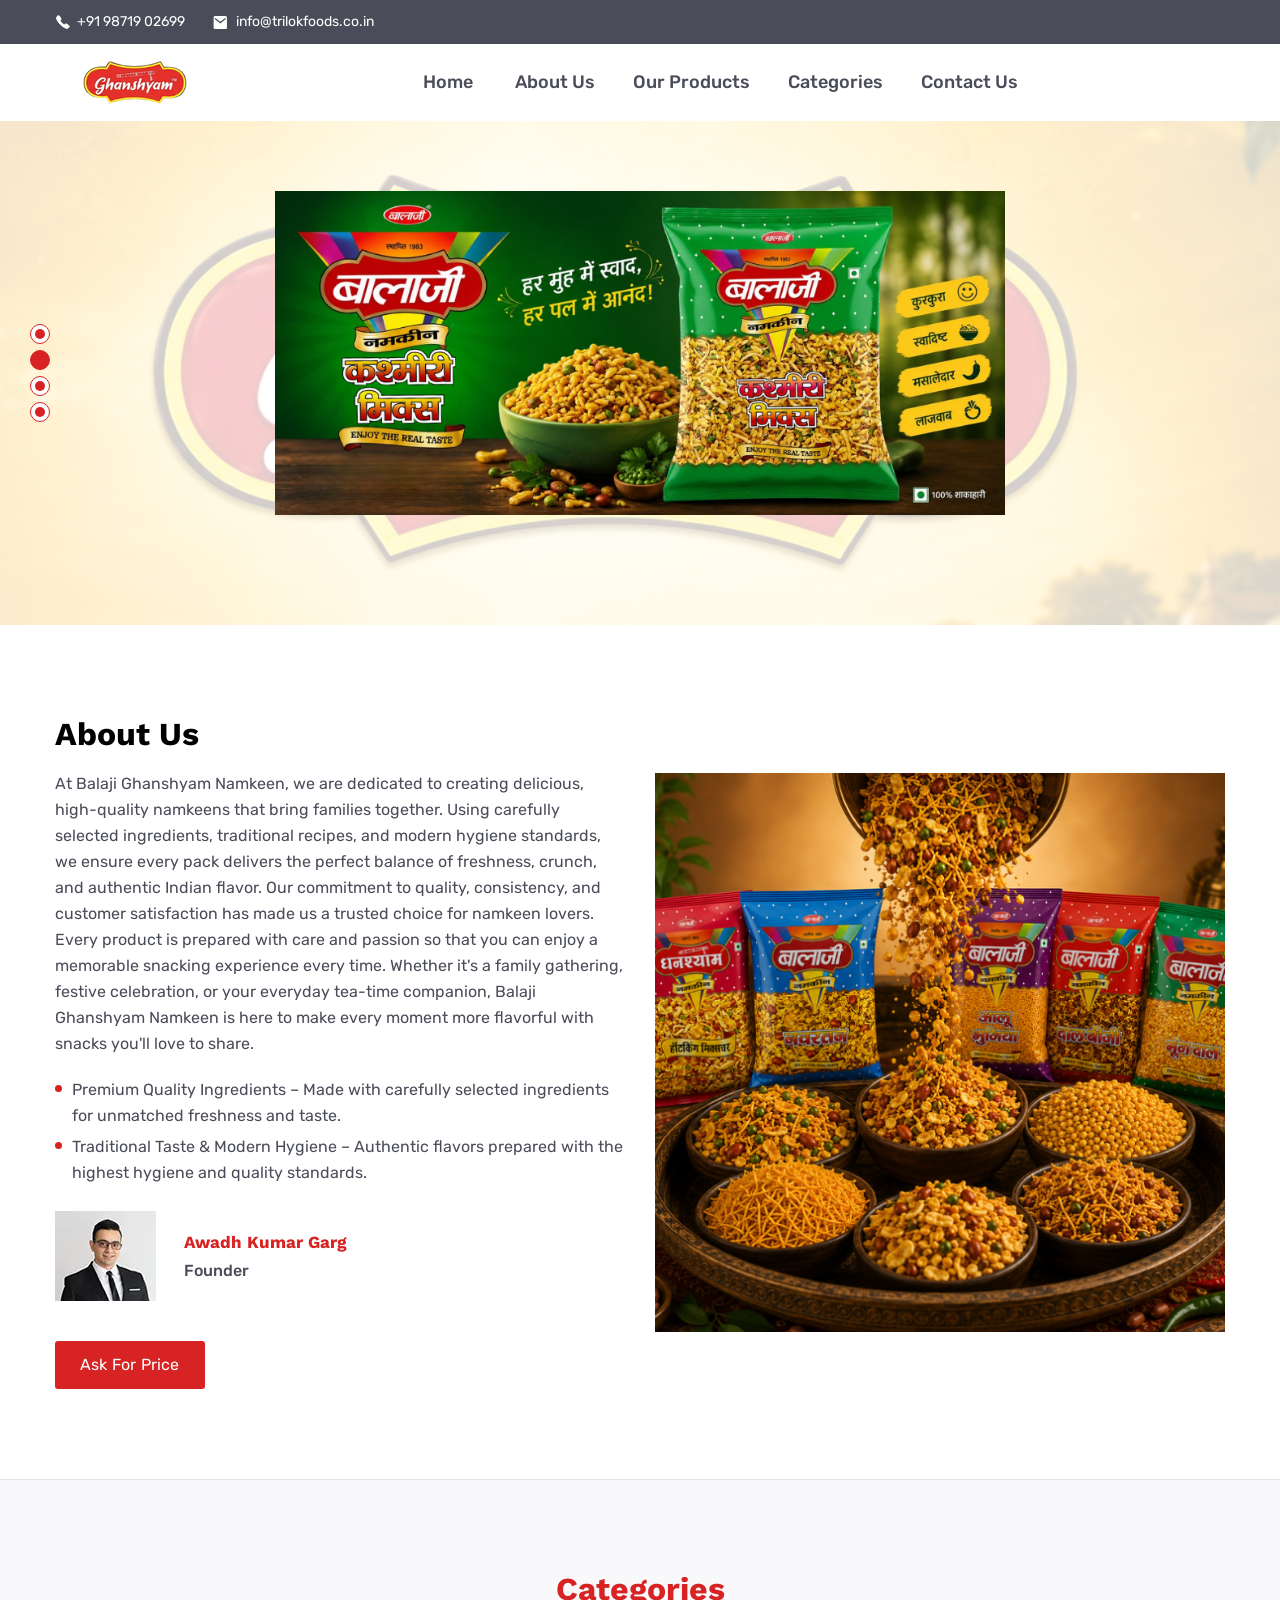
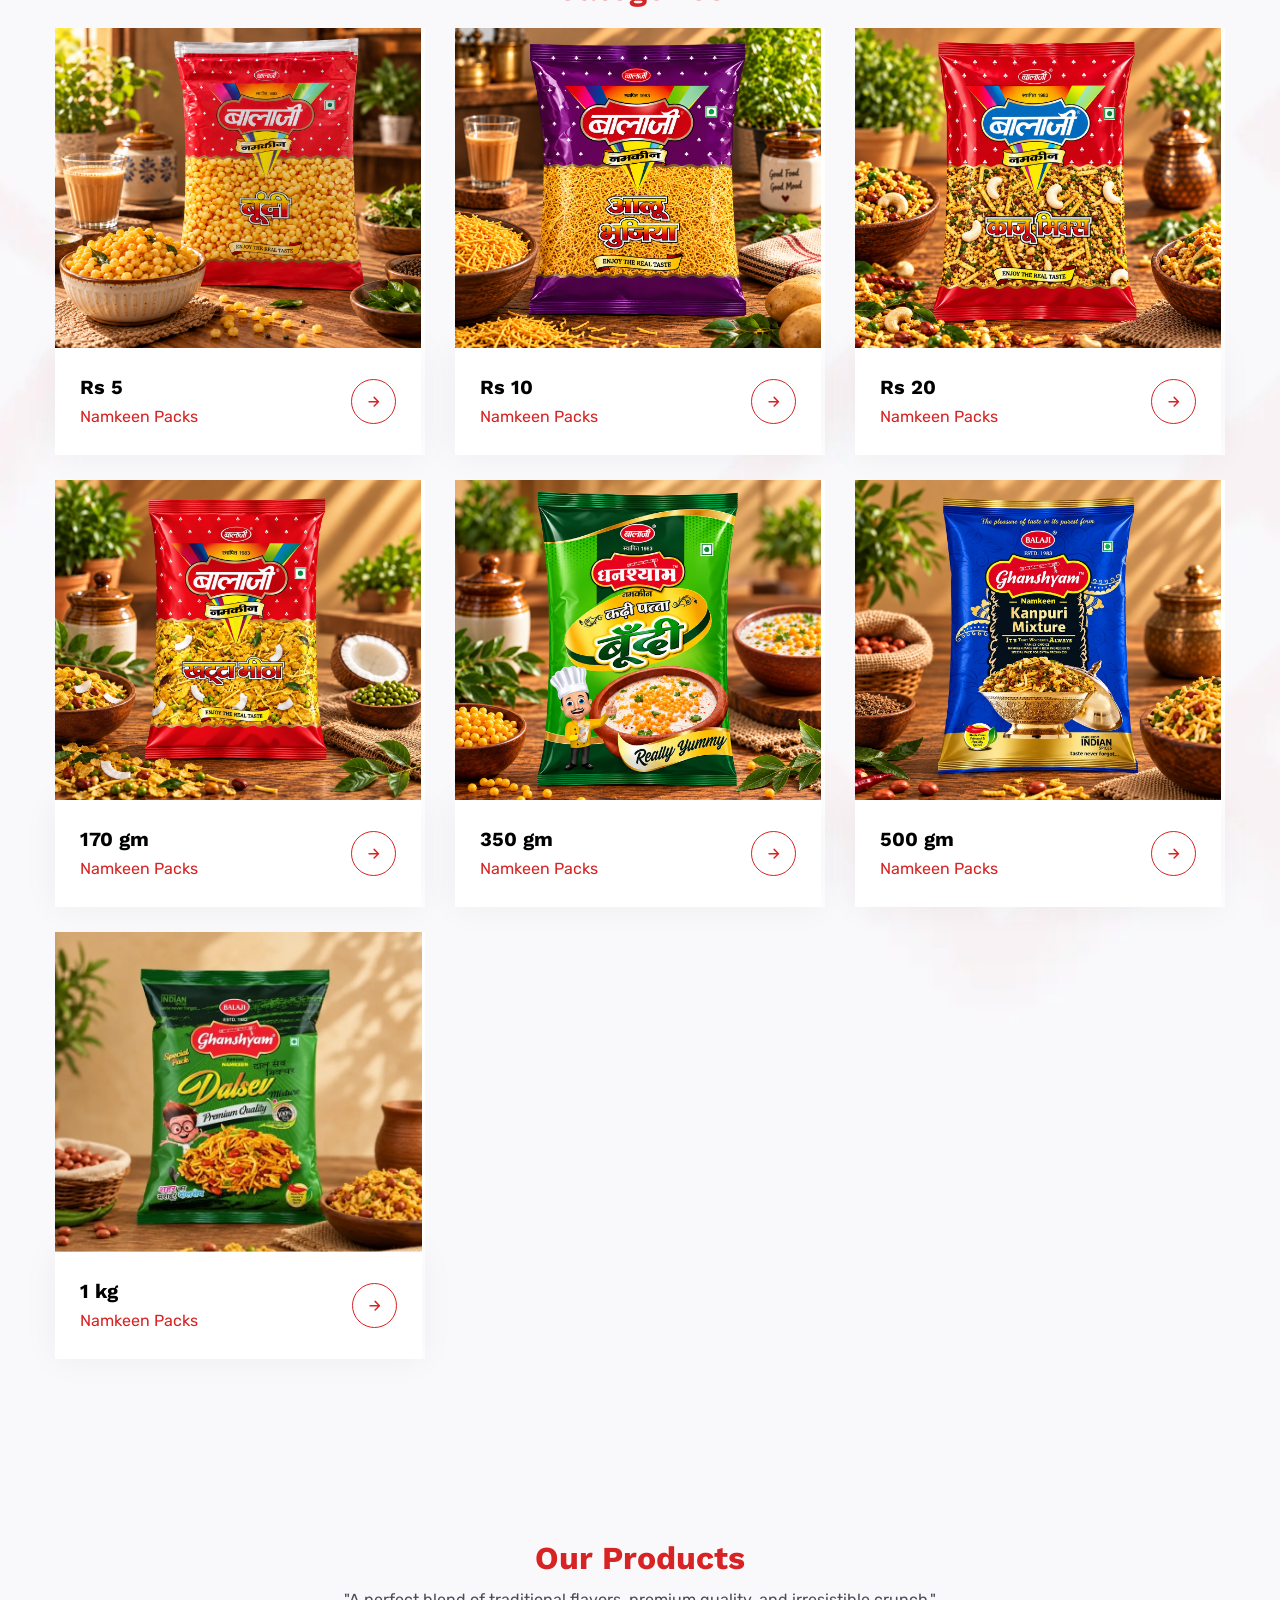
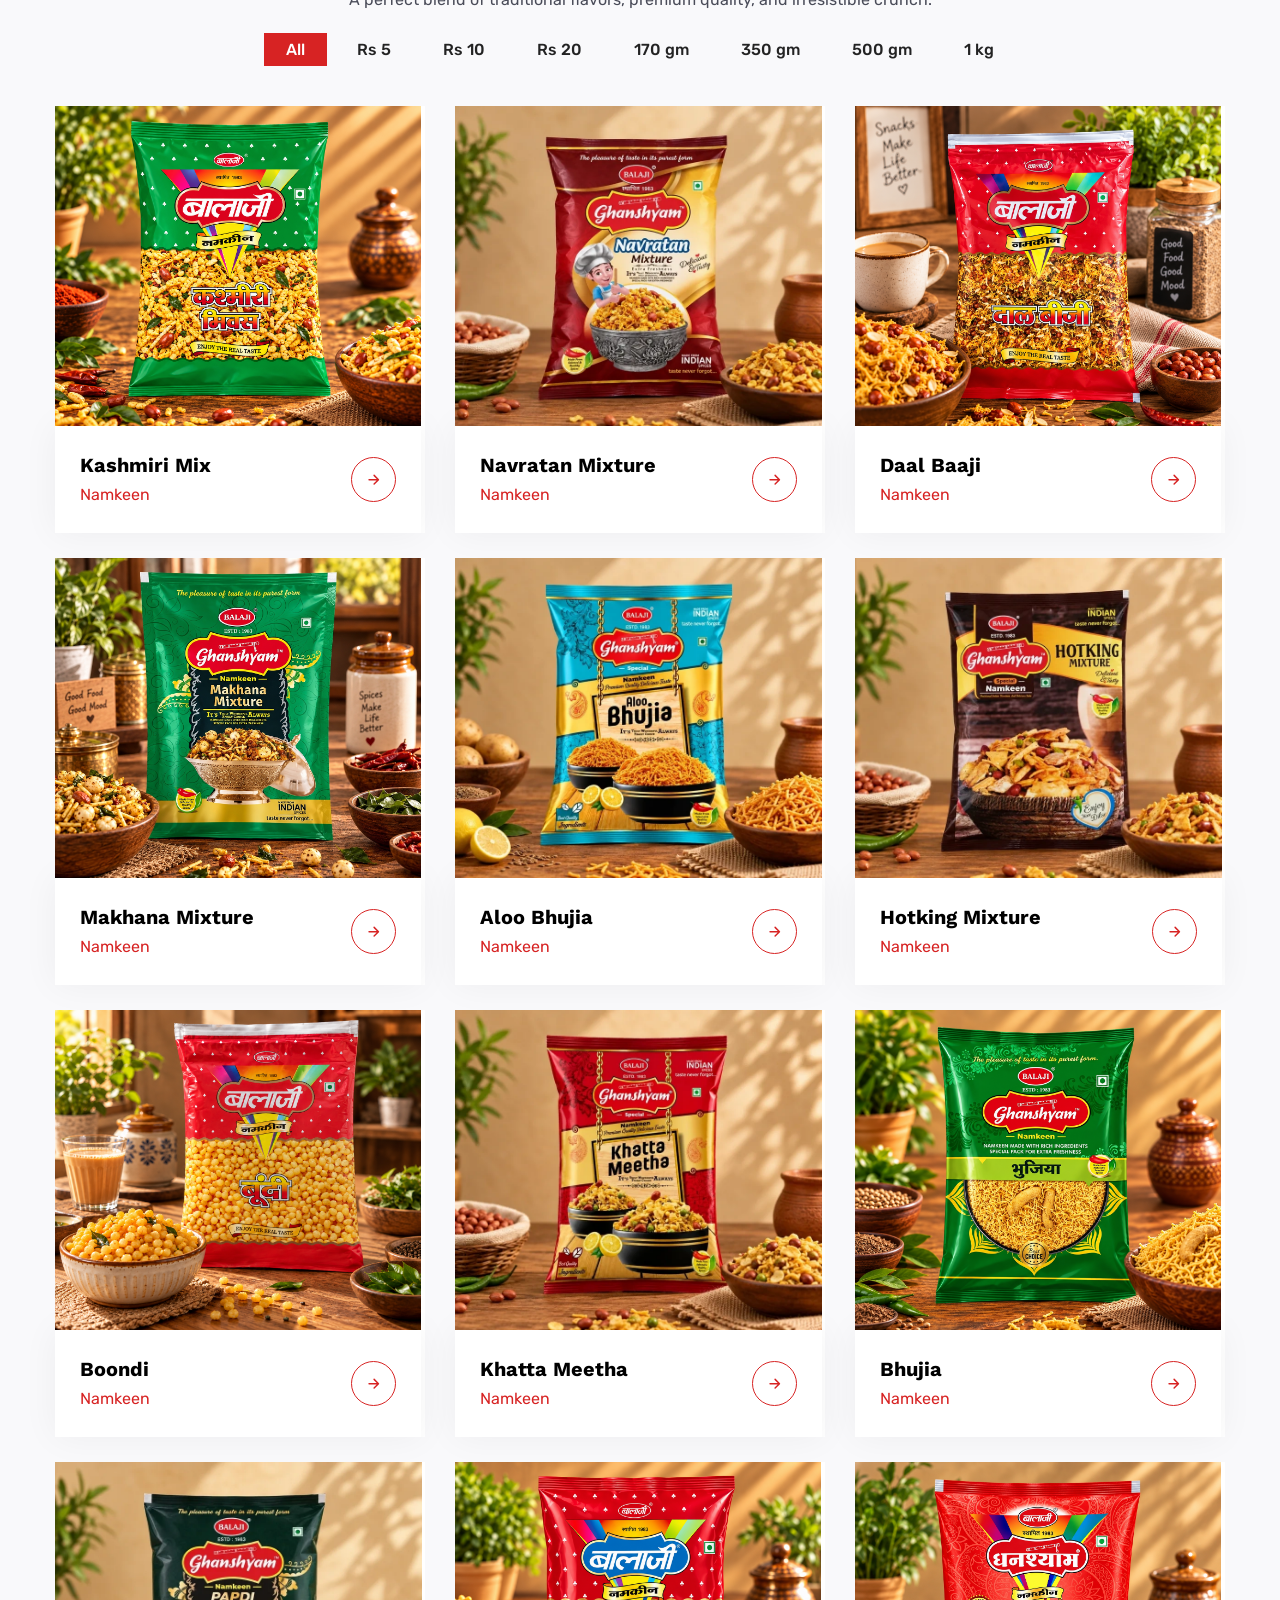
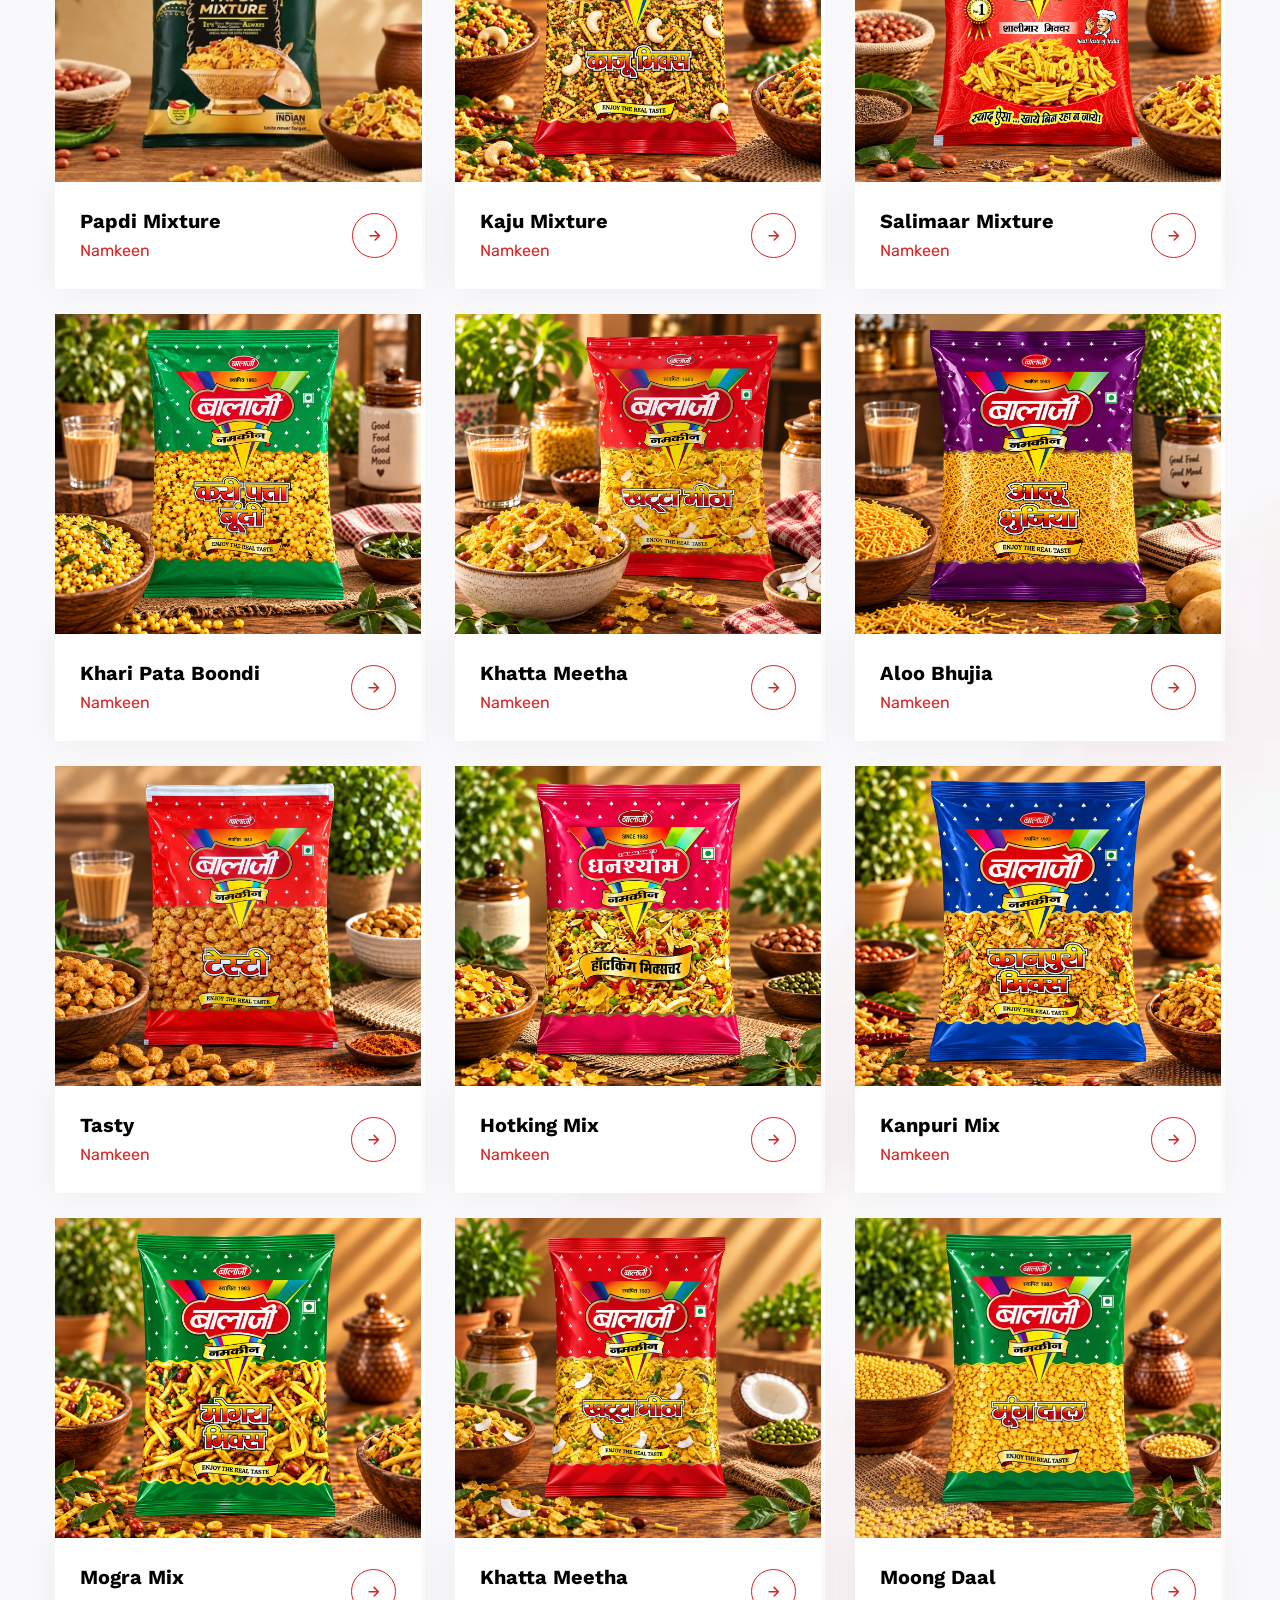
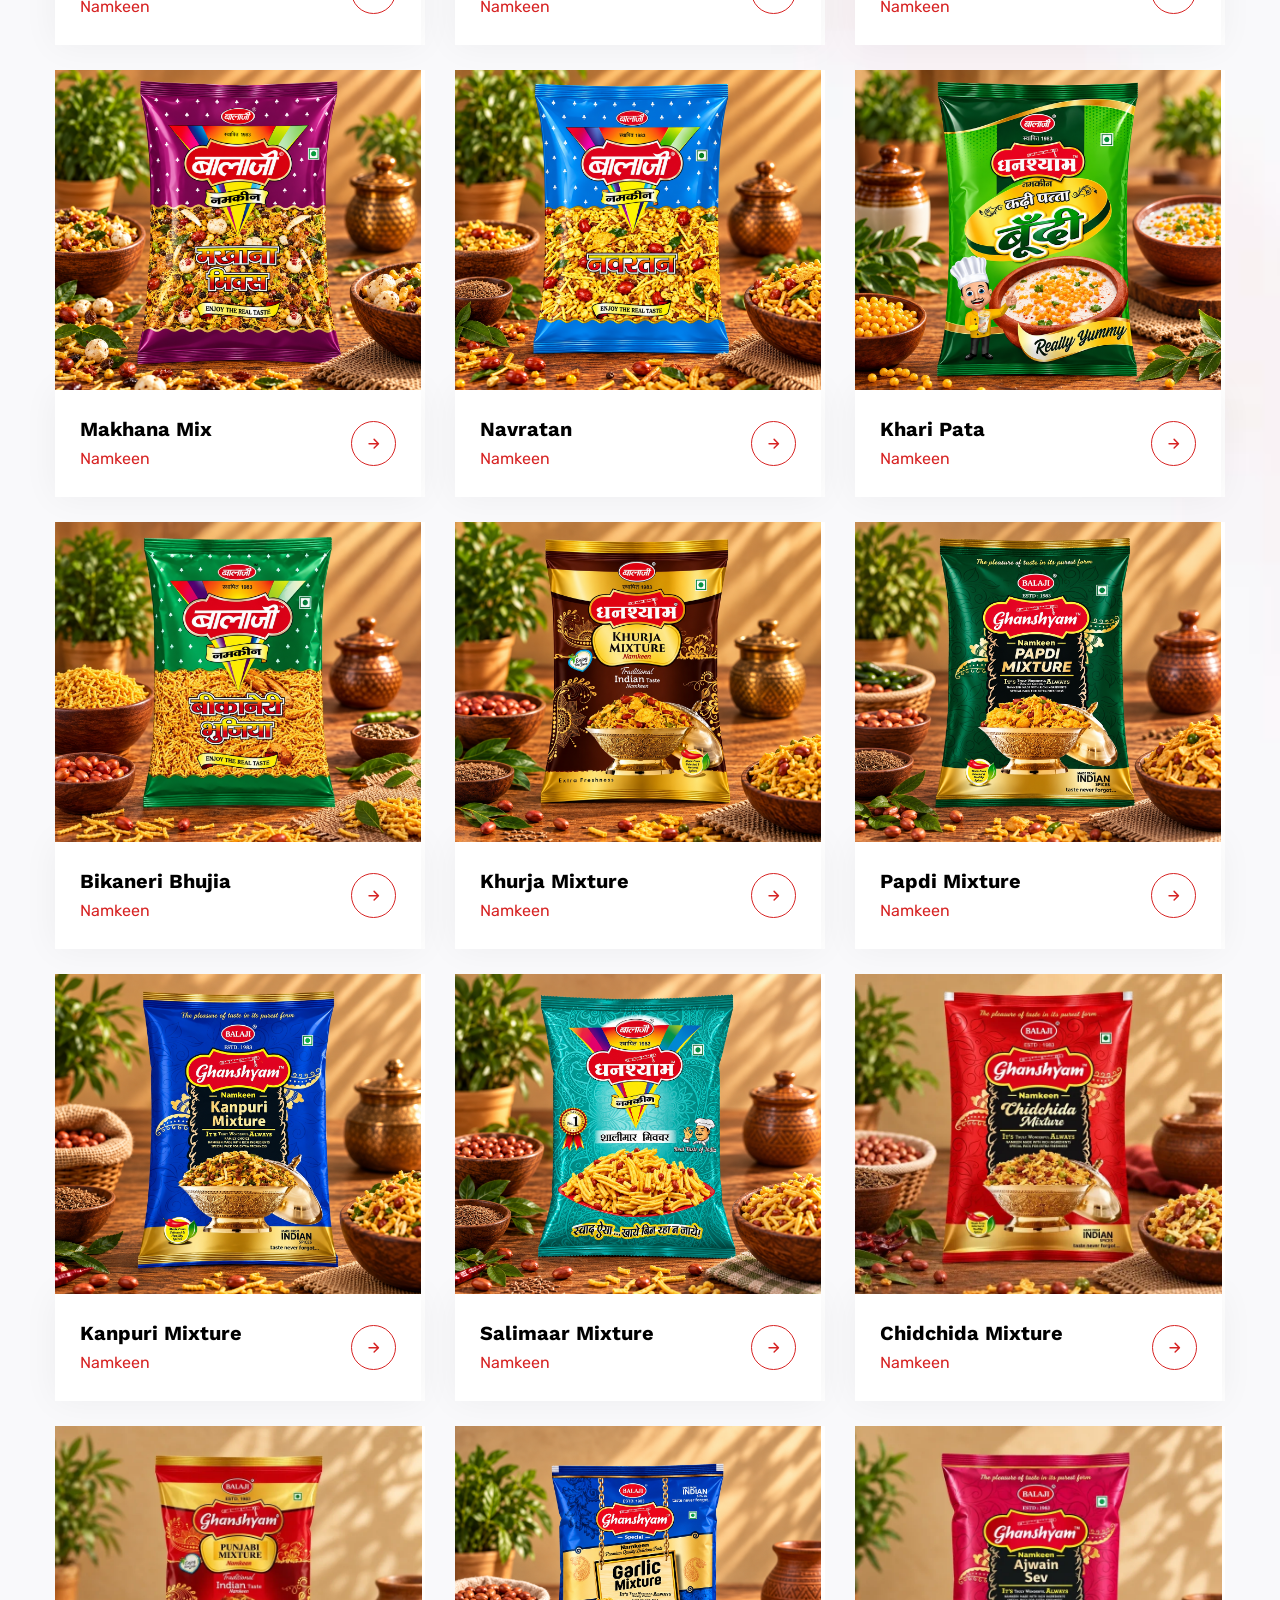
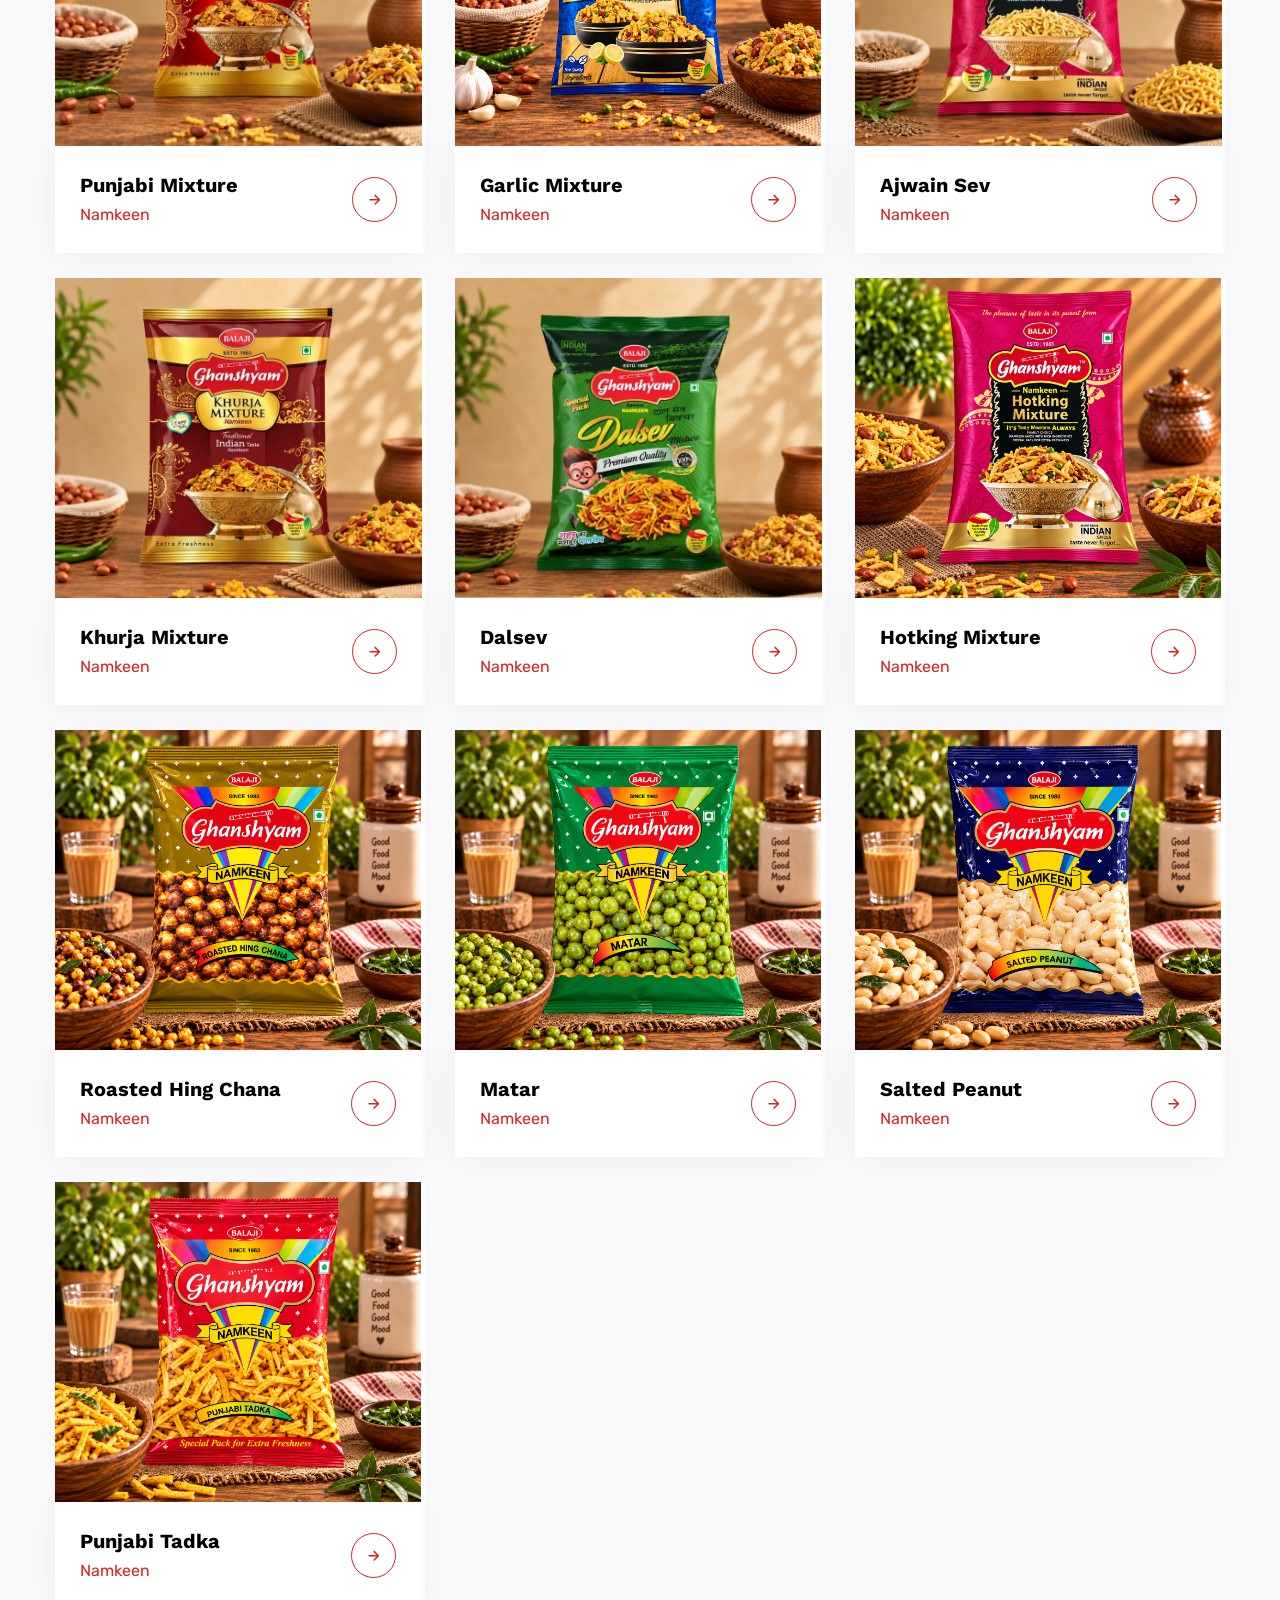
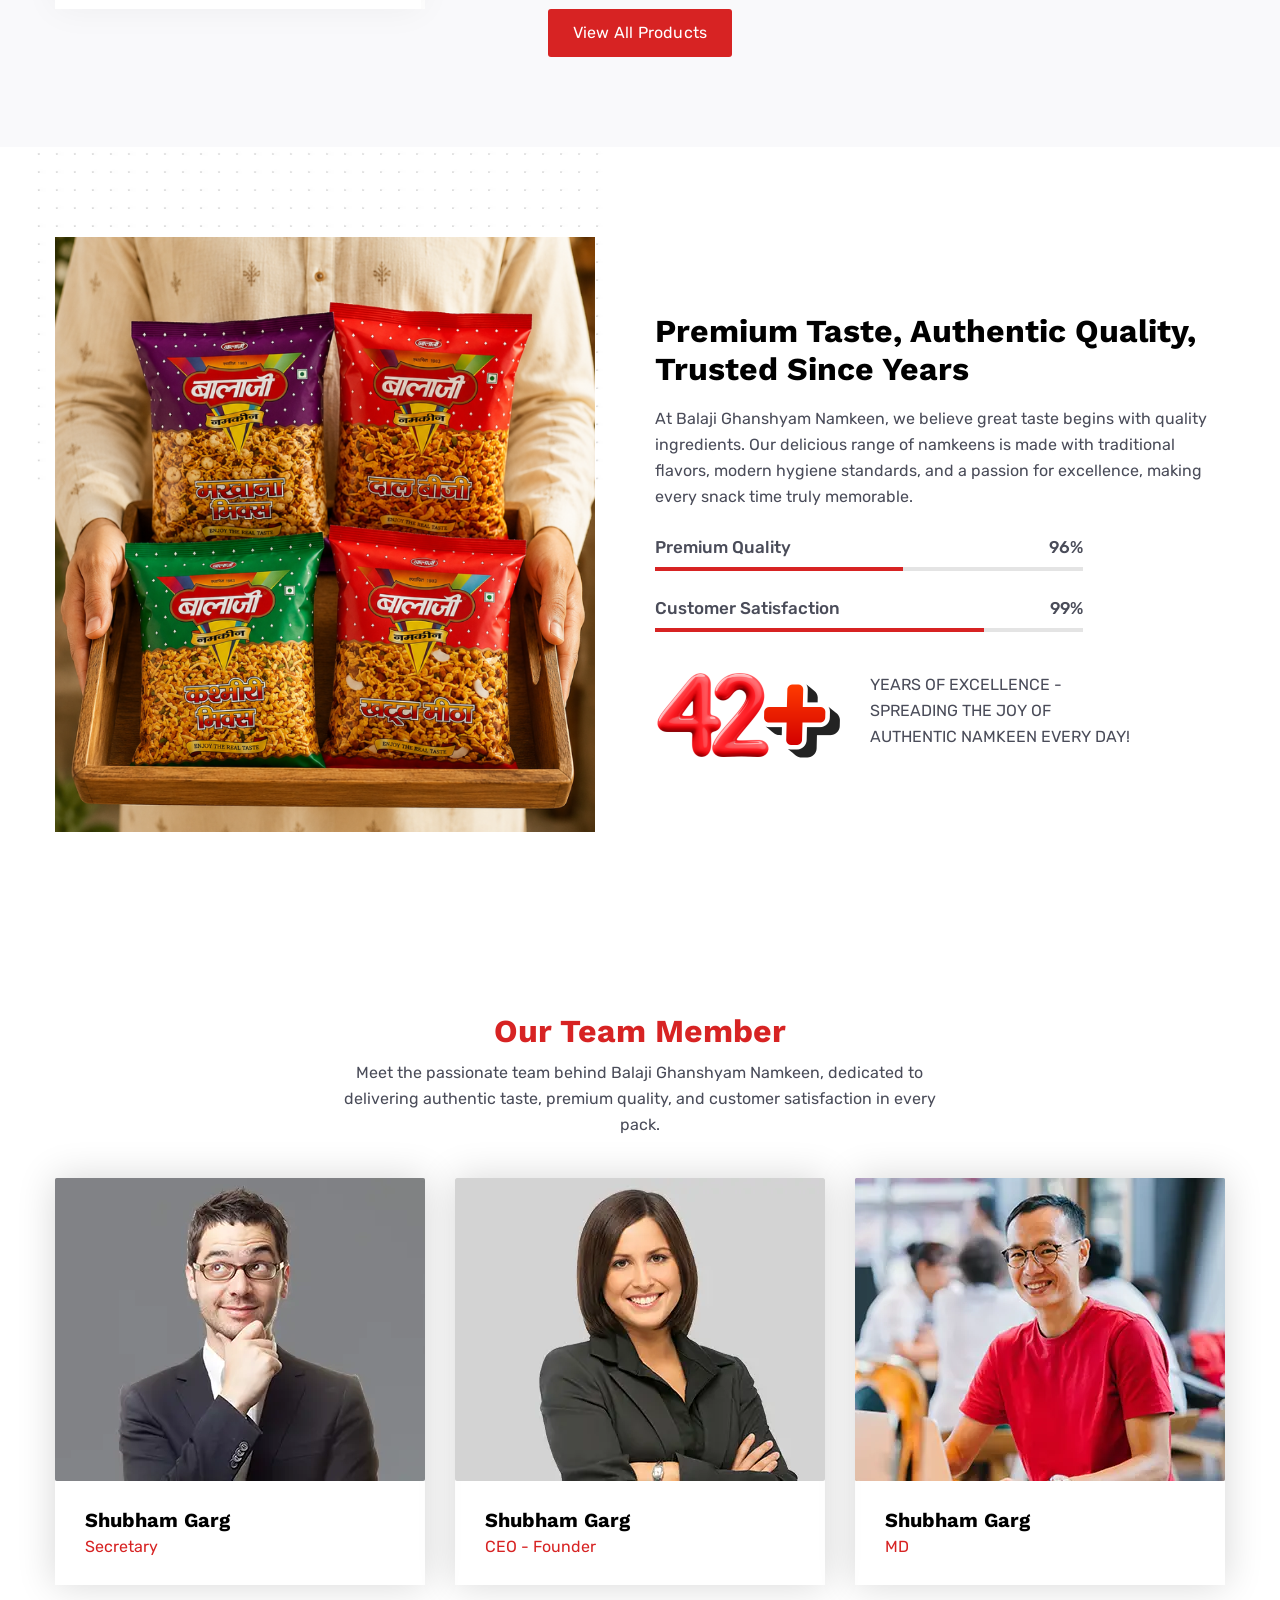
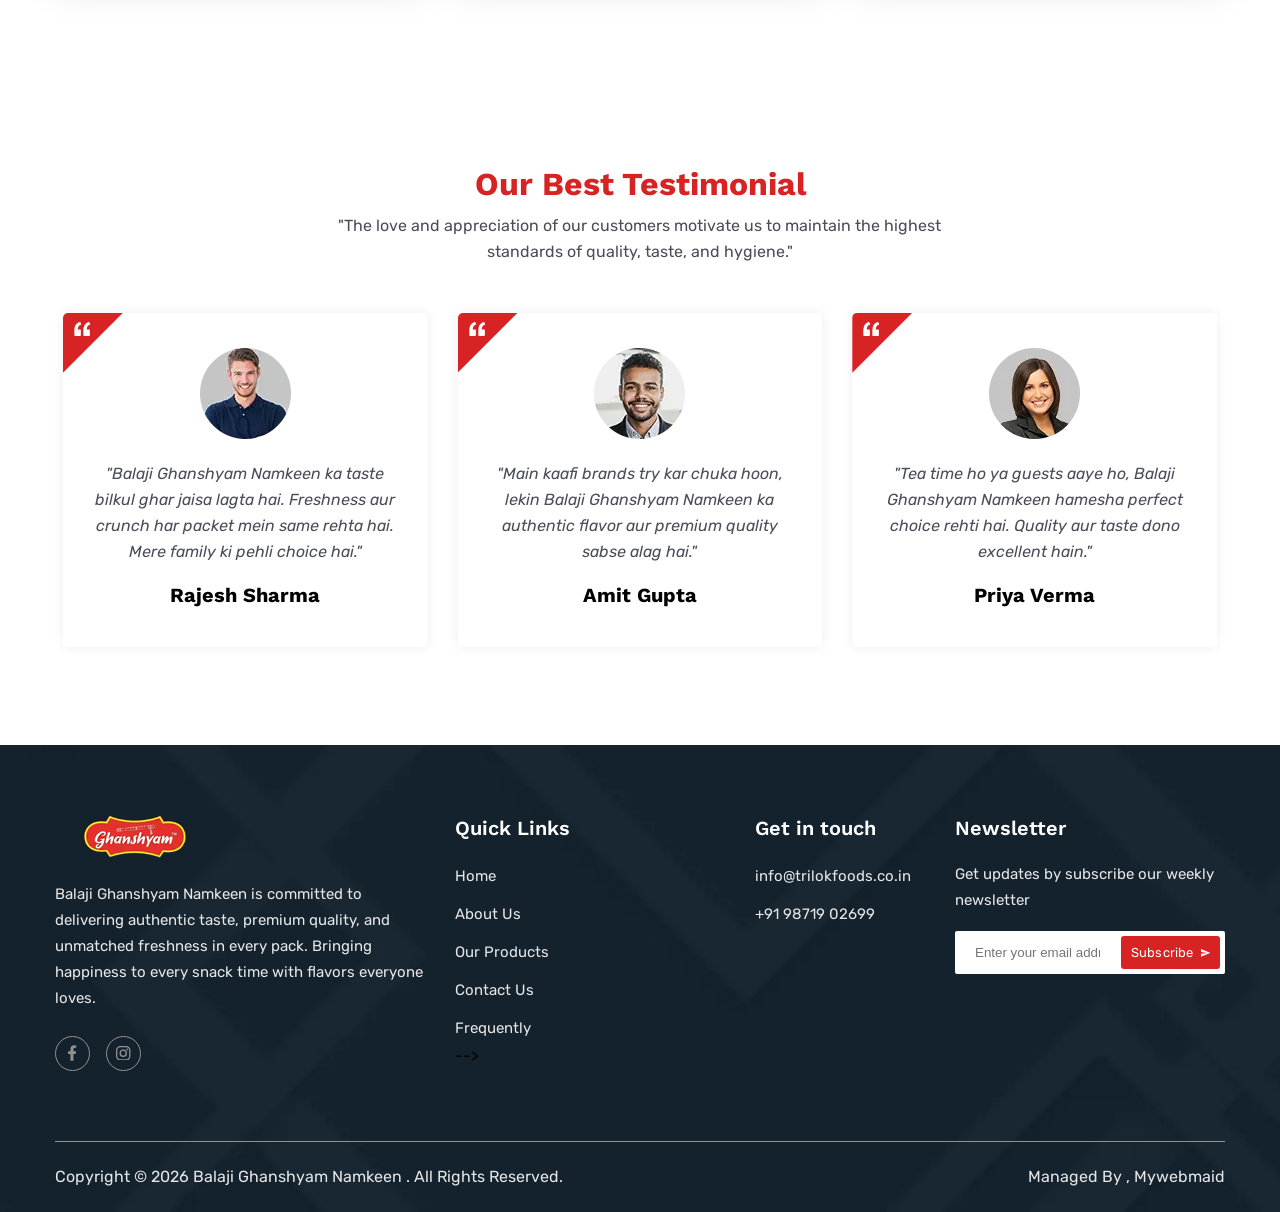
<file: balaji update1/index.html>
<!doctype html>
<html lang="en">

<head>
    <meta charset="utf-8">
    <title>Balaji Ghanshyam Namkeen</title>
    <meta name="description" content="Morden Bootstrap HTML5 Template">
    <meta name="viewport" content="width=device-width, initial-scale=1">
    <link rel="shortcut icon" type="image/x-icon" href="assets/img/favicon balajilogo.png">

    <!-- ======= All CSS Plugins here ======== -->
    <link rel="stylesheet" href="assets/css/plugins/swiper-bundle.min.css">
    <link rel="stylesheet" href="assets/css/plugins/glightbox.min.css">
    <link href="https://fonts.googleapis.com/css2?family=Rubik:ital,wght@0,300;0,400;0,500;0,600;0,700;0,800;0,900;1,300;1,400;1,500;1,600;1,700;1,800&amp;family=Work+Sans:ital,wght@0,100;0,200;0,300;0,400;0,500;0,600;0,700;0,800;1,100;1,200;1,300;1,400;1,500;1,600;1,700;1,800&amp;display=swap"
        rel="stylesheet">

    <!-- Plugin css -->
    <!-- <link rel="stylesheet" href="assets/css/vendor/bootstrap.min.css"> -->

    <!-- Custom Style CSS -->
    <link rel="stylesheet" href="assets/css/style.css">
</head>

<body>

    <!-- Start preloader -->
    <div id="preloader">
        <div id="ctn-preloader" class="ctn-preloader">
            <div class="animation-preloader">
                <div class="spinner"></div>
                <div class="txt-loading">
                    <span data-text-preloader="L" class="letters-loading">
                        L
                    </span>

                    <span data-text-preloader="O" class="letters-loading">
                        O
                    </span>

                    <span data-text-preloader="A" class="letters-loading">
                        A
                    </span>

                    <span data-text-preloader="D" class="letters-loading">
                        D
                    </span>

                    <span data-text-preloader="I" class="letters-loading">
                        I
                    </span>

                    <span data-text-preloader="N" class="letters-loading">
                        N
                    </span>

                    <span data-text-preloader="G" class="letters-loading">
                        G
                    </span>
                </div>
            </div>

            <div class="loader-section section-left"></div>
            <div class="loader-section section-right"></div>
        </div>
    </div>
    <!-- End preloader -->

    <!-- Start header area -->
    <header class="header__section">
        <!-- Start Header topbar -->
        <div class="header__topbar bg__primary color-primary-2">
            <div class="container">
                <div class="header__topbar--inner d-flex align-items-center justify-content-between">
                    <ul class="header__contact--info d-flex align-items-center">
                        <li class="header__contact--info__list text-white">
                            <svg class="header__contact--info__icon" xmlns="http://www.w3.org/2000/svg" width="15.797" height="20.05" viewBox="0 0 512 512"><path d="M451 374c-15.88-16-54.34-39.35-73-48.76-24.3-12.24-26.3-13.24-45.4.95-12.74 9.47-21.21 17.93-36.12 14.75s-47.31-21.11-75.68-49.39-47.34-61.62-50.53-76.48 5.41-23.23 14.79-36c13.22-18 12.22-21 .92-45.3-8.81-18.9-32.84-57-48.9-72.8C119.9 44 119.9 47 108.83 51.6A160.15 160.15 0 0083 65.37C67 76 58.12 84.83 51.91 98.1s-9 44.38 23.07 102.64 54.57 88.05 101.14 134.49S258.5 406.64 310.85 436c64.76 36.27 89.6 29.2 102.91 23s22.18-15 32.83-31a159.09 159.09 0 0013.8-25.8C465 391.17 468 391.17 451 374z" fill="currentColor" stroke="currentColor" stroke-miterlimit="10" stroke-width="32"/></svg>
                            <a href="tel:+8543553004">+91 98719 02699</a>
                        </li>
                        <li class="header__contact--info__list text-white">
                            <svg class="header__contact--info__icon" xmlns="http://www.w3.org/2000/svg" width="20.57" height="13.13" viewBox="0 0 31.57 31.13">
                                <path  d="M30.413,4H5.157C3.421,4,2.016,5.751,2.016,7.891L2,31.239c0,2.14,1.421,3.891,3.157,3.891H30.413c1.736,0,3.157-1.751,3.157-3.891V7.891C33.57,5.751,32.149,4,30.413,4Zm0,7.783L17.785,21.511,5.157,11.783V7.891l12.628,9.728L30.413,7.891Z" transform="translate(-2 -4)" fill="currentColor"></path>
                            </svg>
                            <a href="mailto:demo@example.com">info@trilokfoods.co.in</a>
                        </li>
                    </ul>
                   
                    </li>
                    </ul>
                </div>
            </div>
        </div>
        </div>
        <!-- Start Header topbar -->

        <!-- Start main header -->
        <div class="main__header position__relative header__sticky">
            <div class="container">
                <div class="main__header--inner d-flex justify-content-between align-items-center">
                    <div class="offcanvas__header--menu__open ">
                        <a class="offcanvas__header--menu__open--btn" href="javascript:void(0)" data-offcanvas>
                            <svg xmlns="http://www.w3.org/2000/svg" class="ionicon offcanvas__header--menu__open--svg" viewBox="0 0 512 512"><path fill="currentColor" stroke="currentColor" stroke-linecap="round" stroke-miterlimit="10" stroke-width="32" d="M80 160h352M80 256h352M80 352h352"/></svg>
                            <span class="visually-hidden">Offcanvas Menu Open</span>
                        </a>
                    </div>
                    <div class="main__logo">
                        <h1 class="main__logo--title">
                            <a class="main__logo--link" href="index.html"><img class="main__logo--img" src="assets/img/logo/balajilogo.png" alt="logo-img"></a>
                        </h1>
                    </div>
                    <div class="header__menu d-none d-lg-block">
                        <nav class="header__menu--navigation">
                            <ul class="d-flex">
                                <li class="header__menu--items">
                                    <a class="header__menu--link" href="index.html">Home <span class="menu__plus--icon"></span></a>
                                   
                                </li>
                                <li class="header__menu--items">
                                    <a class="header__menu--link" href="about.html">About Us </a>
                                </li>
                                <li class="header__menu--items">
                                    <a class="header__menu--link" href="index.html#balaji-categories">Our Products </a>
                                </li>
                               
                                <li class="header__menu--items">
                                    <a class="header__menu--link" href="index.html#balaji-category-cards">Categories </a>
                                </li>

                   
                                <li class="header__menu--items">
                                    <a class="header__menu--link" href="contact.html">Contact Us</a>
                                </li>
                            </ul>
                        </nav>
                    </div>
                    <div class="header__account">
                        <ul class="d-flex">
                            
                        </ul>
                    </div>
                </div>
            </div>
        </div>
        <!-- End main header -->

        <!-- Start responsive mobile header menu -->
        <div class="offcanvas-header balaji-mobile-menu" tabindex="-1">
            <div class="offcanvas__inner">
                <div class="offcanvas__logo">
                    <a class="offcanvas__logo_link" href="index.html">
                        <img src="assets/img/logo/balajilogo.png" alt="Balaji Ghanshyam Namkeen logo">
                    </a>
                    <button class="offcanvas__close--btn" type="button" data-offcanvas aria-label="Close menu">Close</button>
                </div>
                <nav class="offcanvas__menu" aria-label="Mobile navigation">
                    <ul class="offcanvas__menu_ul">
                        <li class="offcanvas__menu_li"><a class="offcanvas__menu_item" href="index.html">Home</a></li>
                        <li class="offcanvas__menu_li"><a class="offcanvas__menu_item" href="about.html">About Us</a></li>
                        <li class="offcanvas__menu_li"><a class="offcanvas__menu_item" href="index.html#balaji-categories">Our Products</a></li>
                        <li class="offcanvas__menu_li"><a class="offcanvas__menu_item" href="index.html#balaji-category-cards">Categories</a></li>
                        <li class="offcanvas__menu_li"><a class="offcanvas__menu_item" href="contact.html">Contact Us</a></li>
                    </ul>
                </nav>
            </div>
        </div>
        <!-- End responsive mobile header menu -->

        <!-- Start Offcanvas stikcy toolbar -->
        <div class="offcanvas__stikcy--toolbar" tabindex="-1">
            <ul class="d-flex justify-content-between">
                <li class="offcanvas__stikcy--toolbar__list">
                    <a class="offcanvas__stikcy--toolbar__btn" href="index.html">
                        <span class="offcanvas__stikcy--toolbar__icon"> 
                        <svg xmlns="http://www.w3.org/2000/svg" fill="none" width="21.51" height="21.443" viewBox="0 0 22 17"><path fill="currentColor" d="M20.9141 7.93359c.1406.11719.2109.26953.2109.45703 0 .14063-.0469.25782-.1406.35157l-.3516.42187c-.1172.14063-.2578.21094-.4219.21094-.1406 0-.2578-.04688-.3515-.14062l-.9844-.77344V15c0 .3047-.1172.5625-.3516.7734-.2109.2344-.4687.3516-.7734.3516h-4.5c-.3047 0-.5742-.1172-.8086-.3516-.2109-.2109-.3164-.4687-.3164-.7734v-3.6562h-2.25V15c0 .3047-.11719.5625-.35156.7734-.21094.2344-.46875.3516-.77344.3516h-4.5c-.30469 0-.57422-.1172-.80859-.3516-.21094-.2109-.31641-.4687-.31641-.7734V8.46094l-.94922.77344c-.11719.09374-.24609.14062-.38672.14062-.16406 0-.30468-.07031-.42187-.21094l-.35157-.42187C.921875 8.625.875 8.50781.875 8.39062c0-.1875.070312-.33984.21094-.45703L9.73438.832031C10.1094.527344 10.5312.375 11 .375s.8906.152344 1.2656.457031l8.6485 7.101559zm-3.7266 6.50391V7.05469L11 1.99219l-6.1875 5.0625v7.38281h3.375v-3.6563c0-.3046.10547-.5624.31641-.7734.23437-.23436.5039-.35155.80859-.35155h3.375c.3047 0 .5625.11719.7734.35155.2344.211.3516.4688.3516.7734v3.6563h3.375z"></path></svg>
                        </span>
                        <span class="offcanvas__stikcy--toolbar__label">Home</span>
                    </a>
                </li>
                <li class="offcanvas__stikcy--toolbar__list">
                    <a class="offcanvas__stikcy--toolbar__btn" href="shop.html">
                        <span class="offcanvas__stikcy--toolbar__icon"> 
                        <svg fill="currentColor" xmlns="http://www.w3.org/2000/svg" width="18.51" height="17.443" viewBox="0 0 448 512"><path d="M416 32H32A32 32 0 0 0 0 64v384a32 32 0 0 0 32 32h384a32 32 0 0 0 32-32V64a32 32 0 0 0-32-32zm-16 48v152H248V80zm-200 0v152H48V80zM48 432V280h152v152zm200 0V280h152v152z"></path></svg>
                        </span>
                        <span class="offcanvas__stikcy--toolbar__label">Shop</span>
                    </a>
                </li>
                <li class="offcanvas__stikcy--toolbar__list ">
                    <a class="offcanvas__stikcy--toolbar__btn search__open--btn" href="javascript:void(0)" data-offcanvas>
                        <span class="offcanvas__stikcy--toolbar__icon"> 
                            <svg xmlns="http://www.w3.org/2000/svg"  width="22.51" height="20.443" viewBox="0 0 512 512"><path d="M221.09 64a157.09 157.09 0 10157.09 157.09A157.1 157.1 0 00221.09 64z" fill="none" stroke="currentColor" stroke-miterlimit="10" stroke-width="32"/><path fill="none" stroke="currentColor" stroke-linecap="round" stroke-miterlimit="10" stroke-width="32" d="M338.29 338.29L448 448"/></svg>   
                        </span>
                        <span class="offcanvas__stikcy--toolbar__label">Search</span>
                    </a>
                </li>
                <li class="offcanvas__stikcy--toolbar__list">
                    <a class="offcanvas__stikcy--toolbar__btn minicart__open--btn" href="javascript:void(0)" data-offcanvas>
                        <span class="offcanvas__stikcy--toolbar__icon"> 
                            <svg xmlns="http://www.w3.org/2000/svg" width="18.51" height="15.443" viewBox="0 0 18.51 15.443">
                            <path  d="M79.963,138.379l-13.358,0-.56-1.927a.871.871,0,0,0-.6-.592l-1.961-.529a.91.91,0,0,0-.226-.03.864.864,0,0,0-.226,1.7l1.491.4,3.026,10.919a1.277,1.277,0,1,0,1.844,1.144.358.358,0,0,0,0-.049h6.163c0,.017,0,.034,0,.049a1.277,1.277,0,1,0,1.434-1.267c-1.531-.247-7.783-.55-7.783-.55l-.205-.8h7.8a.9.9,0,0,0,.863-.651l1.688-5.943h.62a.936.936,0,1,0,0-1.872Zm-9.934,6.474H68.568c-.04,0-.1.008-.125-.085-.034-.118-.082-.283-.082-.283l-1.146-4.037a.061.061,0,0,1,.011-.057.064.064,0,0,1,.053-.025h1.777a.064.064,0,0,1,.063.051l.969,4.34,0,.013a.058.058,0,0,1,0,.019A.063.063,0,0,1,70.03,144.853Zm3.731-4.41-.789,4.359a.066.066,0,0,1-.063.051h-1.1a.064.064,0,0,1-.063-.051l-.789-4.357a.064.064,0,0,1,.013-.055.07.07,0,0,1,.051-.025H73.7a.06.06,0,0,1,.051.025A.064.064,0,0,1,73.76,140.443Zm3.737,0L76.26,144.8a.068.068,0,0,1-.063.049H74.684a.063.063,0,0,1-.051-.025.064.064,0,0,1-.013-.055l.973-4.357a.066.066,0,0,1,.063-.051h1.777a.071.071,0,0,1,.053.025A.076.076,0,0,1,77.5,140.448Z" transform="translate(-62.393 -135.3)" fill="currentColor"/>
                            </svg> 
                        </span>
                        <span class="offcanvas__stikcy--toolbar__label">Cart</span>
                        <span class="items__count">3</span>
                    </a>
                </li>
                <li class="offcanvas__stikcy--toolbar__list">
                    <a class="offcanvas__stikcy--toolbar__btn" href="#">
                        <span class="offcanvas__stikcy--toolbar__icon"> 
                            <svg xmlns="http://www.w3.org/2000/svg" width="18.541" height="15.557" viewBox="0 0 18.541 15.557">
                            <path  d="M71.775,135.51a5.153,5.153,0,0,1,1.267-1.524,4.986,4.986,0,0,1,6.584.358,4.728,4.728,0,0,1,1.174,4.914,10.458,10.458,0,0,1-2.132,3.808,22.591,22.591,0,0,1-5.4,4.558c-.445.282-.9.549-1.356.812a.306.306,0,0,1-.254.013,25.491,25.491,0,0,1-6.279-4.8,11.648,11.648,0,0,1-2.52-4.009,4.957,4.957,0,0,1,.028-3.787,4.629,4.629,0,0,1,3.744-2.863,4.782,4.782,0,0,1,5.086,2.447c.013.019.025.034.057.076Z" transform="translate(-62.498 -132.915)" fill="currentColor"/>
                            </svg> 
                        </span>
                        <span class="offcanvas__stikcy--toolbar__label">Wishlist</span>
                        <span class="items__count wishlist__count">3</span>
                    </a>
                </li>
            </ul>
        </div>
        <!-- End Offcanvas stikcy toolbar -->

        <!-- Start offCanvas minicart -->
        <div class="offCanvas__minicart" tabindex="-1">
            <div class="minicart__header ">
                <div class="minicart__header--top d-flex justify-content-between align-items-center">
                    <h3 class="minicart__title"> Shopping Cart</h3>
                    <button class="minicart__close--btn" aria-label="minicart close btn" data-offcanvas>
                        <svg class="minicart__close--icon" xmlns="http://www.w3.org/2000/svg"  viewBox="0 0 512 512"><path fill="currentColor" stroke="currentColor" stroke-linecap="round" stroke-linejoin="round" stroke-width="32" d="M368 368L144 144M368 144L144 368"/></svg>
                    </button>
                </div>
                <p class="minicart__header--desc">Balaji Ghanshyam Namkeen — enquire for stock availability</p>
            </div>
            <div class="minicart__product">
                <div class="minicart__product--items d-flex">
                    <div class="minicart__thumbnail">
                        <a href="product-details.html?id=13"><img src="assets/img/product/balaji/13.webp" alt="prduct-img"></a>
                    </div>
                    <div class="minicart__text">
                        <h4 class="minicart__subtitle"><a href="product-details.html?id=13">Kashmiri Mix</a></h4>
                        <span class="color__variant"><b>Pack:</b> 170 gm</span>
                        <div class="minicart__price">
                            <span class="current__price">₹45.00</span>
                            <span class="old__price">₹60.00</span>
                        </div>
                        <div class="minicart__text--footer d-flex align-items-center">
                            <div class="quantity__box minicart__quantity">
                                <button type="button" class="quantity__value decrease" aria-label="quantity value" value="Decrease Value">-</button>
                                <label>
                                    <input type="number" class="quantity__number" value="1" data-counter />
                                </label>
                                <button type="button" class="quantity__value increase" aria-label="quantity value" value="Increase Value">+</button>
                            </div>
                            <button class="minicart__product--remove" aria-label="minicart remove btn">Remove</button>
                        </div>
                    </div>
                </div>
                <div class="minicart__product--items d-flex">
                    <div class="minicart__thumbnail">
                        <a href="product-details.html?id=4"><img src="assets/img/product/balaji/4.webp" alt="prduct-img"></a>
                    </div>
                    <div class="minicart__text">
                        <h4 class="minicart__subtitle"><a href="product-details.html?id=4">Aloo Bhujia</a></h4>
                        <span class="color__variant"><b>Pack:</b> 170 gm</span>
                        <div class="minicart__price">
                            <span class="current__price">₹45.00</span>
                            <span class="old__price">₹60.00</span>
                        </div>
                        <div class="minicart__text--footer d-flex align-items-center">
                            <div class="quantity__box minicart__quantity">
                                <button type="button" class="quantity__value decrease" aria-label="quantity value" value="Decrease Value">-</button>
                                <label>
                                    <input type="number" class="quantity__number" value="1" data-counter />
                                </label>
                                <button type="button" class="quantity__value increase" aria-label="quantity value" value="Increase Value">+</button>
                            </div>
                            <button class="minicart__product--remove" aria-label="minicart remove btn">Remove</button>
                        </div>
                    </div>
                </div>
            </div>
            <div class="minicart__amount">
                <div class="minicart__amount_list d-flex justify-content-between">
                    <span>Sub Total:</span>
                    <span><b>$240.00</b></span>
                </div>
                <div class="minicart__amount_list d-flex justify-content-between">
                    <span>Total:</span>
                    <span><b>$240.00</b></span>
                </div>
            </div>
            <div class="minicart__conditions text-center">
                <input class="minicart__conditions--input" id="accept" type="checkbox">
                <label class="minicart__conditions--label" for="accept">I agree with the <a class="minicart__conditions--link" href="#">Privacy And Policy</a></label>
            </div>
            <div class="minicart__button d-flex justify-content-center">
                <a class="primary__btn minicart__button--link" href="cart.html">View cart</a>
                <a class="primary__btn minicart__button--link" href="checkout.html">Checkout</a>
            </div>
        </div>
        <!-- End offCanvas minicart -->

        <!-- Start serch box area -->
        <div class="predictive__search--box " tabindex="-1">
            <div class="predictive__search--box__inner">
                <h2 class="predictive__search--title">Search Products</h2>
                <form class="predictive__search--form" action="#">
                    <label>
                        <input class="predictive__search--input" placeholder="Search Here" type="text">
                    </label>
                    <button class="predictive__search--button" aria-label="search button"><svg class="header__search--button__svg" xmlns="http://www.w3.org/2000/svg" width="30.51" height="25.443" viewBox="0 0 512 512"><path d="M221.09 64a157.09 157.09 0 10157.09 157.09A157.1 157.1 0 00221.09 64z" fill="none" stroke="currentColor" stroke-miterlimit="10" stroke-width="32"/><path fill="none" stroke="currentColor" stroke-linecap="round" stroke-miterlimit="10" stroke-width="32" d="M338.29 338.29L448 448"/></svg>  </button>
                </form>
            </div>
            <button class="predictive__search--close__btn" aria-label="search close btn" data-offcanvas>
                <svg class="predictive__search--close__icon" xmlns="http://www.w3.org/2000/svg" width="40.51" height="30.443"  viewBox="0 0 512 512"><path fill="currentColor" stroke="currentColor" stroke-linecap="round" stroke-linejoin="round" stroke-width="32" d="M368 368L144 144M368 144L144 368"/></svg>
            </button>
        </div>
        <!-- End serch box area -->
    </header>
    <!-- End header area -->

    <main class="main__content_wrapper">
        <!-- Start slider section -->
        <section class="hero__slider--section slider__section--bg">
            <div class="hero__slider--inner position__relative">
                <div class="container">
                    <div class="row">
                        <div class="col-12">
                            <div class="hero__slider--activation swiper">
                                <div class="hero__slider--wrapper swiper-wrapper">
                                    <div class="swiper-slide ">
                                        <div class="hero__slider--items">
                                            <div class="hero__slider--thumbnail">
                                                <img class="hero__slider--thumbnail__img display-block" src="assets/img/slider/banner01.png" alt="slider img">
                                            </div>
                                        </div>
                                    </div>
                                    <div class="swiper-slide ">
                                        <div class="hero__slider--items">
                                            <div class="hero__slider--thumbnail">
                                                <img class="hero__slider--thumbnail__img display-block" src="assets/img/slider/banner03.png" alt="slider img">
                                            </div>
                                        </div>
                                    </div>
                                    <div class="swiper-slide ">
                                        <div class="hero__slider--items">
                                            <div class="hero__slider--thumbnail">
                                                <img class="hero__slider--thumbnail__img display-block" src="assets/img/slider/banner02.png" alt="slider img">
                                            </div>
                                        </div>
                                    </div>
                                    <div class="swiper-slide ">
                                        <div class="hero__slider--items">
                                            <div class="hero__slider--thumbnail">
                                                <img class="hero__slider--thumbnail__img display-block" src="assets/img/slider/banner04.png" alt="slider img">
                                            </div>
                                        </div>
                                    </div>
                                </div>
                            </div>
                        </div>
                    </div>
                </div>
                <div class="slider__pagination swiper-pagination"></div>
            </div>
        </section>
        <!-- End slider section -->

        <!-- Start about section -->
        <section class="about__section section--padding border-bottom">
            <div class="container">
                <div class="row row-cols-lg-2 row-cols-md-2 row-cols-1 align-items-center">
                    <div class="col">
                        <div class="about__content">
                            <h2 class="about__content--title mb-18">About Us</h2>
                            <div class="about__content--step mb-25">
                                <p class="about__content--desc mb-20">At Balaji Ghanshyam Namkeen, we are dedicated to creating delicious, high-quality namkeens that bring families together. Using carefully selected ingredients, traditional recipes, and modern hygiene standards, we ensure
                                    every pack delivers the perfect balance of freshness, crunch, and authentic Indian flavor. Our commitment to quality, consistency, and customer satisfaction has made us a trusted choice for namkeen lovers. Every product
                                    is prepared with care and passion so that you can enjoy a memorable snacking experience every time. Whether it's a family gathering, festive celebration, or your everyday tea-time companion, Balaji Ghanshyam Namkeen
                                    is here to make every moment more flavorful with snacks you'll love to share.</p>
                                <ul class="mb-20">
                                    <li class="about__content--desc__list">Premium Quality Ingredients – Made with carefully selected ingredients for unmatched freshness and taste.</li>
                                    <li class="about__content--desc__list">Traditional Taste & Modern Hygiene – Authentic flavors prepared with the highest hygiene and quality standards.</li>
                                </ul>
                                <!-- <p class="about__content--desc style2">"Serving delicious, crispy, and hygienically prepared namkeens for every occasion."</p> -->
                            </div>
                            <div class="about__content--author d-flex align-items-center mb-50">
                                <div class="about__content--author__thumb">
                                    <img class="display-block" src="assets/img/other/about-author.webp" alt="about author thumb">
                                </div>
                                <div class="about__content--author__text d-flex align-items-center">
                                    <div class="about__content--author__text--left">
                                        <h3 class="about__content--author__name text__secondary">Awadh Kumar Garg</h3>
                                        <span class="about__content--author__rank">Founder</span>
                                    </div>
                                    <!-- <img class="about__author--signature display-block" src="assets/img/icon/signature.webp" alt="signature"> -->
                                </div>
                            </div>
                            <a class="about__content--btn primary__btn" href="contact.html">Ask For Price</a>
                        </div>
                    </div>
                    <div class="col">
                        <div class="about__thumbnail">
                            <img class="display-block" src="assets/img/other/aboutbalaji02.png" alt="about-thumb">
                        </div>
                    </div>
                </div>
            </div>
        </section>
        <!-- End about section -->


        <!-- Start categories section -->
        <section class="project__section project__section--bg section--padding" id="balaji-category-cards">
            <div class="container">
                <div class="section__heading text-center mb-20">
                    <h2 class="section__heading--maintitle text__secondary mb-10">Categories</h2>
                </div>
                <div class="project__section--inner">
                    <div class="row row-cols-lg-3 row-cols-md-2 row-cols-1 mb--n30">
                        <div class="col custom-col-2 mb-30">
                            <article class="project__card">
                                <a class="project__card--link" href="index.html#rs5" data-balaji-tab="rs5">
                                    <div class="project__card--thumbnail"><img class="project__card--thumbnail__img display-block" src="assets/img/product/balaji/1.webp" alt="Rs 5 category" loading="lazy"></div>
                                    <div class="project__card--content d-flex justify-content-between align-items-center"><div class="project__card--content__left"><h3 class="project__card--content__title">Rs 5</h3><span class="project__card--content__subtitle">Namkeen Packs</span></div><span class="project__card--btn"><svg class="project__card--btn__svg" xmlns="http://www.w3.org/2000/svg" width="15.51" height="15.443" viewBox="0 0 512 512"><path fill="none" stroke="currentColor" stroke-linecap="round" stroke-linejoin="round" stroke-width="48" d="M268 112l144 144-144 144M392 256H100"></path></svg></span></div>
                                </a>
                            </article>
                        </div>
                        <div class="col custom-col-2 mb-30">
                            <article class="project__card">
                                <a class="project__card--link" href="index.html#rs10" data-balaji-tab="rs10">
                                    <div class="project__card--thumbnail"><img class="project__card--thumbnail__img display-block" src="assets/img/product/balaji/4.webp" alt="Rs 10 category" loading="lazy"></div>
                                    <div class="project__card--content d-flex justify-content-between align-items-center"><div class="project__card--content__left"><h3 class="project__card--content__title">Rs 10</h3><span class="project__card--content__subtitle">Namkeen Packs</span></div><span class="project__card--btn"><svg class="project__card--btn__svg" xmlns="http://www.w3.org/2000/svg" width="15.51" height="15.443" viewBox="0 0 512 512"><path fill="none" stroke="currentColor" stroke-linecap="round" stroke-linejoin="round" stroke-width="48" d="M268 112l144 144-144 144M392 256H100"></path></svg></span></div>
                                </a>
                            </article>
                        </div>
                        <div class="col custom-col-2 mb-30">
                            <article class="project__card">
                                <a class="project__card--link" href="index.html#rs20" data-balaji-tab="rs20">
                                    <div class="project__card--thumbnail"><img class="project__card--thumbnail__img display-block" src="assets/img/product/balaji/9.webp" alt="Rs 20 category" loading="lazy"></div>
                                    <div class="project__card--content d-flex justify-content-between align-items-center"><div class="project__card--content__left"><h3 class="project__card--content__title">Rs 20</h3><span class="project__card--content__subtitle">Namkeen Packs</span></div><span class="project__card--btn"><svg class="project__card--btn__svg" xmlns="http://www.w3.org/2000/svg" width="15.51" height="15.443" viewBox="0 0 512 512"><path fill="none" stroke="currentColor" stroke-linecap="round" stroke-linejoin="round" stroke-width="48" d="M268 112l144 144-144 144M392 256H100"></path></svg></span></div>
                                </a>
                            </article>
                        </div>
                        <div class="col custom-col-2 mb-30">
                            <article class="project__card">
                                <a class="project__card--link" href="index.html#g170" data-balaji-tab="g170">
                                    <div class="project__card--thumbnail"><img class="project__card--thumbnail__img display-block" src="assets/img/product/balaji/11.webp" alt="170 gm category" loading="lazy"></div>
                                    <div class="project__card--content d-flex justify-content-between align-items-center"><div class="project__card--content__left"><h3 class="project__card--content__title">170 gm</h3><span class="project__card--content__subtitle">Namkeen Packs</span></div><span class="project__card--btn"><svg class="project__card--btn__svg" xmlns="http://www.w3.org/2000/svg" width="15.51" height="15.443" viewBox="0 0 512 512"><path fill="none" stroke="currentColor" stroke-linecap="round" stroke-linejoin="round" stroke-width="48" d="M268 112l144 144-144 144M392 256H100"></path></svg></span></div>
                                </a>
                            </article>
                        </div>
                        <div class="col custom-col-2 mb-30">
                            <article class="project__card">
                                <a class="project__card--link" href="index.html#g350" data-balaji-tab="g350">
                                    <div class="project__card--thumbnail"><img class="project__card--thumbnail__img display-block" src="assets/img/product/balaji/16.webp" alt="350 gm category" loading="lazy"></div>
                                    <div class="project__card--content d-flex justify-content-between align-items-center"><div class="project__card--content__left"><h3 class="project__card--content__title">350 gm</h3><span class="project__card--content__subtitle">Namkeen Packs</span></div><span class="project__card--btn"><svg class="project__card--btn__svg" xmlns="http://www.w3.org/2000/svg" width="15.51" height="15.443" viewBox="0 0 512 512"><path fill="none" stroke="currentColor" stroke-linecap="round" stroke-linejoin="round" stroke-width="48" d="M268 112l144 144-144 144M392 256H100"></path></svg></span></div>
                                </a>
                            </article>
                        </div>
                        <div class="col custom-col-2 mb-30">
                            <article class="project__card">
                                <a class="project__card--link" href="index.html#g500" data-balaji-tab="g500">
                                    <div class="project__card--thumbnail"><img class="project__card--thumbnail__img display-block" src="assets/img/product/balaji/22.webp" alt="500 gm category" loading="lazy"></div>
                                    <div class="project__card--content d-flex justify-content-between align-items-center"><div class="project__card--content__left"><h3 class="project__card--content__title">500 gm</h3><span class="project__card--content__subtitle">Namkeen Packs</span></div><span class="project__card--btn"><svg class="project__card--btn__svg" xmlns="http://www.w3.org/2000/svg" width="15.51" height="15.443" viewBox="0 0 512 512"><path fill="none" stroke="currentColor" stroke-linecap="round" stroke-linejoin="round" stroke-width="48" d="M268 112l144 144-144 144M392 256H100"></path></svg></span></div>
                                </a>
                            </article>
                        </div>
                        <div class="col custom-col-2 mb-30">
                            <article class="project__card">
                                <a class="project__card--link" href="index.html#g1kg" data-balaji-tab="g1kg">
                                    <div class="project__card--thumbnail"><img class="project__card--thumbnail__img display-block" src="assets/img/product/balaji/34.webp" alt="1 kg category" loading="lazy"></div>
                                    <div class="project__card--content d-flex justify-content-between align-items-center"><div class="project__card--content__left"><h3 class="project__card--content__title">1 kg</h3><span class="project__card--content__subtitle">Namkeen Packs</span></div><span class="project__card--btn"><svg class="project__card--btn__svg" xmlns="http://www.w3.org/2000/svg" width="15.51" height="15.443" viewBox="0 0 512 512"><path fill="none" stroke="currentColor" stroke-linecap="round" stroke-linejoin="round" stroke-width="48" d="M268 112l144 144-144 144M392 256H100"></path></svg></span></div>
                                </a>
                            </article>
                        </div>
                    </div>
                </div>
            </div>
        </section>
        <!-- End categories section -->

        <!-- Start categories & products section -->
        <section class="project__section project__section--bg section--padding" id="balaji-categories">
            <div class="container">
                <div class="section__heading text-center mb-20">
                    <h2 class="section__heading--maintitle text__secondary mb-10">Our Products</h2>
                    <p class="section__heading--desc">"A perfect blend of traditional flavors, premium quality, and irresistible crunch."</p>
                </div>
                <ul class="project__tab--one project__tab--btn d-flex justify-content-center flex-wrap mb-40">
                    <li class="project__tab--btn__list active" data-toggle="tab" data-target="#all">All</li>
                    <li class="project__tab--btn__list" data-toggle="tab" data-target="#rs5">Rs 5</li>
                    <li class="project__tab--btn__list" data-toggle="tab" data-target="#rs10">Rs 10</li>
                    <li class="project__tab--btn__list" data-toggle="tab" data-target="#rs20">Rs 20</li>
                    <li class="project__tab--btn__list" data-toggle="tab" data-target="#g170">170 gm</li>
                    <li class="project__tab--btn__list" data-toggle="tab" data-target="#g350">350 gm</li>
                    <li class="project__tab--btn__list" data-toggle="tab" data-target="#g500">500 gm</li>
                    <li class="project__tab--btn__list" data-toggle="tab" data-target="#g1kg">1 kg</li>
                </ul>
                <div class="tab_content">
                    <div id="all" class="tab_pane active show">
                        <div class="project__section--inner">
                            <div class="row row-cols-md-3 row-cols-2 mb--n30">
                                <div class="col custom-col-2 mb-30">
                                    <article class="project__card ">
                                        <a class="project__card--link" href="shop.html">
                                            <div class="project__card--thumbnail">
                                                <img class="project__card--thumbnail__img display-block" src="assets/img/product/balaji/13.webp" alt="Balaji Kashmiri Mix product image" loading="lazy">
                                            </div>
                                            <div class="project__card--content d-flex justify-content-between align-items-center">
                                                <div class="project__card--content__left">
                                                    <h3 class="project__card--content__title">Kashmiri Mix</h3>
                                                    <span class="project__card--content__subtitle">Namkeen</span>
                                                </div>
                                                <span class="project__card--btn"><svg class="project__card--btn__svg" xmlns="http://www.w3.org/2000/svg" width="15.51" height="15.443" viewBox="0 0 512 512"><path fill="none" stroke="currentColor" stroke-linecap="round" stroke-linejoin="round" stroke-width="48" d="M268 112l144 144-144 144M392 256H100"></path></svg></span>
                                            </div>
                                        </a>
                                    </article>
                                </div>
                                <div class="col custom-col-2 mb-30">
                                    <article class="project__card ">
                                        <a class="project__card--link" href="shop.html">
                                            <div class="project__card--thumbnail">
                                                <img class="project__card--thumbnail__img display-block" src="assets/img/product/balaji/32.webp" alt="Balaji Navratan Mixture product image" loading="lazy">
                                            </div>
                                            <div class="project__card--content d-flex justify-content-between align-items-center">
                                                <div class="project__card--content__left">
                                                    <h3 class="project__card--content__title">Navratan Mixture</h3>
                                                    <span class="project__card--content__subtitle">Namkeen</span>
                                                </div>
                                                <span class="project__card--btn"><svg class="project__card--btn__svg" xmlns="http://www.w3.org/2000/svg" width="15.51" height="15.443" viewBox="0 0 512 512"><path fill="none" stroke="currentColor" stroke-linecap="round" stroke-linejoin="round" stroke-width="48" d="M268 112l144 144-144 144M392 256H100"></path></svg></span>
                                            </div>
                                        </a>
                                    </article>
                                </div>
                                <div class="col custom-col-2 mb-30">
                                    <article class="project__card ">
                                        <a class="project__card--link" href="shop.html">
                                            <div class="project__card--thumbnail">
                                                <img class="project__card--thumbnail__img display-block" src="assets/img/product/balaji/6.webp" alt="Balaji Daal Baaji product image" loading="lazy">
                                            </div>
                                            <div class="project__card--content d-flex justify-content-between align-items-center">
                                                <div class="project__card--content__left">
                                                    <h3 class="project__card--content__title">Daal Baaji</h3>
                                                    <span class="project__card--content__subtitle">Namkeen</span>
                                                </div>
                                                <span class="project__card--btn"><svg class="project__card--btn__svg" xmlns="http://www.w3.org/2000/svg" width="15.51" height="15.443" viewBox="0 0 512 512"><path fill="none" stroke="currentColor" stroke-linecap="round" stroke-linejoin="round" stroke-width="48" d="M268 112l144 144-144 144M392 256H100"></path></svg></span>
                                            </div>
                                        </a>
                                    </article>
                                </div>
                                <div class="col custom-col-2 mb-30">
                                    <article class="project__card ">
                                        <a class="project__card--link" href="product-details.html?id=35">
                                            <div class="project__card--thumbnail">
                                                <img class="project__card--thumbnail__img display-block" src="assets/img/product/balaji/35.webp" alt="Balaji Makhana Mixture product image" loading="lazy">
                                            </div>
                                            <div class="project__card--content d-flex justify-content-between align-items-center">
                                                <div class="project__card--content__left">
                                                    <h3 class="project__card--content__title">Makhana Mixture</h3>
                                                    <span class="project__card--content__subtitle">Namkeen</span>
                                                </div>
                                                <span class="project__card--btn"><svg class="project__card--btn__svg" xmlns="http://www.w3.org/2000/svg" width="15.51" height="15.443" viewBox="0 0 512 512"><path fill="none" stroke="currentColor" stroke-linecap="round" stroke-linejoin="round" stroke-width="48" d="M268 112l144 144-144 144M392 256H100"></path></svg></span>
                                            </div>
                                        </a>
                                    </article>
                                </div>
                                <div class="col custom-col-2 mb-30">
                                    <article class="project__card ">
                                        <a class="project__card--link" href="shop.html">
                                            <div class="project__card--thumbnail">
                                                <img class="project__card--thumbnail__img display-block" src="assets/img/product/balaji/25.webp" alt="Balaji Aloo Bhujia product image" loading="lazy">
                                            </div>
                                            <div class="project__card--content d-flex justify-content-between align-items-center">
                                                <div class="project__card--content__left">
                                                    <h3 class="project__card--content__title">Aloo Bhujia</h3>
                                                    <span class="project__card--content__subtitle">Namkeen</span>
                                                </div>
                                                <span class="project__card--btn"><svg class="project__card--btn__svg" xmlns="http://www.w3.org/2000/svg" width="15.51" height="15.443" viewBox="0 0 512 512"><path fill="none" stroke="currentColor" stroke-linecap="round" stroke-linejoin="round" stroke-width="48" d="M268 112l144 144-144 144M392 256H100"></path></svg></span>
                                            </div>
                                        </a>
                                    </article>
                                </div>
                                <div class="col custom-col-2 mb-30">
                                    <article class="project__card ">
                                        <a class="project__card--link" href="shop.html">
                                            <div class="project__card--thumbnail">
                                                <img class="project__card--thumbnail__img display-block" src="assets/img/product/balaji/31.webp" alt="Balaji Hotking Mixture product image" loading="lazy">
                                            </div>
                                            <div class="project__card--content d-flex justify-content-between align-items-center">
                                                <div class="project__card--content__left">
                                                    <h3 class="project__card--content__title">Hotking Mixture</h3>
                                                    <span class="project__card--content__subtitle">Namkeen</span>
                                                </div>
                                                <span class="project__card--btn"><svg class="project__card--btn__svg" xmlns="http://www.w3.org/2000/svg" width="15.51" height="15.443" viewBox="0 0 512 512"><path fill="none" stroke="currentColor" stroke-linecap="round" stroke-linejoin="round" stroke-width="48" d="M268 112l144 144-144 144M392 256H100"></path></svg></span>
                                            </div>
                                        </a>
                                    </article>
                                </div>
                                <div class="col custom-col-2 mb-30">
                                    <article class="project__card ">
                                        <a class="project__card--link" href="shop.html">
                                            <div class="project__card--thumbnail">
                                                <img class="project__card--thumbnail__img display-block" src="assets/img/product/balaji/1.webp" alt="Balaji Boondi product image" loading="lazy">
                                            </div>
                                            <div class="project__card--content d-flex justify-content-between align-items-center">
                                                <div class="project__card--content__left">
                                                    <h3 class="project__card--content__title">Boondi</h3>
                                                    <span class="project__card--content__subtitle">Namkeen</span>
                                                </div>
                                                <span class="project__card--btn"><svg class="project__card--btn__svg" xmlns="http://www.w3.org/2000/svg" width="15.51" height="15.443" viewBox="0 0 512 512"><path fill="none" stroke="currentColor" stroke-linecap="round" stroke-linejoin="round" stroke-width="48" d="M268 112l144 144-144 144M392 256H100"></path></svg></span>
                                            </div>
                                        </a>
                                    </article>
                                </div>
                                <div class="col custom-col-2 mb-30">
                                    <article class="project__card ">
                                        <a class="project__card--link" href="shop.html">
                                            <div class="project__card--thumbnail">
                                                <img class="project__card--thumbnail__img display-block" src="assets/img/product/balaji/28.webp" alt="Balaji Khatta Meetha product image" loading="lazy">
                                            </div>
                                            <div class="project__card--content d-flex justify-content-between align-items-center">
                                                <div class="project__card--content__left">
                                                    <h3 class="project__card--content__title">Khatta Meetha</h3>
                                                    <span class="project__card--content__subtitle">Namkeen</span>
                                                </div>
                                                <span class="project__card--btn"><svg class="project__card--btn__svg" xmlns="http://www.w3.org/2000/svg" width="15.51" height="15.443" viewBox="0 0 512 512"><path fill="none" stroke="currentColor" stroke-linecap="round" stroke-linejoin="round" stroke-width="48" d="M268 112l144 144-144 144M392 256H100"></path></svg></span>
                                            </div>
                                        </a>
                                    </article>
                                </div>
                                <div class="col custom-col-2 mb-30">
                                    <article class="project__card ">
                                        <a class="project__card--link" href="shop.html">
                                            <div class="project__card--thumbnail">
                                                <img class="project__card--thumbnail__img display-block" src="assets/img/product/balaji/18.webp" alt="Balaji Bhujia product image" loading="lazy">
                                            </div>
                                            <div class="project__card--content d-flex justify-content-between align-items-center">
                                                <div class="project__card--content__left">
                                                    <h3 class="project__card--content__title">Bhujia</h3>
                                                    <span class="project__card--content__subtitle">Namkeen</span>
                                                </div>
                                                <span class="project__card--btn"><svg class="project__card--btn__svg" xmlns="http://www.w3.org/2000/svg" width="15.51" height="15.443" viewBox="0 0 512 512"><path fill="none" stroke="currentColor" stroke-linecap="round" stroke-linejoin="round" stroke-width="48" d="M268 112l144 144-144 144M392 256H100"></path></svg></span>
                                            </div>
                                        </a>
                                    </article>
                                </div>
                                <div class="col custom-col-2 mb-30">
                                    <article class="project__card ">
                                        <a class="project__card--link" href="shop.html">
                                            <div class="project__card--thumbnail">
                                                <img class="project__card--thumbnail__img display-block" src="assets/img/product/balaji/33.webp" alt="Balaji Papdi Mixture product image" loading="lazy">
                                            </div>
                                            <div class="project__card--content d-flex justify-content-between align-items-center">
                                                <div class="project__card--content__left">
                                                    <h3 class="project__card--content__title">Papdi Mixture</h3>
                                                    <span class="project__card--content__subtitle">Namkeen</span>
                                                </div>
                                                <span class="project__card--btn"><svg class="project__card--btn__svg" xmlns="http://www.w3.org/2000/svg" width="15.51" height="15.443" viewBox="0 0 512 512"><path fill="none" stroke="currentColor" stroke-linecap="round" stroke-linejoin="round" stroke-width="48" d="M268 112l144 144-144 144M392 256H100"></path></svg></span>
                                            </div>
                                        </a>
                                    </article>
                                </div>
                                <div class="col custom-col-2 mb-30">
                                    <article class="project__card ">
                                        <a class="project__card--link" href="shop.html">
                                            <div class="project__card--thumbnail">
                                                <img class="project__card--thumbnail__img display-block" src="assets/img/product/balaji/9.webp" alt="Balaji Kaju Mixture product image" loading="lazy">
                                            </div>
                                            <div class="project__card--content d-flex justify-content-between align-items-center">
                                                <div class="project__card--content__left">
                                                    <h3 class="project__card--content__title">Kaju Mixture</h3>
                                                    <span class="project__card--content__subtitle">Namkeen</span>
                                                </div>
                                                <span class="project__card--btn"><svg class="project__card--btn__svg" xmlns="http://www.w3.org/2000/svg" width="15.51" height="15.443" viewBox="0 0 512 512"><path fill="none" stroke="currentColor" stroke-linecap="round" stroke-linejoin="round" stroke-width="48" d="M268 112l144 144-144 144M392 256H100"></path></svg></span>
                                            </div>
                                        </a>
                                    </article>
                                </div>
                                <div class="col custom-col-2 mb-30">
                                    <article class="project__card ">
                                        <a class="project__card--link" href="shop.html">
                                            <div class="project__card--thumbnail">
                                                <img class="project__card--thumbnail__img display-block" src="assets/img/product/balaji/21.webp" alt="Balaji Salimaar Mixture product image" loading="lazy">
                                            </div>
                                            <div class="project__card--content d-flex justify-content-between align-items-center">
                                                <div class="project__card--content__left">
                                                    <h3 class="project__card--content__title">Salimaar Mixture</h3>
                                                    <span class="project__card--content__subtitle">Namkeen</span>
                                                </div>
                                                <span class="project__card--btn"><svg class="project__card--btn__svg" xmlns="http://www.w3.org/2000/svg" width="15.51" height="15.443" viewBox="0 0 512 512"><path fill="none" stroke="currentColor" stroke-linecap="round" stroke-linejoin="round" stroke-width="48" d="M268 112l144 144-144 144M392 256H100"></path></svg></span>
                                            </div>
                                        </a>
                                    </article>
                                </div>
                            </div>
                        </div>
                    </div>
                    <div id="rs5" class="tab_pane">
                        <div class="project__section--inner">
                            <div class="row row-cols-md-3 row-cols-2 mb--n30">
                                <div class="col custom-col-2 mb-30">
                                    <article class="project__card ">
                                        <a class="project__card--link" href="product-details.html?id=1">
                                            <div class="project__card--thumbnail">
                                                <img class="project__card--thumbnail__img display-block" src="assets/img/product/balaji/1.webp" alt="Balaji Boondi product image" loading="lazy">
                                            </div>
                                            <div class="project__card--content d-flex justify-content-between align-items-center">
                                                <div class="project__card--content__left">
                                                    <h3 class="project__card--content__title">Boondi</h3>
                                                    <span class="project__card--content__subtitle">₹5 Pack</span>
                                                </div>
                                                <span class="project__card--btn"><svg class="project__card--btn__svg" xmlns="http://www.w3.org/2000/svg" width="15.51" height="15.443" viewBox="0 0 512 512"><path fill="none" stroke="currentColor" stroke-linecap="round" stroke-linejoin="round" stroke-width="48" d="M268 112l144 144-144 144M392 256H100"></path></svg></span>
                                            </div>
                                        </a>
                                    </article>
                                </div>
                                <div class="col custom-col-2 mb-30">
                                    <article class="project__card ">
                                        <a class="project__card--link" href="product-details.html?id=2">
                                            <div class="project__card--thumbnail">
                                                <img class="project__card--thumbnail__img display-block" src="assets/img/product/balaji/2.webp" alt="Balaji Khari Pata Boondi product image" loading="lazy">
                                            </div>
                                            <div class="project__card--content d-flex justify-content-between align-items-center">
                                                <div class="project__card--content__left">
                                                    <h3 class="project__card--content__title">Khari Pata Boondi</h3>
                                                    <span class="project__card--content__subtitle">₹5 Pack</span>
                                                </div>
                                                <span class="project__card--btn"><svg class="project__card--btn__svg" xmlns="http://www.w3.org/2000/svg" width="15.51" height="15.443" viewBox="0 0 512 512"><path fill="none" stroke="currentColor" stroke-linecap="round" stroke-linejoin="round" stroke-width="48" d="M268 112l144 144-144 144M392 256H100"></path></svg></span>
                                            </div>
                                        </a>
                                    </article>
                                </div>
                                <div class="col custom-col-2 mb-30">
                                    <article class="project__card ">
                                        <a class="project__card--link" href="product-details.html?id=12">
                                            <div class="project__card--thumbnail">
                                                <img class="project__card--thumbnail__img display-block" src="assets/img/product/balaji/12.webp" alt="Balaji Moong Daal product image" loading="lazy">
                                            </div>
                                            <div class="project__card--content d-flex justify-content-between align-items-center">
                                                <div class="project__card--content__left">
                                                    <h3 class="project__card--content__title">Moong Daal</h3>
                                                    <span class="project__card--content__subtitle">₹5 Pack</span>
                                                </div>
                                                <span class="project__card--btn"><svg class="project__card--btn__svg" xmlns="http://www.w3.org/2000/svg" width="15.51" height="15.443" viewBox="0 0 512 512"><path fill="none" stroke="currentColor" stroke-linecap="round" stroke-linejoin="round" stroke-width="48" d="M268 112l144 144-144 144M392 256H100"></path></svg></span>
                                            </div>
                                        </a>
                                    </article>
                                </div>
                
                                <div class="col custom-col-2 mb-30">
                                    <article class="project__card ">
                                        <a class="project__card--link" href="product-details.html?id=11">
                                            <div class="project__card--thumbnail">
                                                <img class="project__card--thumbnail__img display-block" src="assets/img/product/balaji/11.webp" alt="Balaji Khatta Meetha product image" loading="lazy">
                                            </div>
                                            <div class="project__card--content d-flex justify-content-between align-items-center">
                                                <div class="project__card--content__left">
                                                    <h3 class="project__card--content__title">Khatta Meetha</h3>
                                                    <span class="project__card--content__subtitle">₹5 Pack</span>
                                                </div>
                                                <span class="project__card--btn"><svg class="project__card--btn__svg" xmlns="http://www.w3.org/2000/svg" width="15.51" height="15.443" viewBox="0 0 512 512"><path fill="none" stroke="currentColor" stroke-linecap="round" stroke-linejoin="round" stroke-width="48" d="M268 112l144 144-144 144M392 256H100"></path></svg></span>
                                            </div>
                                        </a>
                                    </article>
                                </div>
                                <div class="col custom-col-2 mb-30">
                                    <article class="project__card ">
                                        <a class="project__card--link" href="product-details.html?id=10">
                                            <div class="project__card--thumbnail">
                                                <img class="project__card--thumbnail__img display-block" src="assets/img/product/balaji/10.webp" alt="Balaji Mogra Mix product image" loading="lazy">
                                            </div>
                                            <div class="project__card--content d-flex justify-content-between align-items-center">
                                                <div class="project__card--content__left">
                                                    <h3 class="project__card--content__title">Mogra Mix</h3>
                                                    <span class="project__card--content__subtitle">₹5 Pack</span>
                                                </div>
                                                <span class="project__card--btn"><svg class="project__card--btn__svg" xmlns="http://www.w3.org/2000/svg" width="15.51" height="15.443" viewBox="0 0 512 512"><path fill="none" stroke="currentColor" stroke-linecap="round" stroke-linejoin="round" stroke-width="48" d="M268 112l144 144-144 144M392 256H100"></path></svg></span>
                                            </div>
                                        </a>
                                    </article>
                                </div>
                                <div class="col custom-col-2 mb-30">
                                    <article class="project__card ">
                                        <a class="project__card--link" href="product-details.html?id=4">
                                            <div class="project__card--thumbnail">
                                                <img class="project__card--thumbnail__img display-block" src="assets/img/product/balaji/4.webp" alt="Balaji Moong Daal product image" loading="lazy">
                                            </div>
                                            <div class="project__card--content d-flex justify-content-between align-items-center">
                                                <div class="project__card--content__left">
                                                    <h3 class="project__card--content__title">Aloo Bhujia</h3>
                                                    <span class="project__card--content__subtitle">₹5 Pack</span>
                                                </div>
                                                <span class="project__card--btn"><svg class="project__card--btn__svg" xmlns="http://www.w3.org/2000/svg" width="15.51" height="15.443" viewBox="0 0 512 512"><path fill="none" stroke="currentColor" stroke-linecap="round" stroke-linejoin="round" stroke-width="48" d="M268 112l144 144-144 144M392 256H100"></path></svg></span>
                                            </div>
                                        </a>
                                    </article>
                                </div>
                                <div class="col custom-col-2 mb-30">
                                    <article class="project__card ">
                                        <a class="project__card--link" href="product-details.html?id=17">
                                            <div class="project__card--thumbnail">
                                                <img class="project__card--thumbnail__img display-block" src="assets/img/product/balaji/17.webp" alt="Balaji Moong Daal product image" loading="lazy">
                                            </div>
                                            <div class="project__card--content d-flex justify-content-between align-items-center">
                                                <div class="project__card--content__left">
                                                    <h3 class="project__card--content__title">Bikaneri Bhujia</h3>
                                                    <span class="project__card--content__subtitle">₹5 Pack</span>
                                                </div>
                                                <span class="project__card--btn"><svg class="project__card--btn__svg" xmlns="http://www.w3.org/2000/svg" width="15.51" height="15.443" viewBox="0 0 512 512"><path fill="none" stroke="currentColor" stroke-linecap="round" stroke-linejoin="round" stroke-width="48" d="M268 112l144 144-144 144M392 256H100"></path></svg></span>
                                            </div>
                                        </a>
                                    </article>
                                </div>
                                <div class="col custom-col-2 mb-30">
                                    <article class="project__card ">
                                        <a class="project__card--link" href="product-details.html?id=32">
                                            <div class="project__card--thumbnail">
                                                <img class="project__card--thumbnail__img display-block" src="assets/img/product/balaji/32.webp" alt="Balaji Moong Daal product image" loading="lazy">
                                            </div>
                                            <div class="project__card--content d-flex justify-content-between align-items-center">
                                                <div class="project__card--content__left">
                                                    <h3 class="project__card--content__title">Navratan Mixture</h3>
                                                    <span class="project__card--content__subtitle">₹5 Pack</span>
                                                </div>
                                                <span class="project__card--btn"><svg class="project__card--btn__svg" xmlns="http://www.w3.org/2000/svg" width="15.51" height="15.443" viewBox="0 0 512 512"><path fill="none" stroke="currentColor" stroke-linecap="round" stroke-linejoin="round" stroke-width="48" d="M268 112l144 144-144 144M392 256H100"></path></svg></span>
                                            </div>
                                        </a>
                                    </article>
                                </div>
                                <div class="col custom-col-2 mb-30">
                                    <article class="project__card ">
                                        <a class="project__card--link" href="product-details.html?id=5">
                                            <div class="project__card--thumbnail">
                                                <img class="project__card--thumbnail__img display-block" src="assets/img/product/balaji/5.webp" alt="Balaji Moong Daal product image" loading="lazy">
                                            </div>
                                            <div class="project__card--content d-flex justify-content-between align-items-center">
                                                <div class="project__card--content__left">
                                                    <h3 class="project__card--content__title">Tasty</h3>
                                                    <span class="project__card--content__subtitle">₹5 Pack</span>
                                                </div>
                                                <span class="project__card--btn"><svg class="project__card--btn__svg" xmlns="http://www.w3.org/2000/svg" width="15.51" height="15.443" viewBox="0 0 512 512"><path fill="none" stroke="currentColor" stroke-linecap="round" stroke-linejoin="round" stroke-width="48" d="M268 112l144 144-144 144M392 256H100"></path></svg></span>
                                            </div>
                                        </a>
                                    </article>
                                </div>
                                <div class="col custom-col-2 mb-30">
                                    <article class="project__card ">
                                        <a class="project__card--link" href="product-details.html?id=9">
                                            <div class="project__card--thumbnail">
                                                <img class="project__card--thumbnail__img display-block" src="assets/img/product/balaji/9.webp" alt="Balaji Moong Daal product image" loading="lazy">
                                            </div>
                                            <div class="project__card--content d-flex justify-content-between align-items-center">
                                                <div class="project__card--content__left">
                                                    <h3 class="project__card--content__title">Kaju Mix</h3>
                                                    <span class="project__card--content__subtitle">₹5 Pack</span>
                                                </div>
                                                <span class="project__card--btn"><svg class="project__card--btn__svg" xmlns="http://www.w3.org/2000/svg" width="15.51" height="15.443" viewBox="0 0 512 512"><path fill="none" stroke="currentColor" stroke-linecap="round" stroke-linejoin="round" stroke-width="48" d="M268 112l144 144-144 144M392 256H100"></path></svg></span>
                                            </div>
                                        </a>
                                    </article>
                                </div>
                                <div class="col custom-col-2 mb-30">
                                    <article class="project__card ">
                                        <a class="project__card--link" href="product-details.html?id=7">
                                            <div class="project__card--thumbnail">
                                                <img class="project__card--thumbnail__img display-block" src="assets/img/product/balaji/7.webp" alt="Balaji Moong Daal product image" loading="lazy">
                                            </div>
                                            <div class="project__card--content d-flex justify-content-between align-items-center">
                                                <div class="project__card--content__left">
                                                    <h3 class="project__card--content__title">Hotking Mixture</h3>
                                                    <span class="project__card--content__subtitle">₹5 Pack</span>
                                                </div>
                                                <span class="project__card--btn"><svg class="project__card--btn__svg" xmlns="http://www.w3.org/2000/svg" width="15.51" height="15.443" viewBox="0 0 512 512"><path fill="none" stroke="currentColor" stroke-linecap="round" stroke-linejoin="round" stroke-width="48" d="M268 112l144 144-144 144M392 256H100"></path></svg></span>
                                            </div>
                                        </a>
                                    </article>
                                </div>
                                 <div class="col custom-col-2 mb-30">
                                    <article class="project__card ">
                                        <a class="project__card--link" href="product-details.html?id=21">
                                            <div class="project__card--thumbnail">
                                                <img class="project__card--thumbnail__img display-block" src="assets/img/product/balaji/21.webp" alt="Balaji Salimaar Mixture product image" loading="lazy">
                                            </div>
                                            <div class="project__card--content d-flex justify-content-between align-items-center">
                                                <div class="project__card--content__left">
                                                    <h3 class="project__card--content__title">Salimaar Mixture</h3>
                                                    <span class="project__card--content__subtitle">₹5 Pack</span>
                                                </div>
                                                <span class="project__card--btn"><svg class="project__card--btn__svg" xmlns="http://www.w3.org/2000/svg" width="15.51" height="15.443" viewBox="0 0 512 512"><path fill="none" stroke="currentColor" stroke-linecap="round" stroke-linejoin="round" stroke-width="48" d="M268 112l144 144-144 144M392 256H100"></path></svg></span>
                                            </div>
                                        </a>
                                    </article>
                                </div>
                                 <div class="col custom-col-2 mb-30">
                                    <article class="project__card ">
                                        <a class="project__card--link" href="product-details.html?id=38">
                                            <div class="project__card--thumbnail">
                                                <img class="project__card--thumbnail__img display-block" src="assets/img/product/balaji/38.webp" alt="Balaji Moong Daal product image" loading="lazy">
                                            </div>
                                            <div class="project__card--content d-flex justify-content-between align-items-center">
                                                <div class="project__card--content__left">
                                                    <h3 class="project__card--content__title">Matar</h3>
                                                    <span class="project__card--content__subtitle">₹5 Pack</span>
                                                </div>
                                                <span class="project__card--btn"><svg class="project__card--btn__svg" xmlns="http://www.w3.org/2000/svg" width="15.51" height="15.443" viewBox="0 0 512 512"><path fill="none" stroke="currentColor" stroke-linecap="round" stroke-linejoin="round" stroke-width="48" d="M268 112l144 144-144 144M392 256H100"></path></svg></span>
                                            </div>
                                        </a>
                                    </article>
                                </div>
                                 <div class="col custom-col-2 mb-30">
                                    <article class="project__card ">
                                        <a class="project__card--link" href="product-details.html?id=39">
                                            <div class="project__card--thumbnail">
                                                <img class="project__card--thumbnail__img display-block" src="assets/img/product/balaji/39.webp" alt="Balaji Salted Peanut product image" loading="lazy">
                                            </div>
                                            <div class="project__card--content d-flex justify-content-between align-items-center">
                                                <div class="project__card--content__left">
                                                    <h3 class="project__card--content__title">Salted Peanut</h3>
                                                    <span class="project__card--content__subtitle">₹5 Pack</span>
                                                </div>
                                                <span class="project__card--btn"><svg class="project__card--btn__svg" xmlns="http://www.w3.org/2000/svg" width="15.51" height="15.443" viewBox="0 0 512 512"><path fill="none" stroke="currentColor" stroke-linecap="round" stroke-linejoin="round" stroke-width="48" d="M268 112l144 144-144 144M392 256H100"></path></svg></span>
                                            </div>
                                        </a>
                                    </article>
                                </div>
                                 <div class="col custom-col-2 mb-30">
                                    <article class="project__card ">
                                        <a class="project__card--link" href="product-details.html?id=40">
                                            <div class="project__card--thumbnail">
                                                <img class="project__card--thumbnail__img display-block" src="assets/img/product/balaji/40.webp" alt="Balaji Punjabi Tadka product image" loading="lazy">
                                            </div>
                                            <div class="project__card--content d-flex justify-content-between align-items-center">
                                                <div class="project__card--content__left">
                                                    <h3 class="project__card--content__title">Punjabi Tadka</h3>
                                                    <span class="project__card--content__subtitle">₹5 Pack</span>
                                                </div>
                                                <span class="project__card--btn"><svg class="project__card--btn__svg" xmlns="http://www.w3.org/2000/svg" width="15.51" height="15.443" viewBox="0 0 512 512"><path fill="none" stroke="currentColor" stroke-linecap="round" stroke-linejoin="round" stroke-width="48" d="M268 112l144 144-144 144M392 256H100"></path></svg></span>
                                            </div>
                                        </a>
                                    </article>
                                </div>
                                <div class="col custom-col-2 mb-30">
                                    <article class="project__card ">
                                        <a class="project__card--link" href="product-details.html?id=37">
                                            <div class="project__card--thumbnail">
                                                <img class="project__card--thumbnail__img display-block" src="assets/img/product/balaji/37.webp" alt="Balaji Roasted Hing Chana product image" loading="lazy">
                                            </div>
                                            <div class="project__card--content d-flex justify-content-between align-items-center">
                                                <div class="project__card--content__left">
                                                    <h3 class="project__card--content__title">Roasted Hing Chana</h3>
                                                    <span class="project__card--content__subtitle">₹5 Pack</span>
                                                </div>
                                                <span class="project__card--btn"><svg class="project__card--btn__svg" xmlns="http://www.w3.org/2000/svg" width="15.51" height="15.443" viewBox="0 0 512 512"><path fill="none" stroke="currentColor" stroke-linecap="round" stroke-linejoin="round" stroke-width="48" d="M268 112l144 144-144 144M392 256H100"></path></svg></span>
                                            </div>
                                        </a>
                                    </article>
                                </div>
                            </div>
                        </div>
                    </div>
                    <div id="rs10" class="tab_pane">
                        <div class="project__section--inner">
                            <div class="row row-cols-md-3 row-cols-2 mb--n30">
                                <div class="col custom-col-2 mb-30">
                                    <article class="project__card ">
                                        <a class="project__card--link" href="product-details.html?id=4">
                                            <div class="project__card--thumbnail">
                                                <img class="project__card--thumbnail__img display-block" src="assets/img/product/balaji/4.webp" alt="Balaji Aloo Bhujia product image" loading="lazy">
                                            </div>
                                            <div class="project__card--content d-flex justify-content-between align-items-center">
                                                <div class="project__card--content__left">
                                                    <h3 class="project__card--content__title">Aloo Bhujia</h3>
                                                    <span class="project__card--content__subtitle">₹10 Pack</span>
                                                </div>
                                                <span class="project__card--btn"><svg class="project__card--btn__svg" xmlns="http://www.w3.org/2000/svg" width="15.51" height="15.443" viewBox="0 0 512 512"><path fill="none" stroke="currentColor" stroke-linecap="round" stroke-linejoin="round" stroke-width="48" d="M268 112l144 144-144 144M392 256H100"></path></svg></span>
                                            </div>
                                        </a>
                                    </article>
                                </div>
                                <div class="col custom-col-2 mb-30">
                                    <article class="project__card ">
                                        <a class="project__card--link" href="product-details.html?id=8&variant=rs10&name=Kanpuri%20Mix">                                            <div class="project__card--thumbnail">
                                                <img class="project__card--thumbnail__img display-block" src="assets/img/product/balaji/8.webp" alt="Balaji Kanpuri Mix product image" loading="lazy">
                                            </div>
                                            <div class="project__card--content d-flex justify-content-between align-items-center">
                                                <div class="project__card--content__left">
                                                    <h3 class="project__card--content__title">Kanpuri Mix</h3>
                                                    <span class="project__card--content__subtitle">₹10 Pack</span>
                                                </div>
                                                <span class="project__card--btn"><svg class="project__card--btn__svg" xmlns="http://www.w3.org/2000/svg" width="15.51" height="15.443" viewBox="0 0 512 512"><path fill="none" stroke="currentColor" stroke-linecap="round" stroke-linejoin="round" stroke-width="48" d="M268 112l144 144-144 144M392 256H100"></path></svg></span>
                                            </div>
                                        </a>
                                    </article>
                                </div>
                                <div class="col custom-col-2 mb-30">
                                    <article class="project__card ">
                                        <a class="project__card--link" href="product-details.html?id=13&variant=rs10&name=Kashmiri%20Mix">
                                            <div class="project__card--thumbnail">
                                                <img class="project__card--thumbnail__img display-block" src="assets/img/product/balaji/13.webp" alt="Balaji Kashmiri Mix product image" loading="lazy">
                                            </div>
                                            <div class="project__card--content d-flex justify-content-between align-items-center">
                                                <div class="project__card--content__left">
                                                    <h3 class="project__card--content__title">Kashmiri Mix</h3>
                                                    <span class="project__card--content__subtitle">₹10 Pack</span>
                                                </div>
                                                <span class="project__card--btn"><svg class="project__card--btn__svg" xmlns="http://www.w3.org/2000/svg" width="15.51" height="15.443" viewBox="0 0 512 512"><path fill="none" stroke="currentColor" stroke-linecap="round" stroke-linejoin="round" stroke-width="48" d="M268 112l144 144-144 144M392 256H100"></path></svg></span>
                                            </div>
                                        </a>
                                    </article>
                                </div>
                                <div class="col custom-col-2 mb-30">
                                    <article class="project__card ">
                                        <a class="project__card--link" href="product-details.html?id=15">
                                            <div class="project__card--thumbnail">
                                                <img class="project__card--thumbnail__img display-block" src="assets/img/product/balaji/15.webp" alt="Balaji Navratan product image" loading="lazy">
                                            </div>
                                            <div class="project__card--content d-flex justify-content-between align-items-center">
                                                <div class="project__card--content__left">
                                                    <h3 class="project__card--content__title">Navratan</h3>
                                                    <span class="project__card--content__subtitle">₹10 Pack</span>
                                                </div>
                                                <span class="project__card--btn"><svg class="project__card--btn__svg" xmlns="http://www.w3.org/2000/svg" width="15.51" height="15.443" viewBox="0 0 512 512"><path fill="none" stroke="currentColor" stroke-linecap="round" stroke-linejoin="round" stroke-width="48" d="M268 112l144 144-144 144M392 256H100"></path></svg></span>
                                            </div>
                                        </a>
                                    </article>
                                </div>
                                <div class="col custom-col-2 mb-30">
                                    <article class="project__card ">
                                        <a class="project__card--link" href="product-details.html?id=17">
                                            <div class="project__card--thumbnail">
                                                <img class="project__card--thumbnail__img display-block" src="assets/img/product/balaji/17.webp" alt="Balaji Bikaneri Bhujia product image" loading="lazy">
                                            </div>
                                            <div class="project__card--content d-flex justify-content-between align-items-center">
                                                <div class="project__card--content__left">
                                                    <h3 class="project__card--content__title">Bikaneri Bhujia</h3>
                                                    <span class="project__card--content__subtitle">₹10 Pack</span>
                                                </div>
                                                <span class="project__card--btn"><svg class="project__card--btn__svg" xmlns="http://www.w3.org/2000/svg" width="15.51" height="15.443" viewBox="0 0 512 512"><path fill="none" stroke="currentColor" stroke-linecap="round" stroke-linejoin="round" stroke-width="48" d="M268 112l144 144-144 144M392 256H100"></path></svg></span>
                                            </div>
                                        </a>
                                    </article>
                                </div>
                                  <div class="col custom-col-2 mb-30">
                                    <article class="project__card ">
                                        <a class="project__card--link" href="product-details.html?id=5">
                                            <div class="project__card--thumbnail">
                                                <img class="project__card--thumbnail__img display-block" src="assets/img/product/balaji/5.webp" alt="Balaji Bikaneri Bhujia product image" loading="lazy">
                                            </div>
                                            <div class="project__card--content d-flex justify-content-between align-items-center">
                                                <div class="project__card--content__left">
                                                    <h3 class="project__card--content__title">Tasty</h3>
                                                    <span class="project__card--content__subtitle">₹10 Pack</span>
                                                </div>
                                                <span class="project__card--btn"><svg class="project__card--btn__svg" xmlns="http://www.w3.org/2000/svg" width="15.51" height="15.443" viewBox="0 0 512 512"><path fill="none" stroke="currentColor" stroke-linecap="round" stroke-linejoin="round" stroke-width="48" d="M268 112l144 144-144 144M392 256H100"></path></svg></span>
                                            </div>
                                        </a>
                                    </article>
                                </div>
                                  <div class="col custom-col-2 mb-30">
                                    <article class="project__card ">
                                        <a class="project__card--link" href="product-details.html?id=32">
                                            <div class="project__card--thumbnail">
                                                <img class="project__card--thumbnail__img display-block" src="assets/img/product/balaji/32.webp" alt="Balaji Bikaneri Bhujia product image" loading="lazy">
                                            </div>
                                            <div class="project__card--content d-flex justify-content-between align-items-center">
                                                <div class="project__card--content__left">
                                                    <h3 class="project__card--content__title">Navratan Mixture</h3>
                                                    <span class="project__card--content__subtitle">₹10 Pack</span>
                                                </div>
                                                <span class="project__card--btn"><svg class="project__card--btn__svg" xmlns="http://www.w3.org/2000/svg" width="15.51" height="15.443" viewBox="0 0 512 512"><path fill="none" stroke="currentColor" stroke-linecap="round" stroke-linejoin="round" stroke-width="48" d="M268 112l144 144-144 144M392 256H100"></path></svg></span>
                                            </div>
                                        </a>
                                    </article>
                                </div>
                                  <div class="col custom-col-2 mb-30">
                                    <article class="project__card ">
                                        <a class="project__card--link" href="product-details.html?id=9">
                                            <div class="project__card--thumbnail">
                                                <img class="project__card--thumbnail__img display-block" src="assets/img/product/balaji/9.webp" alt="Balaji Bikaneri Bhujia product image" loading="lazy">
                                            </div>
                                            <div class="project__card--content d-flex justify-content-between align-items-center">
                                                <div class="project__card--content__left">
                                                    <h3 class="project__card--content__title">Kaju Mix</h3>
                                                    <span class="project__card--content__subtitle">₹10 Pack</span>
                                                </div>
                                                <span class="project__card--btn"><svg class="project__card--btn__svg" xmlns="http://www.w3.org/2000/svg" width="15.51" height="15.443" viewBox="0 0 512 512"><path fill="none" stroke="currentColor" stroke-linecap="round" stroke-linejoin="round" stroke-width="48" d="M268 112l144 144-144 144M392 256H100"></path></svg></span>
                                            </div>
                                        </a>
                                    </article>
                                </div>
                                  <div class="col custom-col-2 mb-30">
                                    <article class="project__card ">
                                        <a class="project__card--link" href="product-details.html?id=35">
                                            <div class="project__card--thumbnail">
                                                <img class="project__card--thumbnail__img display-block" src="assets/img/product/balaji/35.webp" alt="Balaji Bikaneri Bhujia product image" loading="lazy">
                                            </div>
                                            <div class="project__card--content d-flex justify-content-between align-items-center">
                                                <div class="project__card--content__left">
                                                    <h3 class="project__card--content__title">Makhana Mix</h3>
                                                    <span class="project__card--content__subtitle">₹10 Pack</span>
                                                </div>
                                                <span class="project__card--btn"><svg class="project__card--btn__svg" xmlns="http://www.w3.org/2000/svg" width="15.51" height="15.443" viewBox="0 0 512 512"><path fill="none" stroke="currentColor" stroke-linecap="round" stroke-linejoin="round" stroke-width="48" d="M268 112l144 144-144 144M392 256H100"></path></svg></span>
                                            </div>
                                        </a>
                                    </article>
                                </div>
                                  <div class="col custom-col-2 mb-30">
                                    <article class="project__card ">
                                        <a class="project__card--link" href="product-details.html?id=21">
                                            <div class="project__card--thumbnail">
                                                <img class="project__card--thumbnail__img display-block" src="assets/img/product/balaji/21.webp" alt="Balaji Bikaneri Bhujia product image" loading="lazy">
                                            </div>
                                            <div class="project__card--content d-flex justify-content-between align-items-center">
                                                <div class="project__card--content__left">
                                                    <h3 class="project__card--content__title">Salimaar Mixture</h3>
                                                    <span class="project__card--content__subtitle">₹10 Pack</span>
                                                </div>
                                                <span class="project__card--btn"><svg class="project__card--btn__svg" xmlns="http://www.w3.org/2000/svg" width="15.51" height="15.443" viewBox="0 0 512 512"><path fill="none" stroke="currentColor" stroke-linecap="round" stroke-linejoin="round" stroke-width="48" d="M268 112l144 144-144 144M392 256H100"></path></svg></span>
                                            </div>
                                        </a>
                                    </article>
                                </div>
                                  <div class="col custom-col-2 mb-30">
                                    <article class="project__card ">
                                        <a class="project__card--link" href="product-details.html?id=10">
                                            <div class="project__card--thumbnail">
                                                <img class="project__card--thumbnail__img display-block" src="assets/img/product/balaji/10.webp" alt="Balaji Bikaneri Bhujia product image" loading="lazy">
                                            </div>
                                            <div class="project__card--content d-flex justify-content-between align-items-center">
                                                <div class="project__card--content__left">
                                                    <h3 class="project__card--content__title">Moogra Mix</h3>
                                                    <span class="project__card--content__subtitle">₹10 Pack</span>
                                                </div>
                                                <span class="project__card--btn"><svg class="project__card--btn__svg" xmlns="http://www.w3.org/2000/svg" width="15.51" height="15.443" viewBox="0 0 512 512"><path fill="none" stroke="currentColor" stroke-linecap="round" stroke-linejoin="round" stroke-width="48" d="M268 112l144 144-144 144M392 256H100"></path></svg></span>
                                            </div>
                                        </a>
                                    </article>
                                </div>
                                  <div class="col custom-col-2 mb-30">
                                    <article class="project__card ">
                                        <a class="project__card--link" href="product-details.html?id=1">
                                            <div class="project__card--thumbnail">
                                                <img class="project__card--thumbnail__img display-block" src="assets/img/product/balaji/1.webp" alt="Balaji Bikaneri Bhujia product image" loading="lazy">
                                            </div>
                                            <div class="project__card--content d-flex justify-content-between align-items-center">
                                                <div class="project__card--content__left">
                                                    <h3 class="project__card--content__title">Boondi</h3>
                                                    <span class="project__card--content__subtitle">₹10 Pack</span>
                                                </div>
                                                <span class="project__card--btn"><svg class="project__card--btn__svg" xmlns="http://www.w3.org/2000/svg" width="15.51" height="15.443" viewBox="0 0 512 512"><path fill="none" stroke="currentColor" stroke-linecap="round" stroke-linejoin="round" stroke-width="48" d="M268 112l144 144-144 144M392 256H100"></path></svg></span>
                                            </div>
                                        </a>
                                    </article>
                                </div>
                                  <div class="col custom-col-2 mb-30">
                                    <article class="project__card ">
                                        <a class="project__card--link" href="product-details.html?id=16">
                                            <div class="project__card--thumbnail">
                                                <img class="project__card--thumbnail__img display-block" src="assets/img/product/balaji/16.webp" alt="Balaji Bikaneri Bhujia product image" loading="lazy">
                                            </div>
                                            <div class="project__card--content d-flex justify-content-between align-items-center">
                                                <div class="project__card--content__left">
                                                    <h3 class="project__card--content__title">Khari Pata Boondi</h3>
                                                    <span class="project__card--content__subtitle">₹10 Pack</span>
                                                </div>
                                                <span class="project__card--btn"><svg class="project__card--btn__svg" xmlns="http://www.w3.org/2000/svg" width="15.51" height="15.443" viewBox="0 0 512 512"><path fill="none" stroke="currentColor" stroke-linecap="round" stroke-linejoin="round" stroke-width="48" d="M268 112l144 144-144 144M392 256H100"></path></svg></span>
                                            </div>
                                        </a>
                                    </article>
                                </div>
                            </div>
                        </div>
                    </div>
                    <div id="rs20" class="tab_pane">
                        <div class="project__section--inner">
                            <div class="row row-cols-md-3 row-cols-2 mb--n30">
                                <div class="col custom-col-2 mb-30">
                                    <article class="project__card ">
                                        <a class="project__card--link" href="product-details.html?id=9">
                                            <div class="project__card--thumbnail">
                                                <img class="project__card--thumbnail__img display-block" src="assets/img/product/balaji/9.webp" alt="Balaji Kaju Mixture product image" loading="lazy">
                                            </div>
                                            <div class="project__card--content d-flex justify-content-between align-items-center">
                                                <div class="project__card--content__left">
                                                    <h3 class="project__card--content__title">Kaju Mix</h3>
                                                    <span class="project__card--content__subtitle">₹20 Pack</span>
                                                </div>
                                                <span class="project__card--btn"><svg class="project__card--btn__svg" xmlns="http://www.w3.org/2000/svg" width="15.51" height="15.443" viewBox="0 0 512 512"><path fill="none" stroke="currentColor" stroke-linecap="round" stroke-linejoin="round" stroke-width="48" d="M268 112l144 144-144 144M392 256H100"></path></svg></span>
                                            </div>
                                        </a>
                                    </article>
                                </div>
                                <div class="col custom-col-2 mb-30">
                                    <article class="project__card ">
                                        <a class="project__card--link" href="product-details.html?id=3">
                                            <div class="project__card--thumbnail">
                                                <img class="project__card--thumbnail__img display-block" src="assets/img/product/balaji/3.webp" alt="Balaji Khatta Meetha product image" loading="lazy">
                                            </div>
                                            <div class="project__card--content d-flex justify-content-between align-items-center">
                                                <div class="project__card--content__left">
                                                    <h3 class="project__card--content__title">Khatta Meetha</h3>
                                                    <span class="project__card--content__subtitle">₹20 Pack</span>
                                                </div>
                                                <span class="project__card--btn"><svg class="project__card--btn__svg" xmlns="http://www.w3.org/2000/svg" width="15.51" height="15.443" viewBox="0 0 512 512"><path fill="none" stroke="currentColor" stroke-linecap="round" stroke-linejoin="round" stroke-width="48" d="M268 112l144 144-144 144M392 256H100"></path></svg></span>
                                            </div>
                                        </a>
                                    </article>
                                </div>
                                <div class="col custom-col-2 mb-30">
                                    <article class="project__card ">
                                        <a class="project__card--link" href="product-details.html?id=7">
                                            <div class="project__card--thumbnail">
                                                <img class="project__card--thumbnail__img display-block" src="assets/img/product/balaji/7.webp" alt="Balaji Hotking Mix product image" loading="lazy">
                                            </div>
                                            <div class="project__card--content d-flex justify-content-between align-items-center">
                                                <div class="project__card--content__left">
                                                    <h3 class="project__card--content__title">Hotking Mixture</h3>
                                                    <span class="project__card--content__subtitle">₹20 Pack</span>
                                                </div>
                                                <span class="project__card--btn"><svg class="project__card--btn__svg" xmlns="http://www.w3.org/2000/svg" width="15.51" height="15.443" viewBox="0 0 512 512"><path fill="none" stroke="currentColor" stroke-linecap="round" stroke-linejoin="round" stroke-width="48" d="M268 112l144 144-144 144M392 256H100"></path></svg></span>
                                            </div>
                                        </a>
                                    </article>
                                </div>
                                <div class="col custom-col-2 mb-30">
                                    <article class="project__card ">
                                        <a class="project__card--link" href="product-details.html?id=5">
                                            <div class="project__card--thumbnail">
                                                <img class="project__card--thumbnail__img display-block" src="assets/img/product/balaji/5.webp" alt="Balaji Tasty product image" loading="lazy">
                                            </div>
                                            <div class="project__card--content d-flex justify-content-between align-items-center">
                                                <div class="project__card--content__left">
                                                    <h3 class="project__card--content__title">Tasty</h3>
                                                    <span class="project__card--content__subtitle">₹20 Pack</span>
                                                </div>
                                                <span class="project__card--btn"><svg class="project__card--btn__svg" xmlns="http://www.w3.org/2000/svg" width="15.51" height="15.443" viewBox="0 0 512 512"><path fill="none" stroke="currentColor" stroke-linecap="round" stroke-linejoin="round" stroke-width="48" d="M268 112l144 144-144 144M392 256H100"></path></svg></span>
                                            </div>
                                        </a>
                                    </article>
                                </div>
                                <div class="col custom-col-2 mb-30">
                                    <article class="project__card ">
                                        <a class="project__card--link" href="product-details.html?id=6">
                                            <div class="project__card--thumbnail">
                                                <img class="project__card--thumbnail__img display-block" src="assets/img/product/balaji/6.webp" alt="Balaji Daal Baaji product image" loading="lazy">
                                            </div>
                                            <div class="project__card--content d-flex justify-content-between align-items-center">
                                                <div class="project__card--content__left">
                                                    <h3 class="project__card--content__title">Daal Baaji</h3>
                                                    <span class="project__card--content__subtitle">₹20 Pack</span>
                                                </div>
                                                <span class="project__card--btn"><svg class="project__card--btn__svg" xmlns="http://www.w3.org/2000/svg" width="15.51" height="15.443" viewBox="0 0 512 512"><path fill="none" stroke="currentColor" stroke-linecap="round" stroke-linejoin="round" stroke-width="48" d="M268 112l144 144-144 144M392 256H100"></path></svg></span>
                                            </div>
                                        </a>
                                    </article>
                                </div>
                                <div class="col custom-col-2 mb-30">
                                    <article class="project__card ">
                                        <a class="project__card--link" href="product-details.html?id=4">
                                            <div class="project__card--thumbnail">
                                                <img class="project__card--thumbnail__img display-block" src="assets/img/product/balaji/4.webp" alt="Balaji Daal Baaji product image" loading="lazy">
                                            </div>
                                            <div class="project__card--content d-flex justify-content-between align-items-center">
                                                <div class="project__card--content__left">
                                                    <h3 class="project__card--content__title">Aloo Bhujia</h3>
                                                    <span class="project__card--content__subtitle">₹20 Pack</span>
                                                </div>
                                                <span class="project__card--btn"><svg class="project__card--btn__svg" xmlns="http://www.w3.org/2000/svg" width="15.51" height="15.443" viewBox="0 0 512 512"><path fill="none" stroke="currentColor" stroke-linecap="round" stroke-linejoin="round" stroke-width="48" d="M268 112l144 144-144 144M392 256H100"></path></svg></span>
                                            </div>
                                        </a>
                                    </article>
                                </div>
                                <div class="col custom-col-2 mb-30">
                                    <article class="project__card ">
                                        <a class="project__card--link" href="product-details.html?id=17">
                                            <div class="project__card--thumbnail">
                                                <img class="project__card--thumbnail__img display-block" src="assets/img/product/balaji/17.webp" alt="Balaji Daal Baaji product image" loading="lazy">
                                            </div>
                                            <div class="project__card--content d-flex justify-content-between align-items-center">
                                                <div class="project__card--content__left">
                                                    <h3 class="project__card--content__title">Bikaneri Bhujia</h3>
                                                    <span class="project__card--content__subtitle">₹20 Pack</span>
                                                </div>
                                                <span class="project__card--btn"><svg class="project__card--btn__svg" xmlns="http://www.w3.org/2000/svg" width="15.51" height="15.443" viewBox="0 0 512 512"><path fill="none" stroke="currentColor" stroke-linecap="round" stroke-linejoin="round" stroke-width="48" d="M268 112l144 144-144 144M392 256H100"></path></svg></span>
                                            </div>
                                        </a>
                                    </article>
                                </div>
                                <div class="col custom-col-2 mb-30">
                                    <article class="project__card ">
                                        <a class="project__card--link" href="product-details.html?id=2">
                                            <div class="project__card--thumbnail">
                                                <img class="project__card--thumbnail__img display-block" src="assets/img/product/balaji/2.webp" alt="Balaji Daal Baaji product image" loading="lazy">
                                            </div>
                                            <div class="project__card--content d-flex justify-content-between align-items-center">
                                                <div class="project__card--content__left">
                                                    <h3 class="project__card--content__title">Khari Pata Boondi</h3>
                                                    <span class="project__card--content__subtitle">₹20 Pack</span>
                                                </div>
                                                <span class="project__card--btn"><svg class="project__card--btn__svg" xmlns="http://www.w3.org/2000/svg" width="15.51" height="15.443" viewBox="0 0 512 512"><path fill="none" stroke="currentColor" stroke-linecap="round" stroke-linejoin="round" stroke-width="48" d="M268 112l144 144-144 144M392 256H100"></path></svg></span>
                                            </div>
                                        </a>
                                    </article>
                                </div>
                                <div class="col custom-col-2 mb-30">
                                    <article class="project__card ">
<a class="project__card--link" href="product-details.html?id=8&variant=rs20&name=Kanpuri%20Mix">                                            <div class="project__card--thumbnail">
                                                <img class="project__card--thumbnail__img display-block" src="assets/img/product/balaji/8.webp" alt="Balaji Kanpuri Mix product image" loading="lazy">
                                            </div>
                                            <div class="project__card--content d-flex justify-content-between align-items-center">
                                                <div class="project__card--content__left">
                                                    <h3 class="project__card--content__title">Kanpuri Mix</h3>
                                                    <span class="project__card--content__subtitle">₹20 Pack</span>
                                                </div>
                                                <span class="project__card--btn"><svg class="project__card--btn__svg" xmlns="http://www.w3.org/2000/svg" width="15.51" height="15.443" viewBox="0 0 512 512"><path fill="none" stroke="currentColor" stroke-linecap="round" stroke-linejoin="round" stroke-width="48" d="M268 112l144 144-144 144M392 256H100"></path></svg></span>
                                            </div>
                                        </a>
                                    </article>
                                </div>
                                <div class="col custom-col-2 mb-30">
                                    <article class="project__card ">
                                        <a class="project__card--link" href="product-details.html?id=10">
                                            <div class="project__card--thumbnail">
                                                <img class="project__card--thumbnail__img display-block" src="assets/img/product/balaji/10.webp" alt="Balaji Moogra Mix product image" loading="lazy">
                                            </div>
                                            <div class="project__card--content d-flex justify-content-between align-items-center">
                                                <div class="project__card--content__left">
                                                    <h3 class="project__card--content__title">Mogra Mix</h3>
                                                    <span class="project__card--content__subtitle">₹20 Pack</span>
                                                </div>
                                                <span class="project__card--btn"><svg class="project__card--btn__svg" xmlns="http://www.w3.org/2000/svg" width="15.51" height="15.443" viewBox="0 0 512 512"><path fill="none" stroke="currentColor" stroke-linecap="round" stroke-linejoin="round" stroke-width="48" d="M268 112l144 144-144 144M392 256H100"></path></svg></span>
                                            </div>
                                        </a>
                                    </article>
                                </div>
                                <div class="col custom-col-2 mb-30">
                                    <article class="project__card ">
                                        <a class="project__card--link" href="product-details.html?id=13">
                                            <div class="project__card--thumbnail">
                                                <img class="project__card--thumbnail__img display-block" src="assets/img/product/balaji/13.webp" alt="Balaji Daal Baaji product image" loading="lazy">
                                            </div>
                                            <div class="project__card--content d-flex justify-content-between align-items-center">
                                                <div class="project__card--content__left">
                                                    <h3 class="project__card--content__title">Kashmiri Mix</h3>
                                                    <span class="project__card--content__subtitle">₹20 Pack</span>
                                                </div>
                                                <span class="project__card--btn"><svg class="project__card--btn__svg" xmlns="http://www.w3.org/2000/svg" width="15.51" height="15.443" viewBox="0 0 512 512"><path fill="none" stroke="currentColor" stroke-linecap="round" stroke-linejoin="round" stroke-width="48" d="M268 112l144 144-144 144M392 256H100"></path></svg></span>
                                            </div>
                                        </a>
                                    </article>
                                </div>
                                <div class="col custom-col-2 mb-30">
                                    <article class="project__card ">
                                        <a class="project__card--link" href="product-details.html?id=32">
                                            <div class="project__card--thumbnail">
                                                <img class="project__card--thumbnail__img display-block" src="assets/img/product/balaji/32.webp" alt="Balaji Daal Baaji product image" loading="lazy">
                                            </div>
                                            <div class="project__card--content d-flex justify-content-between align-items-center">
                                                <div class="project__card--content__left">
                                                    <h3 class="project__card--content__title">Navratan Mixture</h3>
                                                    <span class="project__card--content__subtitle">₹20 Pack</span>
                                                </div>
                                                <span class="project__card--btn"><svg class="project__card--btn__svg" xmlns="http://www.w3.org/2000/svg" width="15.51" height="15.443" viewBox="0 0 512 512"><path fill="none" stroke="currentColor" stroke-linecap="round" stroke-linejoin="round" stroke-width="48" d="M268 112l144 144-144 144M392 256H100"></path></svg></span>
                                            </div>
                                        </a>
                                    </article>
                                </div>
                                <div class="col custom-col-2 mb-30">
                                    <article class="project__card ">
                                        <a class="project__card--link" href="product-details.html?id=12">
                                            <div class="project__card--thumbnail">
                                                <img class="project__card--thumbnail__img display-block" src="assets/img/product/balaji/12.webp" alt="Balaji Daal Baaji product image" loading="lazy">
                                            </div>
                                            <div class="project__card--content d-flex justify-content-between align-items-center">
                                                <div class="project__card--content__left">
                                                    <h3 class="project__card--content__title">Moong Dall</h3>
                                                    <span class="project__card--content__subtitle">₹20 Pack</span>
                                                </div>
                                                <span class="project__card--btn"><svg class="project__card--btn__svg" xmlns="http://www.w3.org/2000/svg" width="15.51" height="15.443" viewBox="0 0 512 512"><path fill="none" stroke="currentColor" stroke-linecap="round" stroke-linejoin="round" stroke-width="48" d="M268 112l144 144-144 144M392 256H100"></path></svg></span>
                                            </div>
                                        </a>
                                    </article>
                                </div>
                            </div>
                        </div>
                    </div>
                    <div id="g170" class="tab_pane">
                        <div class="project__section--inner">
                            <div class="row row-cols-md-3 row-cols-2 mb--n30">
                                <div class="col custom-col-2 mb-30">
                                    <article class="project__card ">
                                        <a class="project__card--link" href="product-details.html?id=11">
                                            <div class="project__card--thumbnail">
                                                <img class="project__card--thumbnail__img display-block" src="assets/img/product/balaji/11.webp" alt="Balaji Khatta Meetha product image" loading="lazy">
                                            </div>
                                            <div class="project__card--content d-flex justify-content-between align-items-center">
                                                <div class="project__card--content__left">
                                                    <h3 class="project__card--content__title">Khatta Meetha</h3>
                                                    <span class="project__card--content__subtitle">170 gm</span>
                                                </div>
                                                <span class="project__card--btn"><svg class="project__card--btn__svg" xmlns="http://www.w3.org/2000/svg" width="15.51" height="15.443" viewBox="0 0 512 512"><path fill="none" stroke="currentColor" stroke-linecap="round" stroke-linejoin="round" stroke-width="48" d="M268 112l144 144-144 144M392 256H100"></path></svg></span>
                                            </div>
                                        </a>
                                    </article>
                                </div>
                                <div class="col custom-col-2 mb-30">
                                    <article class="project__card ">
                                        <a class="project__card--link" href="product-details.html?id=7">
                                            <div class="project__card--thumbnail">
                                                <img class="project__card--thumbnail__img display-block" src="assets/img/product/balaji/7.webp" alt="Balaji Hotking Mix product image" loading="lazy">
                                            </div>
                                            <div class="project__card--content d-flex justify-content-between align-items-center">
                                                <div class="project__card--content__left">
                                                    <h3 class="project__card--content__title">Hotking Mixture</h3>
                                                    <span class="project__card--content__subtitle">170 gm</span>
                                                </div>
                                                <span class="project__card--btn"><svg class="project__card--btn__svg" xmlns="http://www.w3.org/2000/svg" width="15.51" height="15.443" viewBox="0 0 512 512"><path fill="none" stroke="currentColor" stroke-linecap="round" stroke-linejoin="round" stroke-width="48" d="M268 112l144 144-144 144M392 256H100"></path></svg></span>
                                            </div>
                                        </a>
                                    </article>
                                </div>
                                <div class="col custom-col-2 mb-30">
                                    <article class="project__card ">
                                        <a class="project__card--link" href="product-details.html?id=9">
                                            <div class="project__card--thumbnail">
                                                <img class="project__card--thumbnail__img display-block" src="assets/img/product/balaji/9.webp" alt="Balaji Kaju Mixture product image" loading="lazy">
                                            </div>
                                            <div class="project__card--content d-flex justify-content-between align-items-center">
                                                <div class="project__card--content__left">
                                                    <h3 class="project__card--content__title">Kaju Mix</h3>
                                                    <span class="project__card--content__subtitle">170 gm</span>
                                                </div>
                                                <span class="project__card--btn"><svg class="project__card--btn__svg" xmlns="http://www.w3.org/2000/svg" width="15.51" height="15.443" viewBox="0 0 512 512"><path fill="none" stroke="currentColor" stroke-linecap="round" stroke-linejoin="round" stroke-width="48" d="M268 112l144 144-144 144M392 256H100"></path></svg></span>
                                            </div>
                                        </a>
                                    </article>
                                </div>
                                <div class="col custom-col-2 mb-30">
                                    <article class="project__card ">
                                        <a class="project__card--link" href="product-details.html?id=13">
                                            <div class="project__card--thumbnail">
                                                <img class="project__card--thumbnail__img display-block" src="assets/img/product/balaji/13.webp" alt="Balaji Kashmiri Mix product image" loading="lazy">
                                            </div>
                                            <div class="project__card--content d-flex justify-content-between align-items-center">
                                                <div class="project__card--content__left">
                                                    <h3 class="project__card--content__title">Kashmiri Mix</h3>
                                                    <span class="project__card--content__subtitle">170 gm</span>
                                                </div>
                                                <span class="project__card--btn"><svg class="project__card--btn__svg" xmlns="http://www.w3.org/2000/svg" width="15.51" height="15.443" viewBox="0 0 512 512"><path fill="none" stroke="currentColor" stroke-linecap="round" stroke-linejoin="round" stroke-width="48" d="M268 112l144 144-144 144M392 256H100"></path></svg></span>
                                            </div>
                                        </a>
                                    </article>
                                </div>
                                <div class="col custom-col-2 mb-30">
                                    <article class="project__card ">
                                        <a class="project__card--link" href="product-details.html?id=12">
                                            <div class="project__card--thumbnail">
                                                <img class="project__card--thumbnail__img display-block" src="assets/img/product/balaji/12.webp" alt="Balaji Moong Daal product image" loading="lazy">
                                            </div>
                                            <div class="project__card--content d-flex justify-content-between align-items-center">
                                                <div class="project__card--content__left">
                                                    <h3 class="project__card--content__title">Moong Daal</h3>
                                                    <span class="project__card--content__subtitle">170 gm</span>
                                                </div>
                                                <span class="project__card--btn"><svg class="project__card--btn__svg" xmlns="http://www.w3.org/2000/svg" width="15.51" height="15.443" viewBox="0 0 512 512"><path fill="none" stroke="currentColor" stroke-linecap="round" stroke-linejoin="round" stroke-width="48" d="M268 112l144 144-144 144M392 256H100"></path></svg></span>
                                            </div>
                                        </a>
                                    </article>
                                </div>
                                <div class="col custom-col-2 mb-30">
                                    <article class="project__card ">
                                        <a class="project__card--link" href="product-details.html?id=2">
                                            <div class="project__card--thumbnail">
                                                <img class="project__card--thumbnail__img display-block" src="assets/img/product/balaji/2.webp" alt="Balaji Khari Pata product image" loading="lazy">
                                            </div>
                                            <div class="project__card--content d-flex justify-content-between align-items-center">
                                                <div class="project__card--content__left">
                                                    <h3 class="project__card--content__title">Khari Pata Boondi</h3>
                                                    <span class="project__card--content__subtitle">170 gm</span>
                                                </div>
                                                <span class="project__card--btn"><svg class="project__card--btn__svg" xmlns="http://www.w3.org/2000/svg" width="15.51" height="15.443" viewBox="0 0 512 512"><path fill="none" stroke="currentColor" stroke-linecap="round" stroke-linejoin="round" stroke-width="48" d="M268 112l144 144-144 144M392 256H100"></path></svg></span>
                                            </div>
                                        </a>
                                    </article>
                                </div>
                                <div class="col custom-col-2 mb-30">
                                    <article class="project__card ">
                                        <a class="project__card--link" href="product-details.html?id=4">
                                            <div class="project__card--thumbnail">
                                                <img class="project__card--thumbnail__img display-block" src="assets/img/product/balaji/4.webp" alt="Balaji Aloo Bhujia product image" loading="lazy">
                                            </div>
                                            <div class="project__card--content d-flex justify-content-between align-items-center">
                                                <div class="project__card--content__left">
                                                    <h3 class="project__card--content__title">Aloo Bhujia</h3>
                                                    <span class="project__card--content__subtitle">170 gm</span>
                                                </div>
                                                <span class="project__card--btn"><svg class="project__card--btn__svg" xmlns="http://www.w3.org/2000/svg" width="15.51" height="15.443" viewBox="0 0 512 512"><path fill="none" stroke="currentColor" stroke-linecap="round" stroke-linejoin="round" stroke-width="48" d="M268 112l144 144-144 144M392 256H100"></path></svg></span>
                                            </div>
                                        </a>
                                    </article>
                                </div>
                                <div class="col custom-col-2 mb-30">
                                    <article class="project__card ">
                                        <a class="project__card--link" href="product-details.html?id=10">
                                            <div class="project__card--thumbnail">
                                                <img class="project__card--thumbnail__img display-block" src="assets/img/product/balaji/10.webp" alt="Balaji Mogra Mix product image" loading="lazy">
                                            </div>
                                            <div class="project__card--content d-flex justify-content-between align-items-center">
                                                <div class="project__card--content__left">
                                                    <h3 class="project__card--content__title">Mogra Mix</h3>
                                                    <span class="project__card--content__subtitle">170 gm</span>
                                                </div>
                                                <span class="project__card--btn"><svg class="project__card--btn__svg" xmlns="http://www.w3.org/2000/svg" width="15.51" height="15.443" viewBox="0 0 512 512"><path fill="none" stroke="currentColor" stroke-linecap="round" stroke-linejoin="round" stroke-width="48" d="M268 112l144 144-144 144M392 256H100"></path></svg></span>
                                            </div>
                                        </a>
                                    </article>
                                </div>
                                <div class="col custom-col-2 mb-30">
                                    <article class="project__card ">
                                        <a class="project__card--link" href="product-details.html?id=14">
                                            <div class="project__card--thumbnail">
                                                <img class="project__card--thumbnail__img display-block" src="assets/img/product/balaji/14.webp" alt="Balaji Makhana Mix product image" loading="lazy">
                                            </div>
                                            <div class="project__card--content d-flex justify-content-between align-items-center">
                                                <div class="project__card--content__left">
                                                    <h3 class="project__card--content__title">Makhana Mix</h3>
                                                    <span class="project__card--content__subtitle">170 gm</span>
                                                </div>
                                                <span class="project__card--btn"><svg class="project__card--btn__svg" xmlns="http://www.w3.org/2000/svg" width="15.51" height="15.443" viewBox="0 0 512 512"><path fill="none" stroke="currentColor" stroke-linecap="round" stroke-linejoin="round" stroke-width="48" d="M268 112l144 144-144 144M392 256H100"></path></svg></span>
                                            </div>
                                        </a>
                                    </article>
                                </div>
                                <div class="col custom-col-2 mb-30">
                                    <article class="project__card ">
                                        <a class="project__card--link" href="product-details.html?id=17">
                                            <div class="project__card--thumbnail">
                                                <img class="project__card--thumbnail__img display-block" src="assets/img/product/balaji/17.webp" alt="Balaji Bikaneri Bhujia product image" loading="lazy">
                                            </div>
                                            <div class="project__card--content d-flex justify-content-between align-items-center">
                                                <div class="project__card--content__left">
                                                    <h3 class="project__card--content__title">Bikaneri Bhujia</h3>
                                                    <span class="project__card--content__subtitle">170 gm</span>
                                                </div>
                                                <span class="project__card--btn"><svg class="project__card--btn__svg" xmlns="http://www.w3.org/2000/svg" width="15.51" height="15.443" viewBox="0 0 512 512"><path fill="none" stroke="currentColor" stroke-linecap="round" stroke-linejoin="round" stroke-width="48" d="M268 112l144 144-144 144M392 256H100"></path></svg></span>
                                            </div>
                                        </a>
                                    </article>
                                </div>
                                <div class="col custom-col-2 mb-30">
                                    <article class="project__card ">
<a class="project__card--link" href="product-details.html?id=8&variant=rs10&name=Kanpuri%20Mix">                                            <div class="project__card--thumbnail">
                                                <img class="project__card--thumbnail__img display-block" src="assets/img/product/balaji/8.webp" alt="Balaji Kanpuri Mix product image" loading="lazy">
                                            </div>
                                            <div class="project__card--content d-flex justify-content-between align-items-center">
                                                <div class="project__card--content__left">
                                                    <h3 class="project__card--content__title">Kanpuri Mix</h3>
                                                    <span class="project__card--content__subtitle">170 gm</span>
                                                </div>
                                                <span class="project__card--btn"><svg class="project__card--btn__svg" xmlns="http://www.w3.org/2000/svg" width="15.51" height="15.443" viewBox="0 0 512 512"><path fill="none" stroke="currentColor" stroke-linecap="round" stroke-linejoin="round" stroke-width="48" d="M268 112l144 144-144 144M392 256H100"></path></svg></span>
                                            </div>
                                        </a>
                                    </article>
                                </div>
                                <div class="col custom-col-2 mb-30">
                                    <article class="project__card ">
                                        <a class="project__card--link" href="product-details.html?id=15">
                                            <div class="project__card--thumbnail">
                                                <img class="project__card--thumbnail__img display-block" src="assets/img/product/balaji/15.webp" alt="Balaji Navratan product image" loading="lazy">
                                            </div>
                                            <div class="project__card--content d-flex justify-content-between align-items-center">
                                                <div class="project__card--content__left">
                                                    <h3 class="project__card--content__title">Navratan</h3>
                                                    <span class="project__card--content__subtitle">170 gm</span>
                                                </div>
                                                <span class="project__card--btn"><svg class="project__card--btn__svg" xmlns="http://www.w3.org/2000/svg" width="15.51" height="15.443" viewBox="0 0 512 512"><path fill="none" stroke="currentColor" stroke-linecap="round" stroke-linejoin="round" stroke-width="48" d="M268 112l144 144-144 144M392 256H100"></path></svg></span>
                                            </div>
                                        </a>
                                    </article>
                                </div>
                                <div class="col custom-col-2 mb-30">
                                    <article class="project__card ">
                                        <a class="project__card--link" href="product-details.html?id=1">
                                            <div class="project__card--thumbnail">
                                                <img class="project__card--thumbnail__img display-block" src="assets/img/product/balaji/1.webp" alt="Balaji Boondi product image" loading="lazy">
                                            </div>
                                            <div class="project__card--content d-flex justify-content-between align-items-center">
                                                <div class="project__card--content__left">
                                                    <h3 class="project__card--content__title">Boondi</h3>
                                                    <span class="project__card--content__subtitle">170 gm</span>
                                                </div>
                                                <span class="project__card--btn"><svg class="project__card--btn__svg" xmlns="http://www.w3.org/2000/svg" width="15.51" height="15.443" viewBox="0 0 512 512"><path fill="none" stroke="currentColor" stroke-linecap="round" stroke-linejoin="round" stroke-width="48" d="M268 112l144 144-144 144M392 256H100"></path></svg></span>
                                            </div>
                                        </a>
                                    </article>
                                </div>
                                 <div class="col custom-col-2 mb-30">
                                    <article class="project__card ">
                                        <a class="project__card--link" href="product-details.html?id=5">
                                            <div class="project__card--thumbnail">
                                                <img class="project__card--thumbnail__img display-block" src="assets/img/product/balaji/5.webp" alt="Balaji Boondi product image" loading="lazy">
                                            </div>
                                            <div class="project__card--content d-flex justify-content-between align-items-center">
                                                <div class="project__card--content__left">
                                                    <h3 class="project__card--content__title">Tasty</h3>
                                                    <span class="project__card--content__subtitle">170 gm</span>
                                                </div>
                                                <span class="project__card--btn"><svg class="project__card--btn__svg" xmlns="http://www.w3.org/2000/svg" width="15.51" height="15.443" viewBox="0 0 512 512"><path fill="none" stroke="currentColor" stroke-linecap="round" stroke-linejoin="round" stroke-width="48" d="M268 112l144 144-144 144M392 256H100"></path></svg></span>
                                            </div>
                                        </a>
                                    </article>
                                </div>
                                 <div class="col custom-col-2 mb-30">
                                    <article class="project__card ">
                                        <a class="project__card--link" href="product-details.html?id=32">
                                            <div class="project__card--thumbnail">
                                                <img class="project__card--thumbnail__img display-block" src="assets/img/product/balaji/32.webp" alt="Balaji Boondi product image" loading="lazy">
                                            </div>
                                            <div class="project__card--content d-flex justify-content-between align-items-center">
                                                <div class="project__card--content__left">
                                                    <h3 class="project__card--content__title">Navratan Mixture</h3>
                                                    <span class="project__card--content__subtitle">170 gm</span>
                                                </div>
                                                <span class="project__card--btn"><svg class="project__card--btn__svg" xmlns="http://www.w3.org/2000/svg" width="15.51" height="15.443" viewBox="0 0 512 512"><path fill="none" stroke="currentColor" stroke-linecap="round" stroke-linejoin="round" stroke-width="48" d="M268 112l144 144-144 144M392 256H100"></path></svg></span>
                                            </div>
                                        </a>
                                    </article>
                                </div>                   
                            </div>
                        </div>
                    </div>
                    <div id="g350" class="tab_pane">
                        <div class="project__section--inner">
                            <div class="row row-cols-md-3 row-cols-2 mb--n30">
                                <div class="col custom-col-2 mb-30">
                                    <article class="project__card ">
                                        <a class="project__card--link" href="product-details.html?id=16">
                                            <div class="project__card--thumbnail">
                                                <img class="project__card--thumbnail__img display-block" src="assets/img/product/balaji/16.webp" alt="Balaji Khari Pata product image" loading="lazy">
                                            </div>
                                            <div class="project__card--content d-flex justify-content-between align-items-center">
                                                <div class="project__card--content__left">
                                                    <h3 class="project__card--content__title">Khari Pata Boondi</h3>
                                                    <span class="project__card--content__subtitle">350 gm</span>
                                                </div>
                                                <span class="project__card--btn"><svg class="project__card--btn__svg" xmlns="http://www.w3.org/2000/svg" width="15.51" height="15.443" viewBox="0 0 512 512"><path fill="none" stroke="currentColor" stroke-linecap="round" stroke-linejoin="round" stroke-width="48" d="M268 112l144 144-144 144M392 256H100"></path></svg></span>
                                            </div>
                                        </a>
                                    </article>
                                </div>
                                <div class="col custom-col-2 mb-30">
                                    <article class="project__card ">
                                        <a class="project__card--link" href="product-details.html?id=15">
                                            <div class="project__card--thumbnail">
                                                <img class="project__card--thumbnail__img display-block" src="assets/img/product/balaji/15.webp" alt="Balaji Navratan product image" loading="lazy">
                                            </div>
                                            <div class="project__card--content d-flex justify-content-between align-items-center">
                                                <div class="project__card--content__left">
                                                    <h3 class="project__card--content__title">Navratan</h3>
                                                    <span class="project__card--content__subtitle">350 gm</span>
                                                </div>
                                                <span class="project__card--btn"><svg class="project__card--btn__svg" xmlns="http://www.w3.org/2000/svg" width="15.51" height="15.443" viewBox="0 0 512 512"><path fill="none" stroke="currentColor" stroke-linecap="round" stroke-linejoin="round" stroke-width="48" d="M268 112l144 144-144 144M392 256H100"></path></svg></span>
                                            </div>
                                        </a>
                                    </article>
                                </div>
                                <div class="col custom-col-2 mb-30">
                                    <article class="project__card ">
                                        <a class="project__card--link" href="product-details.html?id=14">
                                            <div class="project__card--thumbnail">
                                                <img class="project__card--thumbnail__img display-block" src="assets/img/product/balaji/14.webp" alt="Balaji Makhana Mix product image" loading="lazy">
                                            </div>
                                            <div class="project__card--content d-flex justify-content-between align-items-center">
                                                <div class="project__card--content__left">
                                                    <h3 class="project__card--content__title">Makhana Mix</h3>
                                                    <span class="project__card--content__subtitle">350 gm</span>
                                                </div>
                                                <span class="project__card--btn"><svg class="project__card--btn__svg" xmlns="http://www.w3.org/2000/svg" width="15.51" height="15.443" viewBox="0 0 512 512"><path fill="none" stroke="currentColor" stroke-linecap="round" stroke-linejoin="round" stroke-width="48" d="M268 112l144 144-144 144M392 256H100"></path></svg></span>
                                            </div>
                                        </a>
                                    </article>
                                </div>
                                <div class="col custom-col-2 mb-30">
                                    <article class="project__card ">
                                        <a class="project__card--link" href="product-details.html?id=13">
                                            <div class="project__card--thumbnail">
                                                <img class="project__card--thumbnail__img display-block" src="assets/img/product/balaji/13.webp" alt="Balaji Kashmiri Mix product image" loading="lazy">
                                            </div>
                                            <div class="project__card--content d-flex justify-content-between align-items-center">
                                                <div class="project__card--content__left">
                                                    <h3 class="project__card--content__title">Kashmiri Mix</h3>
                                                    <span class="project__card--content__subtitle">350 gm</span>
                                                </div>
                                                <span class="project__card--btn"><svg class="project__card--btn__svg" xmlns="http://www.w3.org/2000/svg" width="15.51" height="15.443" viewBox="0 0 512 512"><path fill="none" stroke="currentColor" stroke-linecap="round" stroke-linejoin="round" stroke-width="48" d="M268 112l144 144-144 144M392 256H100"></path></svg></span>
                                            </div>
                                        </a>
                                    </article>
                                </div>
                                <div class="col custom-col-2 mb-30">
                                    <article class="project__card ">
                                        <a class="project__card--link" href="product-details.html?id=12">
                                            <div class="project__card--thumbnail">
                                                <img class="project__card--thumbnail__img display-block" src="assets/img/product/balaji/12.webp" alt="Balaji Moong Daal product image" loading="lazy">
                                            </div>
                                            <div class="project__card--content d-flex justify-content-between align-items-center">
                                                <div class="project__card--content__left">
                                                    <h3 class="project__card--content__title">Moong Daal</h3>
                                                    <span class="project__card--content__subtitle">350 gm</span>
                                                </div>
                                                <span class="project__card--btn"><svg class="project__card--btn__svg" xmlns="http://www.w3.org/2000/svg" width="15.51" height="15.443" viewBox="0 0 512 512"><path fill="none" stroke="currentColor" stroke-linecap="round" stroke-linejoin="round" stroke-width="48" d="M268 112l144 144-144 144M392 256H100"></path></svg></span>
                                            </div>
                                        </a>
                                    </article>
                                </div>
                                <div class="col custom-col-2 mb-30">
                                    <article class="project__card ">
                                        <a class="project__card--link" href="product-details.html?id=11">
                                            <div class="project__card--thumbnail">
                                                <img class="project__card--thumbnail__img display-block" src="assets/img/product/balaji/11.webp" alt="Balaji Khatta Meetha product image" loading="lazy">
                                            </div>
                                            <div class="project__card--content d-flex justify-content-between align-items-center">
                                                <div class="project__card--content__left">
                                                    <h3 class="project__card--content__title">Khatta Meetha</h3>
                                                    <span class="project__card--content__subtitle">350 gm</span>
                                                </div>
                                                <span class="project__card--btn"><svg class="project__card--btn__svg" xmlns="http://www.w3.org/2000/svg" width="15.51" height="15.443" viewBox="0 0 512 512"><path fill="none" stroke="currentColor" stroke-linecap="round" stroke-linejoin="round" stroke-width="48" d="M268 112l144 144-144 144M392 256H100"></path></svg></span>
                                            </div>
                                        </a>
                                    </article>
                                </div>
                                <div class="col custom-col-2 mb-30">
                                    <article class="project__card ">
                                        <a class="project__card--link" href="product-details.html?id=10">
                                            <div class="project__card--thumbnail">
                                                <img class="project__card--thumbnail__img display-block" src="assets/img/product/balaji/10.webp" alt="Balaji Mogra Mix product image" loading="lazy">
                                            </div>
                                            <div class="project__card--content d-flex justify-content-between align-items-center">
                                                <div class="project__card--content__left">
                                                    <h3 class="project__card--content__title">Mogra Mix</h3>
                                                    <span class="project__card--content__subtitle">350 gm</span>
                                                </div>
                                                <span class="project__card--btn"><svg class="project__card--btn__svg" xmlns="http://www.w3.org/2000/svg" width="15.51" height="15.443" viewBox="0 0 512 512"><path fill="none" stroke="currentColor" stroke-linecap="round" stroke-linejoin="round" stroke-width="48" d="M268 112l144 144-144 144M392 256H100"></path></svg></span>
                                            </div>
                                        </a>
                                    </article>
                                </div>
                                <div class="col custom-col-2 mb-30">
                                    <article class="project__card ">
                                        <a class="project__card--link" href="product-details.html?id=22">
                                            <div class="project__card--thumbnail">
                                                <img class="project__card--thumbnail__img display-block" src="assets/img/product/balaji/22.webp" alt="Balaji Kanpuri Mix product image" loading="lazy">
                                            </div>
                                            <div class="project__card--content d-flex justify-content-between align-items-center">
                                                <div class="project__card--content__left">
                                                    <h3 class="project__card--content__title">Kanpuri Mixture</h3>
                                                    <span class="project__card--content__subtitle">350 gm</span>
                                                </div>
                                                <span class="project__card--btn"><svg class="project__card--btn__svg" xmlns="http://www.w3.org/2000/svg" width="15.51" height="15.443" viewBox="0 0 512 512"><path fill="none" stroke="currentColor" stroke-linecap="round" stroke-linejoin="round" stroke-width="48" d="M268 112l144 144-144 144M392 256H100"></path></svg></span>
                                            </div>
                                        </a>
                                    </article>
                                </div>
                                <div class="col custom-col-2 mb-30">
                                    <article class="project__card ">
                                        <a class="project__card--link" href="product-details.html?id=7">
                                            <div class="project__card--thumbnail">
                                                <img class="project__card--thumbnail__img display-block" src="assets/img/product/balaji/7.webp" alt="Balaji Hotking Mix product image" loading="lazy">
                                            </div>
                                            <div class="project__card--content d-flex justify-content-between align-items-center">
                                                <div class="project__card--content__left">
                                                    <h3 class="project__card--content__title">Hotking Mixture</h3>
                                                    <span class="project__card--content__subtitle">350 gm</span>
                                                </div>
                                                <span class="project__card--btn"><svg class="project__card--btn__svg" xmlns="http://www.w3.org/2000/svg" width="15.51" height="15.443" viewBox="0 0 512 512"><path fill="none" stroke="currentColor" stroke-linecap="round" stroke-linejoin="round" stroke-width="48" d="M268 112l144 144-144 144M392 256H100"></path></svg></span>
                                            </div>
                                        </a>
                                    </article>
                                </div>
                                <div class="col custom-col-2 mb-30">
                                    <article class="project__card ">
                                        <a class="project__card--link" href="product-details.html?id=6">
                                            <div class="project__card--thumbnail">
                                                <img class="project__card--thumbnail__img display-block" src="assets/img/product/balaji/6.webp" alt="Balaji Daal Baaji product image" loading="lazy">
                                            </div>
                                            <div class="project__card--content d-flex justify-content-between align-items-center">
                                                <div class="project__card--content__left">
                                                    <h3 class="project__card--content__title">Daal Baaji</h3>
                                                    <span class="project__card--content__subtitle">350 gm</span>
                                                </div>
                                                <span class="project__card--btn"><svg class="project__card--btn__svg" xmlns="http://www.w3.org/2000/svg" width="15.51" height="15.443" viewBox="0 0 512 512"><path fill="none" stroke="currentColor" stroke-linecap="round" stroke-linejoin="round" stroke-width="48" d="M268 112l144 144-144 144M392 256H100"></path></svg></span>
                                            </div>
                                        </a>
                                    </article>
                                </div>
                                <div class="col custom-col-2 mb-30">
                                    <article class="project__card ">
                                        <a class="project__card--link" href="product-details.html?id=5">
                                            <div class="project__card--thumbnail">
                                                <img class="project__card--thumbnail__img display-block" src="assets/img/product/balaji/5.webp" alt="Balaji Tasty product image" loading="lazy">
                                            </div>
                                            <div class="project__card--content d-flex justify-content-between align-items-center">
                                                <div class="project__card--content__left">
                                                    <h3 class="project__card--content__title">Tasty</h3>
                                                    <span class="project__card--content__subtitle">350 gm</span>
                                                </div>
                                                <span class="project__card--btn"><svg class="project__card--btn__svg" xmlns="http://www.w3.org/2000/svg" width="15.51" height="15.443" viewBox="0 0 512 512"><path fill="none" stroke="currentColor" stroke-linecap="round" stroke-linejoin="round" stroke-width="48" d="M268 112l144 144-144 144M392 256H100"></path></svg></span>
                                            </div>
                                        </a>
                                    </article>
                                </div>
                                <div class="col custom-col-2 mb-30">
                                    <article class="project__card ">
                                        <a class="project__card--link" href="product-details.html?id=9">
                                            <div class="project__card--thumbnail">
                                                <img class="project__card--thumbnail__img display-block" src="assets/img/product/balaji/9.webp" alt="Balaji Kaju Mix product image" loading="lazy">
                                            </div>
                                            <div class="project__card--content d-flex justify-content-between align-items-center">
                                                <div class="project__card--content__left">
                                                    <h3 class="project__card--content__title">Kaju Mix</h3>
                                                    <span class="project__card--content__subtitle">350 gm</span>
                                                </div>
                                                <span class="project__card--btn"><svg class="project__card--btn__svg" xmlns="http://www.w3.org/2000/svg" width="15.51" height="15.443" viewBox="0 0 512 512"><path fill="none" stroke="currentColor" stroke-linecap="round" stroke-linejoin="round" stroke-width="48" d="M268 112l144 144-144 144M392 256H100"></path></svg></span>
                                            </div>
                                        </a>
                                    </article>
                                </div>
                                <div class="col custom-col-2 mb-30">
                                    <article class="project__card ">
                                        <a class="project__card--link" href="product-details.html?id=4">
                                            <div class="project__card--thumbnail">
                                                <img class="project__card--thumbnail__img display-block" src="assets/img/product/balaji/4.webp" alt="Balaji Aloo Bhujia product image" loading="lazy">
                                            </div>
                                            <div class="project__card--content d-flex justify-content-between align-items-center">
                                                <div class="project__card--content__left">
                                                    <h3 class="project__card--content__title">Aloo Bhujia</h3>
                                                    <span class="project__card--content__subtitle">350 gm</span>
                                                </div>
                                                <span class="project__card--btn"><svg class="project__card--btn__svg" xmlns="http://www.w3.org/2000/svg" width="15.51" height="15.443" viewBox="0 0 512 512"><path fill="none" stroke="currentColor" stroke-linecap="round" stroke-linejoin="round" stroke-width="48" d="M268 112l144 144-144 144M392 256H100"></path></svg></span>
                                            </div>
                                        </a>
                                    </article>
                                </div>
                                <div class="col custom-col-2 mb-30">
                                    <article class="project__card ">
                                        <a class="project__card--link" href="product-details.html?id=17">
                                            <div class="project__card--thumbnail">
                                                <img class="project__card--thumbnail__img display-block" src="assets/img/product/balaji/17.webp" alt="Balaji Bikaneri Bhujia product image" loading="lazy">
                                            </div>
                                            <div class="project__card--content d-flex justify-content-between align-items-center">
                                                <div class="project__card--content__left">
                                                    <h3 class="project__card--content__title">Bikaneri Bhujia</h3>
                                                    <span class="project__card--content__subtitle">350 gm</span>
                                                </div>
                                                <span class="project__card--btn"><svg class="project__card--btn__svg" xmlns="http://www.w3.org/2000/svg" width="15.51" height="15.443" viewBox="0 0 512 512"><path fill="none" stroke="currentColor" stroke-linecap="round" stroke-linejoin="round" stroke-width="48" d="M268 112l144 144-144 144M392 256H100"></path></svg></span>
                                            </div>
                                        </a>
                                    </article>
                                </div>
                                <div class="col custom-col-2 mb-30">
                                    <article class="project__card ">
                                        <a class="project__card--link" href="product-details.html?id=32">
                                            <div class="project__card--thumbnail">
                                                <img class="project__card--thumbnail__img display-block" src="assets/img/product/balaji/32.webp" alt="Balaji Navratan Mixture product image" loading="lazy">
                                            </div>
                                            <div class="project__card--content d-flex justify-content-between align-items-center">
                                                <div class="project__card--content__left">
                                                    <h3 class="project__card--content__title">Navratan Mixture</h3>
                                                    <span class="project__card--content__subtitle">350 gm</span>
                                                </div>
                                                <span class="project__card--btn"><svg class="project__card--btn__svg" xmlns="http://www.w3.org/2000/svg" width="15.51" height="15.443" viewBox="0 0 512 512"><path fill="none" stroke="currentColor" stroke-linecap="round" stroke-linejoin="round" stroke-width="48" d="M268 112l144 144-144 144M392 256H100"></path></svg></span>
                                            </div>
                                        </a>
                                    </article>
                                </div>
                                <div class="col custom-col-2 mb-30">
                                    <article class="project__card ">
                                        <a class="project__card--link" href="product-details.html?id=1">
                                            <div class="project__card--thumbnail">
                                                <img class="project__card--thumbnail__img display-block" src="assets/img/product/balaji/1.webp" alt="Balaji Boondi product image" loading="lazy">
                                            </div>
                                            <div class="project__card--content d-flex justify-content-between align-items-center">
                                                <div class="project__card--content__left">
                                                    <h3 class="project__card--content__title">Boondi</h3>
                                                    <span class="project__card--content__subtitle">350 gm</span>
                                                </div>
                                                <span class="project__card--btn"><svg class="project__card--btn__svg" xmlns="http://www.w3.org/2000/svg" width="15.51" height="15.443" viewBox="0 0 512 512"><path fill="none" stroke="currentColor" stroke-linecap="round" stroke-linejoin="round" stroke-width="48" d="M268 112l144 144-144 144M392 256H100"></path></svg></span>
                                            </div>
                                        </a>
                                    </article>
                                </div>
                                <div class="col custom-col-2 mb-30">
                                    <article class="project__card ">
                                        <a class="project__card--link" href="product-details.html?id=34">
                                            <div class="project__card--thumbnail">
                                                <img class="project__card--thumbnail__img display-block" src="assets/img/product/balaji/34.webp" alt="Balaji Dalsev product image" loading="lazy">
                                            </div>
                                            <div class="project__card--content d-flex justify-content-between align-items-center">
                                                <div class="project__card--content__left">
                                                    <h3 class="project__card--content__title">Dalsev</h3>
                                                    <span class="project__card--content__subtitle">350 gm</span>
                                                </div>
                                                <span class="project__card--btn"><svg class="project__card--btn__svg" xmlns="http://www.w3.org/2000/svg" width="15.51" height="15.443" viewBox="0 0 512 512"><path fill="none" stroke="currentColor" stroke-linecap="round" stroke-linejoin="round" stroke-width="48" d="M268 112l144 144-144 144M392 256H100"></path></svg></span>
                                            </div>
                                        </a>
                                    </article>
                                </div>
                            </div>
                        </div>
                    </div>
                    <div id="g500" class="tab_pane">
                        <div class="project__section--inner">
                            <div class="row row-cols-md-3 row-cols-2 mb--n30">
                                <div class="col custom-col-2 mb-30">
                                    <article class="project__card ">
                                        <a class="project__card--link" href="product-details.html?id=22">
                                            <div class="project__card--thumbnail">
                                                <img class="project__card--thumbnail__img display-block" src="assets/img/product/balaji/22.webp" alt="Balaji Kanpuri Mixture product image" loading="lazy">
                                            </div>
                                            <div class="project__card--content d-flex justify-content-between align-items-center">
                                                <div class="project__card--content__left">
                                                    <h3 class="project__card--content__title">Kanpuri Mixture</h3>
                                                    <span class="project__card--content__subtitle">500 gm</span>
                                                </div>
                                                <span class="project__card--btn"><svg class="project__card--btn__svg" xmlns="http://www.w3.org/2000/svg" width="15.51" height="15.443" viewBox="0 0 512 512"><path fill="none" stroke="currentColor" stroke-linecap="round" stroke-linejoin="round" stroke-width="48" d="M268 112l144 144-144 144M392 256H100"></path></svg></span>
                                            </div>
                                        </a>
                                    </article>
                                </div>
                                <div class="col custom-col-2 mb-30">
                                    <article class="project__card ">
                                        <a class="project__card--link" href="product-details.html?id=29">
                                            <div class="project__card--thumbnail">
                                                <img class="project__card--thumbnail__img display-block" src="assets/img/product/balaji/29.webp" alt="Balaji Ajwain Sev product image" loading="lazy">
                                            </div>
                                            <div class="project__card--content d-flex justify-content-between align-items-center">
                                                <div class="project__card--content__left">
                                                    <h3 class="project__card--content__title">Ajwain Sev</h3>
                                                    <span class="project__card--content__subtitle">500 gm</span>
                                                </div>
                                                <span class="project__card--btn"><svg class="project__card--btn__svg" xmlns="http://www.w3.org/2000/svg" width="15.51" height="15.443" viewBox="0 0 512 512"><path fill="none" stroke="currentColor" stroke-linecap="round" stroke-linejoin="round" stroke-width="48" d="M268 112l144 144-144 144M392 256H100"></path></svg></span>
                                            </div>
                                        </a>
                                    </article>
                                </div>
                                <div class="col custom-col-2 mb-30">
                                    <article class="project__card ">
                                        <a class="project__card--link" href="product-details.html?id=18">
                                            <div class="project__card--thumbnail">
                                                <img class="project__card--thumbnail__img display-block" src="assets/img/product/balaji/18.webp" alt="Balaji Bhujia product image" loading="lazy">
                                            </div>
                                            <div class="project__card--content d-flex justify-content-between align-items-center">
                                                <div class="project__card--content__left">
                                                    <h3 class="project__card--content__title">Bhujia</h3>
                                                    <span class="project__card--content__subtitle">500 gm</span>
                                                </div>
                                                <span class="project__card--btn"><svg class="project__card--btn__svg" xmlns="http://www.w3.org/2000/svg" width="15.51" height="15.443" viewBox="0 0 512 512"><path fill="none" stroke="currentColor" stroke-linecap="round" stroke-linejoin="round" stroke-width="48" d="M268 112l144 144-144 144M392 256H100"></path></svg></span>
                                            </div>
                                        </a>
                                    </article>
                                </div>
                                <div class="col custom-col-2 mb-30">
                                    <article class="project__card ">
                                        <a class="project__card--link" href="product-details.html?id=21">
                                            <div class="project__card--thumbnail">
                                                <img class="project__card--thumbnail__img display-block" src="assets/img/product/balaji/21.webp" alt="Balaji Salimaar Mixture product image" loading="lazy">
                                            </div>
                                            <div class="project__card--content d-flex justify-content-between align-items-center">
                                                <div class="project__card--content__left">
                                                    <h3 class="project__card--content__title">Salimaar Mixture</h3>
                                                    <span class="project__card--content__subtitle">500 gm</span>
                                                </div>
                                                <span class="project__card--btn"><svg class="project__card--btn__svg" xmlns="http://www.w3.org/2000/svg" width="15.51" height="15.443" viewBox="0 0 512 512"><path fill="none" stroke="currentColor" stroke-linecap="round" stroke-linejoin="round" stroke-width="48" d="M268 112l144 144-144 144M392 256H100"></path></svg></span>
                                            </div>
                                        </a>
                                    </article>
                                </div>
                                <div class="col custom-col-2 mb-30">
                                    <article class="project__card ">
                                        <a class="project__card--link" href="product-details.html?id=28">
                                            <div class="project__card--thumbnail">
                                                <img class="project__card--thumbnail__img display-block" src="assets/img/product/balaji/28.webp" alt="Balaji Khatta Meetha product image" loading="lazy">
                                            </div>
                                            <div class="project__card--content d-flex justify-content-between align-items-center">
                                                <div class="project__card--content__left">
                                                    <h3 class="project__card--content__title">Khatta Meetha</h3>
                                                    <span class="project__card--content__subtitle">500 gm</span>
                                                </div>
                                                <span class="project__card--btn"><svg class="project__card--btn__svg" xmlns="http://www.w3.org/2000/svg" width="15.51" height="15.443" viewBox="0 0 512 512"><path fill="none" stroke="currentColor" stroke-linecap="round" stroke-linejoin="round" stroke-width="48" d="M268 112l144 144-144 144M392 256H100"></path></svg></span>
                                            </div>
                                        </a>
                                    </article>
                                </div>
                                <div class="col custom-col-2 mb-30">
                                    <article class="project__card ">
                                        <a class="project__card--link" href="product-details.html?id=20">
                                            <div class="project__card--thumbnail">
                                                <img class="project__card--thumbnail__img display-block" src="assets/img/product/balaji/20.webp" alt="Balaji Papdi Mixture product image" loading="lazy">
                                            </div>
                                            <div class="project__card--content d-flex justify-content-between align-items-center">
                                                <div class="project__card--content__left">
                                                    <h3 class="project__card--content__title">Papdi Mixture</h3>
                                                    <span class="project__card--content__subtitle">500 gm</span>
                                                </div>
                                                <span class="project__card--btn"><svg class="project__card--btn__svg" xmlns="http://www.w3.org/2000/svg" width="15.51" height="15.443" viewBox="0 0 512 512"><path fill="none" stroke="currentColor" stroke-linecap="round" stroke-linejoin="round" stroke-width="48" d="M268 112l144 144-144 144M392 256H100"></path></svg></span>
                                            </div>
                                        </a>
                                    </article>
                                </div>
                                <div class="col custom-col-2 mb-30">
                                    <article class="project__card ">
                                        <a class="project__card--link" href="product-details.html?id=19">
                                            <div class="project__card--thumbnail">
                                                <img class="project__card--thumbnail__img display-block" src="assets/img/product/balaji/19.webp" alt="Balaji Khuria Mix product image" loading="lazy">
                                            </div>
                                            <div class="project__card--content d-flex justify-content-between align-items-center">
                                                <div class="project__card--content__left">
                                                    <h3 class="project__card--content__title">Khuria Mixture</h3>
                                                    <span class="project__card--content__subtitle">500 gm</span>
                                                </div>
                                                <span class="project__card--btn"><svg class="project__card--btn__svg" xmlns="http://www.w3.org/2000/svg" width="15.51" height="15.443" viewBox="0 0 512 512"><path fill="none" stroke="currentColor" stroke-linecap="round" stroke-linejoin="round" stroke-width="48" d="M268 112l144 144-144 144M392 256H100"></path></svg></span>
                                            </div>
                                        </a>
                                    </article>
                                </div>
                                <div class="col custom-col-2 mb-30">
                                    <article class="project__card ">
                                        <a class="project__card--link" href="product-details.html?id=32">
                                            <div class="project__card--thumbnail">
                                                <img class="project__card--thumbnail__img display-block" src="assets/img/product/balaji/32.webp" alt="Balaji Navratan Mixture product image" loading="lazy">
                                            </div>
                                            <div class="project__card--content d-flex justify-content-between align-items-center">
                                                <div class="project__card--content__left">
                                                    <h3 class="project__card--content__title">Navratan Mixture</h3>
                                                    <span class="project__card--content__subtitle">500 gm</span>
                                                </div>
                                                <span class="project__card--btn"><svg class="project__card--btn__svg" xmlns="http://www.w3.org/2000/svg" width="15.51" height="15.443" viewBox="0 0 512 512"><path fill="none" stroke="currentColor" stroke-linecap="round" stroke-linejoin="round" stroke-width="48" d="M268 112l144 144-144 144M392 256H100"></path></svg></span>
                                            </div>
                                        </a>
                                    </article>
                                </div>
                                  <div class="col custom-col-2 mb-30">
                                    <article class="project__card ">
                                        <a class="project__card--link" href="product-details.html?id=35">
                                            <div class="project__card--thumbnail">
                                                <img class="project__card--thumbnail__img display-block" src="assets/img/product/balaji/35.webp" alt="Balaji Makhana Mixture product image" loading="lazy">
                                            </div>
                                            <div class="project__card--content d-flex justify-content-between align-items-center">
                                                <div class="project__card--content__left">
                                                    <h3 class="project__card--content__title">Makhana Mixture</h3>
                                                    <span class="project__card--content__subtitle">500 gm</span>
                                                </div>
                                                <span class="project__card--btn"><svg class="project__card--btn__svg" xmlns="http://www.w3.org/2000/svg" width="15.51" height="15.443" viewBox="0 0 512 512"><path fill="none" stroke="currentColor" stroke-linecap="round" stroke-linejoin="round" stroke-width="48" d="M268 112l144 144-144 144M392 256H100"></path></svg></span>
                                            </div>
                                        </a>
                                    </article>
                                </div>
                                <div class="col custom-col-2 mb-30">
                                    <article class="project__card ">
                                        <a class="project__card--link" href="product-details.html?id=36">
                                            <div class="project__card--thumbnail">
                                                <img class="project__card--thumbnail__img display-block" src="assets/img/product/balaji/36.webp" alt="Balaji Hotking Mixture product image" loading="lazy">
                                            </div>
                                            <div class="project__card--content d-flex justify-content-between align-items-center">
                                                <div class="project__card--content__left">
                                                    <h3 class="project__card--content__title">Hotking Mixture</h3>
                                                    <span class="project__card--content__subtitle">500 gm</span>
                                                </div>
                                                <span class="project__card--btn"><svg class="project__card--btn__svg" xmlns="http://www.w3.org/2000/svg" width="15.51" height="15.443" viewBox="0 0 512 512"><path fill="none" stroke="currentColor" stroke-linecap="round" stroke-linejoin="round" stroke-width="48" d="M268 112l144 144-144 144M392 256H100"></path></svg></span>
                                            </div>
                                        </a>
                                    </article>
                                </div>
                                <div class="col custom-col-2 mb-30">
                                    <article class="project__card ">
                                        <a class="project__card--link" href="product-details.html?id=17">
                                            <div class="project__card--thumbnail">
                                                <img class="project__card--thumbnail__img display-block" src="assets/img/product/balaji/17.webp" alt="Balaji Bikaneri Bhujia product image" loading="lazy">
                                            </div>
                                            <div class="project__card--content d-flex justify-content-between align-items-center">
                                                <div class="project__card--content__left">
                                                    <h3 class="project__card--content__title">Bikaneri Bhujia</h3>
                                                    <span class="project__card--content__subtitle">500 gm</span>
                                                </div>
                                                <span class="project__card--btn"><svg class="project__card--btn__svg" xmlns="http://www.w3.org/2000/svg" width="15.51" height="15.443" viewBox="0 0 512 512"><path fill="none" stroke="currentColor" stroke-linecap="round" stroke-linejoin="round" stroke-width="48" d="M268 112l144 144-144 144M392 256H100"></path></svg></span>
                                            </div>
                                        </a>
                                    </article>
                                </div>
                            </div>
                        </div>
                    </div>
                    <div id="g1kg" class="tab_pane">
                        <div class="project__section--inner">
                            <div class="row row-cols-md-3 row-cols-2 mb--n30">
                                <div class="col custom-col-2 mb-30">
                                    <article class="project__card ">
                                        <a class="project__card--link" href="product-details.html?id=34">
                                            <div class="project__card--thumbnail">
                                                <img class="project__card--thumbnail__img display-block" src="assets/img/product/balaji/34.webp" alt="Balaji Dalsev product image" loading="lazy">
                                            </div>
                                            <div class="project__card--content d-flex justify-content-between align-items-center">
                                                <div class="project__card--content__left">
                                                    <h3 class="project__card--content__title">Dalsev</h3>
                                                    <span class="project__card--content__subtitle">1 kg</span>
                                                </div>
                                                <span class="project__card--btn"><svg class="project__card--btn__svg" xmlns="http://www.w3.org/2000/svg" width="15.51" height="15.443" viewBox="0 0 512 512"><path fill="none" stroke="currentColor" stroke-linecap="round" stroke-linejoin="round" stroke-width="48" d="M268 112l144 144-144 144M392 256H100"></path></svg></span>
                                            </div>
                                        </a>
                                    </article>
                                </div>
                                <div class="col custom-col-2 mb-30">
                                    <article class="project__card ">
                                        <a class="project__card--link" href="product-details.html?id=33">
                                            <div class="project__card--thumbnail">
                                                <img class="project__card--thumbnail__img display-block" src="assets/img/product/balaji/33.webp" alt="Balaji Papdi Mixture product image" loading="lazy">
                                            </div>
                                            <div class="project__card--content d-flex justify-content-between align-items-center">
                                                <div class="project__card--content__left">
                                                    <h3 class="project__card--content__title">Papdi Mixture</h3>
                                                    <span class="project__card--content__subtitle">1 kg</span>
                                                </div>
                                                <span class="project__card--btn"><svg class="project__card--btn__svg" xmlns="http://www.w3.org/2000/svg" width="15.51" height="15.443" viewBox="0 0 512 512"><path fill="none" stroke="currentColor" stroke-linecap="round" stroke-linejoin="round" stroke-width="48" d="M268 112l144 144-144 144M392 256H100"></path></svg></span>
                                            </div>
                                        </a>
                                    </article>
                                </div>
                                <div class="col custom-col-2 mb-30">
                                    <article class="project__card ">
                                        <a class="project__card--link" href="product-details.html?id=32">
                                            <div class="project__card--thumbnail">
                                                <img class="project__card--thumbnail__img display-block" src="assets/img/product/balaji/32.webp" alt="Balaji Navratan Mixture product image" loading="lazy">
                                            </div>
                                            <div class="project__card--content d-flex justify-content-between align-items-center">
                                                <div class="project__card--content__left">
                                                    <h3 class="project__card--content__title">Navratan Mixture</h3>
                                                    <span class="project__card--content__subtitle">1 kg</span>
                                                </div>
                                                <span class="project__card--btn"><svg class="project__card--btn__svg" xmlns="http://www.w3.org/2000/svg" width="15.51" height="15.443" viewBox="0 0 512 512"><path fill="none" stroke="currentColor" stroke-linecap="round" stroke-linejoin="round" stroke-width="48" d="M268 112l144 144-144 144M392 256H100"></path></svg></span>
                                            </div>
                                        </a>
                                    </article>
                                </div>
                                <div class="col custom-col-2 mb-30">
                                    <article class="project__card ">
                                        <a class="project__card--link" href="product-details.html?id=31">
                                            <div class="project__card--thumbnail">
                                                <img class="project__card--thumbnail__img display-block" src="assets/img/product/balaji/31.webp" alt="Balaji Hotking Mixture product image" loading="lazy">
                                            </div>
                                            <div class="project__card--content d-flex justify-content-between align-items-center">
                                                <div class="project__card--content__left">
                                                    <h3 class="project__card--content__title">Hotking Mixture</h3>
                                                    <span class="project__card--content__subtitle">1 kg</span>
                                                </div>
                                                <span class="project__card--btn"><svg class="project__card--btn__svg" xmlns="http://www.w3.org/2000/svg" width="15.51" height="15.443" viewBox="0 0 512 512"><path fill="none" stroke="currentColor" stroke-linecap="round" stroke-linejoin="round" stroke-width="48" d="M268 112l144 144-144 144M392 256H100"></path></svg></span>
                                            </div>
                                        </a>
                                    </article>
                                </div>
                                <div class="col custom-col-2 mb-30">
                                    <article class="project__card ">
                                        <a class="project__card--link" href="product-details.html?id=30">
                                            <div class="project__card--thumbnail">
                                                <img class="project__card--thumbnail__img display-block" src="assets/img/product/balaji/30.webp" alt="Balaji Khurjia Mixture product image" loading="lazy">
                                            </div>
                                            <div class="project__card--content d-flex justify-content-between align-items-center">
                                                <div class="project__card--content__left">
                                                    <h3 class="project__card--content__title">Khurjia Mixture</h3>
                                                    <span class="project__card--content__subtitle">1 kg</span>
                                                </div>
                                                <span class="project__card--btn"><svg class="project__card--btn__svg" xmlns="http://www.w3.org/2000/svg" width="15.51" height="15.443" viewBox="0 0 512 512"><path fill="none" stroke="currentColor" stroke-linecap="round" stroke-linejoin="round" stroke-width="48" d="M268 112l144 144-144 144M392 256H100"></path></svg></span>
                                            </div>
                                        </a>
                                    </article>
                                </div>
                                <div class="col custom-col-2 mb-30">
                                    <article class="project__card ">
                                        <a class="project__card--link" href="product-details.html?id=29">
                                            <div class="project__card--thumbnail">
                                                <img class="project__card--thumbnail__img display-block" src="assets/img/product/balaji/29.webp" alt="Balaji Ajwain Sev product image" loading="lazy">
                                            </div>
                                            <div class="project__card--content d-flex justify-content-between align-items-center">
                                                <div class="project__card--content__left">
                                                    <h3 class="project__card--content__title">Ajwain Sev</h3>
                                                    <span class="project__card--content__subtitle">1 kg</span>
                                                </div>
                                                <span class="project__card--btn"><svg class="project__card--btn__svg" xmlns="http://www.w3.org/2000/svg" width="15.51" height="15.443" viewBox="0 0 512 512"><path fill="none" stroke="currentColor" stroke-linecap="round" stroke-linejoin="round" stroke-width="48" d="M268 112l144 144-144 144M392 256H100"></path></svg></span>
                                            </div>
                                        </a>
                                    </article>
                                </div>
                                <div class="col custom-col-2 mb-30">
                                    <article class="project__card ">
                                        <a class="project__card--link" href="product-details.html?id=28">
                                            <div class="project__card--thumbnail">
                                                <img class="project__card--thumbnail__img display-block" src="assets/img/product/balaji/28.webp" alt="Balaji Khatta Meetha product image" loading="lazy">
                                            </div>
                                            <div class="project__card--content d-flex justify-content-between align-items-center">
                                                <div class="project__card--content__left">
                                                    <h3 class="project__card--content__title">Khatta Meetha</h3>
                                                    <span class="project__card--content__subtitle">1 kg</span>
                                                </div>
                                                <span class="project__card--btn"><svg class="project__card--btn__svg" xmlns="http://www.w3.org/2000/svg" width="15.51" height="15.443" viewBox="0 0 512 512"><path fill="none" stroke="currentColor" stroke-linecap="round" stroke-linejoin="round" stroke-width="48" d="M268 112l144 144-144 144M392 256H100"></path></svg></span>
                                            </div>
                                        </a>
                                    </article>
                                </div>
                                <div class="col custom-col-2 mb-30">
                                    <article class="project__card ">
                                        <a class="project__card--link" href="product-details.html?id=27">
                                            <div class="project__card--thumbnail">
                                                <img class="project__card--thumbnail__img display-block" src="assets/img/product/balaji/27.webp" alt="Balaji Garlic Mixture product image" loading="lazy">
                                            </div>
                                            <div class="project__card--content d-flex justify-content-between align-items-center">
                                                <div class="project__card--content__left">
                                                    <h3 class="project__card--content__title">Garlic Mixture</h3>
                                                    <span class="project__card--content__subtitle">1 kg</span>
                                                </div>
                                                <span class="project__card--btn"><svg class="project__card--btn__svg" xmlns="http://www.w3.org/2000/svg" width="15.51" height="15.443" viewBox="0 0 512 512"><path fill="none" stroke="currentColor" stroke-linecap="round" stroke-linejoin="round" stroke-width="48" d="M268 112l144 144-144 144M392 256H100"></path></svg></span>
                                            </div>
                                        </a>
                                    </article>
                                </div>
                                <div class="col custom-col-2 mb-30">
                                    <article class="project__card ">
                                        <a class="project__card--link" href="product-details.html?id=26">
                                            <div class="project__card--thumbnail">
                                                <img class="project__card--thumbnail__img display-block" src="assets/img/product/balaji/26.webp" alt="Balaji Punjabi Mixture product image" loading="lazy">
                                            </div>
                                            <div class="project__card--content d-flex justify-content-between align-items-center">
                                                <div class="project__card--content__left">
                                                    <h3 class="project__card--content__title">Punjabi Mixture</h3>
                                                    <span class="project__card--content__subtitle">1 kg</span>
                                                </div>
                                                <span class="project__card--btn"><svg class="project__card--btn__svg" xmlns="http://www.w3.org/2000/svg" width="15.51" height="15.443" viewBox="0 0 512 512"><path fill="none" stroke="currentColor" stroke-linecap="round" stroke-linejoin="round" stroke-width="48" d="M268 112l144 144-144 144M392 256H100"></path></svg></span>
                                            </div>
                                        </a>
                                    </article>
                                </div>
                                <div class="col custom-col-2 mb-30">
                                    <article class="project__card ">
                                        <a class="project__card--link" href="product-details.html?id=25">
                                            <div class="project__card--thumbnail">
                                                <img class="project__card--thumbnail__img display-block" src="assets/img/product/balaji/25.webp" alt="Balaji Aloo Bhujia product image" loading="lazy">
                                            </div>
                                            <div class="project__card--content d-flex justify-content-between align-items-center">
                                                <div class="project__card--content__left">
                                                    <h3 class="project__card--content__title">Aloo Bhujia</h3>
                                                    <span class="project__card--content__subtitle">1 kg</span>
                                                </div>
                                                <span class="project__card--btn"><svg class="project__card--btn__svg" xmlns="http://www.w3.org/2000/svg" width="15.51" height="15.443" viewBox="0 0 512 512"><path fill="none" stroke="currentColor" stroke-linecap="round" stroke-linejoin="round" stroke-width="48" d="M268 112l144 144-144 144M392 256H100"></path></svg></span>
                                            </div>
                                        </a>
                                    </article>
                                </div>
                                <div class="col custom-col-2 mb-30">
                                    <article class="project__card ">
                                        <a class="project__card--link" href="product-details.html?id=24">
                                            <div class="project__card--thumbnail">
                                                <img class="project__card--thumbnail__img display-block" src="assets/img/product/balaji/24.webp" alt="Balaji Chidchida Mixture product image" loading="lazy">
                                            </div>
                                            <div class="project__card--content d-flex justify-content-between align-items-center">
                                                <div class="project__card--content__left">
                                                    <h3 class="project__card--content__title">Chidchida Mixture</h3>
                                                    <span class="project__card--content__subtitle">1 kg</span>
                                                </div>
                                                <span class="project__card--btn"><svg class="project__card--btn__svg" xmlns="http://www.w3.org/2000/svg" width="15.51" height="15.443" viewBox="0 0 512 512"><path fill="none" stroke="currentColor" stroke-linecap="round" stroke-linejoin="round" stroke-width="48" d="M268 112l144 144-144 144M392 256H100"></path></svg></span>
                                            </div>
                                        </a>
                                    </article>
                                </div>
                                <div class="col custom-col-2 mb-30">
                                    <article class="project__card ">
                                        <a class="project__card--link" href="product-details.html?id=23">
                                            <div class="project__card--thumbnail">
                                                <img class="project__card--thumbnail__img display-block" src="assets/img/product/balaji/23.webp" alt="Balaji Salimaar Mixture product image" loading="lazy">
                                            </div>
                                            <div class="project__card--content d-flex justify-content-between align-items-center">
                                                <div class="project__card--content__left">
                                                    <h3 class="project__card--content__title">Salimaar Mixture</h3>
                                                    <span class="project__card--content__subtitle">1 kg</span>
                                                </div>
                                                <span class="project__card--btn"><svg class="project__card--btn__svg" xmlns="http://www.w3.org/2000/svg" width="15.51" height="15.443" viewBox="0 0 512 512"><path fill="none" stroke="currentColor" stroke-linecap="round" stroke-linejoin="round" stroke-width="48" d="M268 112l144 144-144 144M392 256H100"></path></svg></span>
                                            </div>
                                        </a>
                                    </article>
                                </div>
                                <div class="col custom-col-2 mb-30">
                                    <article class="project__card ">
                                        <a class="project__card--link" href="product-details.html?id=17">
                                            <div class="project__card--thumbnail">
                                                <img class="project__card--thumbnail__img display-block" src="assets/img/product/balaji/17.webp" alt="Balaji Bikaneri Bhujia product image" loading="lazy">
                                            </div>
                                            <div class="project__card--content d-flex justify-content-between align-items-center">
                                                <div class="project__card--content__left">
                                                    <h3 class="project__card--content__title">Bikaneri Bhujia</h3>
                                                    <span class="project__card--content__subtitle">1 kg</span>
                                                </div>
                                                <span class="project__card--btn"><svg class="project__card--btn__svg" xmlns="http://www.w3.org/2000/svg" width="15.51" height="15.443" viewBox="0 0 512 512"><path fill="none" stroke="currentColor" stroke-linecap="round" stroke-linejoin="round" stroke-width="48" d="M268 112l144 144-144 144M392 256H100"></path></svg></span>
                                            </div>
                                        </a>
                                    </article>
                                </div>
                                <div class="col custom-col-2 mb-30">
                                    <article class="project__card ">
                                        <a class="project__card--link" href="product-details.html?id=22">
                                            <div class="project__card--thumbnail">
                                                <img class="project__card--thumbnail__img display-block" src="assets/img/product/balaji/22.webp" alt="Balaji Kanpuri Mixture product image" loading="lazy">
                                            </div>
                                            <div class="project__card--content d-flex justify-content-between align-items-center">
                                                <div class="project__card--content__left">
                                                    <h3 class="project__card--content__title">Kanpuri Mixture</h3>
                                                    <span class="project__card--content__subtitle">1 kg</span>
                                                </div>
                                                <span class="project__card--btn"><svg class="project__card--btn__svg" xmlns="http://www.w3.org/2000/svg" width="15.51" height="15.443" viewBox="0 0 512 512"><path fill="none" stroke="currentColor" stroke-linecap="round" stroke-linejoin="round" stroke-width="48" d="M268 112l144 144-144 144M392 256H100"></path></svg></span>
                                            </div>
                                        </a>
                                    </article>
                                </div>
                                <div class="col custom-col-2 mb-30">
                                    <article class="project__card ">
                                        <a class="project__card--link" href="product-details.html?id=14">
                                            <div class="project__card--thumbnail">
                                                <img class="project__card--thumbnail__img display-block" src="assets/img/product/balaji/14.webp" alt="Balaji Makhana Mixture product image" loading="lazy">
                                            </div>
                                            <div class="project__card--content d-flex justify-content-between align-items-center">
                                                <div class="project__card--content__left">
                                                    <h3 class="project__card--content__title">Makhana Mixture</h3>
                                                    <span class="project__card--content__subtitle">1 kg</span>
                                                </div>
                                                <span class="project__card--btn"><svg class="project__card--btn__svg" xmlns="http://www.w3.org/2000/svg" width="15.51" height="15.443" viewBox="0 0 512 512"><path fill="none" stroke="currentColor" stroke-linecap="round" stroke-linejoin="round" stroke-width="48" d="M268 112l144 144-144 144M392 256H100"></path></svg></span>
                                            </div>
                                        </a>
                                    </article>
                                </div>
                                <div class="col custom-col-2 mb-30">
                                    <article class="project__card ">
                                        <a class="project__card--link" href="product-details.html?id=5">
                                            <div class="project__card--thumbnail">
                                                <img class="project__card--thumbnail__img display-block" src="assets/img/product/balaji/5.webp" alt="Balaji Tasty Mixture product image" loading="lazy">
                                            </div>
                                            <div class="project__card--content d-flex justify-content-between align-items-center">
                                                <div class="project__card--content__left">
                                                    <h3 class="project__card--content__title">Tasty</h3>
                                                    <span class="project__card--content__subtitle">1 kg</span>
                                                </div>
                                                <span class="project__card--btn"><svg class="project__card--btn__svg" xmlns="http://www.w3.org/2000/svg" width="15.51" height="15.443" viewBox="0 0 512 512"><path fill="none" stroke="currentColor" stroke-linecap="round" stroke-linejoin="round" stroke-width="48" d="M268 112l144 144-144 144M392 256H100"></path></svg></span>
                                            </div>
                                        </a>
                                    </article>
                                </div>
                            </div>
                        </div>
                    </div>
                </div>
                <div class="text-center mt-40">
                    <a class="primary__btn" href="#all" data-balaji-tab="all">View All Products</a>
                </div>
            </div>
        </section>
        <!-- End categories & products section -->

        <!-- Start image with text section -->
        <section class="image__with--text__section section--padding">
            <div class="container">
                <div class="row row-cols-md-2 row-cols-1  align-items-center">
                    <div class="col">
                        <div class="image__with--text__thumbnail">
                            <img class="display-block" src="assets/img/other/aboutbalaji.png" alt="Balaji Namkeen">
                        </div>
                    </div>
                    <div class="col">
                        <div class="image__with--text__content">
                            <h2 class="image__with--text__title mb-18">Premium Taste, Authentic Quality, Trusted Since Years</h2>
                            <p class="image__with--text__desc mb-25">At Balaji Ghanshyam Namkeen, we believe great taste begins with quality ingredients. Our delicious range of namkeens is made with traditional flavors, modern hygiene standards, and a passion for excellence, making every snack
                                time truly memorable.</p>
                            <div class="image__with--text__percent color-primary-2 mb-40">
                                <ul>
                                    <li class="image__with--text__percent--list mb-25">
                                        <span class="image__with--text__percent--top d-flex justify-content-between align-content-center">
                                            <span class="image__with--text__percent--content">Premium Quality</span>
                                        <span class="image__with--text__percent--content">96%</span>
                                        </span>
                                    </li>
                                    <li class="image__with--text__percent--list two">
                                        <span class="image__with--text__percent--top d-flex justify-content-between align-content-center">
                                            <span class="image__with--text__percent--content">Customer Satisfaction</span>
                                        <span class="image__with--text__percent--content">99%</span>
                                        </span>
                                    </li>
                                </ul>
                            </div>
                            <div class="image__with--text__content--footer d-flex">
                                <img class="display-block" src="assets/img/other/42+.png" alt="text-shape">
                                <p class="image__with--text__content--footer__desc">
                                    YEARS OF EXCELLENCE - <br> SPREADING THE JOY OF<br>AUTHENTIC NAMKEEN EVERY DAY!</p>
                            </div>
                        </div>
                    </div>
                </div>
            </div>
            <img class="image__with--text__position--shape display-block" src="assets/img/other/image-with-text-section-shape.webp" alt="shape img">
        </section>
        <!-- End image with text section -->


        <!-- Start team members section -->
        <section class="team__section section--padding">
            <div class="container">
                <div class="section__heading text-center mb-50">
                    <h2 class="section__heading--maintitle text__secondary mb-10">Our Team Member</h2>
                    <p class="section__heading--desc">Meet the passionate team behind Balaji Ghanshyam Namkeen, dedicated to delivering authentic taste, premium quality, and customer satisfaction in every pack.</p>
                </div>
                <div class="team__container">
                    <div class="row row-cols-md-3 row-cols-sm-2 row-cols-2 mb--n30">
                        <div class="col custom-col mb-30">
                            <article class="team__card">
                                <div class="team__card--thumbnail">
                                    <img class="team__card--thumbnail__img display-block" src="assets/img/other/team1.webp" alt="team-thumb">
                                </div>
                                <div class="team__card--content ">
                                    <h3 class="team__card--content__title">Shubham Garg</h3>
                                    <span class="team__card--content__subtitle text__secondary">Secretary</span>
                                   
                                </div>
                            </article>
                        </div>
                        <div class="col custom-col mb-30">
                            <article class="team__card">
                                <div class="team__card--thumbnail">
                                    <img class="team__card--thumbnail__img display-block" src="assets/img/other/team2.webp" alt="team-thumb">
                                </div>
                                <div class="team__card--content ">
                                    <h3 class="team__card--content__title">Shubham Garg</h3>
                                    <span class="team__card--content__subtitle text__secondary">CEO - Founder</span>
                                   
                                </div>
                            </article>
                        </div>
                        <div class="col custom-col mb-30">
                            <article class="team__card">
                                <div class="team__card--thumbnail">
                                    <img class="team__card--thumbnail__img display-block" src="assets/img/other/team3.webp" alt="team-thumb">
                                </div>
                                <div class="team__card--content ">
                                    <h3 class="team__card--content__title">Shubham Garg </h3>
                                    <span class="team__card--content__subtitle text__secondary">MD</span>
                                  
                                </div>
                            </article>
                        </div>
                    </div>
                </div>
            </div>
        </section>
        <!-- End team members section -->

        <!-- Start testimonial section -->
        <section class="testimonial__section section--padding">
            <div class="container">
                <div class="section__heading text-center mb-50">
                    <h2 class="section__heading--maintitle text__secondary mb-10">Our Best Testimonial</h2>
                    <p class="section__heading--desc">"The love and appreciation of our customers motivate us to maintain the highest standards of quality, taste, and hygiene."</p>
                </div>
                <div class="testimonial__inner testimonial__swiper--activation swiper">
                    <div class="swiper-wrapper">
                        <div class="swiper-slide">
                            <article class="testimonial__card text-center">
                                <div class="testimonial__card--thumbnail">
                                    <img class="testimonial__card--thumbnail__img display-block" src="assets/img/other/testimonial1.webp" alt="testimonial-img">
                                </div>
                                <div class="testimonial__content">
                                    <p class="testimonial__content--desc">"Balaji Ghanshyam Namkeen ka taste bilkul ghar jaisa lagta hai. Freshness aur crunch har packet mein same rehta hai. Mere family ki pehli choice hai."</p>
                                    <h3 class="testimonial__content--title">Rajesh Sharma</h3>

                                </div>
                                <div class="testimonial__icon">
                                    <svg class="testimonial__icon--svg" data-name="Group 546" xmlns="http://www.w3.org/2000/svg" width="18.479" height="13.939" viewBox="0 0 21.479 18.939">
                                        <path data-name="Path 131" d="M8.629,11.089A1.033,1.033,0,0,0,9.149,9.7L8.3,7.918a1.036,1.036,0,0,0-1.352-.5A11.937,11.937,0,0,0,3.206,9.841,9.053,9.053,0,0,0,.693,13.809,21.762,21.762,0,0,0,0,19.908v5.319a1.043,1.043,0,0,0,1.04,1.04h6.81a1.043,1.043,0,0,0,1.04-1.04v-6.81a1.043,1.043,0,0,0-1.04-1.04H4.592A7.306,7.306,0,0,1,5.8,13.168,6.586,6.586,0,0,1,8.629,11.089Z" transform="translate(0 -7.328)" fill="currentColor"></path>
                                        <path data-name="Path 132" d="M79.312,11.172a1.033,1.033,0,0,0,.52-1.386l-.849-1.767a1.036,1.036,0,0,0-1.352-.5,12.552,12.552,0,0,0-3.725,2.408,9.248,9.248,0,0,0-2.53,3.985,21.47,21.47,0,0,0-.676,6.082v5.319a1.043,1.043,0,0,0,1.04,1.04h6.81a1.043,1.043,0,0,0,1.04-1.04V18.5a1.043,1.043,0,0,0-1.04-1.04H75.274a7.307,7.307,0,0,1,1.213-4.211A6.585,6.585,0,0,1,79.312,11.172Z" transform="translate(-58.45 -7.411)" fill="currentColor"></path>
                                    </svg>
                                </div>

                            </article>
                        </div>
                        <div class="swiper-slide">
                            <article class="testimonial__card text-center">
                                <div class="testimonial__card--thumbnail">
                                    <img class="testimonial__card--thumbnail__img display-block" src="assets/img/other/testimonial2.webp" alt="testimonial-img">
                                </div>
                                <div class="testimonial__content">
                                    <p class="testimonial__content--desc">"Main kaafi brands try kar chuka hoon, lekin Balaji Ghanshyam Namkeen ka authentic flavor aur premium quality sabse alag hai."</p>
                                    <h3 class="testimonial__content--title">Amit Gupta</h3>

                                </div>
                                <div class="testimonial__icon">
                                    <svg class="testimonial__icon--svg" data-name="Group 546" xmlns="http://www.w3.org/2000/svg" width="18.479" height="13.939" viewBox="0 0 21.479 18.939">
                                        <path data-name="Path 131" d="M8.629,11.089A1.033,1.033,0,0,0,9.149,9.7L8.3,7.918a1.036,1.036,0,0,0-1.352-.5A11.937,11.937,0,0,0,3.206,9.841,9.053,9.053,0,0,0,.693,13.809,21.762,21.762,0,0,0,0,19.908v5.319a1.043,1.043,0,0,0,1.04,1.04h6.81a1.043,1.043,0,0,0,1.04-1.04v-6.81a1.043,1.043,0,0,0-1.04-1.04H4.592A7.306,7.306,0,0,1,5.8,13.168,6.586,6.586,0,0,1,8.629,11.089Z" transform="translate(0 -7.328)" fill="currentColor"></path>
                                        <path data-name="Path 132" d="M79.312,11.172a1.033,1.033,0,0,0,.52-1.386l-.849-1.767a1.036,1.036,0,0,0-1.352-.5,12.552,12.552,0,0,0-3.725,2.408,9.248,9.248,0,0,0-2.53,3.985,21.47,21.47,0,0,0-.676,6.082v5.319a1.043,1.043,0,0,0,1.04,1.04h6.81a1.043,1.043,0,0,0,1.04-1.04V18.5a1.043,1.043,0,0,0-1.04-1.04H75.274a7.307,7.307,0,0,1,1.213-4.211A6.585,6.585,0,0,1,79.312,11.172Z" transform="translate(-58.45 -7.411)" fill="currentColor"></path>
                                    </svg>
                                </div>
                            </article>
                        </div>
                        <div class="swiper-slide">
                            <article class="testimonial__card text-center">
                                <div class="testimonial__card--thumbnail">
                                    <img class="testimonial__card--thumbnail__img display-block" src="assets/img/other/testimonial3.webp" alt="testimonial-img">
                                </div>
                                <div class="testimonial__content">
                                    <p class="testimonial__content--desc">"Tea time ho ya guests aaye ho, Balaji Ghanshyam Namkeen hamesha perfect choice rehti hai. Quality aur taste dono excellent hain."</p>
                                    <h3 class="testimonial__content--title">Priya Verma</h3>

                                </div>
                                <div class="testimonial__icon">
                                    <svg class="testimonial__icon--svg" data-name="Group 546" xmlns="http://www.w3.org/2000/svg" width="18.479" height="13.939" viewBox="0 0 21.479 18.939">
                                        <path data-name="Path 131" d="M8.629,11.089A1.033,1.033,0,0,0,9.149,9.7L8.3,7.918a1.036,1.036,0,0,0-1.352-.5A11.937,11.937,0,0,0,3.206,9.841,9.053,9.053,0,0,0,.693,13.809,21.762,21.762,0,0,0,0,19.908v5.319a1.043,1.043,0,0,0,1.04,1.04h6.81a1.043,1.043,0,0,0,1.04-1.04v-6.81a1.043,1.043,0,0,0-1.04-1.04H4.592A7.306,7.306,0,0,1,5.8,13.168,6.586,6.586,0,0,1,8.629,11.089Z" transform="translate(0 -7.328)" fill="currentColor"></path>
                                        <path data-name="Path 132" d="M79.312,11.172a1.033,1.033,0,0,0,.52-1.386l-.849-1.767a1.036,1.036,0,0,0-1.352-.5,12.552,12.552,0,0,0-3.725,2.408,9.248,9.248,0,0,0-2.53,3.985,21.47,21.47,0,0,0-.676,6.082v5.319a1.043,1.043,0,0,0,1.04,1.04h6.81a1.043,1.043,0,0,0,1.04-1.04V18.5a1.043,1.043,0,0,0-1.04-1.04H75.274a7.307,7.307,0,0,1,1.213-4.211A6.585,6.585,0,0,1,79.312,11.172Z" transform="translate(-58.45 -7.411)" fill="currentColor"></path>
                                    </svg>
                                </div>
                            </article>
                        </div>
                        <div class="swiper-slide">
                            <article class="testimonial__card text-center">
                                <div class="testimonial__card--thumbnail">
                                    <img class="testimonial__card--thumbnail__img display-block" src="assets/img/other/testimonial1.webp" alt="testimonial-img">
                                </div>
                                <div class="testimonial__content">
                                    <p class="testimonial__content--desc">"Reasonable price mein itni achhi quality milna mushkil hai. Pure family ko iska taste bahut pasand hai aur hum regular customer hain."</p>
                                    <h3 class="testimonial__content--title">Vikram Yadav</h3>

                                </div>
                                <div class="testimonial__icon">
                                    <svg class="testimonial__icon--svg" data-name="Group 546" xmlns="http://www.w3.org/2000/svg" width="18.479" height="13.939" viewBox="0 0 21.479 18.939">
                                        <path data-name="Path 131" d="M8.629,11.089A1.033,1.033,0,0,0,9.149,9.7L8.3,7.918a1.036,1.036,0,0,0-1.352-.5A11.937,11.937,0,0,0,3.206,9.841,9.053,9.053,0,0,0,.693,13.809,21.762,21.762,0,0,0,0,19.908v5.319a1.043,1.043,0,0,0,1.04,1.04h6.81a1.043,1.043,0,0,0,1.04-1.04v-6.81a1.043,1.043,0,0,0-1.04-1.04H4.592A7.306,7.306,0,0,1,5.8,13.168,6.586,6.586,0,0,1,8.629,11.089Z" transform="translate(0 -7.328)" fill="currentColor"></path>
                                        <path data-name="Path 132" d="M79.312,11.172a1.033,1.033,0,0,0,.52-1.386l-.849-1.767a1.036,1.036,0,0,0-1.352-.5,12.552,12.552,0,0,0-3.725,2.408,9.248,9.248,0,0,0-2.53,3.985,21.47,21.47,0,0,0-.676,6.082v5.319a1.043,1.043,0,0,0,1.04,1.04h6.81a1.043,1.043,0,0,0,1.04-1.04V18.5a1.043,1.043,0,0,0-1.04-1.04H75.274a7.307,7.307,0,0,1,1.213-4.211A6.585,6.585,0,0,1,79.312,11.172Z" transform="translate(-58.45 -7.411)" fill="currentColor"></path>
                                    </svg>
                                </div>
                            </article>
                        </div>
                    </div>
                    <div class="swiper__nav--btn swiper-button-next"></div>
                    <div class="swiper__nav--btn swiper-button-prev"></div>
                </div>
            </div>
        </section>
        <!-- End testimonial section -->

        

    </main>

    <!-- Start footer section -->
    <footer class="footer__section footer__bg">
        <div class="container">
            <div class="main__footer section--padding">
                <div class="row">
                    <div class="col-lg-4 col-md-6">
                        <div class="footer__widget">
                            <h2 class="footer__widget--title d-none d-md-block">About Us <button class="footer__widget--button" aria-label="footer widget button"></button>
                                <svg class="footer__widget--title__arrowdown--icon" xmlns="http://www.w3.org/2000/svg" width="12.355" height="8.394" viewBox="0 0 10.355 6.394">
                                    <path  d="M15.138,8.59l-3.961,3.952L7.217,8.59,6,9.807l5.178,5.178,5.178-5.178Z" transform="translate(-6 -8.59)" fill="currentColor"></path>
                                </svg>
                            </h2>
                            <div class="footer__widget--inner">
                                <a class="footer__logo" href="index.html"><img class="footer__logo--img display-block" src="assets/img/logo/balajilogo.png" alt="footer-logo"></a>
                                <p class="footer__widget--desc">Balaji Ghanshyam Namkeen is committed to delivering authentic taste, premium quality, and unmatched freshness in every pack. Bringing happiness to every snack time with flavors everyone loves.</p>
                                <div class="footer__social">
                                    <ul class="social__shear d-flex">
                                        <li class="social__shear--list">
                                            <a class="social__shear--list__icon" target="_blank" href="https://www.facebook.com/people/Ghanshyam-Balajinamkeen/61589807584089/#">
                                                <svg xmlns="http://www.w3.org/2000/svg" width="8.239" height="15.984" viewBox="0 0 11.239 20.984">
                                                    <path id="Icon_awesome-facebook-f" data-name="Icon awesome-facebook-f" d="M11.575,11.8l.583-3.8H8.514V5.542A1.9,1.9,0,0,1,10.655,3.49h1.657V.257A20.2,20.2,0,0,0,9.371,0c-3,0-4.962,1.819-4.962,5.112V8.006H1.073v3.8H4.409v9.181H8.514V11.8Z" transform="translate(-1.073)" fill="currentColor"/>
                                                </svg>
                                                <span class="visually-hidden">Facebook</span>
                                            </a>
                                        </li>
                                        <!-- <li class="social__shear--list">
                                            <a class="social__shear--list__icon" target="_blank" href="https://twitter.com/">
                                                <svg xmlns="http://www.w3.org/2000/svg" width="16" height="14.492" viewBox="0 0 24 19.492">
                                                    <path id="Icon_awesome-twitter" data-name="Icon awesome-twitter" d="M21.533,7.112c.015.213.015.426.015.64A13.9,13.9,0,0,1,7.553,21.746,13.9,13.9,0,0,1,0,19.538a10.176,10.176,0,0,0,1.188.061,9.851,9.851,0,0,0,6.107-2.1,4.927,4.927,0,0,1-4.6-3.411,6.2,6.2,0,0,0,.929.076,5.2,5.2,0,0,0,1.294-.167A4.919,4.919,0,0,1,.975,9.168V9.107A4.954,4.954,0,0,0,3.2,9.731,4.926,4.926,0,0,1,1.675,3.152,13.981,13.981,0,0,0,11.817,8.3,5.553,5.553,0,0,1,11.7,7.173a4.923,4.923,0,0,1,8.513-3.365A9.684,9.684,0,0,0,23.33,2.619,4.906,4.906,0,0,1,21.167,5.33,9.861,9.861,0,0,0,24,4.569a10.573,10.573,0,0,1-2.467,2.543Z" transform="translate(0 -2.254)" fill="currentColor"/>
                                                </svg>
                                                <span class="visually-hidden">Twitter</span>
                                            </a>
                                        </li> -->
                                        <li class="social__shear--list">
                                            <a class="social__shear--list__icon" target="_blank" href="https://www.instagram.com/ghanshyam_balajinamkeen01/">
                                                <svg xmlns="http://www.w3.org/2000/svg" width="14.497" height="14.492" viewBox="0 0 19.497 19.492">
                                                    <path id="Icon_awesome-instagram" data-name="Icon awesome-instagram" d="M9.747,6.24a5,5,0,1,0,5,5A4.99,4.99,0,0,0,9.747,6.24Zm0,8.247A3.249,3.249,0,1,1,13,11.238a3.255,3.255,0,0,1-3.249,3.249Zm6.368-8.451A1.166,1.166,0,1,1,14.949,4.87,1.163,1.163,0,0,1,16.115,6.036Zm3.31,1.183A5.769,5.769,0,0,0,17.85,3.135,5.807,5.807,0,0,0,13.766,1.56c-1.609-.091-6.433-.091-8.042,0A5.8,5.8,0,0,0,1.64,3.13,5.788,5.788,0,0,0,.065,7.215c-.091,1.609-.091,6.433,0,8.042A5.769,5.769,0,0,0,1.64,19.341a5.814,5.814,0,0,0,4.084,1.575c1.609.091,6.433.091,8.042,0a5.769,5.769,0,0,0,4.084-1.575,5.807,5.807,0,0,0,1.575-4.084c.091-1.609.091-6.429,0-8.038Zm-2.079,9.765a3.289,3.289,0,0,1-1.853,1.853c-1.283.509-4.328.391-5.746.391S5.28,19.341,4,18.837a3.289,3.289,0,0,1-1.853-1.853c-.509-1.283-.391-4.328-.391-5.746s-.113-4.467.391-5.746A3.289,3.289,0,0,1,4,3.639c1.283-.509,4.328-.391,5.746-.391s4.467-.113,5.746.391a3.289,3.289,0,0,1,1.853,1.853c.509,1.283.391,4.328.391,5.746S17.855,15.705,17.346,16.984Z" transform="translate(0.004 -1.492)" fill="currentColor"/>
                                                </svg>
                                                <span class="visually-hidden">Instagram</span>
                                            </a>
                                        </li>
                                        <!-- <li class="social__shear--list">
                                            <a class="social__shear--list__icon" target="_blank" href="https://www.linkedin.com/">
                                                <svg xmlns="http://www.w3.org/2000/svg" width="14.419" height="14.419" viewBox="0 0 19.419 19.419">
                                                    <path id="Icon_awesome-linkedin-in" data-name="Icon awesome-linkedin-in" d="M4.347,19.419H.321V6.454H4.347ZM2.332,4.686A2.343,2.343,0,1,1,4.663,2.332,2.351,2.351,0,0,1,2.332,4.686ZM19.415,19.419H15.4V13.108c0-1.5-.03-3.433-2.093-3.433-2.093,0-2.414,1.634-2.414,3.325v6.42H6.869V6.454H10.73V8.223h.056A4.23,4.23,0,0,1,14.6,6.129c4.075,0,4.824,2.683,4.824,6.168v7.122Z" fill="currentColor"/>
                                                </svg>
                                                <span class="visually-hidden">Linkedin</span>
                                            </a>
                                        </li> -->
                                        <!-- <li class="social__shear--list">
                                            <a class="social__shear--list__icon" target="_blank" href="https://www.linkedin.com/">
                                                <svg xmlns="http://www.w3.org/2000/svg" width="15.49" height="15.582" viewBox="0 0 16.49 11.582">
                                                    <path data-name="Path 321" d="M967.759,1365.592q0,1.377-.019,1.717-.076,1.114-.151,1.622a3.981,3.981,0,0,1-.245.925,1.847,1.847,0,0,1-.453.717,2.171,2.171,0,0,1-1.151.6q-3.585.265-7.641.189-2.377-.038-3.387-.085a11.337,11.337,0,0,1-1.5-.142,2.206,2.206,0,0,1-1.113-.585,2.562,2.562,0,0,1-.528-1.037,3.523,3.523,0,0,1-.141-.585c-.032-.2-.06-.5-.085-.906a38.894,38.894,0,0,1,0-4.867l.113-.925a4.382,4.382,0,0,1,.208-.906,2.069,2.069,0,0,1,.491-.755,2.409,2.409,0,0,1,1.113-.566,19.2,19.2,0,0,1,2.292-.151q1.82-.056,3.953-.056t3.952.066q1.821.067,2.311.142a2.3,2.3,0,0,1,.726.283,1.865,1.865,0,0,1,.557.49,3.425,3.425,0,0,1,.434,1.019,5.72,5.72,0,0,1,.189,1.075q0,.095.057,1C967.752,1364.1,967.759,1364.677,967.759,1365.592Zm-7.6.925q1.49-.754,2.113-1.094l-4.434-2.339v4.66Q958.609,1367.311,960.156,1366.517Z" transform="translate(-951.269 -1359.8)" fill="currentColor"></path>
                                                </svg>
                                                <span class="visually-hidden">Youtube</span>
                                            </a>
                                        </li> -->
                                    </ul>
                                </div>
                            </div>
                        </div>
                    </div>
                    <div class="col-lg-3 col-md-6">
                        <div class="footer__widget">
                            <h2 class="footer__widget--title ">Quick Links <button class="footer__widget--button" aria-label="footer widget button"></button>
                                <svg class="footer__widget--title__arrowdown--icon" xmlns="http://www.w3.org/2000/svg" width="12.355" height="8.394" viewBox="0 0 10.355 6.394">
                                    <path  d="M15.138,8.59l-3.961,3.952L7.217,8.59,6,9.807l5.178,5.178,5.178-5.178Z" transform="translate(-6 -8.59)" fill="currentColor"></path>
                                </svg>
                            </h2>
                            <ul class="footer__widget--menu footer__widget--inner">
                                <li class="footer__widget--menu__list"><a class="footer__widget--menu__text" href="index.html">Home</a></li>
                                <li class="footer__widget--menu__list"><a class="footer__widget--menu__text" href="about.html">About Us</a></li>
                                <li class="footer__widget--menu__list"><a class="footer__widget--menu__text" href="shop.html">Our Products</a></li>
                                <li class="footer__widget--menu__list"><a class="footer__widget--menu__text" href="contact.html">Contact Us</a></li>
<li class="footer__widget--menu__list"><a class="footer__widget--menu__text" href="#">Frequently</a></li> -->
                            </ul>
                        </div>
                    </div>
                    <div class="col-lg-2 col-md-6">
                        <div class="footer__widget">
                            <h2 class="footer__widget--title ">Get in touch<button class="footer__widget--button" aria-label="footer widget button"></button>
                                <svg class="footer__widget--title__arrowdown--icon" xmlns="http://www.w3.org/2000/svg" width="12.355" height="8.394" viewBox="0 0 10.355 6.394">
                                    <path  d="M15.138,8.59l-3.961,3.952L7.217,8.59,6,9.807l5.178,5.178,5.178-5.178Z" transform="translate(-6 -8.59)" fill="currentColor"></path>
                                </svg>
                            </h2>
                            <ul class="footer__widget--menu footer__widget--inner">
                                <li class="footer__widget--menu__list"><a class="footer__widget--menu__text" href="#"> info@trilokfoods.co.in</a></li>
                                <li class="footer__widget--menu__list"><a class="footer__widget--menu__text" href="#">+91 98719 02699</a></li>
                                <!-- <li class="footer__widget--menu__list"><a class="footer__widget--menu__text" href="login.html">Login</a></li>
                                <li class="footer__widget--menu__list"><a class="footer__widget--menu__text" href="login.html">Register</a></li>
                                <li class="footer__widget--menu__list"><a class="footer__widget--menu__text" href="checkout.html">Checkout</a></li> -->
                            </ul>
                        </div>
                    </div>
                    <div class="col-lg-3 col-md-6">
                        <div class="footer__widget">
                            <h2 class="footer__widget--title ">Newsletter <button class="footer__widget--button" aria-label="footer widget button"></button>
                                <svg class="footer__widget--title__arrowdown--icon" xmlns="http://www.w3.org/2000/svg" width="12.355" height="8.394" viewBox="0 0 10.355 6.394">
                                    <path  d="M15.138,8.59l-3.961,3.952L7.217,8.59,6,9.807l5.178,5.178,5.178-5.178Z" transform="translate(-6 -8.59)" fill="currentColor"></path>
                                </svg>
                            </h2>
                            <div class="footer__newsletter footer__widget--inner">
                                <p class="footer__newsletter--desc">Get updates by subscribe our weekly newsletter</p>
                                <form class="newsletter__subscribe--form__style position__relative" action="#">
                                    <label>
                                        <input class="footer__newsletter--input newsletter__subscribe--input" placeholder="Enter your email address" type="email">
                                    </label>
                                    <button class="footer__newsletter--button newsletter__subscribe--button primary__btn" type="submit">Subscribe
                                        <svg class="newsletter__subscribe--button__icon" xmlns="http://www.w3.org/2000/svg" width="9.159" height="7.85" viewBox="0 0 9.159 7.85">
                                            <path  data-name="Icon material-send" d="M3,12.35l9.154-3.925L3,4.5,3,7.553l6.542.872L3,9.3Z" transform="translate(-3 -4.5)" fill="currentColor"/>
                                        </svg>
                                    </button>
                                </form>
                            </div>
                        </div>
                    </div>
                </div>
            </div>
            <div class="footer__bottom d-flex justify-content-between align-items-center">
                <p class="copyright__content  m-0">Copyright © 2026 <a class="copyright__content--link" href="index.html">Balaji Ghanshyam Namkeen</a> . All Rights Reserved.</p>
                <p class="footer__bottom--desc"><span>Managed By</span> , <a href="https://mywebmaid.com/">Mywebmaid</a></p>
            </div>
        </div>
    </footer>
    <!-- End footer section -->

  

    <!-- Scroll top bar -->
    <button aria-label="scroll top btn" id="scroll__top"><svg xmlns="http://www.w3.org/2000/svg" class="ionicon" viewBox="0 0 512 512"><path fill="none" stroke="currentColor" stroke-linecap="round" stroke-linejoin="round" stroke-width="48" d="M112 244l144-144 144 144M256 120v292"/></svg></button>

    <!-- All Script JS Plugins here  -->
    <!-- <script src="assets/js/vendor/popper.js" defer="defer"></script> -->
    <!-- <script src="assets/js/vendor/bootstrap.min.js" defer="defer"></script> -->

    <script src="assets/js/plugins/swiper-bundle.min.js" defer="defer"></script>
    <script src="assets/js/plugins/glightbox.min.js" defer="defer"></script>

    <!-- Customscript js -->
    <script src="assets/js/script.js" defer="defer"></script>
    <script src="assets/js/balaji-products.js" defer="defer"></script>
    <script src="assets/js/balaji-categories.js" defer="defer"></script>

</body>

<!-- Mirrored from risingtheme.com/html/rokon-demo/rokon/index.html by HTTrack Website Copier/3.x [XR&CO'2014], Mon, 13 Jul 2026 10:03:37 GMT -->

</html>
</file>
<file: balaji update1/assets/css/style.css>
@charset "UTF-8";

:root {
    --primary-color: #222222;
    --secondary-color: #d72323;
    --yellow-color: #ffc107;
    --text-gray-color: #4a4c59;
    --white-color: #ffffff;
    --ofwhite-color: #e6e6e6;
    --black-color: #000000;
    --light-color: #a5a5a5;
    --light-color2: #aaaaaa;
    --dark-color: #242424;
    --sky-color: #647589;
    --border-color: #e4e4e4;
    --border-color2: #e4e4e4;
    --border-color3: #dddddd;
    --border-dark: #383434;
    --bg-gray-color: #f7f8fc;
    --gray-color: #ebebeb;
    --gray-color2: #f5f5f5;
    --rubik: "Rubik", sans-serif;
    --work-sans: "Work Sans", sans-serif;
    --body-font-size: 1.7rem;
    --body-font-weight: 400;
    --body-line-height: 2.6rem;
    --headings-weight: 700;
    --transition: all 0.3s ease 0s;
    --container-fluid-offset: 16rem;
}

.color-scheme-1 {
    --secondary-color: #d72323;
}

.color-scheme-2 {
    --secondary-color: #bf0d3e;
}

.color-scheme-3 {
    --secondary-color: #666666;
}

.color-primary-1 {
    --primary-color: #222222;
}

.color-primary-2 {
    --primary-color: #4a4c59;
}


/* Common Style */

*,
*::after,
*::before {
    -webkit-box-sizing: border-box;
    box-sizing: border-box;
}

html,
body {
    min-height: 100%;
    margin: 0;
    font-size: 62.5%;
    padding: 0;
}

body {
    font-family: var(--rubik);
    font-size: var(--body-font-size, 1.7rem);
    font-weight: var(--body-font-weight);
    font-style: normal;
    line-height: var(--body-line-height, 26px);
    position: relative;
    visibility: visible;
    overflow-x: hidden;
    color: var(--black-color);
    background-color: var(--white-color);
}

@media only screen and (max-width: 1599px) {
    body {
        font-size: 1.6rem;
    }
}

@media only screen and (max-width: 991px) {
    body {
        font-size: 1.5rem;
        line-height: 2.4rem;
    }
}

@media only screen and (max-width: 767px) {
    body {
        font-size: 1.4rem;
    }
}

h1,
.h1,
h2,
.h2,
h3,
.h3,
h4,
.h4,
h5,
.h5,
h6,
.h6 {
    font-weight: var(--headings-weight);
    margin: 0;
    font-family: var(--work-sans);
}

h1,
.h1 {
    font-size: 2.2rem;
    line-height: 3rem;
    font-weight: 700;
}

@media only screen and (min-width: 480px) {
    h1,
    .h1 {
        font-size: 2.6rem;
        line-height: 3.5rem;
    }
}

@media only screen and (min-width: 576px) {
    h1,
    .h1 {
        font-size: 3rem;
        line-height: 3.8rem;
    }
}

@media only screen and (min-width: 768px) {
    h1,
    .h1 {
        font-size: 3.2rem;
        line-height: 4rem;
    }
}

@media only screen and (min-width: 992px) {
    h1,
    .h1 {
        font-size: 4rem;
        line-height: 4.8rem;
    }
}

@media only screen and (min-width: 1200px) {
    h1,
    .h1 {
        font-size: 4.2rem;
        line-height: 5rem;
    }
}

@media only screen and (min-width: 1366px) {
    h1,
    .h1 {
        font-size: 4.5rem;
        line-height: 5rem;
    }
}

@media only screen and (min-width: 1600px) {
    h1,
    .h1 {
        font-size: 5.5rem;
        line-height: 6rem;
    }
}

h2,
.h2 {
    font-size: 2rem;
    line-height: 2.4rem;
    font-weight: 700;
}

@media only screen and (min-width: 576px) {
    h2,
    .h2 {
        font-size: 2.2rem;
        line-height: 2.8rem;
    }
}

@media only screen and (min-width: 768px) {
    h2,
    .h2 {
        font-size: 2.5rem;
        line-height: 3rem;
    }
}

@media only screen and (min-width: 992px) {
    h2,
    .h2 {
        font-size: 2.8rem;
        line-height: 3.5rem;
    }
}

@media only screen and (min-width: 1200px) {
    h2,
    .h2 {
        font-size: 3.2rem;
        line-height: 3.8rem;
    }
}

@media only screen and (min-width: 1600px) {
    h2,
    .h2 {
        font-size: 4rem;
        line-height: 4.7rem;
    }
}

h3,
.h3 {
    font-size: 1.7rem;
    line-height: 2.4rem;
    font-weight: 700;
}

@media only screen and (min-width: 992px) {
    h3,
    .h3 {
        font-size: 1.8rem;
        line-height: 2.6rem;
    }
}

@media only screen and (min-width: 1200px) {
    h3,
    .h3 {
        font-size: 2rem;
        line-height: 2.8rem;
    }
}

@media only screen and (min-width: 1366px) {
    h3,
    .h3 {
        font-size: 2rem;
        line-height: 2.8rem;
    }
}

@media only screen and (min-width: 1600px) {
    h3,
    .h3 {
        font-size: 2.2rem;
        line-height: 3rem;
    }
}

h4,
.h4 {
    font-weight: 600;
    font-size: 1.6rem;
    line-height: 2.8rem;
}

@media only screen and (min-width: 1200px) {
    h4,
    .h4 {
        font-size: 1.8rem;
        line-height: 3rem;
    }
}

h5,
.h5 {
    font-weight: 400;
}

h6,
.h6 {
    font-weight: 400;
}

p,
.p {
    margin-top: 0;
    margin-bottom: 1.8rem;
    color: var(--text-gray-color);
}

@media only screen and (max-width: 767px) {
    p,
    .p {
        font-size: 1.4rem;
        line-height: 2.4rem;
    }
}

p:last-child {
    margin-bottom: 0;
}

a,
button {
    display: inline-block;
    cursor: pointer;
    -webkit-transition: var(--transition);
    transition: var(--transition);
    text-decoration: none;
    color: inherit;
}

a,
button,
img,
input,
textarea {
    -webkit-transition: var(--transition);
    transition: var(--transition);
}

*:focus {
    outline: none;
    -webkit-box-shadow: none;
    box-shadow: none;
}

:focus-visible {
    -webkit-box-shadow: 0 0 5px 2px rgba(19, 19, 19, 0.15);
    box-shadow: 0 0 5px 2px rgba(19, 19, 19, 0.15);
}

a:focus {
    text-decoration: none;
    outline: none;
}

a:hover {
    text-decoration: none;
    color: var(--secondary-color);
}

button,
input[type="submit"] {
    cursor: pointer;
    font-family: var(--font-lato);
    font-size: var(--body-font-size);
    font-weight: var(--body-font-weight);
    line-height: var(--body-line-height);
}

input[type="number"] {
    -moz-appearance: textfield;
}

img {
    max-width: 100%;
    height: auto;
}

span {
    display: inline-block;
    -webkit-transition: var(--transition);
    transition: var(--transition);
}

label {
    -webkit-transition: var(--transition);
    transition: var(--transition);
}

input::-webkit-input-placeholder,
textarea::-webkit-input-placeholder {
    opacity: 1;
}

input:-moz-placeholder,
textarea:-moz-placeholder {
    opacity: 1;
}

input::-moz-placeholder,
textarea::-moz-placeholder {
    opacity: 1;
}

input:-ms-input-placeholder,
textarea:-ms-input-placeholder {
    opacity: 1;
}

ul {
    margin: 0;
    padding: 0;
}

ul:last-child {
    margin-bottom: 0;
}

li {
    list-style: none;
    line-height: 1;
}

hr {
    border-top-width: 2px;
}

.container,
.container-fluid {
    width: 100%;
    margin-right: auto;
    margin-left: auto;
}

.container {
    padding-right: 1.5rem;
    padding-left: 1.5rem;
}

.container-fluid {
    --offset-fluid: 1.5rem;
    padding-right: var(--offset-fluid);
    padding-left: var(--offset-fluid);
}

@media only screen and (min-width: 992px) {
    .container-fluid {
        --offset-fluid: 3rem;
    }
}

@media only screen and (min-width: 1366px) {
    .container-fluid {
        --offset-fluid: calc(var(--container-fluid-offset) / 4.5);
    }
}

@media only screen and (min-width: 1600px) {
    .container-fluid {
        --offset-fluid: calc(var(--container-fluid-offset) / 2.5);
    }
}

@media only screen and (min-width: 1800px) {
    .container-fluid {
        --offset-fluid: var(--container-fluid-offset);
    }
}

.container-fluid.width-100 {
    --offset-fluid: 0;
}

@media only screen and (min-width: 576px) {
    .container {
        max-width: 576px;
    }
}

@media only screen and (min-width: 768px) {
    .container {
        max-width: 768px;
    }
}

@media only screen and (min-width: 992px) {
    .container {
        max-width: 960px;
    }
}

@media only screen and (min-width: 1200px) {
    .container {
        max-width: 1200px;
    }
}

@media only screen and (min-width: 1400px) {
    .container {
        max-width: 1200px;
    }
}

.row {
    --bs-gutter-x: 3rem;
    --bs-gutter-y: 0;
    display: -webkit-box;
    display: -ms-flexbox;
    display: flex;
    -ms-flex-wrap: wrap;
    flex-wrap: wrap;
    margin-bottom: calc(var(--bs-gutter-y) * -1);
    margin-right: calc(var(--bs-gutter-x) * -0.5);
    margin-left: calc(var(--bs-gutter-x) * -0.5);
}

.row>* {
    -ms-flex-negative: 0;
    flex-shrink: 0;
    width: 100%;
    max-width: 100%;
    padding-right: calc(var(--bs-gutter-x) * 0.5);
    padding-left: calc(var(--bs-gutter-x) * 0.5);
    margin-bottom: var(--bs-gutter-y);
}

.col {
    -webkit-box-flex: 1;
    -ms-flex: 1 0 0%;
    flex: 1 0 0%;
}

.row-cols-auto>* {
    -webkit-box-flex: 0;
    -ms-flex: 0 0 auto;
    flex: 0 0 auto;
    width: auto;
}

.row-cols-1>* {
    -webkit-box-flex: 0;
    -ms-flex: 0 0 auto;
    flex: 0 0 auto;
    width: 100%;
}

.row-cols-2>* {
    -webkit-box-flex: 0;
    -ms-flex: 0 0 auto;
    flex: 0 0 auto;
    width: 50%;
}

.row-cols-3>* {
    -webkit-box-flex: 0;
    -ms-flex: 0 0 auto;
    flex: 0 0 auto;
    width: 33.3333333333%;
}

.row-cols-4>* {
    -webkit-box-flex: 0;
    -ms-flex: 0 0 auto;
    flex: 0 0 auto;
    width: 25%;
}

.row-cols-5>* {
    -webkit-box-flex: 0;
    -ms-flex: 0 0 auto;
    flex: 0 0 auto;
    width: 20%;
}

.row-cols-6>* {
    -webkit-box-flex: 0;
    -ms-flex: 0 0 auto;
    flex: 0 0 auto;
    width: 16.6666666667%;
}

@media only screen and (min-width: 576px) {
    .col-sm {
        -webkit-box-flex: 1;
        -ms-flex: 1 0 0%;
        flex: 1 0 0%;
    }
    .row-cols-sm-auto>* {
        -webkit-box-flex: 0;
        -ms-flex: 0 0 auto;
        flex: 0 0 auto;
        width: auto;
    }
    .row-cols-sm-1>* {
        -webkit-box-flex: 0;
        -ms-flex: 0 0 auto;
        flex: 0 0 auto;
        width: 100%;
    }
    .row-cols-sm-2>* {
        -webkit-box-flex: 0;
        -ms-flex: 0 0 auto;
        flex: 0 0 auto;
        width: 50%;
    }
    .row-cols-sm-3>* {
        -webkit-box-flex: 0;
        -ms-flex: 0 0 auto;
        flex: 0 0 auto;
        width: 33.3333333333%;
    }
    .row-cols-sm-4>* {
        -webkit-box-flex: 0;
        -ms-flex: 0 0 auto;
        flex: 0 0 auto;
        width: 25%;
    }
    .row-cols-sm-5>* {
        -webkit-box-flex: 0;
        -ms-flex: 0 0 auto;
        flex: 0 0 auto;
        width: 20%;
    }
    .row-cols-sm-6>* {
        -webkit-box-flex: 0;
        -ms-flex: 0 0 auto;
        flex: 0 0 auto;
        width: 16.6666666667%;
    }
}

@media only screen and (min-width: 768px) {
    .col-md {
        -webkit-box-flex: 1;
        -ms-flex: 1 0 0%;
        flex: 1 0 0%;
    }
    .row-cols-md-auto>* {
        -webkit-box-flex: 0;
        -ms-flex: 0 0 auto;
        flex: 0 0 auto;
        width: auto;
    }
    .row-cols-md-1>* {
        -webkit-box-flex: 0;
        -ms-flex: 0 0 auto;
        flex: 0 0 auto;
        width: 100%;
    }
    .row-cols-md-2>* {
        -webkit-box-flex: 0;
        -ms-flex: 0 0 auto;
        flex: 0 0 auto;
        width: 50%;
    }
    .row-cols-md-3>* {
        -webkit-box-flex: 0;
        -ms-flex: 0 0 auto;
        flex: 0 0 auto;
        width: 33.3333333333%;
    }
    .row-cols-md-4>* {
        -webkit-box-flex: 0;
        -ms-flex: 0 0 auto;
        flex: 0 0 auto;
        width: 25%;
    }
    .row-cols-md-5>* {
        -webkit-box-flex: 0;
        -ms-flex: 0 0 auto;
        flex: 0 0 auto;
        width: 20%;
    }
    .row-cols-md-6>* {
        -webkit-box-flex: 0;
        -ms-flex: 0 0 auto;
        flex: 0 0 auto;
        width: 16.6666666667%;
    }
}

@media only screen and (min-width: 992px) {
    .col-lg {
        -webkit-box-flex: 1;
        -ms-flex: 1 0 0%;
        flex: 1 0 0%;
    }
    .row-cols-lg-auto>* {
        -webkit-box-flex: 0;
        -ms-flex: 0 0 auto;
        flex: 0 0 auto;
        width: auto;
    }
    .row-cols-lg-1>* {
        -webkit-box-flex: 0;
        -ms-flex: 0 0 auto;
        flex: 0 0 auto;
        width: 100%;
    }
    .row-cols-lg-2>* {
        -webkit-box-flex: 0;
        -ms-flex: 0 0 auto;
        flex: 0 0 auto;
        width: 50%;
    }
    .row-cols-lg-3>* {
        -webkit-box-flex: 0;
        -ms-flex: 0 0 auto;
        flex: 0 0 auto;
        width: 33.3333333333%;
    }
    .row-cols-lg-4>* {
        -webkit-box-flex: 0;
        -ms-flex: 0 0 auto;
        flex: 0 0 auto;
        width: 25%;
    }
    .row-cols-lg-5>* {
        -webkit-box-flex: 0;
        -ms-flex: 0 0 auto;
        flex: 0 0 auto;
        width: 20%;
    }
    .row-cols-lg-6>* {
        -webkit-box-flex: 0;
        -ms-flex: 0 0 auto;
        flex: 0 0 auto;
        width: 16.6666666667%;
    }
}

@media only screen and (min-width: 1200px) {
    .col-xl {
        -webkit-box-flex: 1;
        -ms-flex: 1 0 0%;
        flex: 1 0 0%;
    }
    .row-cols-xl-auto>* {
        -webkit-box-flex: 0;
        -ms-flex: 0 0 auto;
        flex: 0 0 auto;
        width: auto;
    }
    .row-cols-xl-1>* {
        -webkit-box-flex: 0;
        -ms-flex: 0 0 auto;
        flex: 0 0 auto;
        width: 100%;
    }
    .row-cols-xl-2>* {
        -webkit-box-flex: 0;
        -ms-flex: 0 0 auto;
        flex: 0 0 auto;
        width: 50%;
    }
    .row-cols-xl-3>* {
        -webkit-box-flex: 0;
        -ms-flex: 0 0 auto;
        flex: 0 0 auto;
        width: 33.3333333333%;
    }
    .row-cols-xl-4>* {
        -webkit-box-flex: 0;
        -ms-flex: 0 0 auto;
        flex: 0 0 auto;
        width: 25%;
    }
    .row-cols-xl-5>* {
        -webkit-box-flex: 0;
        -ms-flex: 0 0 auto;
        flex: 0 0 auto;
        width: 20%;
    }
    .row-cols-xl-6>* {
        -webkit-box-flex: 0;
        -ms-flex: 0 0 auto;
        flex: 0 0 auto;
        width: 16.6666666667%;
    }
}

@media only screen and (min-width: 1600px) {
    .col-xxl {
        -webkit-box-flex: 1;
        -ms-flex: 1 0 0%;
        flex: 1 0 0%;
    }
    .row-cols-xxl-auto>* {
        -webkit-box-flex: 0;
        -ms-flex: 0 0 auto;
        flex: 0 0 auto;
        width: auto;
    }
    .row-cols-xxl-1>* {
        -webkit-box-flex: 0;
        -ms-flex: 0 0 auto;
        flex: 0 0 auto;
        width: 100%;
    }
    .row-cols-xxl-2>* {
        -webkit-box-flex: 0;
        -ms-flex: 0 0 auto;
        flex: 0 0 auto;
        width: 50%;
    }
    .row-cols-xxl-3>* {
        -webkit-box-flex: 0;
        -ms-flex: 0 0 auto;
        flex: 0 0 auto;
        width: 33.3333333333%;
    }
    .row-cols-xxl-4>* {
        -webkit-box-flex: 0;
        -ms-flex: 0 0 auto;
        flex: 0 0 auto;
        width: 25%;
    }
    .row-cols-xxl-5>* {
        -webkit-box-flex: 0;
        -ms-flex: 0 0 auto;
        flex: 0 0 auto;
        width: 20%;
    }
    .row-cols-xxl-6>* {
        -webkit-box-flex: 0;
        -ms-flex: 0 0 auto;
        flex: 0 0 auto;
        width: 16.6666666667%;
    }
}

.col-auto {
    -webkit-box-flex: 0;
    -ms-flex: 0 0 auto;
    flex: 0 0 auto;
    width: auto;
}

.col-1 {
    -webkit-box-flex: 0;
    -ms-flex: 0 0 auto;
    flex: 0 0 auto;
    width: 8.33333333%;
}

.col-2 {
    -webkit-box-flex: 0;
    -ms-flex: 0 0 auto;
    flex: 0 0 auto;
    width: 16.66666667%;
}

.col-3 {
    -webkit-box-flex: 0;
    -ms-flex: 0 0 auto;
    flex: 0 0 auto;
    width: 25%;
}

.col-4 {
    -webkit-box-flex: 0;
    -ms-flex: 0 0 auto;
    flex: 0 0 auto;
    width: 33.33333333%;
}

.col-5 {
    -webkit-box-flex: 0;
    -ms-flex: 0 0 auto;
    flex: 0 0 auto;
    width: 41.66666667%;
}

.col-6 {
    -webkit-box-flex: 0;
    -ms-flex: 0 0 auto;
    flex: 0 0 auto;
    width: 50%;
}

.col-7 {
    -webkit-box-flex: 0;
    -ms-flex: 0 0 auto;
    flex: 0 0 auto;
    width: 58.33333333%;
}

.col-8 {
    -webkit-box-flex: 0;
    -ms-flex: 0 0 auto;
    flex: 0 0 auto;
    width: 66.66666667%;
}

.col-9 {
    -webkit-box-flex: 0;
    -ms-flex: 0 0 auto;
    flex: 0 0 auto;
    width: 75%;
}

.col-10 {
    -webkit-box-flex: 0;
    -ms-flex: 0 0 auto;
    flex: 0 0 auto;
    width: 83.33333333%;
}

.col-11 {
    -webkit-box-flex: 0;
    -ms-flex: 0 0 auto;
    flex: 0 0 auto;
    width: 91.66666667%;
}

.col-12 {
    -webkit-box-flex: 0;
    -ms-flex: 0 0 auto;
    flex: 0 0 auto;
    width: 100%;
}

@media only screen and (min-width: 576px) {
    .col-sm-auto {
        -webkit-box-flex: 0;
        -ms-flex: 0 0 auto;
        flex: 0 0 auto;
        width: auto;
    }
    .col-sm-1 {
        -webkit-box-flex: 0;
        -ms-flex: 0 0 auto;
        flex: 0 0 auto;
        width: 8.33333333%;
    }
    .col-sm-2 {
        -webkit-box-flex: 0;
        -ms-flex: 0 0 auto;
        flex: 0 0 auto;
        width: 16.66666667%;
    }
    .col-sm-3 {
        -webkit-box-flex: 0;
        -ms-flex: 0 0 auto;
        flex: 0 0 auto;
        width: 25%;
    }
    .col-sm-4 {
        -webkit-box-flex: 0;
        -ms-flex: 0 0 auto;
        flex: 0 0 auto;
        width: 33.33333333%;
    }
    .col-sm-5 {
        -webkit-box-flex: 0;
        -ms-flex: 0 0 auto;
        flex: 0 0 auto;
        width: 41.66666667%;
    }
    .col-sm-6 {
        -webkit-box-flex: 0;
        -ms-flex: 0 0 auto;
        flex: 0 0 auto;
        width: 50%;
    }
    .col-sm-7 {
        -webkit-box-flex: 0;
        -ms-flex: 0 0 auto;
        flex: 0 0 auto;
        width: 58.33333333%;
    }
    .col-sm-8 {
        -webkit-box-flex: 0;
        -ms-flex: 0 0 auto;
        flex: 0 0 auto;
        width: 66.66666667%;
    }
    .col-sm-9 {
        -webkit-box-flex: 0;
        -ms-flex: 0 0 auto;
        flex: 0 0 auto;
        width: 75%;
    }
    .col-sm-10 {
        -webkit-box-flex: 0;
        -ms-flex: 0 0 auto;
        flex: 0 0 auto;
        width: 83.33333333%;
    }
    .col-sm-11 {
        -webkit-box-flex: 0;
        -ms-flex: 0 0 auto;
        flex: 0 0 auto;
        width: 91.66666667%;
    }
    .col-sm-12 {
        -webkit-box-flex: 0;
        -ms-flex: 0 0 auto;
        flex: 0 0 auto;
        width: 100%;
    }
}

@media only screen and (min-width: 768px) {
    .col-md-auto {
        -webkit-box-flex: 0;
        -ms-flex: 0 0 auto;
        flex: 0 0 auto;
        width: auto;
    }
    .col-md-1 {
        -webkit-box-flex: 0;
        -ms-flex: 0 0 auto;
        flex: 0 0 auto;
        width: 8.33333333%;
    }
    .col-md-2 {
        -webkit-box-flex: 0;
        -ms-flex: 0 0 auto;
        flex: 0 0 auto;
        width: 16.66666667%;
    }
    .col-md-3 {
        -webkit-box-flex: 0;
        -ms-flex: 0 0 auto;
        flex: 0 0 auto;
        width: 25%;
    }
    .col-md-4 {
        -webkit-box-flex: 0;
        -ms-flex: 0 0 auto;
        flex: 0 0 auto;
        width: 33.33333333%;
    }
    .col-md-5 {
        -webkit-box-flex: 0;
        -ms-flex: 0 0 auto;
        flex: 0 0 auto;
        width: 41.66666667%;
    }
    .col-md-6 {
        -webkit-box-flex: 0;
        -ms-flex: 0 0 auto;
        flex: 0 0 auto;
        width: 50%;
    }
    .col-md-7 {
        -webkit-box-flex: 0;
        -ms-flex: 0 0 auto;
        flex: 0 0 auto;
        width: 58.33333333%;
    }
    .col-md-8 {
        -webkit-box-flex: 0;
        -ms-flex: 0 0 auto;
        flex: 0 0 auto;
        width: 66.66666667%;
    }
    .col-md-9 {
        -webkit-box-flex: 0;
        -ms-flex: 0 0 auto;
        flex: 0 0 auto;
        width: 75%;
    }
    .col-md-10 {
        -webkit-box-flex: 0;
        -ms-flex: 0 0 auto;
        flex: 0 0 auto;
        width: 83.33333333%;
    }
    .col-md-11 {
        -webkit-box-flex: 0;
        -ms-flex: 0 0 auto;
        flex: 0 0 auto;
        width: 91.66666667%;
    }
    .col-md-12 {
        -webkit-box-flex: 0;
        -ms-flex: 0 0 auto;
        flex: 0 0 auto;
        width: 100%;
    }
}

@media only screen and (min-width: 992px) {
    .col-lg-auto {
        -webkit-box-flex: 0;
        -ms-flex: 0 0 auto;
        flex: 0 0 auto;
        width: auto;
    }
    .col-lg-1 {
        -webkit-box-flex: 0;
        -ms-flex: 0 0 auto;
        flex: 0 0 auto;
        width: 8.33333333%;
    }
    .col-lg-2 {
        -webkit-box-flex: 0;
        -ms-flex: 0 0 auto;
        flex: 0 0 auto;
        width: 16.66666667%;
    }
    .col-lg-3 {
        -webkit-box-flex: 0;
        -ms-flex: 0 0 auto;
        flex: 0 0 auto;
        width: 25%;
    }
    .col-lg-4 {
        -webkit-box-flex: 0;
        -ms-flex: 0 0 auto;
        flex: 0 0 auto;
        width: 33.33333333%;
    }
    .col-lg-5 {
        -webkit-box-flex: 0;
        -ms-flex: 0 0 auto;
        flex: 0 0 auto;
        width: 41.66666667%;
    }
    .col-lg-6 {
        -webkit-box-flex: 0;
        -ms-flex: 0 0 auto;
        flex: 0 0 auto;
        width: 50%;
    }
    .col-lg-7 {
        -webkit-box-flex: 0;
        -ms-flex: 0 0 auto;
        flex: 0 0 auto;
        width: 58.33333333%;
    }
    .col-lg-8 {
        -webkit-box-flex: 0;
        -ms-flex: 0 0 auto;
        flex: 0 0 auto;
        width: 66.66666667%;
    }
    .col-lg-9 {
        -webkit-box-flex: 0;
        -ms-flex: 0 0 auto;
        flex: 0 0 auto;
        width: 75%;
    }
    .col-lg-10 {
        -webkit-box-flex: 0;
        -ms-flex: 0 0 auto;
        flex: 0 0 auto;
        width: 83.33333333%;
    }
    .col-lg-11 {
        -webkit-box-flex: 0;
        -ms-flex: 0 0 auto;
        flex: 0 0 auto;
        width: 91.66666667%;
    }
    .col-lg-12 {
        -webkit-box-flex: 0;
        -ms-flex: 0 0 auto;
        flex: 0 0 auto;
        width: 100%;
    }
}

@media only screen and (min-width: 1200px) {
    .col-xl-auto {
        -webkit-box-flex: 0;
        -ms-flex: 0 0 auto;
        flex: 0 0 auto;
        width: auto;
    }
    .col-xl-1 {
        -webkit-box-flex: 0;
        -ms-flex: 0 0 auto;
        flex: 0 0 auto;
        width: 8.33333333%;
    }
    .col-xl-2 {
        -webkit-box-flex: 0;
        -ms-flex: 0 0 auto;
        flex: 0 0 auto;
        width: 16.66666667%;
    }
    .col-xl-3 {
        -webkit-box-flex: 0;
        -ms-flex: 0 0 auto;
        flex: 0 0 auto;
        width: 25%;
    }
    .col-xl-4 {
        -webkit-box-flex: 0;
        -ms-flex: 0 0 auto;
        flex: 0 0 auto;
        width: 33.33333333%;
    }
    .col-xl-5 {
        -webkit-box-flex: 0;
        -ms-flex: 0 0 auto;
        flex: 0 0 auto;
        width: 41.66666667%;
    }
    .col-xl-6 {
        -webkit-box-flex: 0;
        -ms-flex: 0 0 auto;
        flex: 0 0 auto;
        width: 50%;
    }
    .col-xl-7 {
        -webkit-box-flex: 0;
        -ms-flex: 0 0 auto;
        flex: 0 0 auto;
        width: 58.33333333%;
    }
    .col-xl-8 {
        -webkit-box-flex: 0;
        -ms-flex: 0 0 auto;
        flex: 0 0 auto;
        width: 66.66666667%;
    }
    .col-xl-9 {
        -webkit-box-flex: 0;
        -ms-flex: 0 0 auto;
        flex: 0 0 auto;
        width: 75%;
    }
    .col-xl-10 {
        -webkit-box-flex: 0;
        -ms-flex: 0 0 auto;
        flex: 0 0 auto;
        width: 83.33333333%;
    }
    .col-xl-11 {
        -webkit-box-flex: 0;
        -ms-flex: 0 0 auto;
        flex: 0 0 auto;
        width: 91.66666667%;
    }
    .col-xl-12 {
        -webkit-box-flex: 0;
        -ms-flex: 0 0 auto;
        flex: 0 0 auto;
        width: 100%;
    }
}

@media only screen and (min-width: 1400px) {
    .col-xxl-auto {
        -webkit-box-flex: 0;
        -ms-flex: 0 0 auto;
        flex: 0 0 auto;
        width: auto;
    }
    .col-xxl-1 {
        -webkit-box-flex: 0;
        -ms-flex: 0 0 auto;
        flex: 0 0 auto;
        width: 8.33333333%;
    }
    .col-xxl-2 {
        -webkit-box-flex: 0;
        -ms-flex: 0 0 auto;
        flex: 0 0 auto;
        width: 16.66666667%;
    }
    .col-xxl-3 {
        -webkit-box-flex: 0;
        -ms-flex: 0 0 auto;
        flex: 0 0 auto;
        width: 25%;
    }
    .col-xxl-4 {
        -webkit-box-flex: 0;
        -ms-flex: 0 0 auto;
        flex: 0 0 auto;
        width: 33.33333333%;
    }
    .col-xxl-5 {
        -webkit-box-flex: 0;
        -ms-flex: 0 0 auto;
        flex: 0 0 auto;
        width: 41.66666667%;
    }
    .col-xxl-6 {
        -webkit-box-flex: 0;
        -ms-flex: 0 0 auto;
        flex: 0 0 auto;
        width: 50%;
    }
    .col-xxl-7 {
        -webkit-box-flex: 0;
        -ms-flex: 0 0 auto;
        flex: 0 0 auto;
        width: 58.33333333%;
    }
    .col-xxl-8 {
        -webkit-box-flex: 0;
        -ms-flex: 0 0 auto;
        flex: 0 0 auto;
        width: 66.66666667%;
    }
    .col-xxl-9 {
        -webkit-box-flex: 0;
        -ms-flex: 0 0 auto;
        flex: 0 0 auto;
        width: 75%;
    }
    .col-xxl-10 {
        -webkit-box-flex: 0;
        -ms-flex: 0 0 auto;
        flex: 0 0 auto;
        width: 83.33333333%;
    }
    .col-xxl-11 {
        -webkit-box-flex: 0;
        -ms-flex: 0 0 auto;
        flex: 0 0 auto;
        width: 91.66666667%;
    }
    .col-xxl-12 {
        -webkit-box-flex: 0;
        -ms-flex: 0 0 auto;
        flex: 0 0 auto;
        width: 100%;
    }
}

@media (min-width: 768px) {
    .offset-md-2 {
        margin-left: 16.66666667%;
    }
}

@media (min-width: 992px) {
    .offset-lg-2 {
        margin-left: 16.66666667%;
    }
    .offset-lg-1 {
        margin-left: 8.33333333%;
    }
}

@media (min-width: 992px) {
    .offset-lg-3 {
        margin-left: 25%;
    }
    .offset-lg-6 {
        margin-left: 50%;
    }
    .offset-lg-0 {
        margin-left: 0;
    }
}

@media (min-width: 1200px) {
    .offset-xl-0 {
        margin-left: 0;
    }
}

@media only screen and (max-width: 767px) {
    .row {
        margin-right: -10px;
        margin-left: -10px;
    }
    .row>* {
        padding-right: 10px;
        padding-left: 10px;
    }
}

@media only screen and (max-width: 479px) {
    .row {
        margin-right: -8px;
        margin-left: -8px;
    }
    .row>* {
        padding-right: 8px;
        padding-left: 8px;
    }
    .custom-col {
        width: 100%;
    }
}

@media only screen and (max-width: 400px) {
    .custom-col-2 {
        width: 100%;
    }
}

.row-reverse {
    -webkit-box-orient: vertical;
    -webkit-box-direction: reverse;
    -ms-flex-direction: column-reverse;
    flex-direction: column-reverse;
}

@media only screen and (max-width: 991px) {
    .row-md-reverse {
        -webkit-box-orient: vertical;
        -webkit-box-direction: reverse;
        -ms-flex-direction: column-reverse;
        flex-direction: column-reverse;
    }
}

.d-flex {
    display: -webkit-box;
    display: -ms-flexbox;
    display: flex;
}

.flex-wrap {
    -ms-flex-wrap: wrap;
    flex-wrap: wrap;
}

.align-items-center {
    -webkit-box-align: center;
    -ms-flex-align: center;
    align-items: center;
}

.align-self-center {
    -ms-flex-item-align: center;
    -ms-grid-row-align: center;
    align-self: center;
}

.justify-content-center {
    -webkit-box-pack: center;
    -ms-flex-pack: center;
    justify-content: center;
}

.justify-content-between {
    -webkit-box-pack: justify;
    -ms-flex-pack: justify;
    justify-content: space-between;
}

.d-none {
    display: none;
}

@media only screen and (min-width: 992px) {
    .d-lg-block {
        display: block;
    }
    .d-lg-flex {
        display: -webkit-box;
        display: -ms-flexbox;
        display: flex;
    }
}

@media only screen and (min-width: 1200px) {
    .d-xl-none {
        display: none;
    }
    .d-xl-block {
        display: block;
    }
    .d-xl-flex {
        display: -webkit-box;
        display: -ms-flexbox;
        display: flex;
    }
}

@media only screen and (min-width: 1600px) {
    .d-xxl-none {
        display: none;
    }
    .d-xxl-block {
        display: block;
    }
    .d-xxl-flex {
        display: -webkit-box;
        display: -ms-flexbox;
        display: flex;
    }
}

@media only screen and (max-width: 1199px) {
    .col-lg-order {
        -webkit-box-ordinal-group: 2;
        -ms-flex-order: 1;
        order: 1;
    }
    .d-lg-none {
        display: none;
    }
}

@media only screen and (max-width: 991px) {
    .d-md-none {
        display: none;
    }
    .d-md-flex {
        display: -webkit-box;
        display: -ms-flexbox;
        display: flex;
    }
    .col-md-order {
        -webkit-box-ordinal-group: 2;
        -ms-flex-order: 1;
        order: 1;
    }
    .d-md-block {
        display: block;
    }
}

@media only screen and (max-width: 767px) {
    .d-sm-none {
        display: none;
    }
    .d-sm-block {
        display: block;
    }
    .d-sm-flex {
        display: -webkit-box;
        display: -ms-flexbox;
        display: flex;
    }
    .col-sm-order {
        -webkit-box-ordinal-group: 2;
        -ms-flex-order: 1;
        order: 1;
    }
}

@media only screen and (max-width: 575px) {
    .d-sm-2-none {
        display: none;
    }
    .d-sm-2-block {
        display: block;
    }
    .d-sm-2-flex {
        display: -webkit-box;
        display: -ms-flexbox;
        display: flex;
    }
    .col-sm-2-order {
        -webkit-box-ordinal-group: 2;
        -ms-flex-order: 1;
        order: 1;
    }
}

.display-block {
    display: block;
}

.primary__btn {
    font-weight: 400;
    display: inline-block;
    font-size: 1.4rem;
    line-height: 3.4rem;
    height: 3.4rem;
    padding: 0 1.5rem;
    letter-spacing: 0.2px;
    border-radius: 0.3rem;
    background: var(--secondary-color);
    color: var(--white-color);
    border: 0;
}

.primary__btn:hover {
    background: var(--primary-color);
    color: var(--white-color);
}

@media only screen and (min-width: 768px) {
    .primary__btn {
        line-height: 4rem;
        height: 4rem;
        padding: 0 2.2rem;
        font-size: 1.5rem;
    }
}

@media only screen and (min-width: 992px) {
    .primary__btn {
        line-height: 4.4rem;
        height: 4.4rem;
        padding: 0 2.5rem;
    }
}

@media only screen and (min-width: 1200px) {
    .primary__btn {
        line-height: 4.8rem;
        height: 4.8rem;
        font-size: 1.6rem;
    }
}

@media only screen and (min-width: 1600px) {
    .primary__btn {
        font-size: 1.8rem;
        line-height: 5.2rem;
        height: 5.2rem;
        padding: 0 3rem;
    }
}

.table-responsive {
    display: block;
    width: 100%;
    overflow-x: auto;
    -webkit-overflow-scrolling: touch;
}

.swiper__nav--btn {
    width: 4rem;
    height: 4rem;
    background: var(--secondary-color);
    border-radius: 50%;
    opacity: 0;
    visibility: hidden;
    -webkit-transition: var(--transition);
    transition: var(--transition);
    z-index: 9;
}

@media only screen and (max-width: 767px) {
    .swiper__nav--btn {
        width: 3.5rem;
        height: 3.5rem;
    }
}

@media only screen and (max-width: 479px) {
    .swiper__nav--btn {
        width: 3rem;
        height: 3rem;
    }
}

.swiper__nav--btn:hover {
    background: var(--primary-color);
}

.swiper__nav--btn::after {
    width: 9px;
    height: 9px;
    font-size: 0;
    border-top: 2px solid var(--white-color);
    border-right: 2px solid var(--white-color);
    transform: rotate(-135deg);
}

.swiper__nav--btn.swiper-button-prev {
    left: 0;
}

.swiper__nav--btn.swiper-button-next {
    right: 0;
}

.swiper__nav--btn.swiper-button-next::after {
    transform: rotate(45deg);
}

.swiper__nav--btn.style2 {
    top: 23px;
    right: 0;
    opacity: 1;
    visibility: visible;
    background: var(--primary-color);
    border-radius: 0.5rem;
}

.swiper__nav--btn.style2:hover {
    background: var(--secondary-color);
}

.swiper__nav--btn.style2.swiper-button-prev {
    right: 6rem;
    left: auto;
}

@media only screen and (max-width: 575px) {
    .swiper__nav--btn.style2.swiper-button-prev {
        right: 4.5rem;
    }
}

.swiper-pagination {
    bottom: 0 !important;
}

.swiper-pagination-bullet {
    width: 2rem;
    height: 2rem;
    border: 1px solid var(--secondary-color);
    opacity: 1;
    vertical-align: middle;
    -webkit-transition: var(--transition);
    transition: var(--transition);
    background: var(--white-color);
    margin: 3px 0 !important;
    position: relative;
}

.swiper-pagination-bullet.swiper-pagination-bullet-active {
    background: var(--secondary-color);
}

.swiper-pagination-bullet::before {
    position: absolute;
    content: "";
    width: 1rem;
    height: 1rem;
    background: var(--secondary-color);
    top: 50%;
    left: 50%;
    -webkit-transform: translatey(-50%) translatex(-50%);
    transform: translatey(-50%) translatex(-50%);
    border-radius: 50%;
}

select {
    word-wrap: normal;
    font-family: var(--font-lato);
    font-size: var(--body-font-size);
    font-weight: var(--body-font-weight);
    line-height: var(--body-line-height);
}

.section__heading--desc {
    margin: 0 auto;
}

@media only screen and (min-width: 576px) {
    .section__heading--desc {
        width: 80%;
    }
}

@media only screen and (min-width: 768px) {
    .section__heading--desc {
        width: 70%;
    }
}

@media only screen and (min-width: 992px) {
    .section__heading--desc {
        width: 60%;
    }
}

@media only screen and (min-width: 1200px) {
    .section__heading--desc {
        width: 52%;
    }
}

#scroll__top {
    position: fixed;
    bottom: 50px;
    right: 20px;
    z-index: 99;
    outline: none;
    background-color: var(--secondary-color);
    color: var(--white-color);
    -webkit-box-shadow: 0 2px 22px rgba(0, 0, 0, 0.16);
    box-shadow: 0 2px 22px rgba(0, 0, 0, 0.16);
    cursor: pointer;
    -webkit-transform: translateY(50px);
    transform: translateY(50px);
    opacity: 0;
    visibility: hidden;
    -webkit-transition: 0.3s;
    transition: 0.3s;
    line-height: 1;
    width: 4.3rem;
    height: 4.3rem;
    border-radius: 50%;
    border: 0;
    display: -webkit-box;
    display: -ms-flexbox;
    display: flex;
    -webkit-box-align: center;
    -ms-flex-align: center;
    align-items: center;
    -webkit-box-pack: center;
    -ms-flex-pack: center;
    justify-content: center;
}

#scroll__top:hover {
    background: var(--primary-color);
}

@media only screen and (max-width: 991px) {
    #scroll__top {
        bottom: 75px;
    }
}

#scroll__top.active {
    visibility: visible;
    opacity: 1;
    -webkit-transform: translateY(0);
    transform: translateY(0);
}

#scroll__top svg {
    width: 25px;
    line-height: 1;
}

.visually-hidden {
    position: absolute !important;
    overflow: hidden;
    width: 1px;
    height: 1px;
    margin: -1px;
    padding: 0;
    border: 0;
    word-wrap: normal !important;
}

.line-height-1 {
    line-height: 1;
}

.text-center {
    text-align: center;
}

.text-left {
    text-align: left;
}

.text-right {
    text-align: right;
}

.overflow-hidden {
    overflow: hidden;
}

.break {
    word-break: break-word;
}

.uppercase {
    text-transform: uppercase;
}

.capitalize {
    text-transform: capitalize;
}

.text-white {
    color: var(--white-color) !important;
}

.text-ofwhite {
    color: var(--ofwhite-color);
}

.text-black {
    color: var(--black-color) !important;
}

.body__background {
    background: var(----gray-color);
}

.bg__primary {
    background: var(--primary-color);
}

.bg__secondary {
    background: var(--secondary-color);
}

.bg__secondary2 {
    background: var(--secondary-color2);
}

.bg__gray--color {
    background: var(--bg-gray-color);
}

.bg__white {
    background: var(--white-color);
}

.bg__black {
    background: #1d1c1c;
}

.text__primary {
    color: var(--primary-color) !important;
}

.text__secondary {
    color: var(--secondary-color);
}

.text__secondary2 {
    color: var(--secondary-color2);
}

.position__relative {
    position: relative;
}

.border-bottom {
    border-bottom: 1px solid var(--border-color);
}

.border {
    border: 1px solid var(--border-color);
}

.border-0 {
    border: none;
}

.border-radius-5 {
    border-radius: 0.5rem;
}

.border-radius-10 {
    border-radius: 1rem;
}

.border-radius-20 {
    border-radius: 2rem;
}

.border-radius-30 {
    border-radius: 3rem;
}

.border-radius-50 {
    border-radius: 50%;
}

.width-100 {
    width: 100%;
}

@media only screen and (max-width: 991px) {
    .md-width-100 {
        width: 100%;
    }
}


/* Tab */

.tab_content {
    display: block;
}

.tab_pane {
    display: none;
    -webkit-transition: var(--transition);
    transition: var(--transition);
}

.tab_pane:not(.show) {
    opacity: 0;
}

.tab_pane.show {
    opacity: 1;
}

.tab_pane.active {
    display: block;
}

body.overlay__active,
.mobile_menu_open,
.predictive__search--box_active,
.offCanvas__minicart_active,
.offcanvas__filter--sidebar_active {
    overflow-y: hidden;
}

body.overlay__active::before,
.predictive__search--box_active::before,
.mobile_menu_open::before,
.offCanvas__minicart_active::before,
.offcanvas__filter--sidebar_active::before {
    position: absolute;
    content: "";
    background: #000;
    width: 100%;
    height: 100%;
    z-index: 999;
    opacity: 0.5;
    cursor: crosshair;
}

@-webkit-keyframes fadeInDown {
    0% {
        opacity: 0;
        -webkit-transform: translate3d(0, -100%, 0);
        transform: translate3d(0, -100%, 0);
    }
    to {
        opacity: 1;
        -webkit-transform: translateZ(0);
        transform: translateZ(0);
        -moz-transform: translateZ(0);
        -ms-transform: translateZ(0);
        -o-transform: translateZ(0);
    }
}

@keyframes fadeInDown {
    0% {
        opacity: 0;
        -webkit-transform: translate3d(0, -100%, 0);
        transform: translate3d(0, -100%, 0);
    }
    to {
        opacity: 1;
        -webkit-transform: translateZ(0);
        transform: translateZ(0);
    }
}

.animate-fadeInDown {
    -webkit-animation-name: fadeInDown;
    animation-name: fadeInDown;
}

@-webkit-keyframes fadeInUp {
    from {
        opacity: 0;
        -webkit-transform: translate3d(0, 100%, 0);
        transform: translate3d(0, 100%, 0);
    }
    to {
        opacity: 1;
        -webkit-transform: none;
        transform: none;
    }
}

@keyframes fadeInUp {
    from {
        opacity: 0;
        -webkit-transform: translate3d(0, 100%, 0);
        transform: translate3d(0, 100%, 0);
    }
    to {
        opacity: 1;
        -webkit-transform: none;
        transform: none;
    }
}

.fadeInUp {
    -webkit-animation-name: fadeInUp;
    animation-name: fadeInUp;
}


/* Section padding */

.section--padding {
    padding-top: 6rem;
    padding-bottom: 6rem;
}

@media only screen and (min-width: 768px) {
    .section--padding {
        padding-top: 7rem;
        padding-bottom: 7rem;
    }
}

@media only screen and (min-width: 992px) {
    .section--padding {
        padding-top: 8rem;
        padding-bottom: 8rem;
    }
}

@media only screen and (min-width: 1200px) {
    .section--padding {
        padding-top: 9rem;
        padding-bottom: 9rem;
    }
}

@media only screen and (min-width: 1600px) {
    .section--padding {
        padding-top: 10rem;
        padding-bottom: 10rem;
    }
}


/* Section margin */

.section--nargin {
    margin-top: 6rem;
    margin-bottom: 6rem;
}

@media only screen and (min-width: 768px) {
    .section--nargin {
        margin-top: 8rem;
        margin-bottom: 8rem;
    }
}

@media only screen and (min-width: 992px) {
    .section--nargin {
        margin-top: 9rem;
        margin-bottom: 9rem;
    }
}

@media only screen and (min-width: 1200px) {
    .section--nargin {
        margin-top: 10rem;
        margin-bottom: 10rem;
    }
}


/* Padding */

.p-0 {
    padding: 0;
}

.pt-0 {
    padding-top: 0;
}

.pb-0 {
    padding-bottom: 0;
}


/* Margin */

.m-0 {
    margin: 0;
}

.mt-0 {
    margin-top: 0;
}

.mb-0 {
    margin-bottom: 0;
}

.mb-60 {
    margin-bottom: 3.5rem;
}

@media only screen and (min-width: 768px) {
    .mb-60 {
        margin-bottom: 4rem;
    }
}

@media only screen and (min-width: 992px) {
    .mb-60 {
        margin-bottom: 6rem;
    }
}

.mb-55 {
    margin-bottom: 3.5rem;
}

@media only screen and (min-width: 992px) {
    .mb-55 {
        margin-bottom: 5.5rem;
    }
}

.mb-50 {
    margin-bottom: 2.5rem;
}

@media only screen and (min-width: 768px) {
    .mb-50 {
        margin-bottom: 3rem;
    }
}

@media only screen and (min-width: 1200px) {
    .mb-50 {
        margin-bottom: 4rem;
    }
}

@media only screen and (min-width: 1600px) {
    .mb-50 {
        margin-bottom: 5rem;
    }
}

.mb--n50 {
    margin-bottom: -2.5rem;
}

@media only screen and (min-width: 768px) {
    .mb--n50 {
        margin-bottom: -3rem;
    }
}

@media only screen and (min-width: 1200px) {
    .mb--n50 {
        margin-bottom: -4rem;
    }
}

@media only screen and (min-width: 1600px) {
    .mb--n50 {
        margin-bottom: -5rem;
    }
}

.mb-40 {
    margin-bottom: 3rem;
}

@media only screen and (min-width: 992px) {
    .mb-40 {
        margin-bottom: 4rem;
    }
}

.mb--n40 {
    margin-bottom: -3rem;
}

@media only screen and (min-width: 992px) {
    .mb--n40 {
        margin-bottom: -4rem;
    }
}

.mb-35 {
    margin-bottom: 2.5rem;
}

@media only screen and (min-width: 768px) {
    .mb-35 {
        margin-bottom: 3rem;
    }
}

@media only screen and (min-width: 1200px) {
    .mb-35 {
        margin-bottom: 3.5rem;
    }
}

.mb-30 {
    margin-bottom: 2rem;
}

@media only screen and (min-width: 992px) {
    .mb-30 {
        margin-bottom: 2.5rem;
    }
}

@media only screen and (min-width: 1600px) {
    .mb-30 {
        margin-bottom: 3rem;
    }
}

.mb--n30 {
    margin-bottom: -2rem;
}

@media only screen and (min-width: 992px) {
    .mb--n30 {
        margin-bottom: -2.5rem;
    }
}

@media only screen and (min-width: 1600px) {
    .mb--n30 {
        margin-bottom: -3rem;
    }
}

.mb-28 {
    margin-bottom: 2rem;
}

@media only screen and (min-width: 992px) {
    .mb-28 {
        margin-bottom: 2.3rem;
    }
}

@media only screen and (min-width: 1200px) {
    .mb-28 {
        margin-bottom: 2.8rem;
    }
}

.mb--n28 {
    margin-bottom: -2rem;
}

@media only screen and (min-width: 992px) {
    .mb--n28 {
        margin-bottom: -2.3rem;
    }
}

@media only screen and (min-width: 1200px) {
    .mb--n28 {
        margin-bottom: -2.8rem;
    }
}

.mb--n25 {
    margin-bottom: -1.8rem;
}

@media only screen and (min-width: 992px) {
    .mb--n25 {
        margin-bottom: -2rem;
    }
}

@media only screen and (min-width: 1200px) {
    .mb--n25 {
        margin-bottom: -2.5rem;
    }
}

.mb-25 {
    margin-bottom: 1.8rem;
}

@media only screen and (min-width: 992px) {
    .mb-25 {
        margin-bottom: 2rem;
    }
}

@media only screen and (min-width: 1200px) {
    .mb-25 {
        margin-bottom: 2.5rem;
    }
}

.mb-20 {
    margin-bottom: 1.5rem;
}

@media only screen and (min-width: 768px) {
    .mb-20 {
        margin-bottom: 2rem;
    }
}

.mb-18 {
    margin-bottom: 1.2rem;
}

@media only screen and (min-width: 768px) {
    .mb-18 {
        margin-bottom: 1.8rem;
    }
}

.mb-15 {
    margin-bottom: 1rem;
}

@media only screen and (min-width: 768px) {
    .mb-15 {
        margin-bottom: 1.5rem;
    }
}

.mb-12 {
    margin-bottom: 1rem;
}

@media only screen and (min-width: 992px) {
    .mb-12 {
        margin-bottom: 1.2rem;
    }
}

.mb-10 {
    margin-bottom: 0.8rem;
}

@media only screen and (min-width: 992px) {
    .mb-10 {
        margin-bottom: 1rem;
    }
}

.mb-5 {
    margin-bottom: 0.5rem;
}

.mb-8 {
    margin-bottom: 0.8rem;
}

.mr-30 {
    margin-right: 3rem;
}


/*
    2. Header CSS
*/

.offcanvas__header--menu__open {
    line-height: 1;
    display: none;
}

@media only screen and (max-width: 991px) {
    .offcanvas__header--menu__open {
        display: block;
    }
}

.offcanvas__header--menu__open--svg {
    width: 32px;
}

.offcanvas__header--menu__open--btn>* {
    pointer-events: none;
}

.offcanvas-header {
    position: fixed;
    z-index: 9999;
    top: 0;
    left: 0;
    width: 100%;
    max-width: 300px;
    height: 100vh;
    -webkit-transition: var(--transition);
    transition: var(--transition);
    -webkit-transform: translateX(-100%);
    transform: translateX(-100%);
    background-color: var(--white-color);
    -webkit-box-shadow: 0 0 10px rgba(0, 0, 0, 0.15);
    box-shadow: 0 0 10px rgba(0, 0, 0, 0.15);
    opacity: 0;
    visibility: hidden;
}

.offcanvas-header:has(img[alt="Rokon Logo"]) {
    display: none !important;
}

@media only screen and (min-width: 480px) {
    .offcanvas-header {
        max-width: 320px;
    }
}

.offcanvas-header.open {
    -webkit-transform: translateX(0);
    transform: translateX(0);
    opacity: 1;
    visibility: visible;
}

.offcanvas-header.open~.offcanvas-overlay {
    visibility: visible;
    opacity: 0.75;
}

.offcanvas-overlay {
    position: fixed;
    z-index: 9998;
    top: 0;
    left: 0;
    visibility: hidden;
    width: 100%;
    height: 100%;
    -webkit-transition: var(--transition);
    transition: var(--transition);
    opacity: 0;
    background-color: var(--black-color);
}

.offcanvas__inner {
    position: relative;
    height: 100%;
}


/* Offacnvas Logo */

.offcanvas__logo {
    display: -webkit-box;
    display: -ms-flexbox;
    display: flex;
    -webkit-box-align: center;
    -ms-flex-align: center;
    align-items: center;
    -webkit-box-pack: justify;
    -ms-flex-pack: justify;
    justify-content: space-between;
    padding: 20px 15px;
}

.offcanvas__close--btn {
    position: relative;
    -ms-flex-item-align: center;
    -ms-grid-row-align: center;
    align-self: center;
    width: 2rem;
    height: 2rem;
    padding: 0;
    text-indent: -9999px;
    border: none;
    background-color: transparent;
}

.offcanvas__close--btn::before,
.offcanvas__close--btn::after {
    position: absolute;
    top: 50%;
    left: 0;
    width: 100%;
    height: 2px;
    margin-top: -1px;
    content: "";
    -webkit-transform: rotate(45deg);
    transform: rotate(45deg);
    background-color: var(--black-color);
}

.offcanvas__close--btn::after {
    -webkit-transform: rotate(-45deg);
    transform: rotate(-45deg);
}


/* Mobile Menu */

.offcanvas__menu {
    overflow-y: auto;
    height: 100%;
}

.offcanvas__menu_ul {
    overflow: auto;
    margin: 0;
    padding: 0;
    list-style: none;
}

.offcanvas__menu_li {
    position: relative;
    border-bottom: 1px solid var(--border-color2);
}

.offcanvas__menu_li:first-child {
    border-top: 1px solid var(--border-color2);
}

.offcanvas__menu_item {
    line-height: 1;
    display: block;
    padding: 15px 20px;
    text-transform: uppercase;
}


/* Mobile Sub Menu */

.offcanvas__sub_menu {
    display: none;
    margin: 0;
    padding: 0;
    list-style: none;
}

.offcanvas__sub_menu_li {
    position: relative;
    border-top: 1px solid var(--border-color2);
}

.offcanvas__sub_menu_item {
    line-height: 1;
    display: block;
    padding: 15px 0 15px 30px;
}

.offcanvas__sub_menu_item~.offcanvas__sub_menu .offcanvas__sub_menu_item {
    padding-left: 40px;
}

.offcanvas__sub_menu_toggle {
    font-size: 20px;
    position: absolute;
    z-index: 9;
    top: 0;
    right: 0;
    width: 4rem;
    height: 4.6rem;
    padding: 0;
    border: none;
    border-radius: 0;
    background-color: transparent;
}

.offcanvas__sub_menu_toggle::before,
.offcanvas__sub_menu_toggle::after {
    position: absolute;
    top: 50%;
    left: 50%;
    width: 12px;
    height: 2px;
    content: "";
    -webkit-transition: var(--transition);
    transition: var(--transition);
    -webkit-transform: translateX(-50%) translateY(-50%);
    transform: translateX(-50%) translateY(-50%);
    background-color: var(--black-color);
}

.offcanvas__sub_menu_toggle:not(.active)::after {
    -webkit-transform: translateX(-50%) translateY(-50%) rotate(90deg);
    transform: translateX(-50%) translateY(-50%) rotate(90deg);
}

.offcanvas__account--items {
    padding: 28px 17px 20px;
}

.offcanvas__account--items__icon {
    width: 3rem;
    height: 3rem;
    text-align: center;
    background: var(--secondary-color);
    line-height: 3.8rem;
    border-radius: 50%;
    color: var(--white-color);
}

.offcanvas__account--items__label {
    font-size: 1.5rem;
    font-weight: 600;
    margin-left: 6px;
}

.offcanvas__language--switcher {
    font-weight: 500;
    font-family: var(--font-poppins);
}

.offcanvas__dropdown--language {
    position: absolute;
    z-index: 9;
    width: 100px;
    -webkit-box-shadow: 0 5px 30px rgba(0, 0, 0, 0.1);
    box-shadow: 0 5px 30px rgba(0, 0, 0, 0.1);
    bottom: 100%;
    opacity: 0;
    visibility: hidden;
    margin-bottom: 20px;
    -webkit-transition: var(--transition);
    transition: var(--transition);
    background: var(--white-color);
}

.offcanvas__dropdown--language.active {
    opacity: 1;
    visibility: visible;
    margin-bottom: 12px;
}

.offcanvas__account--currency {
    position: relative;
    padding: 0 17px;
}

.offcanvas__account--currency__menu {
    font-family: var(--font-poppins);
    font-weight: 500;
}

.offcanvas__account--currency__submenu {
    position: absolute;
    z-index: 9;
    width: 100px;
    -webkit-box-shadow: 0 5px 30px rgba(0, 0, 0, 0.1);
    box-shadow: 0 5px 30px rgba(0, 0, 0, 0.1);
    bottom: 100%;
    opacity: 0;
    visibility: hidden;
    margin-bottom: 20px;
    -webkit-transition: var(--transition);
    transition: var(--transition);
    background: var(--white-color);
}

.offcanvas__account--currency__submenu.active {
    opacity: 1;
    visibility: visible;
    margin-bottom: 12px;
}

.offcanvas__stikcy--toolbar {
    position: fixed;
    bottom: 0;
    background: var(--white-color);
    left: 0;
    right: 0;
    z-index: 99;
    -webkit-box-shadow: 0 0 9px rgba(0, 0, 0, 0.12);
    box-shadow: 0 0 9px rgba(0, 0, 0, 0.12);
    padding: 10px 20px;
    display: none;
    visibility: hidden;
}

.offcanvas__stikcy--toolbar {
    display: none !important;
    visibility: hidden !important;
}

@media only screen and (min-width: 500px) {
    .offcanvas__stikcy--toolbar {
        padding: 10px 40px;
    }
}

@media only screen and (min-width: 768px) {
    .offcanvas__stikcy--toolbar {
        padding: 10px 60px;
    }
}

@media only screen and (max-width: 991px) {
    .offcanvas__stikcy--toolbar {
        display: block;
        visibility: visible;
    }
}

.offcanvas__stikcy--toolbar__btn {
    position: relative;
    text-align: center;
}

.offcanvas__stikcy--toolbar__btn:hover .offcanvas__stikcy--toolbar__icon {
    background: var(--primary-color);
    color: var(--white-color);
}

.offcanvas__stikcy--toolbar__btn>* {
    pointer-events: none;
}

.offcanvas__stikcy--toolbar__icon {
    width: 3rem;
    height: 3rem;
    text-align: center;
    background: var(--secondary-color);
    display: -webkit-box;
    display: -ms-flexbox;
    display: flex;
    -webkit-box-align: center;
    -ms-flex-align: center;
    align-items: center;
    -webkit-box-pack: center;
    -ms-flex-pack: center;
    justify-content: center;
    border-radius: 50%;
    color: var(--white-color);
    margin: 0 auto;
}

.offcanvas__stikcy--toolbar__label {
    display: block;
    font-size: 1.2rem;
    font-weight: 600;
    margin-top: 6px;
}

.header__sticky.sticky {
    position: fixed;
    width: 100%;
    top: 0;
    background: var(--white-color);
    left: 0;
    z-index: 99;
    -webkit-box-shadow: 0 0 7px rgba(0, 0, 0, 0.15);
    box-shadow: 0 0 7px rgba(0, 0, 0, 0.15);
    -webkit-transition: 0.3s;
    transition: 0.3s;
}

@media only screen and (max-width: 991px) {
    .main__logo {
        margin-right: -30px;
    }
}

@media only screen and (max-width: 575px) {
    .main__logo {
        margin-right: -20px;
    }
}

.main__logo--title {
    line-height: 2rem;
}

@media only screen and (max-width: 575px) {
    .main__logo--img {
        max-width: 120px;
    }
}

@media only screen and (max-width: 400px) {
    .main__logo--img {
        max-width: 110px;
    }
}

.header__topbar {
    padding: 1.2rem 0;
}

@media only screen and (max-width: 991px) {
    .header__topbar--inner {
        -webkit-box-pack: center;
        -ms-flex-pack: center;
        justify-content: center;
    }
}

.header__contact--info__list {
    margin-right: 2.5rem;
    font-size: 1.4rem;
}

@media only screen and (max-width: 479px) {
    .header__contact--info__list {
        margin-right: 1.2rem;
    }
}

.header__contact--info__list:last-child {
    margin-right: 0;
}

.header__contact--info__icon {
    vertical-align: middle;
    margin-right: 0.3rem;
}

@media only screen and (max-width: 479px) {
    .header__contact--info__icon {
        margin-right: 0rem;
    }
}

.header__discount--text {
    font-size: 1.6rem;
}

@media only screen and (min-width: 992px) {
    .header__discount--text {
        font-size: 1.6rem;
    }
}

@media only screen and (min-width: 1200px) {
    .header__discount--text {
        font-size: 1.8rem;
    }
}

.header__discount--icon__img {
    vertical-align: middle;
    margin-right: 0.4rem;
}

@media only screen and (max-width: 991px) {
    .language__currency {
        padding: 5px 20px;
    }
}

.language__currency--list {
    position: relative;
    margin-right: 2rem;
}

.language__currency--list:last-child {
    margin-right: 0;
}

.language__switcher {
    font-size: 2rem;
}

@media only screen and (min-width: 992px) {
    .language__switcher {
        font-size: 1.6rem;
        line-height: 2.4rem;
    }
}

.language__switcher--icon__img {
    vertical-align: middle;
    margin-right: 3px;
}

.language__switcher.style2 {
    color: var(--text-gray-color);
}

.language__switcher.style2:hover {
    color: var(--secondary-color2);
}

.dropdown__language {
    position: absolute;
    z-index: 9;
    width: 100px;
    -webkit-box-shadow: 0 5px 30px rgba(0, 0, 0, 0.1);
    box-shadow: 0 5px 30px rgba(0, 0, 0, 0.1);
    top: 100%;
    opacity: 0;
    right: 0;
    visibility: hidden;
    margin-top: 28px;
    -webkit-transition: var(--transition);
    transition: var(--transition);
    background: var(--white-color);
}

.dropdown__language.active {
    opacity: 1;
    visibility: visible;
    margin-top: 17px;
}

.language__items:last-child .language__text {
    border-bottom: 0;
}

.language__text {
    display: block;
    font-size: 1.4rem;
    padding: 10px 14px;
    background: var(--gray-color2);
    border-bottom: 1px solid var(--border-color2);
}

.language__text:hover {
    background: var(--primary-color);
    color: var(--white-color);
    border-color: var(--primary-color);
}

.account__currency {
    margin-right: 25px;
    position: relative;
}

@media only screen and (min-width: 1200px) {
    .account__currency {
        margin-right: 32px;
    }
}

.account__currency--link {
    font-size: 1.5rem;
    line-height: 2rem;
}

@media only screen and (min-width: 992px) {
    .account__currency--link {
        font-size: 1.5rem;
    }
}

.account__currency--link.style2 {
    color: var(--text-gray-color);
}

.account__currency--link.style2:hover {
    color: var(--secondary-color2);
}

.dropdown__currency {
    position: absolute;
    z-index: 9;
    width: 100px;
    -webkit-box-shadow: 0 5px 30px rgba(0, 0, 0, 0.1);
    box-shadow: 0 5px 30px rgba(0, 0, 0, 0.1);
    top: 100%;
    opacity: 0;
    right: 0;
    visibility: hidden;
    margin-top: 28px;
    -webkit-transition: var(--transition);
    transition: var(--transition);
    background: var(--white-color);
}

.dropdown__currency.active {
    opacity: 1;
    visibility: visible;
    margin-top: 17px;
}

.currency__items:last-child .currency__text {
    border-bottom: 0;
}

.currency__text {
    display: block;
    font-size: 1.4rem;
    padding: 1rem 1.4rem;
    background: var(--gray-color2);
    border-bottom: 1px solid var(--border-color2);
}

.currency__text:hover {
    background: var(--primary-color);
    color: var(--white-color);
    border-color: var(--primary-color);
}

@media only screen and (max-width: 991px) {
    .main__header {
        padding: 1.5rem 0;
    }
}

.header__account--items {
    margin-right: 2rem;
}

.header__account--items:last-child {
    margin-right: 0;
}

@media only screen and (max-width: 575px) {
    .header__account--items {
        margin-right: 1rem;
    }
}

@media only screen and (min-width: 992px) {
    .header__account--search__items.mobile__d--block {
        display: none;
    }
}

.header__account--btn {
    position: relative;
    color: var(--text-gray-color);
    text-align: center;
}

.header__account--btn:hover {
    color: var(--secondary-color);
}

.header__account--btn>* {
    pointer-events: none;
}

.items__count {
    position: absolute;
    right: -1.4rem;
    top: -1rem;
    width: 2rem;
    height: 2rem;
    font-size: 1rem;
    line-height: 2rem;
    background: var(--secondary-color);
    text-align: center;
    border-radius: 50%;
    color: var(--white-color);
}

.items__count.style2 {
    right: -1.4rem;
}

.items__count.wishlist__count {
    right: -0.7rem;
}

.predictive__search--title {
    margin-bottom: 15px;
}

@media only screen and (min-width: 992px) {
    .predictive__search--title {
        margin-bottom: 20px;
        font-size: 2.7rem;
        line-height: 3rem;
    }
}

@media only screen and (min-width: 1600px) {
    .predictive__search--title {
        margin-bottom: 2.5rem;
        font-size: 3rem;
        line-height: 3.5rem;
    }
}

.predictive__search--box {
    background: var(--white-color);
    -webkit-box-shadow: 0 -4px 27px rgba(62, 70, 120, 0.16);
    box-shadow: 0 -4px 27px rgba(62, 70, 120, 0.16);
    position: relative;
    position: fixed;
    left: 0;
    right: 0;
    top: 0;
    opacity: 0;
    visibility: hidden;
    z-index: 999;
    -webkit-transition: all 0.3s ease 0s;
    transition: all 0.3s ease 0s;
    -webkit-transform: translateY(-100%);
    transform: translateY(-100%);
}

.predictive__search--box.active {
    opacity: 1;
    visibility: visible;
    -webkit-transform: translateY(0);
    transform: translateY(0);
}

.predictive__search--box__inner {
    padding: 20px 16px;
    text-align: center;
}

@media only screen and (min-width: 576px) {
    .predictive__search--box__inner {
        padding: 22px 50px;
    }
}

@media only screen and (min-width: 768px) {
    .predictive__search--box__inner {
        padding: 30px 80px;
    }
}

@media only screen and (min-width: 992px) {
    .predictive__search--box__inner {
        padding: 30px 150px;
    }
}

.predictive__search--form {
    width: 100%;
    position: relative;
}

.predictive__search--input {
    width: 100%;
    height: 5rem;
    border: 1px solid var(--border-color2);
    padding: 0 80px 0 15px;
    font-size: 1.6rem;
    font-weight: 400;
    border-radius: 5px;
}

.predictive__search--input:focus {
    border-color: var(--secondary-color);
}

.predictive__search--input:focus::-webkit-input-placeholder {
    color: #000000;
}

@media only screen and (max-width: 576px) {
    .predictive__search--input {
        height: 45px;
    }
}

.predictive__search--button {
    position: absolute;
    top: 0;
    right: 0;
    height: 100%;
    padding: 0;
    background: var(--secondary-color);
    border: 0;
    width: 6rem;
    text-align: center;
    color: var(--white-color);
    border-radius: 0 5px 5px 0;
    display: -webkit-box;
    display: -ms-flexbox;
    display: flex;
    -webkit-box-align: center;
    -ms-flex-align: center;
    align-items: center;
    -webkit-box-pack: center;
    -ms-flex-pack: center;
    justify-content: center;
}

.predictive__search--button:hover {
    background: var(--primary-color);
}

.predictive__search--close__btn {
    position: absolute;
    top: 20px;
    right: 40px;
    padding: 0;
    border: 0;
    background: inherit;
}

@media only screen and (max-width: 576px) {
    .predictive__search--close__btn {
        right: 15px;
    }
}

.predictive__search--close__btn:hover {
    color: var(--primary-color);
    -webkit-transform: scale(1.3);
    transform: scale(1.3);
}

.predictive__search--close__btn>* {
    pointer-events: none;
}

.header__bottom {
    -webkit-box-shadow: 0 3px 8px rgba(71, 71, 71, 0.16);
    box-shadow: 0 3px 8px rgba(71, 71, 71, 0.16);
}

.header__menu--items {
    margin-right: 3rem;
    position: relative;
    padding: 2rem 0;
}

@media only screen and (min-width: 992px) {
    .header__menu--items {
        margin-right: 2.5rem;
    }
}

@media only screen and (min-width: 1200px) {
    .header__menu--items {
        margin-right: 3.8rem;
        padding: 2.5rem 0;
    }
}

@media only screen and (min-width: 1366px) {
    .header__menu--items {
        margin-right: 4rem;
    }
}

@media only screen and (min-width: 1600px) {
    .header__menu--items {
        padding: 3rem 0;
    }
}

.header__menu--items:last-child {
    margin-right: 0;
}

.header__menu--items:hover .header__menu--link {
    color: var(--secondary-color);
}

.header__menu--items:hover .header__menu--link::before {
    width: 100%;
    left: 0;
    right: 0;
}

.header__menu--items:hover .header__sub--menu {
    visibility: visible;
    margin-top: 0;
    opacity: 1;
}

.header__menu--items:hover .header__mega--menu {
    visibility: visible;
    margin-top: 0;
    opacity: 1;
}

.header__menu--link {
    font-size: 1.6rem;
    line-height: 2.7rem;
    font-weight: 500;
    color: var(--text-gray-color);
    position: relative;
}

@media only screen and (min-width: 1200px) {
    .header__menu--link {
        font-size: 1.8rem;
    }
}

.header__menu--link::before {
    position: absolute;
    content: "";
    width: 0;
    height: 2px;
    left: 50%;
    right: 50%;
    bottom: 0;
    background: var(--secondary-color);
    -webkit-transition: var(--transition);
    transition: var(--transition);
}

.header__sub--menu {
    position: absolute;
    z-index: 99;
    top: 100%;
    left: 0;
    visibility: hidden;
    width: 220px;
    margin: 0;
    margin-top: 20px;
    padding: 20px;
    list-style: none;
    -webkit-transition: var(--transition);
    transition: var(--transition);
    opacity: 0;
    background-color: var(--white-color);
    -webkit-box-shadow: 0 10px 20px rgba(0, 0, 0, 0.15);
    box-shadow: 0 10px 20px rgba(0, 0, 0, 0.15);
    border-radius: 10px;
}

.header__sub--menu__link {
    font-size: 1.5rem;
    display: block;
    padding: 10px 0;
}

.mega__menu--items {
    position: static;
}

.header__mega--menu {
    position: absolute;
    z-index: 99;
    top: 100%;
    left: 0;
    display: -webkit-box;
    display: -ms-flexbox;
    display: flex;
    -ms-flex-wrap: wrap;
    flex-wrap: wrap;
    width: 100%;
    margin: 0;
    margin-top: 20px;
    padding: 25px;
    list-style: none;
    -webkit-transition: var(--transition);
    transition: var(--transition);
    visibility: hidden;
    opacity: 0;
    background-color: var(--white-color);
    -webkit-box-shadow: 0 10px 20px rgba(0, 0, 0, 0.15);
    box-shadow: 0 10px 20px rgba(0, 0, 0, 0.15);
    border-radius: 10px;
}

.header__mega--menu__li {
    padding: 3px 15px;
    width: 20%;
}

.header__mega--menu__li.fullscreen__style {
    width: 100%;
    margin-top: 1.8rem;
}

.header__mega--subtitle {
    font-weight: 600;
    font-size: 1.6rem;
    margin-bottom: 15px;
}

.header__mega--sub__menu--title {
    font-size: 1.5rem;
    padding: 8px 0;
}

.header__mega--menu__banner {
    overflow: hidden;
    border-radius: 10px;
    position: relative;
    margin-right: 2.5rem;
}

.header__mega--menu__banner:last-child {
    margin-right: 0;
}

.header__mega--menu__banner:hover .header__mega--menu__banner--img {
    -webkit-transform: scale(1.05);
    transform: scale(1.05);
}

.header__mega--menu__banner:hover::before {
    opacity: 0.5;
}

.header__mega--menu__banner::before {
    position: absolute;
    content: "";
    width: 100%;
    height: 100%;
    background: var(--secondary-color);
    opacity: 0;
    left: 0;
    top: 0;
    pointer-events: none;
    z-index: 9;
    -webkit-transition: var(--transition);
    transition: var(--transition);
}

.header__mega--menu__banner--img {
    border-radius: 10px;
}

.offCanvas__minicart {
    position: fixed;
    width: 310px;
    height: 100%;
    padding: 18px 15px 30px;
    background: var(--white-color);
    z-index: 999;
    right: 0;
    top: 0;
    -webkit-transition: 0.4s;
    transition: 0.4s;
    -webkit-transform: translateX(100%);
    transform: translateX(100%);
    overflow-y: auto;
    -webkit-box-shadow: 0 0 15px rgba(5, 0, 0, 0.1);
    box-shadow: 0 0 15px rgba(5, 0, 0, 0.1);
    visibility: hidden;
}

.offCanvas__minicart.active {
    opacity: 1;
    visibility: visible;
    -webkit-transform: translateX(0);
    transform: translateX(0);
}

@media only screen and (min-width: 480px) {
    .offCanvas__minicart {
        width: 375px;
    }
}

@media only screen and (min-width: 1600px) {
    .offCanvas__minicart {
        padding: 20px 15px 33px;
    }
}

.minicart__header--top {
    margin-bottom: 10px;
}

.minicart__header--desc {
    font-size: 1.6rem;
    color: var(--text-gray-color);
}

@media only screen and (min-width: 480px) {
    .minicart__header--desc {
        font-size: 1.7rem;
    }
}

.minicart__title {
    font-weight: 600;
}

.minicart__close--btn {
    padding: 0;
    background: inherit;
    border: 0;
    line-height: 1.5rem;
    color: var(--black-color);
}

.minicart__close--btn:hover {
    color: var(--primary-color);
    -webkit-transform: scale(1.3);
    transform: scale(1.3);
}

.minicart__close--btn>* {
    pointer-events: none;
}

.minicart__close--icon {
    width: 26px;
}

.minicart__product {
    margin-bottom: 17px;
}

.minicart__product--items {
    margin-top: 18px;
    padding-top: 18px;
    border-top: 1px solid var(--border-color2);
}

@media only screen and (min-width: 1600px) {
    .minicart__product--items {
        margin-top: 22px;
        padding-top: 22px;
    }
}

.minicart__product--remove {
    border: 0;
    padding: 0;
    background: none;
    font-size: 1.2rem;
    text-transform: uppercase;
    text-decoration: underline;
    font-weight: 700;
    opacity: 0.7;
}

.minicart__product--remove:hover {
    color: var(--secondary-color);
}

.minicart__thumbnail {
    width: 100px;
    line-height: 1;
}

@media only screen and (min-width: 480px) {
    .minicart__thumbnail {
        width: 120px;
    }
}

.minicart__thumbnail a {
    display: block;
}

.minicart__thumbnail a img {
    display: block;
}

.minicart__text {
    width: calc(100% - 100px);
    padding-left: 10px;
}

@media only screen and (min-width: 480px) {
    .minicart__text {
        width: calc(100% - 120px);
        padding-left: 13px;
    }
}

.minicart__subtitle {
    font-size: 1.5rem;
    font-weight: 600;
    line-height: 24px;
    margin-bottom: 2px;
}

@media only screen and (min-width: 480px) {
    .minicart__subtitle {
        font-size: 1.6rem;
    }
}

.color__variant {
    opacity: 0.8;
    margin-bottom: 4px;
    line-height: 20px;
    font-size: 1.4rem;
}

.minicart__price {
    margin-bottom: 9px;
}

.minicart__price .current__price {
    font-size: 1.5rem;
}

.minicart__price .old__price {
    font-size: 1.4rem;
}

.minicart__quantity {
    margin-right: 15px;
}

.quantity__box {
    text-align: center;
    display: -webkit-box;
    display: -ms-flexbox;
    display: flex;
}

.quantity__value {
    display: inline-block;
    border: 1px solid var(--border-color2);
    margin: 0px;
    width: 3.3rem;
    height: 3rem;
    text-align: center;
    padding: 0;
    background: var(--gray-color2);
    cursor: pointer;
    font-size: 2rem;
    font-weight: 500;
}

.quantity__value.decrease {
    margin-right: -4px;
    border-radius: 13px 0 0 13px;
}

.quantity__value.increase {
    margin-left: -4px;
    border-radius: 0 13px 13px 0;
}

input.quantity__number {
    text-align: center;
    border: none;
    border-top: 1px solid var(--border-color2);
    border-bottom: 1px solid var(--border-color2);
    margin: 0px;
    width: 3.3rem;
    height: 3rem;
}

input[type="number"]::-webkit-inner-spin-button,
input[type="number"]::-webkit-outer-spin-button {
    -webkit-appearance: none;
    margin: 0;
}

.minicart__amount {
    padding: 13px 0;
    border-top: 1px solid var(--border-color2);
    border-bottom: 1px solid var(--border-color2);
}

.minicart__amount_list {
    margin-bottom: 10px;
}

.minicart__amount_list:last-child {
    margin-bottom: 0;
}

.minicart__conditions {
    padding: 20px 0;
}

.minicart__conditions--input {
    vertical-align: middle;
}

.minicart__conditions--label {
    font-weight: 600;
    letter-spacing: 0.5px;
    color: var(--text-gray-color);
}

.minicart__conditions--link {
    color: var(--secondary-color);
    text-decoration: underline;
}

.minicart__conditions--link:hover {
    color: var(--primary-color);
    text-decoration: underline;
}

.minicart__button--link {
    font-size: 1.5rem;
    font-weight: 600;
    line-height: 4.5rem;
    height: 4.5rem;
    margin-right: 14px;
}

.minicart__button--link:last-child {
    margin-right: 0;
}

@media only screen and (max-width: 991px) {
    .main__header--style2 {
        padding: 0 1.5rem;
    }
}

.main__logo--style2 {
    background: #2a2a2a;
    padding: 0 2rem;
    height: 7rem;
    display: -webkit-box;
    display: -ms-flexbox;
    display: flex;
    -webkit-box-align: center;
    -ms-flex-align: center;
    align-items: center;
}

@media only screen and (min-width: 1200px) {
    .main__logo--style2 {
        padding: 0 3rem;
        height: 7.8rem;
    }
}

@media only screen and (min-width: 1366px) {
    .main__logo--style2 {
        padding: 0 4rem;
    }
}

@media only screen and (min-width: 1600px) {
    .main__logo--style2 {
        padding: 0 7rem;
        height: 8.8rem;
    }
}

@media only screen and (max-width: 991px) {
    .main__logo--style2 {
        margin-right: -50px;
    }
}

@media only screen and (max-width: 575px) {
    .main__logo--style2 {
        margin-right: 0;
        padding: 0 1.5rem;
        height: 6rem;
    }
}

.header__contact--text {
    color: var(--white-color);
    background: var(--secondary-color);
    padding: 0 1.5rem;
    font-size: 1.5rem;
    text-transform: uppercase;
    height: 7rem;
    line-height: 7rem;
}

.header__contact--text:hover {
    background: var(--primary-color);
    color: var(--white-color);
}

@media only screen and (min-width: 1200px) {
    .header__contact--text {
        padding: 0 2.5rem;
        font-size: 1.6rem;
        height: 7.8rem;
        line-height: 7.8rem;
    }
}

@media only screen and (min-width: 1366px) {
    .header__contact--text {
        padding: 0 3rem;
        font-size: 1.8rem;
    }
}

@media only screen and (min-width: 1600px) {
    .header__contact--text {
        padding: 0 5rem;
        height: 8.8rem;
    }
}

@media only screen and (max-width: 991px) {
    .header__contact--text {
        display: none;
    }
}

.search__open--btn.style2 {
    width: 3.5rem;
    height: 3.5rem;
    background: #e0e0e0;
    display: -webkit-box;
    display: -ms-flexbox;
    display: flex;
    -webkit-box-align: center;
    -ms-flex-align: center;
    align-items: center;
    -webkit-box-pack: center;
    -ms-flex-pack: center;
    justify-content: center;
    border-radius: 50%;
}

.minicart__open--btn.style2 {
    display: -webkit-box;
    display: -ms-flexbox;
    display: flex;
    -webkit-box-align: center;
    -ms-flex-align: center;
    align-items: center;
}

.minicart__open--btn__style2 {
    width: 3.5rem;
    height: 3.5rem;
    background: #e0e0e0;
    display: -webkit-box;
    display: -ms-flexbox;
    display: flex;
    -webkit-box-align: center;
    -ms-flex-align: center;
    align-items: center;
    -webkit-box-pack: center;
    -ms-flex-pack: center;
    justify-content: center;
    border-radius: 50%;
}

.minicart__items--count2 {
    left: 25px;
}

.minicart__open--price__count {
    font-size: 1.8rem;
    font-weight: 500;
    color: #767676;
    margin-left: 1.4rem;
}

@media only screen and (max-width: 1199px) {
    .minicart__open--price__count {
        display: none;
    }
}

.header__menu--items.style2 {
    margin-right: 2rem;
}

@media only screen and (min-width: 992px) {
    .header__menu--items.style2 {
        margin-right: 2.3rem;
    }
}

@media only screen and (min-width: 1200px) {
    .header__menu--items.style2 {
        margin-right: 3rem;
    }
}

@media only screen and (min-width: 1366px) {
    .header__menu--items.style2 {
        margin-right: 4rem;
    }
}

.header__menu--items.style2:last-child {
    margin-right: 0;
}

.header__menu--link.style2 {
    font-size: 1.5rem;
}

@media only screen and (min-width: 1200px) {
    .header__menu--link.style2 {
        font-size: 1.6rem;
    }
}

@media only screen and (min-width: 1366px) {
    .header__menu--link.style2 {
        font-size: 1.8rem;
    }
}

@media only screen and (max-width: 479px) {
    .header__contact--info.style3 {
        -webkit-box-orient: vertical;
        -webkit-box-direction: normal;
        -ms-flex-direction: column;
        flex-direction: column;
    }
}

@media only screen and (max-width: 479px) {
    .header__contact--info.style3 .header__contact--info__list {
        margin-right: 0;
        margin-bottom: 1.5rem;
    }
    .header__contact--info.style3 .header__contact--info__list:last-child {
        margin-bottom: 0;
    }
}

.header__social {
    margin-left: 3rem;
}

@media only screen and (max-width: 767px) {
    .header__social {
        display: none;
    }
}

.header__social--list {
    margin-right: 1.5rem;
}

.header__social--list:last-child {
    margin-right: 0;
}

.header__social--list__icon {
    color: var(--white-color);
}

.header__social--list__icon:hover {
    color: var(--primary-color);
}


/*
    3. Slider CSS
*/

.slider__section--bg {
    background: url(../img/slider/bannerbg.png);
    background-repeat: no-repeat;
    background-attachment: scroll;
    background-position: center center;
    background-size: cover;
}

.hero__slider--items {
    position: relative;
    padding: 5rem 0;
}

@media only screen and (min-width: 992px) {
    .hero__slider--items {
        padding: 7rem 0;
    }
}

@media only screen and (min-width: 1200px) {
    .hero__slider--items {
        padding: 7rem 0;
    }
}

@media only screen and (min-width: 1600px) {
    .hero__slider--items {
        padding: 10rem 0;
    }
}

.hero__slider--thumbnail__img {
    margin: 0 auto 2.5rem;
    -webkit-transform: scale(1.3);
    transform: scale(1.3);
}

@media only screen and (min-width: 768px) {
    .hero__slider--thumbnail__img {
        margin: 0 auto 4rem;
    }
}

@media only screen and (min-width: 1200px) and (max-width: 1599px) {
    .hero__slider--thumbnail__img {
        max-width: 730px;
    }
}

@media only screen and (min-width: 992px) and (max-width: 1199px) {
    .hero__slider--thumbnail__img {
        max-width: 540px;
        margin: 0 auto 3rem;
    }
}

@media only screen and (min-width: 768px) and (max-width: 991px) {
    .hero__slider--thumbnail__img {
        max-width: 480px;
        margin: 0 auto 2.5rem;
    }
}

@media only screen and (max-width: 767px) {
    .hero__slider--thumbnail__img {
        max-width: 360px;
    }
}

@media only screen and (max-width: 479px) {
    .hero__slider--thumbnail__img {
        max-width: 100%;
        padding: 0 20px;
    }
}

.slider__content--maintitle {
    margin-bottom: 1.4rem;
}

@media only screen and (min-width: 768px) {
    .slider__content--maintitle {
        margin-bottom: 1.6rem;
    }
}

@media only screen and (min-width: 992px) {
    .slider__content--maintitle {
        margin-bottom: 2rem;
    }
}

.slider__content--desc {
    font-size: 1.5rem;
    line-height: 2.6rem;
    width: 88%;
    margin: 0 auto 1.5rem;
}

@media only screen and (min-width: 576px) {
    .slider__content--desc {
        font-size: 1.6rem;
        margin: 0 auto 1.8rem;
    }
}

@media only screen and (min-width: 768px) {
    .slider__content--desc {
        font-size: 1.6rem;
        line-height: 2.8rem;
        margin: 0 auto 2.2rem;
    }
}

@media only screen and (min-width: 992px) {
    .slider__content--desc {
        font-size: 1.7rem;
        line-height: 2.8rem;
        width: 70%;
        margin: 0 auto 3rem;
    }
}

@media only screen and (min-width: 1200px) {
    .slider__content--desc {
        font-size: 1.8rem;
    }
}

@media only screen and (min-width: 1600px) {
    .slider__content--desc {
        font-size: 2rem;
        line-height: 3rem;
    }
}

.slider__play--bideo {
    margin-left: 2rem;
}

@media only screen and (min-width: 768px) {
    .slider__play--bideo {
        margin-left: 3.5rem;
    }
}

.bideo__play--icon {
    width: 4.5rem;
    height: 4.5rem;
    display: -webkit-box;
    display: -ms-flexbox;
    display: flex;
    -webkit-box-align: center;
    -ms-flex-align: center;
    align-items: center;
    -webkit-box-pack: center;
    -ms-flex-pack: center;
    justify-content: center;
    border-radius: 50%;
    color: var(--secondary-color);
    background: var(--white-color);
    border: 3px solid var(--secondary-color);
    position: relative;
    -webkit-transition: 0.5s;
    transition: 0.5s;
    -webkit-animation: animate 2s linear infinite;
    animation: animate 2s linear infinite;
    -webkit-transform: scale(1);
    transform: scale(1);
}

.bideo__play--icon:hover {
    background: var(--secondary-color);
    color: var(--white-color);
    -webkit-transform: scale(1.2);
    transform: scale(1.2);
}

@media only screen and (min-width: 768px) {
    .bideo__play--icon {
        width: 5rem;
        height: 5rem;
    }
}

@media only screen and (min-width: 992px) {
    .bideo__play--icon {
        width: 5.5rem;
        height: 5.5rem;
    }
}

@media only screen and (max-width: 767px) {
    .bideo__play--icon svg {
        width: 3.5rem;
    }
}

@-webkit-keyframes animate {
    0% {
        -webkit-box-shadow: 0 0 0 0 rgba(215, 35, 35, 0.7);
        box-shadow: 0 0 0 0 rgba(215, 35, 35, 0.7);
    }
    40% {
        -webkit-box-shadow: 0 0 0 50px rgba(255, 193, 7, 0);
        box-shadow: 0 0 0 50px rgba(255, 193, 7, 0);
    }
    80% {
        -webkit-box-shadow: 0 0 0 50px rgba(255, 193, 7, 0);
        box-shadow: 0 0 0 50px rgba(255, 193, 7, 0);
    }
    100% {
        -webkit-box-shadow: 0 0 0 rgba(255, 193, 7, 0);
        box-shadow: 0 0 0 rgba(255, 193, 7, 0);
    }
}

@keyframes animate {
    0% {
        -webkit-box-shadow: 0 0 0 0 rgba(215, 35, 35, 0.7);
        box-shadow: 0 0 0 0 rgba(215, 35, 35, 0.7);
    }
    40% {
        -webkit-box-shadow: 0 0 0 50px rgba(255, 193, 7, 0);
        box-shadow: 0 0 0 50px rgba(255, 193, 7, 0);
    }
    80% {
        -webkit-box-shadow: 0 0 0 50px rgba(255, 193, 7, 0);
        box-shadow: 0 0 0 50px rgba(255, 193, 7, 0);
    }
    100% {
        -webkit-box-shadow: 0 0 0 rgba(255, 193, 7, 0);
        box-shadow: 0 0 0 rgba(255, 193, 7, 0);
    }
}

.hero__slider--activation .swiper-button-prev {
    left: 1rem;
}

@media only screen and (min-width: 768px) {
    .hero__slider--activation .swiper-button-prev {
        left: 1rem;
    }
}

@media only screen and (min-width: 992px) {
    .hero__slider--activation .swiper-button-prev {
        left: 2rem;
    }
}

.hero__slider--activation .swiper-button-next {
    right: 1rem;
}

@media only screen and (min-width: 768px) {
    .hero__slider--activation .swiper-button-next {
        right: 1rem;
    }
}

@media only screen and (min-width: 992px) {
    .hero__slider--activation .swiper-button-next {
        right: 2rem;
    }
}

.slider__pagination.swiper-pagination {
    position: absolute;
    top: 50%;
    bottom: auto !important;
    width: auto;
    -webkit-box-orient: vertical;
    -webkit-box-direction: normal;
    -ms-flex-direction: column;
    flex-direction: column;
    display: -webkit-box;
    display: -ms-flexbox;
    display: flex;
    -webkit-box-align: center;
    -ms-flex-align: center;
    align-items: center;
    -webkit-transform: translatey(-50%);
    transform: translatey(-50%);
    left: 20px;
}

@media only screen and (min-width: 1200px) {
    .slider__pagination.swiper-pagination {
        left: 30px;
    }
}

@media only screen and (min-width: 1366px) {
    .slider__pagination.swiper-pagination {
        left: 80px;
    }
}

@media only screen and (min-width: 1600px) {
    .slider__pagination.swiper-pagination {
        left: 120px;
    }
}

@media only screen and (max-width: 767px) {
    .slider__pagination.swiper-pagination {
        left: inherit;
        position: inherit;
        -webkit-box-orient: horizontal;
        -webkit-box-direction: reverse;
        -ms-flex-direction: row-reverse;
        flex-direction: row-reverse;
        -webkit-box-pack: center;
        -ms-flex-pack: center;
        justify-content: center;
        bottom: 23px !important;
        -webkit-transform: inherit;
        transform: inherit;
    }
}

@media only screen and (max-width: 767px) {
    .slider__pagination.swiper-pagination .swiper-pagination-bullet {
        width: 1.8rem;
        height: 1.8rem;
        margin: 0 0.3rem !important;
    }
}

.swiper-slide-active .slider__content>* {
    -webkit-animation-name: fadeInUp;
    animation-name: fadeInUp;
    -webkit-animation-duration: 1.5s;
    animation-duration: 1.5s;
    -webkit-animation-fill-mode: both;
    animation-fill-mode: both;
}

.swiper-slide-active .hero__slider--thumbnail__img {
    transform: scale(1);
    -webkit-transform: scale(1);
    -moz-transform: scale(1);
    -ms-transform: scale(1);
    -o-transform: scale(1);
    -webkit-transition: 1.4s;
    transition: 1.4s;
}

.swiper-slide-active .slider__content--maintitle {
    -webkit-animation-delay: 0.6s;
    animation-delay: 0.6s;
}

.swiper-slide-active .slider__content--desc {
    -webkit-animation-delay: 0.9s;
    animation-delay: 0.9s;
}

.swiper-slide-active .slider__content--btn {
    -webkit-animation-delay: 1s;
    animation-delay: 1s;
}

.swiper-slide-active .slider__content--footer {
    -webkit-animation-delay: 1.5s;
    animation-delay: 1.5s;
}

.home2__slider--items__bg {
    height: 300px;
    padding: 30px 0;
    display: -webkit-box;
    display: -ms-flexbox;
    display: flex;
    -webkit-box-align: center;
    -ms-flex-align: center;
    align-items: center;
}

.home2__slider--items__bg.one {
    background: url(../img/slider/home2-slider-bg.webp);
    background-repeat: no-repeat;
    background-attachment: scroll;
    background-position: center center;
    background-size: cover;
}

@media only screen and (max-width: 575px) {
    .home2__slider--items__bg.one {
        background-position: 20%;
    }
}

@media only screen and (max-width: 450px) {
    .home2__slider--items__bg.one {
        background-position: 33%;
    }
}

.home2__slider--items__bg.two {
    background: url(../img/slider/home2-slider-bg2.webp);
    background-repeat: no-repeat;
    background-attachment: scroll;
    background-position: center center;
    background-size: cover;
}

@media only screen and (max-width: 575px) {
    .home2__slider--items__bg.two {
        background-position: 20%;
    }
}

@media only screen and (max-width: 450px) {
    .home2__slider--items__bg.two {
        background-position: 33%;
    }
}

.home2__slider--items__bg.three {
    background: url(../img/slider/home2-slider-bg3.webp);
    background-repeat: no-repeat;
    background-attachment: scroll;
    background-position: center center;
    background-size: cover;
}

@media only screen and (max-width: 575px) {
    .home2__slider--items__bg.three {
        background-position: 20%;
    }
}

@media only screen and (max-width: 450px) {
    .home2__slider--items__bg.three {
        background-position: 33%;
    }
}

.home2__slider--items__bg.four {
    background: url(../img/slider/home2-slider-bg4.webp);
    background-repeat: no-repeat;
    background-attachment: scroll;
    background-position: center center;
    background-size: cover;
}

@media only screen and (max-width: 575px) {
    .home2__slider--items__bg.four {
        background-position: 20%;
    }
}

@media only screen and (max-width: 450px) {
    .home2__slider--items__bg.four {
        background-position: 33%;
    }
}

@media only screen and (min-width: 450px) {
    .home2__slider--items__bg {
        height: 320px;
    }
}

@media only screen and (min-width: 576px) {
    .home2__slider--items__bg {
        height: 400px;
    }
}

@media only screen and (min-width: 768px) {
    .home2__slider--items__bg {
        height: 430px;
    }
}

@media only screen and (min-width: 992px) {
    .home2__slider--items__bg {
        height: 530px;
    }
}

@media only screen and (min-width: 1200px) {
    .home2__slider--items__bg {
        height: 550px;
    }
}

@media only screen and (min-width: 1366px) {
    .home2__slider--items__bg {
        height: 570px;
    }
}

@media only screen and (min-width: 1600px) {
    .home2__slider--items__bg {
        height: 800px;
    }
}

@media only screen and (min-width: 768px) {
    .slider__content.style2 {
        margin-left: 4.5rem;
    }
}

@media only screen and (min-width: 992px) {
    .slider__content.style2 {
        margin-left: 5rem;
    }
}

@media only screen and (min-width: 1200px) {
    .slider__content.style2 {
        margin-left: 7rem;
    }
}

@media only screen and (min-width: 1366px) {
    .slider__content.style2 {
        margin-left: 0;
    }
}

@media only screen and (max-width: 575px) {
    .slider__content.style2 {
        text-align: center;
    }
}

.slider__content--desc.style2 {
    margin: 0 0 2rem;
    width: 66%;
}

@media only screen and (min-width: 768px) {
    .slider__content--desc.style2 {
        width: 58%;
    }
}

@media only screen and (min-width: 992px) {
    .slider__content--desc.style2 {
        margin: 0 0 3rem;
        width: 55%;
    }
}

@media only screen and (max-width: 575px) {
    .slider__content--footer.style2 {
        -webkit-box-pack: center;
        -ms-flex-pack: center;
        justify-content: center;
    }
}

@media only screen and (min-width: 1366px) {
    .slider__pagination.style2.swiper-pagination {
        left: 20px;
    }
}

@media only screen and (min-width: 1600px) {
    .slider__pagination.style2.swiper-pagination {
        left: 100px;
    }
}

@media only screen and (max-width: 767px) {
    .slider__pagination.style2.swiper-pagination {
        bottom: 35px !important;
    }
}

.slider__section--bg3 {
    background: url(../img/slider/home3-slider-bg.webp);
    background-repeat: no-repeat;
    background-attachment: scroll;
    background-position: center center;
    background-size: cover;
    height: 320px;
    display: -webkit-box;
    display: -ms-flexbox;
    display: flex;
    -webkit-box-align: center;
    -ms-flex-align: center;
    align-items: center;
}

@media only screen and (min-width: 768px) {
    .slider__section--bg3 {
        height: 400px;
    }
}

@media only screen and (min-width: 992px) {
    .slider__section--bg3 {
        height: 470px;
    }
}

@media only screen and (min-width: 1200px) {
    .slider__section--bg3 {
        height: 500px;
    }
}

@media only screen and (min-width: 1366px) {
    .slider__section--bg3 {
        height: 530px;
    }
}

@media only screen and (min-width: 1600px) {
    .slider__section--bg3 {
        height: 710px;
    }
}

@media only screen and (max-width: 991px) {
    .slider__section--bg3 {
        background-position: 15%;
    }
}

@media only screen and (max-width: 575px) {
    .slider__section--bg3 {
        background-position: 5%;
    }
}

@media only screen and (max-width: 767px) {
    .slider__content.style3 {
        text-align: center;
    }
}

.slider__content--desc.style3 {
    margin: 0 auto 1.5rem;
    width: 100%;
}

@media only screen and (min-width: 576px) {
    .slider__content--desc.style3 {
        margin: 0 auto 2rem;
        width: 90%;
    }
}

@media only screen and (min-width: 768px) {
    .slider__content--desc.style3 {
        margin: 0 0 2rem;
        width: 84%;
    }
}

@media only screen and (min-width: 992px) {
    .slider__content--desc.style3 {
        margin: 0 0 3rem;
    }
}

@media only screen and (max-width: 767px) {
    .slider__content--footer.style3 {
        -webkit-box-pack: center;
        -ms-flex-pack: center;
        justify-content: center;
    }
}

.slider__section--bg4 {
    background: url(../img/slider/home4-slider-bg.webp);
    background-repeat: no-repeat;
    background-attachment: scroll;
    background-position: center center;
    background-size: cover;
}

.hero__slider--items.style4 {
    height: auto;
    display: -webkit-box;
    display: -ms-flexbox;
    display: flex;
    -webkit-box-align: center;
    -ms-flex-align: center;
    align-items: center;
    padding: 0;
}

@media only screen and (min-width: 768px) {
    .hero__slider--items.style4 {
        height: 455px;
    }
}

@media only screen and (min-width: 992px) {
    .hero__slider--items.style4 {
        height: 530px;
    }
}

@media only screen and (min-width: 1200px) {
    .hero__slider--items.style4 {
        height: 600px;
    }
}

@media only screen and (min-width: 1366px) {
    .hero__slider--items.style4 {
        height: 650px;
    }
}

@media only screen and (min-width: 1600px) {
    .hero__slider--items.style4 {
        height: 900px;
    }
}

@media only screen and (max-width: 767px) {
    .hero__slider--items.style4 {
        padding: 5rem 0 5.5rem;
    }
}

.hero__slider--thumbnail__img.style4 {
    max-width: 200px;
}

@media only screen and (min-width: 768px) {
    .hero__slider--thumbnail__img.style4 {
        margin: inherit;
        max-width: 275px;
    }
}

@media only screen and (min-width: 992px) {
    .hero__slider--thumbnail__img.style4 {
        max-width: 320px;
        margin: 0 auto;
    }
}

@media only screen and (min-width: 1200px) {
    .hero__slider--thumbnail__img.style4 {
        max-width: 350px;
    }
}

@media only screen and (min-width: 1366px) {
    .hero__slider--thumbnail__img.style4 {
        max-width: 380px;
    }
}

@media only screen and (min-width: 1600px) {
    .hero__slider--thumbnail__img.style4 {
        max-width: 480px;
    }
}

@media only screen and (max-width: 767px) {
    .slider__content.style4 {
        text-align: center;
    }
}

.slider__content--desc.style4 {
    width: 100%;
    margin: 0 0 2rem;
}

@media only screen and (min-width: 992px) {
    .slider__content--desc.style4 {
        width: 90%;
        margin: 0 0 3rem;
    }
}

@media only screen and (max-width: 767px) {
    .slider__content--footer.style4 {
        -webkit-box-pack: center;
        -ms-flex-pack: center;
        justify-content: center;
    }
}

.slider__pagination.style4.swiper-pagination {
    left: auto;
    right: 20px;
}

@media only screen and (min-width: 1200px) {
    .slider__pagination.style4.swiper-pagination {
        right: 30px;
    }
}

@media only screen and (min-width: 1366px) {
    .slider__pagination.style4.swiper-pagination {
        right: 60px;
    }
}

@media only screen and (min-width: 1600px) {
    .slider__pagination.style4.swiper-pagination {
        right: 100px;
    }
}

@media only screen and (max-width: 767px) {
    .slider__pagination.style4.swiper-pagination {
        left: inherit;
        right: inherit;
        bottom: 23px !important;
    }
}


/*
    8. Services CSS
*/

.services__section--bg {
    background: url(../img/other/bg-shape1.webp);
}

.services__card {
    -webkit-box-shadow: 0 0 38px rgba(0, 0, 0, 0.05);
    box-shadow: 0 0 38px rgba(0, 0, 0, 0.05);
    position: relative;
    background: var(--white-color);
    -webkit-transition: var(--transition);
    transition: var(--transition);
}

.services__card::after {
    position: absolute;
    content: "";
    background: url(../img/icon/services-card-shape.webp);
    width: 46px;
    height: 70px;
    right: 0;
    top: 0;
    -webkit-transition: var(--transition);
    transition: var(--transition);
}

@media only screen and (min-width: 768px) {
    .services__card::after {
        width: 82px;
        height: 81px;
    }
}

.services__card::before {
    position: absolute;
    content: "";
    background: var(--secondary-color);
    top: 1rem;
    bottom: 1rem;
    left: 1rem;
    right: 1rem;
    opacity: 0;
    -webkit-transition: var(--transition);
    transition: var(--transition);
}

.services__card:hover {
    -webkit-transform: translateY(-15px);
    transform: translateY(-15px);
    -webkit-box-shadow: 0 5px 20px rgba(0, 0, 0, 0.16);
    box-shadow: 0 5px 20px rgba(0, 0, 0, 0.16);
}

.services__card:hover::before {
    opacity: 0.8;
    left: 0;
    right: 0;
    top: 0;
    bottom: 0;
}

.services__card:hover .services__card--primary__icon {
    opacity: 0;
    visibility: hidden;
}

.services__card:hover .services__card--secondary__icon {
    opacity: 1;
    visibility: visible;
}

.services__card:hover .services__card--maintitle {
    color: var(--white-color);
}

.services__card:hover .services__card--desc {
    color: var(--white-color);
}

.services__card:hover .services__card--readmore {
    color: var(--white-color);
}

.services__card:hover .services__card--number {
    opacity: 1;
    visibility: visible;
}

.services__card--link {
    padding: 2rem;
    position: relative;
    z-index: 9;
}

@media only screen and (min-width: 576px) {
    .services__card--link {
        padding: 2.5rem 2rem;
    }
}

@media only screen and (min-width: 768px) {
    .services__card--link {
        padding: 3rem 2.5rem;
    }
}

@media only screen and (min-width: 1200px) {
    .services__card--link {
        padding: 4rem;
    }
}

.services__card--icon {
    position: relative;
    display: inline-block;
}

@media only screen and (max-width: 575px) {
    .services__card--icon img {
        max-width: 70px;
    }
}

@media only screen and (max-width: 479px) {
    .services__card--icon img {
        max-width: 56px;
    }
}

.services__card--secondary__icon {
    position: absolute;
    top: 0;
    left: 0;
    opacity: 0;
    visibility: hidden;
}

.services__card--number {
    width: 5.3rem;
    height: 5.3rem;
    border: 1px solid var(--white-color);
    display: -webkit-box;
    display: -ms-flexbox;
    display: flex;
    -webkit-box-align: center;
    -ms-flex-align: center;
    align-items: center;
    -webkit-box-pack: center;
    -ms-flex-pack: center;
    justify-content: center;
    border-radius: 50%;
    opacity: 0;
    visibility: hidden;
    -webkit-transition: var(--transition);
    transition: var(--transition);
}

@media only screen and (max-width: 575px) {
    .services__card--number {
        width: 4.6rem;
        height: 4.6rem;
    }
}

.services__card--number__text {
    width: 4.5rem;
    height: 4.5rem;
    background-color: var(--white-color);
    color: var(--secondary-color);
    font-size: 2.6rem;
    font-weight: 500;
    border-radius: 50%;
    line-height: 4.5rem;
    text-align: center;
}

@media only screen and (max-width: 575px) {
    .services__card--number__text {
        width: 3.6rem;
        height: 3.6rem;
        line-height: 3.6rem;
        font-size: 2rem;
    }
}

.services__card--maintitle {
    -webkit-transition: var(--transition);
    transition: var(--transition);
}

.services__card--desc {
    -webkit-transition: var(--transition);
    transition: var(--transition);
}

.services__card--readmore {
    font-size: 1.6rem;
    font-weight: 500;
}

.services__card--readmore__svg {
    vertical-align: middle;
    margin-left: 0.3rem;
}

@media only screen and (min-width: 768px) {
    .services__card--readmore {
        font-size: 1.7rem;
    }
}


/*
    7. Project CSS
*/

.swiper:hover .swiper__nav--btn {
    opacity: 1;
    visibility: visible;
}

.project__section--bg {
    background: url(../img/other/bg-shape2.webp);
    background-repeat: no-repeat;
    background-attachment: scroll;
    background-position: center center;
    background-size: cover;
}

.project__card {
    background: var(--white-color);
    -webkit-transition: var(--transition);
    transition: var(--transition);
}

.project__card:hover {
    -webkit-transform: translateY(-15px);
    transform: translateY(-15px);
}

.project__card:hover .project__card--thumbnail__img {
    -webkit-transform: scale(1.05);
    transform: scale(1.05);
}

.project__card:hover .project__card--thumbnail::before {
    opacity: 0.47;
    top: 0;
    bottom: 0;
    left: 0;
    right: 0;
}

.project__card--thumbnail {
    overflow: hidden;
    position: relative;
}

.project__card--thumbnail::before {
    position: absolute;
    content: "";
    background: var(--secondary-color);
    left: 1rem;
    right: 1rem;
    top: 1rem;
    bottom: 1rem;
    opacity: 0;
    -webkit-transition: var(--transition);
    transition: var(--transition);
    z-index: 9;
}

.project__card--content {
    -webkit-box-shadow: 0 0 36px rgba(0, 0, 0, 0.05);
    box-shadow: 0 0 36px rgba(0, 0, 0, 0.05);
    padding: 2rem 1.2rem;
}

@media only screen and (min-width: 992px) {
    .project__card--content {
        padding: 2rem;
    }
}

@media only screen and (min-width: 1200px) {
    .project__card--content {
        padding: 2.5rem;
    }
}

.project__card--content__title {
    margin-bottom: 0.3rem;
}

.project__card--content__subtitle {
    color: var(--secondary-color);
}

@media only screen and (max-width: 479px) {
    .project__card--content__subtitle {
        font-size: 1.3rem;
    }
}

@media only screen and (max-width: 575px) {
    .project__card--content {
        -webkit-box-orient: vertical;
        -webkit-box-direction: normal;
        -ms-flex-direction: column;
        flex-direction: column;
        -webkit-box-align: start;
        -ms-flex-align: start;
        align-items: flex-start;
    }
}

@media only screen and (max-width: 350px) {
    .project__card--content {
        -webkit-box-orient: horizontal;
        -webkit-box-direction: normal;
        -ms-flex-direction: row;
        flex-direction: row;
    }
}

.project__card--btn {
    width: 3.2rem;
    height: 3.2rem;
    border: 1px solid var(--secondary-color);
    color: var(--secondary-color);
    display: -webkit-box;
    display: -ms-flexbox;
    display: flex;
    -webkit-box-align: center;
    -ms-flex-align: center;
    align-items: center;
    -webkit-box-pack: center;
    -ms-flex-pack: center;
    justify-content: center;
    border-radius: 50%;
}

.project__card--btn:hover {
    background: var(--secondary-color);
    color: var(--white-color);
}

@media only screen and (min-width: 922px) {
    .project__card--btn {
        width: 4rem;
        height: 4rem;
    }
}

@media only screen and (min-width: 1200px) {
    .project__card--btn {
        width: 4.5rem;
        height: 4.5rem;
    }
}

@media only screen and (max-width: 575px) {
    .project__card--btn {
        margin-top: 0.8rem;
    }
}

@media only screen and (max-width: 350px) {
    .project__card--btn {
        margin-top: 0;
    }
}

@media only screen and (max-width: 575px) {
    .project__tab--btn {
        -ms-flex-wrap: wrap;
        flex-wrap: wrap;
    }
}

@media only screen and (max-width: 575px) {
    .project__tab--btn.mb-40 {
        margin-bottom: 2.5rem;
    }
}

.project__tab--btn__list {
    font-weight: 500;
    color: #232323;
    cursor: pointer;
    padding: 0 1.5rem;
    height: 3rem;
    line-height: 3rem;
    margin-right: 0.5rem;
    -webkit-transition: var(--transition);
    transition: var(--transition);
}

.project__tab--btn__list:last-child {
    margin-right: 0;
}

.project__tab--btn__list.active {
    background: var(--secondary-color);
    color: var(--white-color);
}

.project__tab--btn__list:hover {
    background: var(--secondary-color);
    color: var(--white-color);
}

@media only screen and (min-width: 768px) {
    .project__tab--btn__list {
        height: 3.3rem;
        line-height: 3.3rem;
        padding: 0 2.2rem;
        margin-right: 0.8rem;
    }
}

@media only screen and (max-width: 575px) {
    .project__tab--btn__list {
        padding: 0 1.2rem;
        margin: 0 0.4rem 0.5rem;
    }
}


/*
    6. Product CSS
*/

@media only screen and (max-width: 991px) {
    .featured__product--list {
        display: -webkit-box;
        display: -ms-flexbox;
        display: flex;
    }
}

@media only screen and (max-width: 419px) {
    .featured__product--list {
        -webkit-box-orient: vertical;
        -webkit-box-direction: normal;
        -ms-flex-direction: column;
        flex-direction: column;
    }
}

@media only screen and (max-width: 991px) {
    .featured__product--list .featured__product--card {
        margin-bottom: 3rem;
        margin-right: 2rem;
    }
    .featured__product--list .featured__product--card:last-child {
        margin-right: 0;
    }
}

@media only screen and (max-width: 419px) {
    .featured__product--list .featured__product--card {
        margin-right: 0;
    }
}

.featured__product--card {
    text-align: center;
    border: 1px solid var(--border-color);
    border-radius: 5px;
    padding: 1.5rem 1rem;
    -webkit-transition: var(--transition);
    transition: var(--transition);
}

@media only screen and (min-width: 480px) {
    .featured__product--card {
        padding: 2rem 1.5rem;
    }
}

@media only screen and (min-width: 992px) {
    .featured__product--card {
        padding: 2.5rem;
    }
}

@media only screen and (min-width: 1200px) {
    .featured__product--card {
        padding: 3rem;
    }
}

@media only screen and (min-width: 1366px) {
    .featured__product--card {
        padding: 4rem 3rem;
    }
}

.featured__product--card:hover {
    border: 1px dashed var(--secondary-color);
    -webkit-transform: translateY(-15px);
    transform: translateY(-15px);
}

.featured__product--card:hover .featured__product--card__icon {
    background: var(--primary-color);
}

.featured__product--card__icon {
    background: var(--secondary-color);
    color: var(--white-color);
    display: -webkit-box;
    display: -ms-flexbox;
    display: flex;
    -webkit-box-align: center;
    -ms-flex-align: center;
    align-items: center;
    -webkit-box-pack: center;
    -ms-flex-pack: center;
    justify-content: center;
    border-radius: 50%;
    margin: 0 auto 1.2rem;
    width: 5.5rem;
    height: 5.5rem;
}

@media only screen and (min-width: 992px) {
    .featured__product--card__icon {
        margin: 0 auto 2rem;
        width: 6rem;
        height: 6rem;
    }
}

@media only screen and (min-width: 1200px) {
    .featured__product--card__icon {
        margin: 0 auto 2.3rem;
    }
}

.featured__product--card__title {
    margin-bottom: 1rem;
}

@media only screen and (min-width: 992px) {
    .featured__product--card__title {
        margin-bottom: 1.2rem;
    }
}

@media only screen and (min-width: 1366px) {
    .featured__product--card__desc {
        font-size: 1.7rem;
    }
}

.featured__product--thumbnail__img {
    margin: 0 auto;
}

@media only screen and (min-width: 1200px) and (max-width: 1365px) {
    .featured__product--thumbnail__img {
        max-width: 233px;
    }
}

@media only screen and (min-width: 992px) and (max-width: 1199px) {
    .featured__product--thumbnail__img {
        max-width: 240px;
    }
}

.current__price {
    font-size: 1.5rem;
    color: var(--secondary-color);
    font-weight: 500;
}

@media only screen and (min-width: 768px) {
    .current__price {
        font-size: 1.6rem;
    }
}

@media only screen and (min-width: 992px) {
    .current__price {
        font-size: 1.8rem;
    }
}

.current__price.style2 {
    font-size: 1.6rem;
}

.old__price {
    font-size: 1.4rem;
    color: var(--light-color);
    text-decoration: line-through;
    margin-left: 0.4rem;
    font-weight: 500;
}

@media only screen and (min-width: 768px) {
    .old__price {
        font-size: 1.5rem;
    }
}

@media only screen and (min-width: 992px) {
    .old__price {
        font-size: 1.6rem;
    }
}

.old__price.style2 {
    font-size: 1.4rem;
}

.price__divided {
    width: 1.2rem;
    height: 0.1rem;
    background: var(--light-color);
    vertical-align: middle;
    margin: 0 0.3rem;
}

.product__rating {
    margin-bottom: 1.6rem;
}

.rating__list {
    margin-right: 0.4rem;
}

.rating__list:last-child {
    margin-right: 0;
}

.rating__list--icon {
    color: var(--yellow-color);
}

.product__card:hover .product__card--thumbnail__img {
    -webkit-transform: scale(1.04);
    transform: scale(1.04);
}

.product__card:hover .product__secondary--img {
    opacity: 1;
    visibility: visible;
}

.product__card:hover .product__primary--img {
    opacity: 0;
    visibility: hidden;
}

.product__card:hover .swiper__nav--btn {
    opacity: 1;
    visibility: visible;
}

.product__card:hover .product__card--action {
    opacity: 1;
    visibility: visible;
    bottom: 18px;
}

@media only screen and (min-width: 576px) {
    .product__card:hover .product__card--action {
        bottom: 22px;
    }
}

.product__card--thumbnail {
    position: relative;
    overflow: hidden;
}

.product__card--thumbnail__img {
    width: 100%;
}

.product__card--content {
    padding: 1.5rem 1rem 2.2rem;
    -webkit-box-shadow: 0 0 36px rgba(0, 0, 0, 0.05);
    box-shadow: 0 0 36px rgba(0, 0, 0, 0.05);
}

@media only screen and (min-width: 480px) {
    .product__card--content {
        padding: 1.7rem 1.5rem 2.5rem;
    }
}

@media only screen and (min-width: 992px) {
    .product__card--content {
        padding: 2rem 2rem 2.7rem;
    }
}

@media only screen and (min-width: 1366px) {
    .product__card--content {
        padding: 2.6rem 2rem 3rem;
    }
}

.product__card--meta__tag {
    color: var(--secondary-color);
    margin-bottom: 0.3rem;
}

@media only screen and (max-width: 479px) {
    .product__card--meta__tag {
        font-size: 1.3rem;
        line-height: 2rem;
    }
}

.product__card--title {
    margin-bottom: 0.8rem;
}

@media only screen and (max-width: 479px) {
    .product__card--title {
        margin-bottom: 0.6rem;
        font-size: 1.6rem;
        line-height: 2.2rem;
    }
}

.product__card--btn {
    background: var(--primary-color);
}

.product__card--btn:hover {
    background: var(--secondary-color);
}

@media only screen and (max-width: 991px) {
    .product__card--btn {
        font-size: 1.4rem;
        height: 3.6rem;
        line-height: 3.6rem;
    }
}

@media only screen and (max-width: 479px) {
    .product__card--btn {
        font-size: 1.3rem;
        height: 3.2rem;
        line-height: 3.2rem;
        padding: 0 1.2rem;
    }
}

.product__card--price {
    margin-bottom: 0.8rem;
}

@media only screen and (min-width: 480px) {
    .product__card--price {
        margin-bottom: 1.2rem;
    }
}

@media only screen and (min-width: 992px) {
    .product__card--price {
        margin-bottom: 1.5rem;
    }
}

@media only screen and (min-width: 1366px) {
    .product__card--price {
        margin-bottom: 2rem;
    }
}

.product__card--action {
    position: absolute;
    bottom: 5px;
    left: 50%;
    -webkit-transform: translatex(-50%);
    transform: translatex(-50%);
    opacity: 0;
    visibility: visible;
    z-index: 9;
    -webkit-transition: var(--transition);
    transition: var(--transition);
    background: var(--white-color);
    padding: 4px 10px;
    border-radius: 22px;
}

@media only screen and (min-width: 400px) {
    .product__card--action {
        bottom: 8px;
        padding: 5px 10px;
    }
}

@media only screen and (min-width: 576px) {
    .product__card--action {
        bottom: 12px;
    }
}

.product__card--action__list {
    margin-right: 0.7rem;
}

.product__card--action__list:last-child {
    margin-right: 0;
}

.product__card--action__btn {
    width: 2.8rem;
    height: 2.8rem;
    color: var(--secondary-color);
    display: -webkit-box;
    display: -ms-flexbox;
    display: flex;
    -webkit-box-align: center;
    -ms-flex-align: center;
    align-items: center;
    -webkit-box-pack: center;
    -ms-flex-pack: center;
    justify-content: center;
    border-radius: 50%;
}

.product__card--action__btn:hover {
    background: var(--secondary-color);
    color: var(--white-color);
}

@media only screen and (min-width: 480px) {
    .product__card--action__btn {
        width: 3rem;
        height: 3rem;
    }
}

.product__card--action__btn svg {
    width: 2.8rem;
}

.product__secondary--img {
    position: absolute;
    top: 0;
    left: 0;
    opacity: 0;
    visibility: hidden;
    -webkit-transition: all 0.3s ease-in-out;
    transition: all 0.3s ease-in-out;
}

.deals__section--bg {
    background: url(../img/banner/banner-bg3.webp);
    background-repeat: no-repeat;
    background-attachment: scroll;
    background-position: center center;
    background-size: cover;
}

@media only screen and (max-width: 767px) {
    .deals__section--bg {
        background-position: 20%;
    }
}

@media only screen and (max-width: 767px) {
    .deals__countdown {
        -webkit-box-pack: center;
        -ms-flex-pack: center;
        justify-content: center;
    }
}

.deals__countdown .countdown__item {
    display: -webkit-box;
    display: -ms-flexbox;
    display: flex;
    -webkit-box-orient: vertical;
    -webkit-box-direction: reverse;
    -ms-flex-direction: column-reverse;
    flex-direction: column-reverse;
    border: 1px solid var(--white-color);
    text-align: center;
    padding: 0.6rem 0;
    margin-right: 1rem;
    width: 60px;
}

.deals__countdown .countdown__item:last-child {
    margin-right: 0;
}

@media only screen and (min-width: 768px) {
    .deals__countdown .countdown__item {
        padding: 0.8rem 0;
        margin-right: 1.2rem;
        width: 72px;
    }
}

@media only screen and (min-width: 992px) {
    .deals__countdown .countdown__item {
        padding: 1rem 0;
        margin-right: 1.5rem;
        width: 80px;
    }
}

@media only screen and (min-width: 1200px) {
    .deals__countdown .countdown__item {
        padding: 1.5rem 0;
        margin-right: 1.8rem;
        width: 90px;
    }
}

@media only screen and (min-width: 1366px) {
    .deals__countdown .countdown__item {
        padding: 1.8rem 0;
        margin-right: 2rem;
        width: 100px;
    }
}

.deals__countdown .countdown__text {
    font-weight: 500;
    color: var(--white-color);
    text-transform: uppercase;
    margin-bottom: 0.3rem;
    font-size: 1.2rem;
    line-height: 2rem;
}

@media only screen and (min-width: 768px) {
    .deals__countdown .countdown__text {
        margin-bottom: 0.5rem;
        font-size: 1.3rem;
        line-height: 2.2rem;
    }
}

@media only screen and (min-width: 1200px) {
    .deals__countdown .countdown__text {
        margin-bottom: 0.7rem;
        font-size: 1.5rem;
        line-height: 2.2rem;
    }
}

@media only screen and (min-width: 1366px) {
    .deals__countdown .countdown__text {
        font-size: 1.6rem;
        line-height: 2.6rem;
    }
}

@media only screen and (min-width: 1600px) {
    .deals__countdown .countdown__text {
        font-size: 1.7rem;
    }
}

.deals__countdown .countdown__number {
    font-size: 1.7rem;
    line-height: 2rem;
    color: var(--white-color);
    font-weight: 500;
}

@media only screen and (min-width: 768px) {
    .deals__countdown .countdown__number {
        font-size: 2rem;
        line-height: 2.2rem;
    }
}

@media only screen and (min-width: 992px) {
    .deals__countdown .countdown__number {
        font-size: 2.2rem;
        line-height: 2.4rem;
    }
}

@media only screen and (min-width: 1200px) {
    .deals__countdown .countdown__number {
        font-size: 2.8rem;
        line-height: 2.6rem;
    }
}

@media only screen and (min-width: 1366px) {
    .deals__countdown .countdown__number {
        font-size: 3.2rem;
        line-height: 2.8rem;
    }
}

@media only screen and (max-width: 767px) {
    .deals__content {
        text-align: center;
    }
}

@media only screen and (min-width: 1600px) {
    .deals__content--title {
        font-size: 4.5rem;
        line-height: 5.5rem;
    }
}

@media only screen and (min-width: 1600px) {
    .deals__content--desc {
        line-height: 2.8rem;
    }
}

.deals__content--price .old__price {
    font-size: 1.6rem;
    color: var(--white-color);
    margin-left: 0;
}

@media only screen and (min-width: 768px) {
    .deals__content--price .old__price {
        font-size: 1.8rem;
    }
}

@media only screen and (min-width: 1200px) {
    .deals__content--price .old__price {
        font-size: 2rem;
    }
}

.deals__content--price .current__price {
    font-size: 1.8rem;
    color: var(--white-color);
}

@media only screen and (min-width: 768px) {
    .deals__content--price .current__price {
        font-size: 2rem;
    }
}

@media only screen and (min-width: 1200px) {
    .deals__content--price .current__price {
        font-size: 2.2rem;
    }
}

.deals__content--price .price__divided {
    height: 0.3rem;
    margin: 0 0.5rem;
    background: var(--white-color);
}

.deals__content--btn:hover {
    background: var(--white-color);
    color: var(--secondary-color);
}

.deals__section--bg2 {
    background: url(../img/banner/banner-bg8.webp);
    background-repeat: no-repeat;
    background-attachment: scroll;
    background-position: center center;
    background-size: cover;
}

.deals__section--bg3 {
    background: url(../img/banner/banner-bg10.webp);
    background-repeat: no-repeat;
    background-attachment: scroll;
    background-position: center center;
    background-size: cover;
}

@media only screen and (max-width: 767px) {
    .deals__thumbnail--style3 {
        text-align: center;
        margin-bottom: 2.5rem;
        padding: 0 3rem;
    }
}

span.info__list--item-head {
    width: 12rem;
}

ul.additional__info_list {
    margin: 0;
    padding: 0;
}

li.additional__info_list--item:nth-child(even) {
    background: #fafafa;
}

li.additional__info_list--item {
    padding: 1.5rem;
    display: -webkit-box;
    display: -ms-flexbox;
    display: flex;
    -webkit-box-align: center;
    -ms-flex-align: center;
    align-items: center;
}

span.info__list--item-content {
    line-height: 24px;
}


/*
   4. Banner CSS
*/

.banner__section--bg {
    background: url(../img/banner/banner-bg1.webp);
    background-repeat: no-repeat;
    background-attachment: scroll;
    background-position: center center;
    background-size: cover;
    position: relative;
}

.banner__section--bg::before {
    position: absolute;
    content: "";
    width: 100%;
    height: 100%;
    background: #2a2a2a;
    opacity: 0.6;
    left: 0;
    bottom: 0;
}

@media only screen and (max-width: 479px) {
    .banner__video--play.mb-35 {
        margin-bottom: 2rem;
    }
}

.banner__video--play__icon {
    margin: 0 auto;
    background: inherit;
    color: var(--white-color);
    border: 3px solid var(--white-color);
    width: 5.5rem;
    height: 5.5rem;
}

@media only screen and (min-width: 992px) {
    .banner__video--play__icon {
        width: 6rem;
        height: 6rem;
    }
}

.banner__video--play__icon:hover {
    border-color: var(--secondary-color);
}

.banner__video--content {
    z-index: 9;
}

@media only screen and (max-width: 479px) {
    .banner__video--title {
        font-size: 1.9rem;
        line-height: 2.7rem;
    }
}

.banner__video--info {
    font-size: 1.5rem;
    font-weight: 500;
    margin-bottom: 1.8rem;
}

@media only screen and (min-width: 576px) {
    .banner__video--info {
        font-size: 1.6rem;
        margin-bottom: 2rem;
    }
}

@media only screen and (min-width: 992px) {
    .banner__video--info {
        font-size: 1.8rem;
        margin-bottom: 2.8rem;
    }
}

@media only screen and (min-width: 1200px) {
    .banner__video--info {
        font-size: 2.2rem;
        margin-bottom: 3.8rem;
    }
}

.display__banner--bg {
    background: url(../img/banner/banner-bg7.webp);
    background-repeat: no-repeat;
    background-attachment: scroll;
    background-position: center center;
    background-size: cover;
    padding: 6rem 0;
    position: relative;
}

@media only screen and (min-width: 768px) {
    .display__banner--bg {
        padding: 7rem 0;
    }
}

@media only screen and (min-width: 992px) {
    .display__banner--bg {
        padding: 8rem 0;
    }
}

@media only screen and (min-width: 1200px) {
    .display__banner--bg {
        padding: 9rem 0;
    }
}

.display__banner--bg::before {
    position: absolute;
    content: "";
    width: 100%;
    height: 100%;
    background: #f2f2f2;
    left: 0;
    top: 0;
    opacity: 0.59;
}

.display__banner--content {
    background: rgba(255, 255, 255, 0.65);
    width: 90%;
    padding: 3rem 2rem;
    margin: 0 auto;
    position: relative;
    z-index: 9;
    border-radius: 10px;
}

@media only screen and (min-width: 768px) {
    .display__banner--content {
        width: 80%;
        padding: 4rem 3rem;
    }
}

@media only screen and (min-width: 1200px) {
    .display__banner--content {
        width: 68%;
        padding: 7rem 3rem;
    }
}

.display__banner--content__title {
    margin-bottom: 1.2rem;
}

@media only screen and (min-width: 992px) {
    .display__banner--content__title {
        margin-bottom: 1.5rem;
    }
}

.display__banner--content__desc {
    width: 100%;
    margin: 0 auto 1.8rem;
}

@media only screen and (min-width: 576px) {
    .display__banner--content__desc {
        width: 90%;
        margin: 0 auto 2rem;
    }
}

@media only screen and (min-width: 992px) {
    .display__banner--content__desc {
        width: 80%;
        margin: 0 auto 2.8rem;
    }
}

@media only screen and (min-width: 1600px) {
    .display__banner--content__desc {
        width: 60%;
    }
}


/*
   11. Team css
*/

.team__card {
    -webkit-box-shadow: 0 0 36px rgba(0, 0, 0, 0.16);
    box-shadow: 0 0 36px rgba(0, 0, 0, 0.16);
}

.team__card:hover .team__card--thumbnail::before {
    opacity: 0.6;
}

.team__card:hover .team__card--thumbnail img {
    -webkit-transform: scale(1.05);
    transform: scale(1.05);
}

.team__card--thumbnail {
    position: relative;
    overflow: hidden;
}

.team__card--thumbnail::before {
    position: absolute;
    content: "";
    width: 100%;
    height: 100%;
    background: var(--secondary-color);
    left: 0;
    right: 0;
    opacity: 0;
    z-index: 9;
    pointer-events: none;
    -webkit-transition: var(--transition);
    transition: var(--transition);
}

.team__card--thumbnail__img {
    width: 100%;
}

@media only screen and (max-width: 575px) {
    .team__card--thumbnail__img {
        width: 100%;
    }
}

.team__card--content {
    padding: 2rem 2.2rem;
}

@media only screen and (min-width: 1200px) {
    .team__card--content {
        padding: 2.5rem 3rem;
    }
}

.team__card--content__info {
    margin-top: 1.5rem;
}

.team__card--content__info--list {
    color: var(--text-gray-color);
    line-height: 2.6rem;
    margin-bottom: 0.5rem;
}

.team__card--content__info--list:last-child {
    margin-bottom: 0;
}

.team__card--content__info--icon {
    color: var(--secondary-color);
    margin-right: 0.3rem;
}

.team__section--bg {
    background: #f9f9fb;
}


/*
   10. Counterup css
*/

.single__counterup {
    -webkit-box-shadow: 0 0 36px rgba(0, 0, 0, 0.05);
    box-shadow: 0 0 36px rgba(0, 0, 0, 0.05);
    text-align: center;
    border: 2px solid transparent;
    padding: 1.6rem 0.6rem;
    border-radius: 4px;
    -webkit-transition: var(--transition);
    transition: var(--transition);
}

.single__counterup:hover {
    border-color: var(--secondary-color);
}

@media only screen and (min-width: 400px) {
    .single__counterup {
        padding: 2rem 1rem;
    }
}

@media only screen and (min-width: 480px) {
    .single__counterup {
        padding: 2.5rem 1.2rem;
    }
}

@media only screen and (min-width: 992px) {
    .single__counterup {
        padding: 3rem 2rem;
    }
}

@media only screen and (min-width: 1200px) {
    .single__counterup {
        padding: 4rem 2rem;
    }
}

.counterup__icon {
    margin-bottom: 0.2rem;
}

@media only screen and (min-width: 400px) {
    .counterup__icon {
        margin-bottom: 0.5rem;
    }
}

@media only screen and (min-width: 768px) {
    .counterup__icon {
        margin-bottom: 1rem;
    }
}

@media only screen and (max-width: 991px) {
    .counterup__icon svg {
        width: 50px;
    }
}

@media only screen and (max-width: 479px) {
    .counterup__icon svg {
        width: 42px;
    }
}

.counterup__title {
    margin-bottom: 1.2rem;
}

@media only screen and (min-width: 768px) {
    .counterup__title {
        margin-bottom: 1.5rem;
    }
}

@media only screen and (min-width: 1200px) {
    .counterup__title {
        margin-bottom: 2.2rem;
    }
}

@media only screen and (max-width: 479px) {
    .counterup__title {
        font-size: 1.5rem;
        line-height: 2.2rem;
        margin-bottom: 1rem;
    }
}

.counterup__number {
    font-size: 2.4rem;
    line-height: 3rem;
    font-weight: 600;
    color: var(--secondary-color);
}

@media only screen and (min-width: 480px) {
    .counterup__number {
        font-size: 2.8rem;
    }
}

@media only screen and (min-width: 768px) {
    .counterup__number {
        font-size: 3.2rem;
        line-height: 3.2rem;
    }
}

@media only screen and (min-width: 992px) {
    .counterup__number {
        font-size: 3.5rem;
        line-height: 3.5rem;
    }
}

@media only screen and (min-width: 1200px) {
    .counterup__number {
        font-size: 4rem;
        line-height: 4rem;
    }
}

@media only screen and (min-width: 1600px) {
    .counterup__number {
        font-size: 5rem;
        line-height: 5rem;
    }
}


/*
   12. Blog css
*/

.blog__section--bg {
    background: #f9f9fb;
}

.blog__card {
    background: var(--white-color);
}

.blog__card:hover .blog__card--thumbnail::before {
    opacity: 0.7;
}

.blog__card:hover .blog__card--thumbnail__img {
    -webkit-transform: scale(1.05);
    transform: scale(1.05);
}

.blog__card--thumbnail {
    position: relative;
    overflow: hidden;
}

.blog__card--thumbnail::before {
    position: absolute;
    content: "";
    width: 100%;
    height: 100%;
    left: 0;
    top: 0;
    background: var(--secondary-color);
    z-index: 9;
    opacity: 0;
    -webkit-transition: var(--transition);
    transition: var(--transition);
    pointer-events: none;
}

.blog__card--thumbnail__img {
    width: 100%;
}

.blog__card--content {
    text-align: center;
    padding: 0.2rem 1.2rem 2.5rem;
}

@media only screen and (min-width: 768px) {
    .blog__card--content {
        padding: 0.2rem 2rem 3rem;
    }
}

@media only screen and (min-width: 1200px) {
    .blog__card--content {
        padding: 0.5rem 2.8rem 3.5rem;
    }
}

.blog__card--content.padding__style2 {
    padding: 0.2rem 1.2rem 0;
}

@media only screen and (min-width: 768px) {
    .blog__card--content.padding__style2 {
        padding: 0.2rem 2rem 0;
    }
}

@media only screen and (min-width: 1200px) {
    .blog__card--content.padding__style2 {
        padding: 0.5rem 2.8rem 0;
    }
}

.blog__card--meta {
    -webkit-box-shadow: 0 0 57px rgba(0, 0, 0, 0.05);
    box-shadow: 0 0 57px rgba(0, 0, 0, 0.05);
    padding: 1.2rem 0.7rem;
    position: relative;
    background: var(--white-color);
    top: -15px;
    border-radius: 4px;
    z-index: 9;
}

.blog__card--meta__text {
    color: var(--text-gray-color);
    margin-right: 0.6rem;
    font-size: 1.2rem;
}

.blog__card--meta__text.text__secondary {
    color: var(--secondary-color);
}

@media only screen and (min-width: 576px) {
    .blog__card--meta__text {
        font-size: 1.4rem;
    }
}

@media only screen and (min-width: 992px) {
    .blog__card--meta__text {
        font-size: 1.5rem;
    }
}

@media only screen and (min-width: 1200px) {
    .blog__card--meta__text {
        font-size: 1.6rem;
    }
}

.blog__card--meta:last-child {
    margin-right: 0;
}

@media only screen and (min-width: 576px) {
    .blog__card--meta {
        padding: 1.5rem;
        top: -20px;
    }
}

@media only screen and (min-width: 1200px) {
    .blog__card--meta {
        padding: 2rem 2.5rem;
        top: -25px;
    }
}

.blog__card--title {
    margin-bottom: 1.7rem;
}

@media only screen and (min-width: 576px) {
    .blog__card--title {
        margin-bottom: 2rem;
    }
}

@media only screen and (min-width: 1200px) {
    .blog__card--title {
        margin-bottom: 2.2rem;
    }
}

.blog__card--btn {
    background: var(--white-color);
    border: 1px solid #dddddd;
    color: var(--text-gray-color);
    line-height: 3.8rem;
    height: 4rem;
    padding: 0 2rem;
}

.blog__card--btn:hover {
    background: var(--secondary-color);
    border-color: var(--secondary-color);
    color: var(--white-color);
}

@media only screen and (min-width: 768px) {
    .blog__card--btn {
        line-height: 4.3rem;
        height: 4.5rem;
        padding: 0 3rem;
    }
}

@media only screen and (min-width: 992px) {
    .blog__card--btn {
        line-height: 4.8rem;
        height: 5rem;
        padding: 0 3.5rem;
    }
}

.blog__card--content.style3 {
    padding: 0.2rem 1.2rem 0;
}

@media only screen and (min-width: 1200px) {
    .blog__card--content.style3 {
        padding: 0.5rem 2rem 0;
    }
}

@media only screen and (min-width: 1600px) {
    .blog__card--content.style3 {
        padding: 0.5rem 2.8rem 0;
    }
}

.blog__card--meta.style3 {
    padding: 1.2rem 0.7rem;
}

@media only screen and (min-width: 1200px) {
    .blog__card--meta.style3 {
        padding: 2rem 1.5rem;
    }
}

@media only screen and (min-width: 1600px) {
    .blog__card--meta.style3 {
        padding: 2rem 2.5rem;
    }
}

.blog__card--page--content {
    padding: 0.2rem 1.2rem 0;
}

@media only screen and (min-width: 768px) {
    .blog__card--page--content {
        padding: 0.2rem 2rem 0;
    }
}

@media only screen and (min-width: 1200px) {
    .blog__card--page--content {
        padding: 0.5rem 2.8rem 0;
    }
}

.blog__card--content.blog__content--style {
    padding: 0.2rem 1.2rem 0;
}

@media only screen and (min-width: 768px) {
    .blog__card--content.blog__content--style {
        padding: 0.2rem 2rem 0;
    }
}

@media only screen and (min-width: 1200px) {
    .blog__card--content.blog__content--style {
        padding: 0.5rem 1.3rem 0;
    }
}

@media only screen and (min-width: 1366px) {
    .blog__card--content.blog__content--style {
        padding: 0.5rem 2rem 0;
    }
}

@media only screen and (min-width: 1600px) {
    .blog__card--content.blog__content--style {
        padding: 0.5rem 2.8rem 0;
    }
}

@media only screen and (min-width: 1200px) {
    .blog__card--content.blog__content--style .blog__card--title {
        font-size: 1.8rem;
    }
}

@media only screen and (min-width: 1366px) {
    .blog__card--content.blog__content--style .blog__card--title {
        font-size: 2rem;
    }
}

@media only screen and (min-width: 1200px) {
    .blog__card--content.blog__content--style .blog__card--meta {
        padding: 1.8rem 1rem;
        top: -18px;
    }
}

@media only screen and (min-width: 1366px) {
    .blog__card--content.blog__content--style .blog__card--meta {
        padding: 2rem 1.5rem;
        top: -24px;
    }
}

@media only screen and (min-width: 1600px) {
    .blog__card--content.blog__content--style .blog__card--meta {
        padding: 2rem 2.5rem;
    }
}

@media only screen and (min-width: 1200px) {
    .blog__card--content.blog__content--style .blog__card--meta__text {
        font-size: 1.4rem;
    }
}

@media only screen and (min-width: 1366px) {
    .blog__card--content.blog__content--style .blog__card--meta__text {
        font-size: 1.6rem;
    }
}


/*
   14. Testimonial Css
*/

.testimonial__inner {
    padding: 0.8rem;
}

.testimonial__card {
    -webkit-box-shadow: 0 0 13px rgba(0, 0, 0, 0.07);
    box-shadow: 0 0 13px rgba(0, 0, 0, 0.07);
    padding: 2rem;
    border-radius: 0.5rem;
    position: relative;
}

@media only screen and (min-width: 992px) {
    .testimonial__card {
        padding: 2.5rem 2rem;
    }
}

@media only screen and (min-width: 1200px) {
    .testimonial__card {
        padding: 3.5rem 2.5rem;
    }
}

@media only screen and (min-width: 1366px) {
    .testimonial__card {
        padding: 4.5rem 3rem;
    }
}

.testimonial__card--thumbnail {
    margin-bottom: 1.5rem;
}

@media only screen and (min-width: 768px) {
    .testimonial__card--thumbnail {
        margin-bottom: 1.8rem;
    }
}

@media only screen and (min-width: 1200px) {
    .testimonial__card--thumbnail {
        margin-bottom: 2.2rem;
    }
}

.testimonial__card--thumbnail__img {
    margin: 0 auto;
}

.testimonial__content--desc {
    font-style: italic;
    margin-bottom: 1rem;
}

@media only screen and (min-width: 768px) {
    .testimonial__content--desc {
        margin-bottom: 1.4rem;
    }
}

@media only screen and (min-width: 1200px) {
    .testimonial__content--desc {
        margin-bottom: 1.6rem;
    }
}

.testimonial__content--title {
    margin-bottom: 0.3rem;
}

.testimonial__icon {
    width: 6rem;
    height: 6rem;
    background: var(--secondary-color);
    color: var(--white-color);
    position: absolute;
    top: 0;
    left: 0;
    -webkit-clip-path: polygon(0 0, 0% 100%, 100% 0);
    clip-path: polygon(0 0, 0% 100%, 100% 0);
    border-radius: 5px 0 0;
}

.testimonial__icon--svg {
    position: absolute;
    left: 10px;
    top: 9px;
}


/*
   15. Newslette Css
*/

.newsletter__bg {
    background: url(../img/banner/banner-bg4.webp);
    background-repeat: no-repeat;
    background-attachment: scroll;
    background-position: center center;
    background-size: cover;
    padding: 6rem 0;
    position: relative;
}

@media only screen and (min-width: 768px) {
    .newsletter__bg {
        padding: 7rem 0;
    }
}

.newsletter__bg::before {
    position: absolute;
    content: "";
    width: 100%;
    height: 100%;
    background: #24252a;
    left: 0;
    top: 0;
    opacity: 0.95;
}

@media only screen and (max-width: 767px) {
    .newsletter__content--title {
        margin-bottom: 2rem;
        text-align: center;
    }
}

.newsletter__subscribe--input {
    width: 100%;
    height: 4.3rem;
    border: 0;
    background: var(--white-color);
    padding: 0 12.5rem 0 2rem;
    border-radius: 2px;
}

@media only screen and (min-width: 1600px) {
    .newsletter__subscribe--input {
        padding: 0 12rem 0 2rem;
    }
}

@media only screen and (max-width: 575px) {
    .newsletter__subscribe--input {
        padding: 0 12rem 0 1.2rem;
    }
}

.newsletter__subscribe--input.style2 {
    height: 4.5rem;
    padding: 0 13.5rem 0 2rem;
}

@media only screen and (min-width: 768px) {
    .newsletter__subscribe--input.style2 {
        height: 4.5rem;
        padding: 0 13.5rem 0 2rem;
    }
}

@media only screen and (min-width: 992px) {
    .newsletter__subscribe--input.style2 {
        height: 5.5rem;
        padding: 0 16.5rem 0 2rem;
    }
}

.newsletter__subscribe--button {
    position: absolute;
    right: 0.5rem;
    top: 5px;
    height: 3.3rem;
    line-height: 3.3rem;
    font-size: 1.3rem;
    padding: 0 1rem;
}

@media only screen and (min-width: 1600px) {
    .newsletter__subscribe--button {
        padding: 0 1.2rem;
    }
}

.newsletter__subscribe--button__icon {
    vertical-align: middle;
    margin-left: 0.4rem;
}

@media only screen and (max-width: 575px) {
    .newsletter__subscribe--button {
        padding: 0 1rem;
    }
}

.newsletter__subscribe--button.style2 {
    height: 3.6rem;
    text-transform: uppercase;
    font-size: 1.3rem;
    padding: 0 1.2rem;
    top: 4px;
}

@media only screen and (min-width: 992px) {
    .newsletter__subscribe--button.style2 {
        top: 5px;
        height: 4.5rem;
        font-size: 1.6rem;
        padding: 0 1.8rem;
    }
}

.newsletter__subscribe--form__style {
    width: 100%;
}

.footer__newsletter--desc {
    font-size: 1.4rem;
    color: var(--ofwhite-color);
}

@media only screen and (min-width: 768px) {
    .footer__newsletter--desc {
        font-size: 1.5rem;
    }
}

@media only screen and (max-width: 1199px) {
    .footer__newsletter--input {
        padding: 0 1.4rem 0;
    }
}

@media only screen and (max-width: 1199px) {
    .footer__newsletter--button {
        position: inherit;
        top: inherit;
        right: inherit;
        margin-top: 1.5rem;
    }
}

.newsletter__bg2 {
    background: url(../img/banner/banner-bg11.webp);
    background-repeat: no-repeat;
    background-attachment: scroll;
    background-position: center center;
    background-size: cover;
    position: relative;
}

.newsletter__bg2::before {
    position: absolute;
    content: "";
    width: 100%;
    height: 100%;
    background: #24252a;
    left: 0;
    top: 0;
    opacity: 0.49;
}

.newsletter__content--title__style2 {
    margin-bottom: 2rem;
}

@media only screen and (min-width: 1200px) {
    .newsletter__content--title__style2 {
        font-size: 3.2rem;
        line-height: 4.2rem;
    }
}

.banner__video--play__icon.style4 {
    background: var(--white-color);
    border: 5px solid #c5c5c6;
    color: var(--secondary-color);
    margin-top: 1.5rem;
}

@media only screen and (min-width: 576px) {
    .banner__video--play__icon.style4 {
        margin-top: 2rem;
    }
}

@media only screen and (min-width: 992px) {
    .banner__video--play__icon.style4 {
        margin-top: 2.5rem;
    }
}

@media only screen and (min-width: 1200px) {
    .banner__video--play__icon.style4 {
        width: 7rem;
        height: 7rem;
    }
}

.banner__video--play__icon.style4:hover {
    background: var(--secondary-color);
    color: var(--white-color);
}


/* 
    24. Instagram css 
*/

.instagram__thumbnail {
    overflow: hidden;
}

.instagram__thumbnail:hover .instagram__social--icon {
    -webkit-transform: translatey(-50%) translatex(-50%) scale(1);
    transform: translatey(-50%) translatex(-50%) scale(1);
}

.instagram__thumbnail:hover .instagram__thumbnail--img {
    -webkit-transform: scale(1.05);
    transform: scale(1.05);
}

.instagram__thumbnail:hover::before {
    opacity: 0.7;
}

.instagram__thumbnail::before {
    position: absolute;
    content: "";
    width: 100%;
    height: 100%;
    background: var(--secondary-color);
    top: 0;
    left: 0;
    opacity: 0;
    -webkit-transition: var(--transition);
    transition: var(--transition);
    z-index: 9;
    pointer-events: none;
}

.instagram__social--icon {
    position: absolute;
    top: 50%;
    left: 50%;
    width: 3.5rem;
    height: 3.5rem;
    background: var(--white-color);
    display: -webkit-box;
    display: -ms-flexbox;
    display: flex;
    -webkit-box-align: center;
    -ms-flex-align: center;
    align-items: center;
    -webkit-box-pack: center;
    -ms-flex-pack: center;
    justify-content: center;
    border-radius: 50%;
    color: var(--secondary-color);
    -webkit-transform: translatey(-50%) translatex(-50%) scale(0);
    transform: translatey(-50%) translatex(-50%) scale(0);
    z-index: 9;
}

.instagram__social--icon:hover {
    background: var(--secondary-color);
    color: var(--white-color);
}

@media only screen and (min-width: 992px) {
    .instagram__social--icon {
        width: 4rem;
        height: 4rem;
    }
}

@media only screen and (min-width: 1200px) {
    .instagram__social--icon {
        width: 5rem;
        height: 5rem;
    }
}

@media only screen and (max-width: 1199px) {
    .instagram__social--icon svg {
        width: 1.8rem;
    }
}


/*
   23. Footer Page Css
*/

.footer__bg {
    background: url(../img/other/footer-bg.webp);
    background-repeat: no-repeat;
    background-attachment: scroll;
    background-position: center center;
    background-size: cover;
}

@media only screen and (max-width: 991px) {
    .footer__section {
        padding-bottom: 7rem;
    }
}

.main__footer {
    border-bottom: 1px solid #92918f;
    padding: 5.5rem 0 3.5rem;
}

@media only screen and (min-width: 768px) {
    .main__footer {
        padding: 6rem 0 3rem;
    }
}

@media only screen and (min-width: 992px) {
    .main__footer {
        padding: 7rem 0;
    }
}

.footer__social {
    margin-top: 2rem;
}

@media only screen and (min-width: 992px) {
    .footer__social {
        margin-top: 2.5rem;
    }
}

.social__shear--list {
    margin-right: 1.2rem;
}

.social__shear--list:last-child {
    margin-right: 0;
}

@media only screen and (min-width: 575px) {
    .social__shear--list {
        margin-right: 1.6rem;
    }
}

.social__shear--list__icon {
    width: 3.5rem;
    height: 3.5rem;
    border: 1px solid #92918f;
    color: #92918f;
    display: -webkit-box;
    display: -ms-flexbox;
    display: flex;
    -webkit-box-align: center;
    -ms-flex-align: center;
    align-items: center;
    -webkit-box-pack: center;
    -ms-flex-pack: center;
    justify-content: center;
    border-radius: 50%;
}

.social__shear--list__icon:hover {
    color: var(--secondary-color);
    border-color: var(--secondary-color);
}

.footer__logo {
    margin-bottom: 1.5rem;
}

@media only screen and (max-width: 479px) {
    .footer__logo--img {
        max-width: 125px;
    }
}

@media only screen and (max-width: 991px) {
    .footer__widget {
        margin-bottom: 3rem;
    }
}

@media only screen and (max-width: 767px) {
    .footer__widget {
        margin-bottom: 0;
    }
}

.footer__widget--desc {
    font-size: 1.4rem;
    color: var(--ofwhite-color);
}

@media only screen and (min-width: 768px) {
    .footer__widget--desc {
        font-size: 1.5rem;
    }
}

.footer__widget--title {
    margin-bottom: 2rem;
    font-weight: 600;
    position: relative;
    color: var(--white-color);
    font-size: 1.7rem;
    line-height: 2.2rem;
}

@media only screen and (min-width: 768px) {
    .footer__widget--title {
        font-size: 2rem;
        line-height: 2.4rem;
    }
}

@media only screen and (min-width: 768px) {
    .footer__widget--title {
        margin-bottom: 1.5rem;
    }
}

@media only screen and (min-width: 992px) {
    .footer__widget--title {
        font-size: 2rem;
        line-height: 2.6rem;
        margin-bottom: 2rem;
    }
}

.footer__widget--title__arrowdown--icon {
    position: absolute;
    right: 0;
    top: 38%;
    -webkit-transition: 0.3s;
    transition: 0.3s;
    display: none;
}

@media only screen and (max-width: 767px) {
    .footer__widget--title__arrowdown--icon {
        display: block;
    }
}

.footer__widget.active {
    padding-bottom: 3rem;
}

.footer__widget.active .footer__widget--title__arrowdown--icon {
    -webkit-transform: rotate(180deg);
    transform: rotate(180deg);
}

.footer__widget--menu__list {
    margin-bottom: 0.8rem;
}

.footer__widget--menu__list:last-child {
    margin-bottom: 0;
}

.footer__widget--menu__text {
    line-height: 2.6rem;
    font-size: 1.4rem;
    color: var(--ofwhite-color);
}

@media only screen and (min-width: 768px) {
    .footer__widget--menu__text {
        line-height: 3rem;
        font-size: 1.5rem;
    }
}

.footer__widget--button {
    position: absolute;
    z-index: 9;
    top: 0;
    left: 0;
    visibility: hidden;
    width: 100%;
    height: 100%;
    content: "";
    color: transparent;
    border: 0;
    background-color: transparent;
}

@media only screen and (max-width: 767px) {
    .footer__widget--button {
        visibility: visible;
    }
}

@media only screen and (max-width: 767px) {
    .footer__widget--inner {
        display: none;
    }
}

.footer__bottom {
    padding: 2.2rem 0;
}

@media only screen and (max-width: 991px) {
    .footer__bottom {
        -webkit-box-orient: vertical;
        -webkit-box-direction: normal;
        -ms-flex-direction: column;
        flex-direction: column;
    }
}

.footer__bottom--desc {
    color: var(--ofwhite-color);
}

.copyright__content {
    color: var(--ofwhite-color);
}

@media only screen and (max-width: 991px) {
    .copyright__content {
        margin-bottom: 1.2rem;
    }
}

@media only screen and (max-width: 767px) {
    .copyright__content {
        text-align: center;
        margin-bottom: 1rem;
    }
}

.copyright__content--link:hover {
    color: var(--secondary-color);
    text-decoration: underline;
}

.footer__contact--map__frame {
    height: 182px;
    width: 100%;
}

.footer__contact--info__list {
    font-size: 1.4rem;
    color: var(--ofwhite-color);
    margin-bottom: 1rem;
}

.footer__contact--info__list:last-child {
    margin-bottom: 0;
}

@media only screen and (min-width: 768px) {
    .footer__contact--info__list {
        font-size: 1.5rem;
    }
}

.footer__contact--info__icon {
    vertical-align: middle;
    margin-right: 0.4rem;
}

.footer__social--list {
    margin-bottom: 1rem;
}

.footer__social--list:last-child {
    margin-bottom: 0;
}

.footer__social--list__icon {
    font-size: 1.4rem;
    color: var(--ofwhite-color);
    line-height: 2.4rem;
}

@media only screen and (min-width: 768px) {
    .footer__social--list__icon {
        font-size: 1.5rem;
        line-height: 2.6rem;
    }
}

.footer__social--icon__svg {
    width: 3rem;
    vertical-align: middle;
}


/*
   16. Accordion Css
*/

@media only screen and (max-width: 767px) {
    .accordion__section--inner .row {
        -webkit-box-orient: vertical;
        -webkit-box-direction: reverse;
        -ms-flex-direction: column-reverse;
        flex-direction: column-reverse;
    }
}

@media only screen and (max-width: 767px) {
    .accordion__banner {
        text-align: center;
    }
}

@media only screen and (max-width: 767px) {
    .accordion__wrapper {
        margin-bottom: 30px;
    }
}

.accordion__items.active {
    margin-bottom: 20px;
}

.accordion__items.active:last-child {
    margin-bottom: 0;
}

.accordion__items.active .accordion__items--button__icon--svg {
    -webkit-transform: rotate(180deg);
    transform: rotate(180deg);
}

.accordion__items--body {
    display: none;
    padding: 0 20px;
}

.accordion__items--body__desc {
    font-size: 1.5rem;
    line-height: 2.8rem;
}

.accordion__items--button {
    border: 0;
    background: var(--white-color);
    width: 100%;
    padding: 13px 60px 13px 25px;
    text-align: left;
    margin-bottom: 15px;
    font-size: 1.5rem;
    font-weight: 600;
    position: relative;
}

@media only screen and (min-width: 992px) {
    .accordion__items--button {
        padding: 13px 70px 13px 35px;
    }
}

@media only screen and (min-width: 1200px) {
    .accordion__items--button {
        padding: 24px 80px 24px 40px;
    }
}

.accordion__items--button__icon {
    width: 3rem;
    height: 3rem;
    background: var(--secondary-color);
    color: var(--white-color);
    border-radius: 50%;
    position: absolute;
    top: 50%;
    right: 12px;
    display: -webkit-box;
    display: -ms-flexbox;
    display: flex;
    -webkit-box-align: center;
    -ms-flex-align: center;
    align-items: center;
    -webkit-box-pack: center;
    -ms-flex-pack: center;
    justify-content: center;
    -webkit-transform: translatey(-50%);
    transform: translatey(-50%);
}

@media only screen and (min-width: 768px) {
    .accordion__items--button__icon {
        right: 15px;
    }
}

@media only screen and (min-width: 992px) {
    .accordion__items--button__icon {
        right: 35px;
    }
}

.accordion__items--button__icon--svg {
    -webkit-transition: var(--transition);
    transition: var(--transition);
}

.accordion__items--button>* {
    pointer-events: none;
}


/* 
    27. Portfolio css 
*/

.portfolio__items--thumbnail::before {
    position: absolute;
    content: "";
    width: 100%;
    height: 100%;
    background: var(--secondary-color);
    top: 0;
    left: 0;
    opacity: 0;
    -webkit-transition: var(--transition);
    transition: var(--transition);
    z-index: 9;
    pointer-events: none;
}

.portfolio__items--thumbnail:hover::before {
    opacity: 0.6;
}

.portfolio__items--thumbnail__link {
    overflow: hidden;
    display: block;
}

.portfolio__items--thumbnail:hover .portfolio__items--thumbnail__img {
    -webkit-transform: scale(1.1);
    transform: scale(1.1);
}

.portfolio__items--thumbnail:hover .portfolio__view--icon {
    -webkit-transform: translatey(-50%) translatex(-50%) scale(1);
    transform: translatey(-50%) translatex(-50%) scale(1);
}

.portfolio__items--thumbnail__img {
    -webkit-transition: 0.3s;
    transition: 0.3s;
    display: block;
}

.portfolio__view--icon {
    width: 4rem;
    height: 4rem;
    background: var(--white-color);
    color: var(--secondary-color);
    display: -webkit-box;
    display: -ms-flexbox;
    display: flex;
    -webkit-box-align: center;
    -ms-flex-align: center;
    align-items: center;
    -webkit-box-pack: center;
    -ms-flex-pack: center;
    justify-content: center;
    border-radius: 50%;
    z-index: 9;
    position: absolute;
    top: 50%;
    left: 50%;
    -webkit-transform: translatey(-50%) translatex(-50%) scale(0);
    transform: translatey(-50%) translatex(-50%) scale(0);
}

.portfolio__view--icon svg {
    width: 2.7rem;
}

.portfolio__view--icon:hover {
    background: var(--primary-color);
    color: var(--white-color);
}


/*
   17. Breadcrumb Css
*/

.breadcrumb__bg {
    background: url(../img/banner/sliders.png);
    background-repeat: no-repeat;
    background-attachment: scroll;
    background-position: 5%;
    background-size: cover;
    height: 180px;
    display: -webkit-box;
    display: -ms-flexbox;
    display: flex;
    -webkit-box-align: center;
    -ms-flex-align: center;
    align-items: center;
    position: relative;
}

@media only screen and (min-width: 480px) {
    .breadcrumb__bg {
        height: 200px;
    }
}

@media only screen and (min-width: 576px) {
    .breadcrumb__bg {
        background-position: center center;
    }
}

@media only screen and (min-width: 768px) {
    .breadcrumb__bg {
        height: 230px;
    }
}

@media only screen and (min-width: 992px) {
    .breadcrumb__bg {
        height: 250px;
    }
}

@media only screen and (min-width: 1200px) {
    .breadcrumb__bg {
        height: 300px;
    }
}

@media only screen and (min-width: 1600px) {
    .breadcrumb__bg {
        height: 400px;
    }
}

.breadcrumb__content {
    position: relative;
}

@media only screen and (max-width: 575px) {
    .breadcrumb__content {
        text-align: center;
    }
}

@media only screen and (min-width: 1200px) {
    .breadcrumb__content--title {
        font-size: 5rem;
        line-height: 6rem;
    }
}

@media only screen and (min-width: 1600px) {
    .breadcrumb__content--title {
        font-size: 6rem;
        line-height: 8rem;
    }
}

@media only screen and (max-width: 575px) {
    .breadcrumb__content--menu {
        -webkit-box-pack: center;
        -ms-flex-pack: center;
        justify-content: center;
    }
}

.breadcrumb__content--menu__items {
    position: relative;
    margin-right: 20px;
    padding-right: 22px;
    font-size: 16px;
    line-height: 24px;
}

@media only screen and (min-width: 768px) {
    .breadcrumb__content--menu__items {
        font-size: 18px;
    }
}

.breadcrumb__content--menu__items:last-child {
    margin-right: 0;
    padding-right: 0;
}

.breadcrumb__content--menu__items:last-child::before {
    display: none;
}

.breadcrumb__content--menu__items::before {
    position: absolute;
    content: "";
    width: 10px;
    height: 2px;
    background: var(--secondary-color);
    right: -4px;
    top: 50%;
    -webkit-transform: translatey(-50%);
    transform: translatey(-50%);
}


/*
    5. About CSS
*/

.image__with--text__section {
    position: relative;
}

@media only screen and (min-width: 992px) {
    .image__with--text__thumbnail {
        padding-right: 2rem;
    }
}

@media only screen and (min-width: 1200px) {
    .image__with--text__thumbnail {
        padding-right: 3rem;
    }
}

@media only screen and (min-width: 1600px) {
    .image__with--text__thumbnail {
        padding-right: 4.5rem;
    }
}

@media only screen and (max-width: 767px) {
    .image__with--text__thumbnail {
        margin-bottom: 3rem;
        text-align: center;
    }
}

.image__with--text__position--shape {
    position: absolute;
    top: 0;
    left: 3.5rem;
    z-index: -1;
}

@media only screen and (min-width: 1366px) and (max-width: 1599px) {
    .image__with--text__position--shape {
        max-width: 640px;
    }
}

@media only screen and (min-width: 1200px) and (max-width: 1365px) {
    .image__with--text__position--shape {
        max-width: 570px;
    }
}

@media only screen and (min-width: 992px) and (max-width: 1199px) {
    .image__with--text__position--shape {
        max-width: 450px;
    }
}

@media only screen and (min-width: 768px) and (max-width: 991px) {
    .image__with--text__position--shape {
        max-width: 400px;
    }
}

@media only screen and (max-width: 767px) {
    .image__with--text__position--shape {
        width: auto;
        left: 0;
    }
}

@media only screen and (max-width: 767px) {
    .image__with--text__content {
        text-align: center;
    }
}

@media only screen and (max-width: 767px) {
    .image__with--text__content--footer {
        -webkit-box-pack: center;
        -ms-flex-pack: center;
        justify-content: center;
    }
}

@media only screen and (max-width: 479px) {
    .image__with--text__content--footer {
        -webkit-box-orient: vertical;
        -webkit-box-direction: normal;
        -ms-flex-direction: column;
        flex-direction: column;
    }
}

.image__with--text__content--footer__desc {
    padding-left: 2rem;
}

@media only screen and (min-width: 992px) {
    .image__with--text__content--footer__desc {
        padding-left: 3rem;
    }
}

@media only screen and (max-width: 767px) {
    .image__with--text__content--footer__desc {
        text-align: left;
    }
}

@media only screen and (max-width: 479px) {
    .image__with--text__content--footer__desc {
        padding-left: 0;
        padding-top: 2rem;
        text-align: center;
    }
}

@media only screen and (min-width: 992px) and (max-width: 1199px) {
    .image__with--text__content--footer img {
        max-height: 80px;
    }
}

@media only screen and (min-width: 768px) and (max-width: 991px) {
    .image__with--text__content--footer img {
        max-height: 50px;
        max-width: 90px;
    }
}

@media only screen and (max-width: 767px) {
    .image__with--text__content--footer img {
        max-width: 100px;
        max-height: 52px;
    }
}

@media only screen and (max-width: 479px) {
    .image__with--text__content--footer img {
        margin: 0 auto;
    }
}

.image__with--text__percent--list {
    padding-bottom: 1rem;
    position: relative;
    width: 75%;
}

@media only screen and (min-width: 768px) {
    .image__with--text__percent--list {
        padding-bottom: 1.2rem;
    }
}

@media only screen and (max-width: 767px) {
    .image__with--text__percent--list {
        width: 90%;
        margin: 0 auto 1.8rem;
    }
    .image__with--text__percent--list:last-child {
        margin-bottom: 0;
    }
}

@media only screen and (max-width: 479px) {
    .image__with--text__percent--list {
        width: 100%;
    }
}

.image__with--text__percent--list::before {
    position: absolute;
    content: "";
    background: var(--border-color);
    bottom: 0;
    left: 0;
    width: 100%;
    height: 4px;
}

.image__with--text__percent--list::after {
    position: absolute;
    content: "";
    background: var(--secondary-color);
    bottom: 0;
    left: 0;
    width: 58%;
    height: 4px;
}

.image__with--text__percent--list.two::after {
    width: 77%;
}

.image__with--text__percent--content {
    font-size: 1.5rem;
    line-height: 2.4rem;
    font-weight: 500;
    color: var(--primary-color);
}

@media only screen and (min-width: 576px) {
    .image__with--text__percent--content {
        font-size: 1.6rem;
    }
}

@media only screen and (min-width: 768px) {
    .image__with--text__percent--content {
        font-size: 1.7rem;
    }
}

@media only screen and (max-width: 767px) {
    .about__section .row {
        -webkit-box-orient: vertical;
        -webkit-box-direction: reverse;
        -ms-flex-direction: column-reverse;
        flex-direction: column-reverse;
    }
}

@media only screen and (max-width: 767px) {
    .about__content {
        margin-top: 3rem;
    }
}

.about__content--desc.style2 {
    font-weight: 500;
}

.about__content--desc__list {
    color: var(--text-gray-color);
    line-height: 2.6rem;
    position: relative;
    padding-left: 1.7rem;
    margin-bottom: 0.5rem;
}

.about__content--desc__list:last-child {
    margin-bottom: 0;
}

.about__content--desc__list::before {
    position: absolute;
    content: "";
    width: 7px;
    height: 7px;
    background: var(--secondary-color);
    top: 8px;
    left: 0;
    border-radius: 50%;
}

@media only screen and (max-width: 767px) {
    .about__content--author.mb-50 {
        margin-bottom: 2rem;
    }
}

.about__content--author__text {
    padding-left: 1.2rem;
}

@media only screen and (min-width: 480px) {
    .about__content--author__text {
        padding-left: 2rem;
    }
}

@media only screen and (min-width: 992px) {
    .about__content--author__text {
        padding-left: 2.8rem;
    }
}

.about__content--author__name {
    font-size: 1.6rem;
    line-height: 2.4rem;
    margin-bottom: 0.3rem;
}

@media only screen and (min-width: 992px) {
    .about__content--author__name {
        font-size: 1.7rem;
        line-height: 2.6rem;
    }
}

.about__content--author__rank {
    color: var(--text-gray-color);
    font-weight: 500;
}

.about__author--signature {
    margin-left: 1.5rem;
}

@media only screen and (min-width: 992px) {
    .about__author--signature {
        margin-left: 2.5rem;
    }
}

@media only screen and (max-width: 991px) {
    .about__author--signature {
        max-width: 85px;
    }
}

@media only screen and (max-width: 479px) {
    .about__author--signature {
        max-width: 82px;
        margin-left: 1.2rem;
    }
}

.about__section--bg {
    background: url(../img/banner/banner-bg2.webp);
    background-repeat: no-repeat;
    background-attachment: scroll;
    background-position: center center;
    background-size: cover;
}

.image__with--text__section--bg {
    background: url(../img/banner/banner-bg6.webp);
    background-repeat: no-repeat;
    background-attachment: scroll;
    background-position: center center;
    background-size: cover;
    position: relative;
}

.image__with--text__section--bg::before {
    position: absolute;
    content: "";
    width: 100%;
    height: 100%;
    background: #2a2a2a;
    top: 0;
    left: 0;
    opacity: 0.81;
}

.image__with--text__thumbnail--style2 {
    position: relative;
    z-index: 9;
}

.image__with--text__thumbnail--img__style2 {
    margin: 0 auto;
}

.image__with--text__content--style2 {
    position: relative;
    z-index: 9;
}

@media only screen and (max-width: 767px) {
    .image__with--text__content--style2 {
        text-align: center;
        margin-top: 3rem;
    }
}

@media only screen and (max-width: 767px) {
    .image__with--text__content--style2.style3 {
        text-align: left;
        margin-top: 0;
    }
}

@media only screen and (max-width: 575px) {
    .image__with--text__content--style2.style3 {
        text-align: center;
    }
}

@media only screen and (min-width: 1600px) {
    .image__with--text__title--style2 {
        font-size: 4rem;
        line-height: 5rem;
    }
}

@media only screen and (min-width: 1200px) {
    .image__with--text__desc--style2 {
        width: 86%;
        line-height: 2.8rem;
    }
}

.image__with--text__content--price .old__price {
    font-size: 1.6rem;
    color: var(--white-color);
    margin-left: 0;
}

@media only screen and (min-width: 768px) {
    .image__with--text__content--price .old__price {
        font-size: 1.8rem;
    }
}

@media only screen and (min-width: 1200px) {
    .image__with--text__content--price .old__price {
        font-size: 2rem;
    }
}

.image__with--text__content--price .current__price {
    font-size: 1.8rem;
    color: var(--white-color);
}

@media only screen and (min-width: 768px) {
    .image__with--text__content--price .current__price {
        font-size: 2rem;
    }
}

@media only screen and (min-width: 1200px) {
    .image__with--text__content--price .current__price {
        font-size: 2.2rem;
    }
}

.image__with--text__content--price .price__divided {
    height: 0.3rem;
    margin: 0 0.5rem;
    background: var(--white-color);
}

.image__with--text__section--bg2 {
    background: url(../img/banner/banner-bg9.webp);
    background-repeat: no-repeat;
    background-attachment: scroll;
    background-position: 0%;
    background-size: cover;
    position: relative;
    height: 300px;
    display: -webkit-box;
    display: -ms-flexbox;
    display: flex;
    -webkit-box-align: center;
    -ms-flex-align: center;
    align-items: center;
}

@media only screen and (min-width: 768px) {
    .image__with--text__section--bg2 {
        height: 350px;
        background-position: 10%;
    }
}

@media only screen and (min-width: 992px) {
    .image__with--text__section--bg2 {
        height: 410px;
        background-position: 0%;
    }
}

@media only screen and (min-width: 1200px) {
    .image__with--text__section--bg2 {
        height: 510px;
        background-position: center center;
    }
}

@media only screen and (min-width: 1600px) {
    .image__with--text__section--bg2 {
        height: 630px;
    }
}

@media only screen and (max-width: 575px) {
    .image__with--text__section--bg2 {
        background-size: auto;
    }
}


/* 
    30. Shop page css 
*/

.shop__header {
    padding: 1.5rem 2rem;
    border-radius: 0.5rem;
}

@media only screen and (min-width: 992px) and (max-width: 1199px) {
    .shop__header {
        -webkit-box-orient: vertical;
        -webkit-box-direction: normal;
        -ms-flex-direction: column;
        flex-direction: column;
    }
}

@media only screen and (max-width: 479px) {
    .shop__header {
        -ms-flex-wrap: wrap;
        flex-wrap: wrap;
        -webkit-box-pack: center;
        -ms-flex-pack: center;
        justify-content: center;
    }
}

.product__view--mode__list {
    margin-right: 2rem;
}

.product__view--mode__list:last-child {
    margin-right: 0;
}

@media only screen and (min-width: 992px) {
    .product__view--mode__list {
        margin-right: 2rem;
    }
}

@media only screen and (min-width: 1200px) {
    .product__view--mode__list {
        margin-right: 2.5rem;
    }
}

@media only screen and (min-width: 1366px) {
    .product__view--mode__list {
        margin-right: 3.5rem;
    }
}

@media only screen and (max-width: 991px) {
    .product__view--mode__list {
        margin-right: 0;
    }
}

.product__view--label {
    font-weight: 600;
    margin-right: 1.2rem;
    font-size: 1.4rem;
}

@media only screen and (min-width: 992px) {
    .product__view--label {
        margin-right: 1rem;
        font-size: 1.5rem;
    }
}

@media only screen and (min-width: 1200px) {
    .product__view--label {
        margin-right: 2.5rem;
    }
}

@media only screen and (min-width: 1366px) {
    .product__view--label {
        margin-right: 3.5rem;
    }
}

.product__view--select {
    border: 1px solid var(--border-color);
    padding: 0.6rem 3rem 0.6rem 1.2rem;
    -webkit-appearance: none;
    cursor: pointer;
    border-radius: 0.5rem;
    background: var(--white-color);
    font-size: 1.4rem;
}

@media only screen and (min-width: 992px) {
    .product__view--select {
        font-size: 1.5rem;
    }
}

.select.shop__header--select::before {
    right: 14px;
}

.product__grid--column__buttons--icons {
    border: 1px solid var(--border-color);
    background: var(--white-color);
    border-radius: 0.3rem;
    width: 3.7rem;
    height: 3.7rem;
    line-height: 1.1rem;
    margin-right: 10px;
    text-align: center;
    padding: 0;
}

.product__grid--column__buttons--icons:last-child {
    margin-right: 0;
}

.product__grid--column__buttons--icons:hover {
    color: var(--theme-color);
    border-color: var(--theme-color);
}

.product__grid--column__buttons--icons.active {
    color: var(--theme-color);
    border-color: var(--theme-color);
}

.product__grid--column__buttons--icons>* {
    pointer-events: none;
}

.product__showing--count {
    font-weight: 500;
    letter-spacing: 0.5px;
    font-size: 1.4rem;
}

@media only screen and (min-width: 992px) {
    .product__showing--count {
        font-size: 1.5rem;
        line-height: 2.6rem;
        margin-top: 1.5rem;
    }
}

@media only screen and (min-width: 1200px) {
    .product__showing--count {
        line-height: 2.8rem;
        margin-left: 20px;
        margin-top: 0;
    }
}

@media only screen and (max-width: 479px) {
    .product__showing--count {
        text-align: center;
        width: 100%;
        margin-top: 1.2rem;
    }
}

.select {
    position: relative;
}

.select::before {
    border-bottom: 2px solid var(--black-color);
    border-right: 2px solid var(--black-color);
    content: "";
    display: block;
    height: 7px;
    margin-top: -4px;
    pointer-events: none;
    position: absolute;
    right: 18px;
    top: 50%;
    width: 7px;
    -webkit-transform-origin: 66% 66%;
    transform-origin: 66% 66%;
    -webkit-transform: rotate(45deg);
    transform: rotate(45deg);
    opacity: 0.7;
}

.offcanvas__filter--sidebar {
    position: fixed;
    z-index: 9999;
    top: 0;
    left: 0;
    width: 100%;
    max-width: 300px;
    height: 100vh;
    -webkit-transition: var(--transition);
    transition: var(--transition);
    -webkit-transform: translateX(-100%);
    transform: translateX(-100%);
    background-color: var(--white-color);
    -webkit-box-shadow: 0 0 10px rgba(0, 0, 0, 0.15);
    box-shadow: 0 0 10px rgba(0, 0, 0, 0.15);
    overflow-y: auto;
}

@media only screen and (min-width: 480px) {
    .offcanvas__filter--sidebar {
        max-width: 320px;
    }
}

.offcanvas__filter--sidebar.active {
    opacity: 1;
    visibility: visible;
    -webkit-transform: translateX(0);
    transform: translateX(0);
}

@media only screen and (min-width: 1366px) {
    .offcanvas__filter--sidebar .small__product--title {
        font-size: 1.5rem;
    }
}

.widget__filter--btn {
    border: 1px solid var(--border-color);
    background: var(--white-color);
    border-radius: 0.3rem;
    padding: 0.5rem 1.2rem;
}

@media only screen and (max-width: 479px) {
    .widget__filter--btn {
        margin-right: 2.5rem;
    }
}

.widget__filter--btn:hover {
    border-color: var(--secondary-color);
    color: var(--secondary-color);
}

.widget__filter--btn:hover span {
    color: var(--secondary-color);
}

.widget__filter--btn__icon {
    width: 20px;
}

.widget__filter--btn__text {
    font-weight: 600;
    font-size: 1.5rem;
    margin-left: 0.7rem;
}

.widget__filter--btn>* {
    pointer-events: none;
}

.offcanvas__filter--close {
    display: -webkit-box;
    display: -ms-flexbox;
    display: flex;
    -webkit-box-align: center;
    -ms-flex-align: center;
    align-items: center;
    border: 1px solid var(--border-color);
    padding: 0.5rem 1rem;
    border-radius: 0.3rem;
    margin: 25px;
    background: var(--white-color);
}

.offcanvas__filter--close:hover {
    border-color: var(--secondary-color);
    color: var(--secondary-color);
}

.offcanvas__filter--close__text {
    font-size: 1.5rem;
    font-weight: 600;
    margin-left: 8px;
}

.offcanvas__filter--close>* {
    pointer-events: none;
}

.shop__sidebar--widget {
    position: -webkit-sticky;
    position: sticky;
    top: 100px;
}

.single__widget {
    margin-bottom: 2.5rem;
}

@media only screen and (min-width: 768px) {
    .single__widget {
        margin-bottom: 3rem;
    }
}

.single__widget:last-child {
    margin-bottom: 0;
}

.single__widget.widget__bg {
    padding: 2rem;
    border-radius: 0.5rem;
    -webkit-box-shadow: 0 2px 22px rgba(0, 0, 0, 0.1);
    box-shadow: 0 2px 22px rgba(0, 0, 0, 0.1);
}

.widget__title {
    font-weight: 600;
    margin-bottom: 1.5rem;
    border-bottom: 1px solid var(--border-color2);
    padding-bottom: 1rem;
}

@media only screen and (min-width: 992px) {
    .widget__title {
        padding-bottom: 1.2rem;
        margin-bottom: 2.5rem;
    }
}

.widget__search--form {
    position: relative;
}

.widget__search--form__input {
    width: 100%;
    height: 4.5rem;
    padding: 0 6rem 0 1.2rem;
    border-radius: 0.5rem;
    border: 1px solid var(--border-color2);
}

@media only screen and (min-width: 992px) {
    .widget__search--form__input {
        font-size: 1.5rem;
    }
}

.widget__search--form__btn {
    position: absolute;
    top: 0;
    right: 0;
    border: 0;
    background: var(--secondary-color);
    color: var(--white-color);
    padding: 0;
    width: 4.5rem;
    height: 100%;
    border-radius: 0 0.5rem 0.5rem 0;
    display: -webkit-box;
    display: -ms-flexbox;
    display: flex;
    -webkit-box-align: center;
    -ms-flex-align: center;
    align-items: center;
    -webkit-box-pack: center;
    -ms-flex-pack: center;
    justify-content: center;
}

.widget__search--form__btn:hover {
    background: var(--primary-color);
}

.widget__categories--menu__list {
    border: 1px solid var(--border-color);
    margin-bottom: 1.5rem;
    border-radius: 0.5rem;
}

.widget__categories--menu__list.active .widget__categories--menu__label {
    margin-bottom: 0;
}

.widget__categories--menu__list.active .widget__categories--menu__arrowdown--icon {
    -webkit-transform: rotate(180deg);
    transform: rotate(180deg);
    top: 38%;
}

.widget__categories--menu__label {
    cursor: pointer;
    padding: 0.5rem 1rem;
    position: relative;
    -webkit-transition: var(--transition);
    transition: var(--transition);
}

.widget__categories--menu__label:hover {
    color: var(--secondary-color);
}

.widget__categories--menu__label>* {
    pointer-events: none;
}

.widget__categories--menu__text {
    padding-left: 1rem;
    font-size: 1.4rem;
}

@media only screen and (min-width: 992px) {
    .widget__categories--menu__text {
        font-size: 1.5rem;
    }
}

.widget__categories--menu__img {
    width: 3rem;
}

.widget__categories--menu__arrowdown--icon {
    position: absolute;
    right: 1.5rem;
    top: 43%;
    -webkit-transition: var(--transition);
    transition: var(--transition);
}

.widget__categories--sub__menu {
    display: none;
    padding: 1rem 0;
    border-top: 1px solid var(--border-color);
}

.widget__categories--sub__menu--list {
    margin-bottom: 0.8rem;
    padding: 0 1rem 0.8rem;
    border-bottom: 1px solid var(--border-color);
}

.widget__categories--sub__menu--list:last-child {
    margin-bottom: 0;
    padding-bottom: 0;
    border-bottom: 0;
}

.widget__categories--sub__menu--img {
    width: 2.8rem;
}

.widget__categories--sub__menu--text {
    padding-left: 1rem;
    line-height: 2.8rem;
    font-size: 1.4rem;
}

@media only screen and (min-width: 992px) {
    .widget__categories--sub__menu--text {
        font-size: 1.5rem;
    }
}

.widget__form--check__list {
    margin-bottom: 1rem;
    position: relative;
}

.widget__form--check__list:last-child {
    margin-bottom: 0;
}

.widget__form--check__label {
    cursor: pointer;
    line-height: 2.8rem;
    -webkit-transition: var(--transition);
    transition: var(--transition);
    border: 1px solid var(--border-color);
    background: var(--white-color);
    padding: 0.5rem 3rem 0.5rem 1.5rem;
    border-radius: 0.5rem;
    display: block;
    font-size: 1.4rem;
}

.widget__form--check__label:hover {
    color: var(--secondary-color);
}

@media only screen and (min-width: 992px) {
    .widget__form--check__label {
        font-size: 1.5rem;
    }
}

.widget__form--check__input {
    position: absolute;
    right: 1rem;
    top: 50%;
    -webkit-transform: translatey(-50%);
    transform: translatey(-50%);
    opacity: 0;
    cursor: pointer;
    z-index: 999;
}

.widget__form--check__input:checked~.widget__form--checkmark {
    background-color: var(--secondary-color);
    border: 1px solid var(--secondary-color);
}

.widget__form--check__input:checked~.widget__form--checkmark::before {
    display: block;
}

.widget__form--checkmark {
    height: 1.8rem;
    width: 1.8rem;
    border: 1px solid var(--secondary-color);
    border-radius: 50%;
    display: block;
    position: absolute;
    top: 50%;
    right: 1rem;
    -webkit-transform: translatey(-50%);
    transform: translatey(-50%);
    background: var(--white-color);
    -webkit-transition: var(--transition);
    transition: var(--transition);
}

.widget__form--checkmark::before {
    right: 0.5rem;
    top: 0.3rem;
    width: 0.5rem;
    height: 0.8rem;
    border: solid white;
    border-top-width: medium;
    border-right-width: medium;
    border-bottom-width: medium;
    border-left-width: medium;
    border-width: 0 2px 2px 0;
    -webkit-transform: rotate(45deg);
    transform: rotate(45deg);
    content: "";
    position: absolute;
    display: none;
}

.price__filter--group {
    width: 46%;
}

.price__filter--label {
    font-weight: 600;
    margin-bottom: 0.6rem;
    display: inline-block;
}

@media only screen and (min-width: 992px) {
    .price__filter--label {
        font-size: 1.5rem;
    }
}

.price__filter--input {
    border: 1px solid var(--border-color2);
    padding: 0.7rem 1rem;
}

.price__filter--currency {
    font-weight: 700;
    margin-right: 0.6rem;
}

.price__filter--btn {
    height: 4rem;
    line-height: 4rem;
}

.price__divider {
    font-size: 2rem;
    padding: 2.5rem 1rem 0;
}

.widget__tagcloud--list {
    display: inline-block;
    margin: 0 7px 7px 0;
}

.widget__tagcloud--link {
    border: 1px solid var(--border-color2);
    background: var(--white-color);
    padding: 0.5rem 1.2rem;
    line-height: 2.4rem;
    border-radius: 0.3rem;
    font-size: 1.4rem;
}

@media only screen and (min-width: 992px) {
    .widget__tagcloud--link {
        font-size: 1.5rem;
    }
}

.widget__tagcloud--link:hover {
    background: var(--secondary-color);
    border-color: var(--secondary-color);
    color: var(--white-color);
}

.small__product:hover .small__product--img {
    -webkit-transform: scale(1.04);
    transform: scale(1.04);
}

.small__product--thumbnail {
    width: 7.5rem;
    overflow: hidden;
}

@media only screen and (min-width: 1366px) {
    .small__product--thumbnail {
        width: 9rem;
    }
}

@media only screen and (min-width: 1600px) {
    .small__product--thumbnail {
        width: 10rem;
    }
}

.small__product--content {
    width: calc(100% - 7.5rem);
    padding-left: 1.2rem;
}

@media only screen and (min-width: 1366px) {
    .small__product--content {
        width: calc(100% - 9rem);
        padding-left: 1.5rem;
    }
}

@media only screen and (min-width: 1600px) {
    .small__product--content {
        width: calc(100% - 10rem);
        padding-left: 1.8rem;
    }
}

.small__product--title {
    font-size: 1.4rem;
    line-height: 2.2rem;
    margin-bottom: 0.6rem;
}

@media only screen and (min-width: 1366px) {
    .small__product--title {
        font-size: 1.6rem;
        line-height: 2.4rem;
    }
}

@media only screen and (min-width: 1600px) {
    .small__product--title {
        font-size: 1.7rem;
    }
}

.small__product--price {
    margin-bottom: 0.4rem;
}

@media only screen and (min-width: 1366px) {
    .small__product--price {
        margin-bottom: 0.5rem;
    }
}

.small__product--price .current__price {
    font-size: 1.5rem;
    line-height: 2rem;
}

@media only screen and (min-width: 1366px) {
    .small__product--price .current__price {
        font-size: 1.6rem;
    }
}

.small__product--price .old__price {
    font-size: 1.4rem;
    line-height: 2rem;
}

@media only screen and (min-width: 1366px) {
    .small__product--price .old__price {
        font-size: 1.5rem;
    }
}

@media only screen and (max-width: 991px) {
    .shop__product--wrapper .product__items--link {
        width: 100%;
    }
}

@media only screen and (max-width: 991px) {
    .shop__product--wrapper .product__items--img {
        width: 100%;
    }
}

@media only screen and (max-width: 767px) {
    .product__card--list {
        -webkit-box-align: center;
        -ms-flex-align: center;
        align-items: center;
    }
}

@media only screen and (max-width: 399px) {
    .product__card--list {
        -webkit-box-orient: vertical;
        -webkit-box-direction: normal;
        -ms-flex-direction: column;
        flex-direction: column;
    }
}

.product__card--list__thumbnail {
    width: 100%;
}

@media only screen and (min-width: 400px) {
    .product__card--list__thumbnail {
        width: 170px;
    }
}

@media only screen and (min-width: 480px) {
    .product__card--list__thumbnail {
        width: 200px;
    }
}

@media only screen and (min-width: 768px) {
    .product__card--list__thumbnail {
        width: 270px;
    }
}

@media only screen and (min-width: 992px) {
    .product__card--list__thumbnail {
        width: 300px;
    }
}

@media only screen and (min-width: 1366px) {
    .product__card--list__thumbnail {
        width: 370px;
    }
}

.product__card--list__content {
    width: 100%;
    padding: 1.6rem 0 0 0;
    -webkit-box-shadow: inherit;
    box-shadow: inherit;
}

@media only screen and (min-width: 400px) {
    .product__card--list__content {
        width: calc(100% - 170px);
        padding: 0 0 0 1.5rem;
    }
}

@media only screen and (min-width: 480px) {
    .product__card--list__content {
        width: calc(100% - 200px);
        padding: 0 0 0 2rem;
    }
}

@media only screen and (min-width: 768px) {
    .product__card--list__content {
        width: calc(100% - 270px);
    }
}

@media only screen and (min-width: 992px) {
    .product__card--list__content {
        width: calc(100% - 300px);
        padding: 0 0 0 3rem;
    }
}

@media only screen and (min-width: 1366px) {
    .product__card--list__content {
        width: calc(100% - 370px);
    }
}

@media only screen and (max-width: 399px) {
    .product__card--list__content {
        text-align: center;
    }
}

.product__card--list__content .product__card--price {
    margin-bottom: 1rem;
}

@media only screen and (min-width: 1200px) {
    .product__card--list__content .product__card--price {
        margin-bottom: 1.5rem;
    }
}

.product__card--list__rating {
    margin-bottom: 1.5rem;
}

@media only screen and (min-width: 768px) {
    .product__card--list__rating {
        margin-bottom: 2rem;
    }
}

@media only screen and (min-width: 1200px) {
    .product__card--list__rating {
        margin-bottom: 1.2rem;
    }
}

@media only screen and (max-width: 399px) {
    .product__card--list__rating {
        -webkit-box-pack: center;
        -ms-flex-pack: center;
        justify-content: center;
    }
}

.rating__list--text {
    color: var(--text-gray-color);
    font-size: 1.4rem;
}

.pagination__area {
    padding: 1.5rem 2rem;
    margin-top: 3rem;
}

@media only screen and (min-width: 768px) {
    .pagination__area {
        margin-top: 5rem;
    }
}

.pagination__list {
    margin-right: 1.2rem;
}

.pagination__list:last-child {
    margin-right: 0;
}

.pagination__item {
    width: 3.5rem;
    height: 3.5rem;
    line-height: 3.3rem;
    font-size: 1.6rem;
    font-weight: 600;
    text-align: center;
    border-radius: 50%;
    border: 1px solid var(--border-color2);
    background: var(--white-color);
}

@media only screen and (min-width: 768px) {
    .pagination__item {
        width: 4rem;
        height: 4rem;
        line-height: 3.8rem;
    }
}

.pagination__item--current {
    background: var(--secondary-color);
    border-color: var(--secondary-color);
    color: var(--white-color);
}

.pagination__item:hover {
    background: var(--secondary-color);
    border-color: var(--secondary-color);
    color: var(--white-color);
}

@media only screen and (min-width: 992px) and (max-width: 1199px) {
    .shop__header--style2 {
        -webkit-box-orient: horizontal;
        -webkit-box-direction: normal;
        -ms-flex-direction: row;
        flex-direction: row;
    }
}

@media only screen and (min-width: 992px) and (max-width: 1199px) {
    .shop__header--style2 .product__showing--count {
        margin-top: 0;
    }
}

.widget__filter--btn.style2 {
    display: -webkit-box;
    display: -ms-flexbox;
    display: flex;
}


/*
   9. Product details css
*/

.product__details--media {
    position: -webkit-sticky;
    position: sticky;
    top: 100px;
}

@media only screen and (max-width: 767px) {
    .product__details--media {
        margin-bottom: 5.5rem;
    }
}

.product__media--right {
    width: calc(100% - 75px);
    padding-left: 1.7rem;
}

@media only screen and (min-width: 350px) {
    .product__media--right {
        width: calc(100% - 90px);
    }
}

@media only screen and (min-width: 395px) {
    .product__media--right {
        width: calc(100% - 100px);
    }
}

@media only screen and (min-width: 425px) {
    .product__media--right {
        width: calc(100% - 110px);
    }
}

@media only screen and (min-width: 455px) {
    .product__media--right {
        width: calc(100% - 118px);
    }
}

@media only screen and (min-width: 480px) {
    .product__media--right {
        width: calc(100% - 90px);
        padding-left: 2rem;
    }
}

@media only screen and (min-width: 515px) {
    .product__media--right {
        width: calc(100% - 108px);
        padding-left: 2rem;
    }
}

@media only screen and (min-width: 576px) {
    .product__media--right {
        width: calc(100% - 100px);
        padding-left: 2rem;
    }
}

@media only screen and (min-width: 768px) {
    .product__media--right {
        width: calc(100% - 75px);
        padding-left: 3rem;
    }
}

@media only screen and (min-width: 992px) {
    .product__media--right {
        width: calc(100% - 85px);
    }
}

@media only screen and (min-width: 1200px) {
    .product__media--right {
        width: calc(100% - 116px);
    }
}

.product__media--preview__items {
    position: relative;
}

.product__media--preview__items--link {
    width: 100%;
    display: block;
}

.product__media--preview__items--img {
    width: 100%;
    display: block;
}

.product__media--view__icon {
    position: absolute;
    bottom: 2rem;
    right: 2rem;
}

.product__media--view__icon.media__play {
    right: 2rem;
    top: 2rem;
    bottom: auto;
}

.product__media--view__icon--link {
    width: 3.5rem;
    height: 3.5rem;
    text-align: center;
    background: var(--primary-color);
    border-radius: 2px;
    color: var(--white-color);
    display: -webkit-box;
    display: -ms-flexbox;
    display: flex;
    -webkit-box-align: center;
    -ms-flex-align: center;
    align-items: center;
    -webkit-box-pack: center;
    -ms-flex-pack: center;
    justify-content: center;
}

.product__media--view__icon--link:hover {
    background: var(--secondary-color);
    color: var(--white-color);
}

@media only screen and (min-width: 768px) {
    .product__media--view__icon--link {
        width: 4rem;
        height: 4rem;
    }
}

.product__badge {
    position: absolute;
    top: 0;
    left: 0;
}

.product__badge--items {
    width: 5rem;
    height: 2.3rem;
    background: var(--secondary-color);
    color: var(--white-color);
    font-size: 1.1rem;
    line-height: 2.3rem;
    text-align: center;
}

@media only screen and (min-width: 576px) {
    .product__badge--items {
        width: 5.2rem;
        height: 2.5rem;
        font-size: 1.2rem;
        line-height: 2.5rem;
    }
}

@media only screen and (min-width: 768px) {
    .product__badge--items {
        font-size: 1.5rem;
        width: 6rem;
        height: 3rem;
        line-height: 3rem;
    }
}

.media__play--icon__link {
    color: var(--secondary-color);
}

.media__play--icon__link:hover {
    color: var(--primary-color);
}

.product__media--nav {
    width: 75px;
}

@media only screen and (min-width: 350px) {
    .product__media--nav {
        width: 90px;
    }
}

@media only screen and (min-width: 395px) {
    .product__media--nav {
        width: 100px;
    }
}

@media only screen and (min-width: 425px) {
    .product__media--nav {
        width: 110px;
    }
}

@media only screen and (min-width: 455px) {
    .product__media--nav {
        width: 118px;
    }
}

@media only screen and (min-width: 480px) {
    .product__media--nav {
        width: 90px;
    }
}

@media only screen and (min-width: 515px) {
    .product__media--nav {
        width: 108px;
    }
}

@media only screen and (min-width: 576px) {
    .product__media--nav {
        width: 100px;
    }
}

@media only screen and (min-width: 768px) {
    .product__media--nav {
        width: 75px;
    }
}

@media only screen and (min-width: 992px) {
    .product__media--nav {
        width: 85px;
    }
}

@media only screen and (min-width: 1200px) {
    .product__media--nav {
        width: 116px;
    }
}

.product__media--nav__items--img {
    width: 100%;
    cursor: pointer;
    display: block;
}

@media only screen and (min-width: 768px) {
    .product__details--info {
        font-size: 1.6rem;
    }
}

.product__details--info__price .current__price {
    font-size: 1.6rem;
    font-weight: 600;
}

@media only screen and (min-width: 992px) {
    .product__details--info__price .current__price {
        font-size: 2rem;
    }
}

.product__details--info__price .old__price {
    font-size: 1.4rem;
    margin-left: 0.8rem;
    font-weight: 600;
}

@media only screen and (min-width: 992px) {
    .product__details--info__price .old__price {
        font-size: 1.8rem;
    }
}

.variant__buy--now__btn {
    width: 100%;
    height: 3.8rem;
    line-height: 3.8rem;
}

@media only screen and (min-width: 480px) {
    .variant__buy--now__btn {
        height: 4rem;
        line-height: 4rem;
    }
}

@media only screen and (min-width: 768px) {
    .variant__buy--now__btn {
        height: 4.2rem;
        line-height: 4.2rem;
    }
}

@media only screen and (min-width: 1200px) {
    .variant__buy--now__btn {
        height: 4.8rem;
        line-height: 4.8rem;
    }
}

.product__details--info__meta--list {
    font-size: 1.5rem;
    margin-bottom: 0.8rem;
}

.product__details--info__meta--list:last-child {
    margin-bottom: 0;
}

.guarantee__safe--checkout__title {
    font-size: 1.5rem;
    font-weight: 600;
    margin-bottom: 1.2rem;
}

@media only screen and (max-width: 479px) {
    .product__variant--list.quantity {
        -ms-flex-wrap: wrap;
        flex-wrap: wrap;
    }
}

.variant__color--value {
    width: 4rem;
    height: 4rem;
    display: -webkit-box;
    display: -ms-flexbox;
    display: flex;
    border-radius: 3px;
    margin-right: 10px;
    line-height: 1;
    cursor: pointer;
}

.variant__color--value:last-child {
    margin-right: 0;
}

.variant__color--value__img {
    border-radius: 3px;
    display: block;
}

.variant__color--list input[type="radio"]+label {
    border: 1px solid var(--border-color);
}

.variant__color--list input[type="radio"]+label:hover {
    border: 1px solid var(--secondary-color);
}

.variant__color--list {
    margin-right: 10px;
}

.variant__color--list input[type="radio"] {
    clip: rect(0, 0, 0, 0);
    overflow: hidden;
    position: absolute;
    height: 1px;
    width: 1px;
}

.variant__color--list input[type="radio"]:checked+label {
    border: 1px solid var(--secondary-color);
}

.variant__color--list:last-child {
    margin-right: 0;
}

.variant__input--fieldset {
    min-width: -webkit-fit-content;
    min-width: -moz-fit-content;
    min-width: fit-content;
    border: none;
    margin: 0;
    padding: 0;
}

.variant__size--list input[type="radio"]+label {
    border: 1px solid var(--border-color2);
}

.variant__size--list input[type="radio"]+label:hover {
    border: 1px solid var(--secondary-color);
    color: var(--secondary-color);
}

.variant__size--list {
    margin-right: 13px;
}

.variant__size--list:last-child {
    margin-right: 0;
}

.variant__size--list input[type="radio"] {
    clip: rect(0, 0, 0, 0);
    overflow: hidden;
    position: absolute;
    height: 1px;
    width: 1px;
}

.variant__size--list input[type="radio"]:checked+label {
    border: 1px solid var(--secondary-color);
    color: var(--secondary-color);
}

.variant__size--value {
    width: 4.7rem;
    height: 3.2rem;
    line-height: 3.2rem;
    display: inline-block;
    border-radius: 5px;
    text-align: center;
    font-size: 1.5rem;
    cursor: pointer;
}

.product__details--tab__section {
    background: var(--bg-gray-color);
}

.product__details--tab__section.sidebar__tab--section {
    padding: 1.5rem;
}

@media only screen and (min-width: 768px) {
    .product__details--tab__section.sidebar__tab--section {
        padding: 2.5rem;
    }
}

@media only screen and (min-width: 1200px) {
    .product__details--tab__section.sidebar__tab--section {
        padding: 3.5rem;
    }
}

@media only screen and (min-width: 992px) and (max-width: 1199px) {
    .sidebar__tab--section .product__details--tab__list {
        margin-right: 3rem;
    }
    .sidebar__tab--section .product__details--tab__list:last-child {
        margin-right: 0;
    }
}

.product__details--tab__inner {
    background: var(--white-color);
    padding: 1.5rem 1.2rem;
}

@media only screen and (min-width: 480px) {
    .product__details--tab__inner {
        padding: 1.5rem;
    }
}

@media only screen and (min-width: 768px) {
    .product__details--tab__inner {
        padding: 2rem;
    }
}

@media only screen and (min-width: 992px) {
    .product__details--tab__inner {
        padding: 3rem;
    }
}

@media only screen and (max-width: 767px) {
    .product__details--tab {
        -ms-flex-wrap: wrap;
        flex-wrap: wrap;
    }
    .product__details--tab.mb-30 {
        margin-bottom: 1.5rem;
    }
}

@media only screen and (max-width: 575px) {
    .product__details--tab {
        -webkit-box-pack: center;
        -ms-flex-pack: center;
        justify-content: center;
    }
}

.product__details--tab__list {
    font-size: 1.6rem;
    line-height: 2.6rem;
    margin-right: 5rem;
    cursor: pointer;
    -webkit-transition: var(--transition);
    transition: var(--transition);
    position: relative;
    padding-bottom: 0.4rem;
}

.product__details--tab__list::before {
    position: absolute;
    content: "";
    width: 0;
    height: 1px;
    background: var(--secondary-color);
    left: 50%;
    right: 50%;
    -webkit-transition: var(--transition);
    transition: var(--transition);
    bottom: 0;
}

.product__details--tab__list.active {
    color: var(--secondary-color);
}

.product__details--tab__list.active::before {
    width: 100%;
    left: 0;
    right: 0;
}

.product__details--tab__list:hover {
    color: var(--secondary-color);
}

.product__details--tab__list:hover::before {
    width: 100%;
    left: 0;
    right: 0;
}

.product__details--tab__list:last-child {
    margin-right: 0;
}

@media only screen and (min-width: 768px) {
    .product__details--tab__list {
        font-size: 1.7rem;
    }
}

@media only screen and (min-width: 1200px) {
    .product__details--tab__list {
        font-size: 1.8rem;
    }
}

@media only screen and (max-width: 767px) {
    .product__details--tab__list {
        margin: 0 1rem 1.3rem;
    }
}

.product__tab--content__title {
    font-weight: 600;
    font-size: 1.7rem;
}

@media only screen and (min-width: 992px) {
    .product__tab--content__title {
        font-size: 1.8rem;
    }
}

.product__tab--content__desc {
    line-height: 2.6rem;
    color: var(--text-gray-color);
}

@media only screen and (min-width: 992px) {
    .product__tab--content__desc {
        font-size: 1.5rem;
        line-height: 2.8rem;
    }
}

@media only screen and (max-width: 767px) {
    .product__tab--content__step.style2 {
        -webkit-box-orient: vertical;
        -webkit-box-direction: normal;
        -ms-flex-direction: column;
        flex-direction: column;
    }
}

.product__tab--content__banner {
    width: 100%;
}

@media only screen and (min-width: 768px) {
    .product__tab--content__banner {
        width: 310px;
    }
}

@media only screen and (min-width: 992px) {
    .product__tab--content__banner {
        width: 410px;
    }
}

@media only screen and (min-width: 1200px) {
    .product__tab--content__banner {
        width: 460px;
    }
}

.product__tab--content__right {
    width: 100%;
}

@media only screen and (min-width: 768px) {
    .product__tab--content__right {
        width: calc(100% - 300px);
        padding-left: 2.5rem;
    }
}

@media only screen and (min-width: 992px) {
    .product__tab--content__right {
        width: calc(100% - 410px);
    }
}

@media only screen and (min-width: 1200px) {
    .product__tab--content__right {
        width: calc(100% - 460px);
    }
}

@media only screen and (max-width: 767px) {
    .product__tab--content__right {
        padding-top: 2rem;
    }
}

.image__with--text__percent--list.three::after {
    width: 58%;
}

.image__with--text__percent--list.four::after {
    width: 69%;
}

.product__tab--percent__style .image__with--text__percent--list {
    width: 100%;
}

.product__tab--percent__style .image__with--text__percent--list:last-child {
    margin-top: 0;
}

@media only screen and (min-width: 768px) {
    .product__tab--percent__style .image__with--text__percent--list {
        width: 85%;
    }
}

@media only screen and (min-width: 1200px) {
    .product__tab--percent__style .image__with--text__percent--list {
        width: 80%;
    }
}

.product__reviews--header {
    position: relative;
    border-bottom: 1px solid var(--border-color2);
    padding-bottom: 1.5rem;
    margin-bottom: 2.5rem;
}

@media only screen and (min-width: 768px) {
    .product__reviews--header {
        padding-bottom: 2.5rem;
        margin-bottom: 3.5rem;
    }
}

@media only screen and (max-width: 575px) {
    .product__reviews--header {
        text-align: center;
    }
}

@media only screen and (max-width: 575px) {
    .reviews__ratting {
        -webkit-box-pack: center;
        -ms-flex-pack: center;
        justify-content: center;
    }
}

.reviews__ratting--list {
    margin-right: 0.4rem;
}

.reviews__ratting--list:last-child {
    margin-right: 0;
}

.reviews__ratting--icon {
    color: var(--yellow-color);
}

.reviews__summary--caption {
    color: var(--secondary-color);
    margin-left: 1.2rem;
}

.actions__newreviews--btn {
    position: absolute;
    right: 0;
    bottom: 2.2rem;
}

@media only screen and (max-width: 575px) {
    .actions__newreviews--btn {
        position: inherit;
        bottom: inherit;
        margin-top: 1rem;
    }
}

.reviews__comment--area {
    padding: 0 2rem;
    margin-bottom: 3rem;
}

@media only screen and (max-width: 767px) {
    .reviews__comment--area {
        padding: 0;
    }
}

.reviews__comment--thumb {
    width: 85px;
}

@media only screen and (max-width: 575px) {
    .reviews__comment--thumb {
        margin-bottom: 1rem;
    }
}

.reviews__comment--thumb img {
    display: block;
}

.reviews__comment--top {
    margin-bottom: 1rem;
}

.reviews__comment--content {
    width: 100%;
    position: relative;
}

@media only screen and (min-width: 576px) {
    .reviews__comment--content {
        width: calc(100% - 85px);
        padding-left: 1.5rem;
    }
}

@media only screen and (min-width: 768px) {
    .reviews__comment--content {
        padding-left: 2.5rem;
    }
}

.reviews__comment--content__date {
    border: 1px solid var(--border-color);
    padding: 0 1rem;
    border-radius: 5px;
    color: var(--text-gray-color);
    height: 3.8rem;
    line-height: 3.8rem;
    font-size: 1.4rem;
}

@media only screen and (min-width: 768px) {
    .reviews__comment--content__date {
        height: 4.2rem;
        line-height: 4rem;
        font-size: 1.5rem;
    }
}

@media only screen and (max-width: 479px) {
    .reviews__comment--content__date {
        padding: 0 0.7rem;
        font-size: 1.2rem;
        height: 3.6rem;
        line-height: 3.6rem;
    }
}

.reviews__comment--content__title {
    font-weight: 600;
    margin-bottom: 0.8rem;
}

.reviews__comment--content__desc {
    margin-bottom: 0;
}

@media only screen and (min-width: 992px) {
    .reviews__comment--content__desc {
        font-size: 1.5rem;
        line-height: 2.8rem;
    }
}

@media only screen and (max-width: 575px) {
    .reviews__comment--content .reviews__ratting {
        -webkit-box-pack: start;
        -ms-flex-pack: start;
        justify-content: flex-start;
    }
}

.reviews__comment--list {
    border-bottom: 1px solid var(--border-color2);
    padding-bottom: 2rem;
    margin-bottom: 2rem;
}

.reviews__comment--list:last-child {
    padding-bottom: 0;
    margin-bottom: 0;
    border-bottom: 0;
}

@media only screen and (min-width: 768px) {
    .reviews__comment--list {
        padding-bottom: 2.5rem;
        margin-bottom: 2.5rem;
    }
}

@media only screen and (max-width: 575px) {
    .reviews__comment--list {
        -webkit-box-orient: vertical;
        -webkit-box-direction: normal;
        -ms-flex-direction: column;
        flex-direction: column;
    }
}

.reviews__comment--list.margin__left {
    margin-left: 2.2rem;
}

@media only screen and (min-width: 400px) {
    .reviews__comment--list.margin__left {
        margin-left: 2.5rem;
    }
}

@media only screen and (min-width: 480px) {
    .reviews__comment--list.margin__left {
        margin-left: 3rem;
    }
}

@media only screen and (min-width: 992px) {
    .reviews__comment--list.margin__left {
        margin-left: 5rem;
    }
}

@media only screen and (max-width: 575px) {
    .reviews__comment--reply__title {
        text-align: center;
    }
}

.reviews__comment--reply__textarea {
    width: 100%;
    height: 100px;
    resize: none;
    padding: 1.2rem 1.5rem;
    border: 1px solid var(--border-color2);
    border-radius: 0.5rem;
}

@media only screen and (min-width: 768px) {
    .reviews__comment--reply__textarea {
        height: 150px;
    }
}

@media only screen and (min-width: 992px) {
    .reviews__comment--reply__textarea {
        font-size: 1.5rem;
    }
}

.reviews__comment--reply__textarea:focus {
    border-color: var(--secondary-color);
}

.reviews__comment--reply__input {
    width: 100%;
    border: 1px solid var(--border-color2);
    height: 5rem;
    border-radius: 0.5rem;
    padding: 0 1.5rem;
}

@media only screen and (min-width: 992px) {
    .reviews__comment--reply__input {
        font-size: 1.5rem;
    }
}

.reviews__comment--reply__input:focus {
    border-color: var(--secondary-color);
}

.product__details--gallery {
    position: -webkit-sticky;
    position: sticky;
    top: 100px;
}

@media only screen and (max-width: 767px) {
    .product__details--gallery {
        margin-bottom: 54px;
    }
}

@media only screen and (min-width: 992px) {
    .product__media--nav.sidebar__style {
        width: 115px;
    }
}

@media only screen and (min-width: 1200px) {
    .product__media--nav.sidebar__style {
        width: 85px;
    }
}

@media only screen and (min-width: 1366px) {
    .product__media--nav.sidebar__style {
        width: 95px;
    }
}

@media only screen and (min-width: 1600px) {
    .product__media--nav.sidebar__style {
        width: 116px;
    }
}

@media only screen and (min-width: 992px) {
    .product__media--right.sidebar__style {
        width: calc(100% - 115px);
    }
}

@media only screen and (min-width: 1200px) {
    .product__media--right.sidebar__style {
        width: calc(100% - 85px);
    }
}

@media only screen and (min-width: 1366px) {
    .product__media--right.sidebar__style {
        width: calc(100% - 95px);
    }
}

@media only screen and (min-width: 1600px) {
    .product__media--right.sidebar__style {
        width: calc(100% - 116px);
    }
}

@media only screen and (max-width: 1365px) {
    .product__tab--content__step.style2.product__sidebar--style2 {
        -webkit-box-orient: vertical;
        -webkit-box-direction: normal;
        -ms-flex-direction: column;
        flex-direction: column;
    }
}

@media only screen and (max-width: 1365px) {
    .product__tab--content__banner.sidebar__style {
        width: 100%;
        margin-bottom: 2.2rem;
    }
}

@media only screen and (max-width: 1365px) {
    .product__tab--content__right.sidebar__style {
        width: 100%;
        padding-left: 0;
    }
}

@media only screen and (min-width: 992px) and (max-width: 1199px) {
    .product__info--sidebar__style {
        margin-top: 3rem;
    }
}

.product__media--right__horizontal {
    margin-bottom: 2rem;
}

.product__sidebar--widget {
    position: -webkit-sticky;
    position: sticky;
    top: 100px;
}

@media only screen and (max-width: 991px) {
    .product__sidebar--widget {
        margin-top: 70px;
    }
}

@media only screen and (max-width: 767px) {
    .product__sidebar--widget {
        margin-top: 60px;
    }
}


/*
   13. Blog Details Css
*/

.blog__wrapper--sidebar {
    position: -webkit-sticky;
    position: sticky;
    top: 0;
}

.blog__sidebar--widget {
    position: -webkit-sticky;
    position: sticky;
    top: 0;
}

@media only screen and (max-width: 991px) {
    .blog__sidebar--widget.left {
        margin-top: 8rem;
    }
}

@media only screen and (max-width: 767px) {
    .blog__sidebar--widget.left {
        margin-top: 6rem;
    }
}

@media only screen and (max-width: 575px) {
    .blog__post--header {
        text-align: center;
    }
}

.blog__post--header.mb-30 {
    margin-bottom: 2.5rem;
}

@media only screen and (min-width: 992px) {
    .post__header--title {
        line-height: 3.6rem;
        font-size: 3rem;
    }
}

@media only screen and (min-width: 1366px) {
    .post__header--title {
        line-height: 3.8rem;
        font-size: 3.2rem;
    }
}

@media only screen and (min-width: 1600px) {
    .post__header--title {
        line-height: 4.5rem;
        font-size: 3.7rem;
    }
}

.blog__post--meta {
    text-transform: capitalize;
}

@media only screen and (min-width: 992px) {
    .blog__post--meta {
        font-size: 1.5rem;
    }
}

.blog__post--meta__link {
    color: var(--secondary-color);
}

.blog__post--meta__link:hover {
    color: var(--secondary-color);
    text-decoration: underline;
}

.blog__thumbnail {
    line-height: 1;
}

@media only screen and (max-width: 767px) {
    .blog__thumbnail.mb-30 {
        margin-bottom: 2rem;
    }
}

@media only screen and (max-width: 575px) {
    .blog__details--content {
        text-align: center;
    }
}

.blog__details--content__subtitle {
    line-height: 2.7rem;
}

@media only screen and (min-width: 576px) {
    .blog__details--content__subtitle {
        line-height: 3rem;
    }
}

@media only screen and (min-width: 992px) {
    .blog__details--content__subtitle {
        line-height: 3.2rem;
    }
}

@media only screen and (min-width: 1200px) {
    .blog__details--content__subtitle {
        line-height: 4rem;
        font-size: 2.7rem;
    }
}

.blockquote__content {
    padding: 20px 30px;
    text-align: center;
    border-radius: 10px;
}

@media only screen and (min-width: 992px) {
    .blockquote__content {
        padding: 30px;
    }
}

@media only screen and (min-width: 1200px) {
    .blockquote__content {
        padding: 40px 50px;
    }
}

@media only screen and (max-width: 767px) {
    .blockquote__content {
        margin: 0 0 2.5rem;
        padding: 1.5rem 2rem;
    }
}

.blockquote__content--desc {
    font-size: 1.6rem;
    line-height: 3rem;
    font-style: italic;
    font-weight: 500;
}

@media only screen and (min-width: 768px) {
    .blockquote__content--desc {
        font-size: 1.8rem;
        line-height: 3.4rem;
    }
}

.blog__tags--social__media {
    padding: 4.6rem 0 5.2rem;
}

@media only screen and (min-width: 768px) {
    .blog__tags--social__media {
        padding: 5rem 0;
    }
}

@media only screen and (max-width: 1199px) {
    .blog__tags--social__media {
        -webkit-box-orient: vertical;
        -webkit-box-direction: normal;
        -ms-flex-direction: column;
        flex-direction: column;
        -webkit-box-align: start;
        -ms-flex-align: start;
        align-items: flex-start;
    }
}

@media only screen and (max-width: 575px) {
    .blog__tags--social__media {
        -webkit-box-align: center;
        -ms-flex-align: center;
        align-items: center;
    }
}

@media only screen and (max-width: 1199px) {
    .blog__tags--media {
        margin-bottom: 2rem;
    }
}

@media only screen and (max-width: 575px) {
    .blog__tags--media {
        -webkit-box-orient: vertical;
        -webkit-box-direction: normal;
        -ms-flex-direction: column;
        flex-direction: column;
        -webkit-box-align: start;
        -ms-flex-align: start;
        align-items: flex-start;
    }
}

.blog__tags--media__title {
    font-size: 1.5rem;
    font-weight: 600;
    margin-right: 1rem;
}

@media only screen and (min-width: 992px) {
    .blog__tags--media__title {
        font-size: 1.6rem;
    }
}

@media only screen and (max-width: 575px) {
    .blog__tags--media__title {
        margin-right: 0;
        margin-bottom: 1rem;
        width: 100%;
        text-align: center;
    }
}

.blog__tags--media__list {
    margin-right: 0.7rem;
}

.blog__tags--media__list:last-child {
    margin-right: 0;
}

.blog__tags--media__link {
    border: 1px solid var(--border-color2);
    background: var(--white-color);
    padding: 0.5rem 1.2rem;
    line-height: 2.5rem;
    border-radius: 0.3rem;
    text-transform: capitalize;
}

.blog__tags--media__link:hover {
    background: var(--primary-color);
    border-color: var(--primary-color);
    color: var(--white-color);
}

@media only screen and (max-width: 575px) {
    .blog__tags--media__link {
        padding: 0.4rem 0.8rem;
        font-size: 1.3rem;
    }
}

.meta__deta {
    font-weight: 500;
    margin-top: 0.6rem;
    font-size: 1.5rem;
}

.blog__social--media__title {
    font-size: 1.5rem;
    font-weight: 600;
    margin-right: 1rem;
}

@media only screen and (min-width: 992px) {
    .blog__social--media__title {
        font-size: 1.6rem;
    }
}

.blog__social--media__list {
    margin-right: 1rem;
}

.blog__social--media__list:last-child {
    margin-right: 0;
}

.blog__social--media__link {
    width: 3rem;
    height: 3rem;
    display: -webkit-box;
    display: -ms-flexbox;
    display: flex;
    -webkit-box-align: center;
    -ms-flex-align: center;
    align-items: center;
    -webkit-box-pack: center;
    -ms-flex-pack: center;
    justify-content: center;
    background: var(--secondary-color);
    color: var(--white-color);
    border-radius: 50%;
}

.blog__social--media__link:hover {
    background: var(--primary-color);
    color: var(--white-color);
}

.related__post--heading__maintitle {
    font-size: 2rem;
}

@media only screen and (min-width: 992px) {
    .related__post--heading__maintitle {
        font-size: 2.2rem;
        line-height: 2.8rem;
    }
}

.related__post--items:hover .related__post--img {
    -webkit-transform: scale(1.05);
    transform: scale(1.05);
}

.related__post--thumbnail {
    overflow: hidden;
}

@media only screen and (max-width: 575px) {
    .related__post--thumbnail a {
        width: 100%;
    }
}

@media only screen and (max-width: 575px) {
    .related__post--thumbnail a img {
        width: 100%;
    }
}

@media only screen and (max-width: 575px) {
    .related__post--text {
        text-align: center;
    }
}

.related__post--title {
    line-height: 2.2rem;
}

@media only screen and (min-width: 992px) {
    .related__post--title {
        line-height: 2.4rem;
    }
}

.related__post--deta {
    font-size: 1.5rem;
}

.comment__reply--btn {
    height: 3.4rem;
    line-height: 3.4rem;
    padding: 0 2rem;
    font-size: 1.4rem;
}

@media only screen and (min-width: 768px) {
    .comment__reply--btn {
        font-size: 1.6rem;
        height: 4rem;
        line-height: 4rem;
        padding: 0 2.5rem;
    }
}

@media only screen and (min-width: 992px) {
    .comment__reply--btn {
        font-size: 1.6rem;
    }
}

.reviews__comment--content__title2 {
    font-weight: 600;
    line-height: 2.4rem;
    margin-bottom: 0.6rem;
}

@media only screen and (min-width: 992px) {
    .reviews__comment--content__title2 {
        font-size: 1.8rem;
    }
}

.reviews__comment--content__date2 {
    font-size: 1.5rem;
    color: var(--text-gray-color);
    margin-bottom: 0.8rem;
}

.reviews__comment--reply__title {
    font-size: 2rem;
}

@media only screen and (min-width: 992px) {
    .reviews__comment--reply__title {
        font-size: 2.2rem;
        line-height: 2.8rem;
    }
}


/*
   21. Contact Page Css
*/

.contact__section--bg {
    background: url(../img/banner/banner-bg5.webp);
    background-repeat: no-repeat;
    background-attachment: scroll;
    background-position: center center;
    background-size: cover;
}

.contact__heading--desc {
    width: 100%;
}

@media only screen and (max-width: 575px) {
    .contact__content {
        text-align: center;
    }
}

.contact__form {
    background: var(--white-color);
    border-radius: 10px;
    -webkit-box-shadow: 0 7px 20px rgba(0, 0, 0, 0.16);
    box-shadow: 0 7px 20px rgba(0, 0, 0, 0.16);
    padding: 2rem;
}

@media only screen and (min-width: 768px) {
    .contact__form {
        padding: 3rem;
    }
}

.contact__form--title {
    font-weight: 600;
}

@media only screen and (max-width: 1199px) {
    .contact__form--title.mb-30 {
        margin-bottom: 2rem;
    }
}

.contact__form--label {
    display: block;
    margin-bottom: 8px;
}

.contact__form--label__star {
    color: var(--secondary-color);
}

.contact__form--input {
    width: 100%;
    height: 4.5rem;
    padding: 5px 15px;
    border-radius: 8px;
    border: 1px solid var(--border-color);
}

.contact__form--input:focus {
    border-color: var(--secondary-color) !important;
}

.contact__form--textarea {
    width: 100%;
    height: 8rem;
    padding: 12px 15px;
    border-radius: 8px;
    resize: none;
    border: 1px solid var(--border-color);
    font-family: var(--font-poppins);
}

.contact__form--textarea:focus {
    border-color: var(--secondary-color) !important;
}

@media only screen and (min-width: 992px) {
    .contact__form--textarea {
        height: 120px;
    }
}

@media only screen and (min-width: 1200px) {
    .contact__form--textarea {
        height: 145px;
    }
}

.contact__form--textarea.style2 {
    height: 8rem;
}

@media only screen and (min-width: 992px) {
    .contact__form--textarea.style2 {
        height: 120px;
    }
}

@media only screen and (min-width: 1366px) {
    .contact__form--textarea.style2 {
        height: 150px;
    }
}

.contact__form--btn {
    width: 100%;
}

@media only screen and (min-width: 992px) {
    .contact__form--btn {
        font-size: 1.7rem;
    }
}

.contact__info {
    background: var(--secondary-color);
    padding: 2rem 1.5rem;
}

@media only screen and (min-width: 480px) {
    .contact__info {
        padding: 2rem;
    }
}

@media only screen and (min-width: 576px) {
    .contact__info {
        padding: 3rem;
    }
}

@media only screen and (min-width: 768px) {
    .contact__info {
        padding: 4rem;
    }
}

@media only screen and (min-width: 992px) {
    .contact__info {
        padding: 4rem 3rem;
    }
}

@media only screen and (min-width: 1200px) {
    .contact__info {
        padding: 5rem 6rem;
    }
}

@media only screen and (max-width: 991px) {
    .contact__info {
        margin-top: 3rem;
    }
}

.contact__info--items {
    margin-bottom: 2.7rem;
}

.contact__info--items:last-child {
    margin-bottom: 0;
}

@media only screen and (max-width: 575px) {
    .contact__info--items {
        margin-bottom: 2rem;
    }
}

.contact__info--icon {
    margin-right: 1.2rem;
    color: var(--white-color);
    padding-top: 0.8rem;
}

@media only screen and (min-width: 1200px) {
    .contact__info--icon {
        padding-top: 0.8rem;
    }
}

@media only screen and (max-width: 575px) {
    .contact__info--icon {
        padding-top: 0.3rem;
    }
}

@media only screen and (max-width: 575px) {
    .contact__info--icon svg {
        width: 2.5rem;
    }
}

@media only screen and (max-width: 479px) {
    .contact__info--icon svg {
        width: 2rem;
    }
}

.contact__info--content__title {
    font-weight: 600;
}

@media only screen and (min-width: 992px) {
    .contact__info--content__title {
        font-size: 2rem;
        line-height: 2.8rem;
    }
}

.contact__info--content__desc {
    font-size: 1.5rem;
    line-height: 2.6rem;
}

@media only screen and (min-width: 1200px) {
    .contact__info--content__desc {
        font-size: 1.6rem;
        line-height: 2.7rem;
    }
}

.contact__info--content__desc a:hover {
    color: var(--primary-color);
}

.contact__info--social__list {
    margin-right: 11px;
}

.contact__info--social__list:last-child {
    margin-right: 0;
}

.contact__info--social__icon {
    width: 3rem;
    height: 3rem;
    display: -webkit-box;
    display: -ms-flexbox;
    display: flex;
    -webkit-box-align: center;
    -ms-flex-align: center;
    align-items: center;
    -webkit-box-pack: center;
    -ms-flex-pack: center;
    justify-content: center;
    background: var(--white-color);
    color: var(--secondary-color);
    border-radius: 50%;
}

.contact__info--social__icon:hover {
    background: var(--primary-color);
    color: var(--white-color);
}

.contact__map--iframe {
    width: 100%;
    height: 200px;
    margin-bottom: -7px;
}

@media only screen and (min-width: 576px) {
    .contact__map--iframe {
        height: 250px;
    }
}

@media only screen and (min-width: 768px) {
    .contact__map--iframe {
        height: 300px;
    }
}

@media only screen and (min-width: 992px) {
    .contact__map--iframe {
        height: 400px;
    }
}

@media only screen and (min-width: 1200px) {
    .contact__map--iframe {
        height: 500px;
    }
}

@media only screen and (min-width: 1600px) {
    .contact__map--iframe {
        height: 600px;
    }
}


/*
   18. Cart Page Css
*/

.cart__table--inner {
    width: 100%;
    border-spacing: 0;
}

@media only screen and (max-width: 575px) {
    .cart__table--header {
        display: none;
    }
}

.cart__table--header__list {
    padding: 0 2rem 2rem 0;
    text-transform: uppercase;
    text-align: left;
    border-bottom: 1px solid var(--border-color2);
}

.cart__table--header__list:last-child {
    padding-right: 0;
}

@media only screen and (min-width: 992px) {
    .cart__table--header__list {
        font-size: 1.5rem;
    }
}

.cart__table--header__list.text-center {
    text-align: center;
}

.cart__table--header__list.text-right {
    text-align: right;
}

@media only screen and (max-width: 575px) {
    .cart__table--body__items {
        display: -webkit-box;
        display: -ms-flexbox;
        display: flex;
        -webkit-box-orient: vertical;
        -webkit-box-direction: normal;
        -ms-flex-direction: column;
        flex-direction: column;
    }
}

.cart__table--body__list {
    border-bottom: 1px solid var(--border-color2);
    padding: 2rem 2rem 2rem 0;
}

.cart__table--body__list:last-child {
    padding-right: 0;
}

@media only screen and (max-width: 575px) {
    .cart__table--body__list {
        display: -webkit-box;
        display: -ms-flexbox;
        display: flex;
        -webkit-box-pack: center;
        -ms-flex-pack: center;
        justify-content: center;
        padding: 2rem 0;
    }
}

.cart__thumbnail {
    max-width: 10rem;
    line-height: 1;
}

@media only screen and (max-width: 767px) {
    .cart__thumbnail {
        max-width: 8rem;
    }
}

.cart__content {
    padding-left: 1.5rem;
}

@media only screen and (min-width: 1200px) {
    .cart__content {
        padding-left: 2rem;
    }
}

.cart__content--variant {
    display: block;
    margin-bottom: 0.5rem;
    line-height: 2.2rem;
    font-size: 1.3rem;
}

.cart__content--variant:last-child {
    margin-bottom: 0;
}

.cart__content--title {
    margin-bottom: 0.5rem;
    line-height: 2.5rem;
    font-size: 1.5rem;
}

@media only screen and (min-width: 1200px) {
    .cart__content--title {
        font-size: 1.6rem;
    }
}

.cart__remove--btn {
    font-weight: 600;
    width: 3rem;
    height: 3rem;
    text-align: center;
    background: var(--white-color);
    -webkit-box-shadow: 0 2px 22px rgba(0, 0, 0, 0.16);
    box-shadow: 0 2px 22px rgba(0, 0, 0, 0.16);
    margin-right: 1.5rem;
    border-radius: 50%;
    border: 0;
    display: -webkit-box;
    display: -ms-flexbox;
    display: flex;
    -webkit-box-align: center;
    -ms-flex-align: center;
    align-items: center;
    -webkit-box-pack: center;
    -ms-flex-pack: center;
    justify-content: center;
}

.cart__remove--btn:hover {
    color: var(--secondary-color);
}

.cart__price {
    font-weight: 600;
}

@media only screen and (min-width: 992px) {
    .cart__price {
        font-size: 1.6rem;
    }
}

.continue__shopping {
    padding-top: 2rem;
}

.continue__shopping--link {
    font-size: 1.5rem;
    font-weight: 600;
    color: var(--secondary-color);
}

@media only screen and (min-width: 992px) {
    .continue__shopping--link {
        font-size: 1.7rem;
    }
}

.continue__shopping--clear {
    font-size: 1.5rem;
    font-weight: 600;
    color: var(--secondary-color);
    border: 0;
    padding: 0;
    background: inherit;
}

@media only screen and (min-width: 992px) {
    .continue__shopping--clear {
        font-size: 1.7rem;
    }
}

.cart__summary {
    -webkit-box-shadow: 0 2px 22px rgba(0, 0, 0, 0.16);
    box-shadow: 0 2px 22px rgba(0, 0, 0, 0.16);
    padding: 2rem;
    background: var(--white-color);
    position: -webkit-sticky;
    position: sticky;
    top: 0;
}

@media only screen and (max-width: 991px) {
    .cart__summary {
        margin-top: 7.5rem;
    }
}

@media only screen and (max-width: 767px) {
    .cart__summary {
        margin-top: 5.5rem;
    }
}

.cart__summary--total__table {
    width: 100%;
}

.coupon__code--title {
    font-size: 1.7rem;
    margin-bottom: 0.7rem;
    line-height: 2.4rem;
}

@media only screen and (min-width: 992px) {
    .coupon__code--title {
        font-size: 2rem;
    }
}

.coupon__code--desc {
    margin-bottom: 1.5rem;
}

.coupon__code--field__input {
    border: 1px solid var(--border-color);
    height: 4.5rem;
    padding: 0 1rem;
    width: 100px;
}

@media only screen and (min-width: 768px) {
    .coupon__code--field__input {
        width: 160px;
    }
}

@media only screen and (min-width: 992px) {
    .coupon__code--field__input {
        width: 140px;
    }
}

@media only screen and (min-width: 1200px) {
    .coupon__code--field__input {
        width: 160px;
    }
}

@media only screen and (max-width: 575px) {
    .coupon__code--field__input {
        height: 4rem;
    }
}

.coupon__code--field__input:focus {
    border-color: var(--secondary-color);
}

.coupon__code--field__btn {
    height: 4.5rem;
    line-height: 4.5rem;
    padding: 0 2.5rem;
    margin-left: 2rem;
    font-size: 1.4rem;
}

@media only screen and (min-width: 992px) {
    .coupon__code--field__btn {
        font-size: 1.5rem;
    }
}

@media only screen and (min-width: 1200px) {
    .coupon__code--field__btn {
        margin-left: 3rem;
    }
}

@media only screen and (max-width: 575px) {
    .coupon__code--field__btn {
        height: 4rem;
        line-height: 4rem;
        padding: 0 1.8rem;
    }
}

.cart__note--title {
    font-size: 1.7rem;
    margin-bottom: 0.7rem;
    line-height: 2.4rem;
}

@media only screen and (min-width: 992px) {
    .cart__note--title {
        font-size: 2rem;
    }
}

.cart__note--desc {
    margin-bottom: 1.5rem;
}

.cart__note--textarea {
    border: 1px solid var(--border-color);
    height: 10rem;
    padding: 1rem;
    width: 100%;
    resize: none;
}

.cart__note--textarea:focus {
    border-color: var(--secondary-color);
}

.cart__summary--total__list {
    margin-bottom: 1rem;
    display: -webkit-box;
    display: -ms-flexbox;
    display: flex;
    -webkit-box-pack: justify;
    -ms-flex-pack: justify;
    justify-content: space-between;
}

.cart__summary--total__list:last-child {
    margin-bottom: 0;
}

.cart__summary--footer__desc {
    font-size: 1.5rem;
    margin-bottom: 1.5rem;
}

.cart__summary--footer__btn {
    height: 4.5rem;
    line-height: 4.5rem;
    padding: 0 1.5rem;
}

@media only screen and (min-width: 992px) {
    .cart__summary--footer__btn {
        padding: 0 1.5rem;
        font-size: 1.5rem;
    }
}

@media only screen and (min-width: 1200px) {
    .cart__summary--footer__btn {
        padding: 0 2.5rem;
    }
}

@media only screen and (max-width: 575px) {
    .cart__summary--footer__btn {
        height: 4rem;
        line-height: 4rem;
        padding: 0 1.2rem;
    }
}

.wishlist__cart--btn {
    font-size: 1.4rem;
}

@media only screen and (min-width: 992px) {
    .wishlist__cart--btn {
        font-size: 1.6rem;
    }
}

@media only screen and (max-width: 767px) {
    .wishlist__cart--btn {
        padding: 0.5rem 0.4rem;
        height: auto;
        line-height: 2.4rem;
        border-radius: 5px;
        text-align: center;
        font-size: 1.3rem;
        min-width: 95px;
    }
}


/*
   19. Checkout Page Css
*/

.checkout__breadcrumb {
    padding: 0;
    margin: 0;
}

@media only screen and (max-width: 767px) {
    .checkout__breadcrumb {
        margin-top: 2.5rem;
    }
}

.breadcrumb__link {
    font-size: 1.3rem;
    color: var(--secondary-color);
}

.readcrumb__chevron-icon {
    color: #737373;
    width: 1.6rem;
    height: 1.6rem;
    margin: 0 0.6rem;
}

.breadcrumb__text {
    color: #737373;
    font-size: 1.3rem;
}

.breadcrumb__text.current {
    color: var(----black-color);
}

.order__summary--mobile__version {
    display: none;
}

@media only screen and (max-width: 767px) {
    .order__summary--mobile__version {
        display: block;
    }
}

.order__summary--toggle {
    width: 100%;
    text-align: left;
    background: var(--bg-gray-color);
    border: 0;
    border: 1px solid var(--border-color2);
    padding: 1.2rem;
}

.order__summary--toggle__inner {
    width: 100%;
}

.order__summary--toggle__text {
    color: var(--secondary-color);
}

.order__summary--toggle__icon {
    color: var(--secondary-color);
    vertical-align: middle;
    line-height: 1.5rem;
    margin-right: 1rem;
}

.summary__table {
    width: 100%;
}

.summary__table--items {
    -webkit-box-orient: horizontal;
    -webkit-box-direction: normal;
    -ms-flex-direction: row;
    flex-direction: row;
    -webkit-box-align: center;
    -ms-flex-align: center;
    align-items: center;
}

.summary__table--list {
    padding: 1rem 2rem 1rem 0;
    border-bottom: 1px solid var(--border-color2);
}

.summary__table--list:last-child {
    padding-right: 0;
}

details>summary {
    list-style: none;
}

details>summary::-webkit-details-marker {
    display: none;
}

.order__summary--final__price {
    float: right;
    font-size: 1.5rem;
    font-weight: 600;
}

.order__summary--section {
    background: var(--bg-gray-color);
    padding: 3rem 1rem 1rem;
}

.checkout__checkbox {
    position: relative;
}

.checkout__checkbox--input {
    position: absolute;
    left: -1px;
    top: 4px;
    opacity: 0;
    cursor: pointer;
    z-index: 999;
}

.checkout__checkbox--input:checked~.checkout__checkbox--checkmark {
    background-color: var(--secondary-color);
    border: 1px solid var(--secondary-color);
}

.checkout__checkbox--input:checked~.checkout__checkbox--checkmark::before {
    display: block;
}

.checkout__checkbox--label {
    padding-left: 3rem;
    cursor: pointer;
}

.checkout__checkbox--checkmark {
    height: 1.8rem;
    width: 1.8rem;
    border: 1px solid var(--border-color);
    border-radius: 0.3rem;
    display: block;
    position: absolute;
    top: 4px;
    left: 0;
    background: var(--white-color);
    -webkit-transition: var(--transition);
    transition: var(--transition);
}

.checkout__checkbox--checkmark::before {
    left: 0.5rem;
    top: 0.3rem;
    width: 0.5rem;
    height: 0.8rem;
    border: solid white;
    border-top-width: medium;
    border-right-width: medium;
    border-bottom-width: medium;
    border-left-width: medium;
    border-width: 0 2px 2px 0;
    -webkit-transform: rotate(45deg);
    transform: rotate(45deg);
    content: "";
    position: absolute;
    display: none;
}

.checkout__input--label {
    display: inline-block;
}

.checkout__input--label__star {
    color: var(--secondary-color);
}

.checkout__input--field {
    width: 100%;
    border: 1px solid var(--border-color2);
    height: 4.5rem;
    padding: 0 1.5rem;
}

.checkout__input--field:focus {
    border-color: var(--secondary-color);
}

.checkout__notes--textarea__field {
    width: 100%;
    border: 1px solid var(--border-color2);
    padding: 1rem 1.5rem 0.5rem;
    resize: none;
}

.checkout__notes--textarea__field:focus {
    border-color: var(--secondary-color);
}

@media only screen and (max-width: 991px) {
    .checkout__section--header {
        -webkit-box-orient: vertical;
        -webkit-box-direction: normal;
        -ms-flex-direction: column;
        flex-direction: column;
        -webkit-box-align: start;
        -ms-flex-align: start;
        align-items: flex-start;
    }
}

.section__header--title {
    font-size: 2rem;
    line-height: 2.2rem;
}

@media only screen and (min-width: 1200px) {
    .section__header--title {
        font-size: 2.2rem;
        line-height: 2.4rem;
    }
}

@media only screen and (max-width: 575px) {
    .section__header--title {
        margin-bottom: 0.8rem;
    }
}

.section__header--desc {
    margin-top: 0.5rem;
}

.layout__flex--item {
    color: var(--text-gray-color);
}

@media only screen and (max-width: 991px) {
    .layout__flex--item {
        margin-top: 1rem;
    }
}

.layout__flex--item__link {
    color: var(--secondary-color);
}

.section__shipping--address {
    padding: 3rem 0 2rem;
}

@media only screen and (min-width: 992px) {
    .section__shipping--address {
        padding: 4rem 0 3rem;
    }
}

.section__shipping--address.pt-10 {
    padding-top: 1rem;
}

.section__shipping--address.pt-0 {
    padding-top: 0;
}

.checkout__input--select {
    position: relative;
}

.checkout__input--select__field {
    width: 100%;
    height: 4.5rem;
    padding: 0.5rem 1.5rem;
    border: 1px solid var(--border-color2);
    -webkit-appearance: none;
    cursor: pointer;
}

.checkout__input--select__field:focus {
    border-color: var(--secondary-color);
}

.previous__link--content {
    margin-left: 2rem;
    color: var(--secondary-color);
}

@media only screen and (max-width: 575px) {
    .previous__link--content {
        margin-left: 0;
        margin-top: 1rem;
    }
}

.checkout__footer {
    border: 0;
}

@media only screen and (max-width: 575px) {
    .checkout__content--step__footer {
        -webkit-box-orient: vertical;
        -webkit-box-direction: normal;
        -ms-flex-direction: column;
        flex-direction: column;
    }
}

.checkout__sidebar {
    background: #fafafa;
    border: 1px solid var(--border-color2);
    padding: 3rem 2.5rem;
    position: -webkit-sticky;
    position: sticky;
    top: 0;
}

@media only screen and (max-width: 991px) {
    .checkout__sidebar {
        padding: 3rem 1.8rem;
    }
}

@media only screen and (max-width: 767px) {
    .checkout__sidebar {
        margin-top: 3rem;
    }
}

.product__thumbnail {
    width: 7rem;
    border: 1px solid var(--border-color2);
    position: relative;
    line-height: 1;
}

.product__thumbnail--quantity {
    position: absolute;
    top: -6px;
    right: -5px;
    width: 2rem;
    height: 2rem;
    line-height: 2rem;
    background: #7f7f7f;
    color: var(--white-color);
    text-align: center;
    border-radius: 50%;
    font-size: 1.2rem;
}

.product__description {
    padding-left: 1.5rem;
}

.product__description--name {
    font-size: 1.4rem;
    line-height: 2rem;
    font-weight: 600;
    opacity: 0.9;
}

.product__description--variant {
    font-size: 1.2rem;
    color: var(--light-color);
    line-height: 2rem;
}

.checkout__product--table {
    margin-bottom: 2rem;
}

.checkout__product--table .cart__table--body__list {
    padding: 1rem 2rem 1rem 0;
}

.checkout__product--table .cart__table--body__list:last-child {
    padding-right: 0;
}

.checkout__discount--code {
    margin-bottom: 2.5rem;
}

.checkout__discount--code__input--field {
    width: 100%;
    border: 1px solid var(--border-color2);
    height: 4rem;
    padding: 0 1.5rem;
}

.checkout__discount--code__input--field:focus {
    border-color: var(--secondary-color);
}

@media only screen and (min-width: 768px) {
    .checkout__discount--code__input--field {
        height: 4.5rem;
    }
}

.checkout__discount--code__btn {
    height: 4rem;
    line-height: 4rem;
    margin-left: 2rem;
    padding: 0 2.5rem;
    font-size: 1.4rem;
}

@media only screen and (min-width: 768px) {
    .checkout__discount--code__btn {
        height: 4.5rem;
        line-height: 4.5rem;
        font-size: 1.5rem;
    }
}

@media only screen and (min-width: 1200px) {
    .checkout__discount--code__btn {
        font-size: 1.6rem;
    }
}

.checkout__total {
    border-top: 1px solid var(--border-color2);
    padding-top: 1.2rem;
}

.checkout__total--table {
    width: 100%;
}

.checkout__total--calculated__text {
    font-size: 1.3rem;
    color: var(--text-gray-color);
}

.checkout__total--title {
    color: var(--text-gray-color);
}

.checkout__total--footer__list {
    padding-top: 3rem;
    position: relative;
}

.checkout__total--footer__list::before {
    position: absolute;
    content: "";
    width: 100%;
    height: 1px;
    background: #e4e4e4;
    top: 1.5rem;
    left: 0;
}

.checkout__total--footer__title {
    font-size: 1.6rem;
}

.checkout__total--footer__amount {
    font-size: 2.2rem;
    font-weight: 600;
}

.checkout__order--summary__title {
    font-size: 2rem;
    line-height: 2.2rem;
}

@media only screen and (min-width: 1200px) {
    .checkout__order--summary__title {
        font-size: 2.2rem;
        line-height: 2.4rem;
    }
}

.payment__history {
    margin-top: 2rem;
}

.payment__history--title {
    font-size: 2rem;
    line-height: 2.2rem;
}

@media only screen and (min-width: 1200px) {
    .payment__history--title {
        font-size: 2.2rem;
        line-height: 2.4rem;
    }
}

@media only screen and (max-width: 575px) {
    .payment__history--inner {
        -ms-flex-wrap: wrap;
        flex-wrap: wrap;
    }
}

.payment__history--list {
    margin-right: 1.5rem;
}

@media only screen and (max-width: 1199px) {
    .payment__history--list {
        margin-bottom: 1rem;
    }
}

.payment__history--list:last-child {
    margin-right: 0;
}

@media only screen and (max-width: 1199px) {
    .payment__history--list {
        margin-right: 1rem;
    }
}

.payment__history--link {
    background: var(--white-color);
    color: var(--primary-color);
    border: 1px solid var(--primary-color);
    padding: 0 1.2rem;
    font-size: 1.4rem;
}

@media only screen and (min-width: 1200px) {
    .payment__history--link {
        font-size: 1.6rem;
        padding: 0 2rem;
        height: 4.8rem;
        line-height: 4.6rem;
    }
}

.checkout__now--btn {
    width: 100%;
    text-align: center;
    font-size: 1.4rem;
}

@media only screen and (min-width: 1200px) {
    .checkout__now--btn {
        font-size: 1.6rem;
        height: 4.8rem;
        line-height: 4.6rem;
    }
}

.continue__shipping--btn {
    font-size: 1.4rem;
}

@media only screen and (min-width: 1200px) {
    .continue__shipping--btn {
        font-size: 1.6rem;
        height: 4.8rem;
        line-height: 4.6rem;
    }
}


/* 
    26. My Account Page css 
*/

.my__account--section__inner {
    background: var(--white-color);
    -webkit-box-shadow: 0 2px 22px rgba(0, 0, 0, 0.16);
    box-shadow: 0 2px 22px rgba(0, 0, 0, 0.16);
    padding: 3rem 2rem;
}

@media only screen and (min-width: 1199px) {
    .my__account--section__inner {
        padding: 5rem 4rem;
    }
}

@media only screen and (max-width: 991px) {
    .my__account--section__inner {
        -webkit-box-orient: vertical;
        -webkit-box-direction: normal;
        -ms-flex-direction: column;
        flex-direction: column;
    }
}

.account__left--sidebar {
    border-right: 1px solid var(--border-color2);
    padding-right: 3rem;
    margin-right: 3rem;
    width: 18rem;
}

@media only screen and (min-width: 1199px) {
    .account__left--sidebar {
        padding-right: 5rem;
        margin-right: 5rem;
        width: 23rem;
    }
}

@media only screen and (max-width: 991px) {
    .account__left--sidebar {
        width: 100%;
        padding-right: 0;
        margin-right: 0;
        border-right: 0;
        border-bottom: 1px solid var(--border-color2);
        padding-bottom: 2.5rem;
        margin-bottom: 2.5rem;
    }
}

.account__wrapper {
    width: calc(100% - 18rem);
}

@media only screen and (min-width: 1199px) {
    .account__wrapper {
        width: calc(100% - 23rem);
    }
}

@media only screen and (max-width: 991px) {
    .account__wrapper {
        width: 100%;
    }
}

@media only screen and (max-width: 991px) {
    .account__menu {
        width: 250px;
        margin-right: 3rem;
    }
}

@media only screen and (max-width: 479px) {
    .account__menu {
        margin-right: 0;
    }
}

.account__menu--list {
    font-size: 1.5rem;
    line-height: 2.5rem;
    font-weight: 600;
    cursor: pointer;
    -webkit-transition: var(--transition);
    transition: var(--transition);
    margin-bottom: 1.5rem;
}

.account__menu--list:last-child {
    margin-bottom: 0;
}

.account__menu--list:hover {
    color: var(--secondary-color);
}

.account__menu--list.active {
    color: var(--secondary-color);
}

@media only screen and (min-width: 992px) {
    .account__menu--list {
        font-size: 1.6rem;
    }
}

.account__details.two {
    padding-top: 0;
}

@media only screen and (min-width: 992px) {
    .account__details {
        padding-top: 3rem;
    }
}

@media only screen and (max-width: 479px) {
    .account__details {
        padding-top: 3rem;
    }
}

.account__details--title {
    margin-bottom: 1rem;
}

.account__details--desc {
    color: var(--text-gray-color);
    line-height: 3rem;
    margin-bottom: 2rem;
    font-size: 1.5rem;
}

.account__details--link {
    color: var(--secondary-color);
    border-bottom: 1px solid var(--secondary-color);
    font-size: 1.5rem;
}

.account__details--link:hover {
    color: var(--primary-color);
    border-color: var(--primary-color);
}

.new__address--btn {
    padding: 0 2.5rem;
}

@media only screen and (min-width: 992px) {
    .new__address--btn {
        font-size: 1.5rem;
    }
}

.account__details--footer {
    margin-top: 3rem;
}

.account__details--footer__btn {
    background: var(--white-color);
    border: 1px solid var(--black-color);
    padding: 0 2.5rem;
    height: 4.5rem;
    line-height: 4.1rem;
    border-radius: 2.5rem;
    margin-right: 1rem;
    font-size: 1.5rem;
}

.account__details--footer__btn:last-child {
    margin-right: 0;
}

.account__details--footer__btn:hover {
    color: var(--secondary-color);
    border-color: var(--secondary-color);
}

.account__welcome--text {
    font-size: 1.6rem;
    margin-bottom: 2rem;
}

@media only screen and (min-width: 992px) {
    .account__welcome--text {
        font-size: 1.8rem;
        margin-bottom: 3rem;
    }
}

.account__content--title {
    font-weight: 600;
}

.account__table {
    width: 100%;
    border: 1px solid var(--border-color2);
    border-spacing: 0;
    border-bottom: 0;
}

@media only screen and (max-width: 479px) {
    .account__table {
        border: 0;
    }
}

@media only screen and (max-width: 767px) {
    .account__table--header {
        display: none;
    }
}

.account__table--header__child--items {
    text-align: left;
    border-bottom: 1px solid var(--border-color2);
    padding: 1.7rem 1rem;
    font-size: 1.5rem;
}

.account__table--header__child--items:last-child {
    text-align: right;
}

@media only screen and (min-width: 1200px) {
    .account__table--header__child--items {
        font-size: 1.6rem;
        padding: 1.7rem 1.5rem;
    }
}

@media only screen and (max-width: 767px) {
    .account__table--body.mobile__none {
        display: none;
    }
}

.account__table--body.mobile__block {
    display: none;
}

@media only screen and (max-width: 767px) {
    .account__table--body.mobile__block {
        display: block;
    }
}

@media only screen and (max-width: 767px) {
    .account__table--body__child {
        display: -webkit-box;
        display: -ms-flexbox;
        display: flex;
        -webkit-box-orient: vertical;
        -webkit-box-direction: normal;
        -ms-flex-direction: column;
        flex-direction: column;
        margin-bottom: 2rem;
        border-bottom: 1px solid #ddd;
        padding-bottom: 2rem;
    }
    .account__table--body__child:last-child {
        margin-bottom: 0;
    }
}

.account__table--body__child--items {
    border-bottom: 1px solid var(--border-color2);
    padding: 1.7rem 2rem;
    color: var(--text-gray-color);
}

.account__table--body__child--items:last-child {
    text-align: right;
}

@media only screen and (max-width: 767px) {
    .account__table--body__child--items {
        padding: 0.5rem 2rem;
        display: -webkit-box;
        display: -ms-flexbox;
        display: flex;
        -webkit-box-pack: justify;
        -ms-flex-pack: justify;
        justify-content: space-between;
        border: 0;
    }
}

@media only screen and (max-width: 479px) {
    .account__table--body__child--items {
        padding: 0.5rem 0;
    }
}


/* 
    31. 404 page css 
*/

@media only screen and (max-width: 1199px) {
    .error__content--img {
        max-width: 600px;
    }
}

@media only screen and (max-width: 767px) {
    .error__content--img {
        max-width: 450px;
    }
}

@media only screen and (max-width: 575px) {
    .error__content--img {
        max-width: 100%;
        padding: 0 3rem;
    }
}

.error__content--title {
    font-weight: 600;
    margin-bottom: 1.5rem;
    font-size: 2rem;
    line-height: 3rem;
}

@media only screen and (min-width: 576px) {
    .error__content--title {
        margin-bottom: 1.5rem;
        font-size: 2.6rem;
        line-height: 3rem;
    }
}

@media only screen and (min-width: 768px) {
    .error__content--title {
        margin-bottom: 1.8rem;
        font-size: 3.3rem;
        line-height: 4rem;
    }
}

@media only screen and (min-width: 992px) {
    .error__content--title {
        font-size: 4rem;
        line-height: 4.5rem;
        margin-bottom: 2rem;
    }
}

@media only screen and (min-width: 1200px) {
    .error__content--title {
        font-size: 4.5rem;
        line-height: 5rem;
        margin-bottom: 2.5rem;
    }
}

@media only screen and (min-width: 1366px) {
    .error__content--title {
        font-size: 5rem;
        line-height: 5.5rem;
    }
}

.error__content--desc {
    font-size: 1.5rem;
}

@media only screen and (min-width: 768px) {
    .error__content--desc {
        font-size: 1.7rem;
        line-height: 2.5rem;
        margin-bottom: 2.5rem;
    }
}

@media only screen and (min-width: 992px) {
    .error__content--desc {
        font-size: 1.8rem;
        line-height: 2.5rem;
        margin-bottom: 2.5rem;
    }
}

@media only screen and (min-width: 1200px) {
    .error__content--desc {
        font-size: 2rem;
        line-height: 2.5rem;
        margin-bottom: 3rem;
    }
}

@media only screen and (min-width: 992px) {
    .error__content--btn {
        font-size: 1.6rem;
    }
}


/* 
    25. Login Page css 
*/

.account__login {
    background: var(--white-color);
    padding: 2rem 1.5rem;
    border-radius: 1rem;
    -webkit-box-shadow: 0 5px 30px rgba(0, 0, 0, 0.1);
    box-shadow: 0 5px 30px rgba(0, 0, 0, 0.1);
}

@media only screen and (min-width: 576px) {
    .account__login {
        padding: 2.5rem;
    }
}

@media only screen and (min-width: 992px) {
    .account__login {
        padding: 3rem;
    }
}

.account__login--header__title {
    font-weight: 600;
}

.account__login--header__desc {
    font-size: 1.5rem;
    font-weight: 600;
}

.account__login--input {
    width: 100%;
    height: 4.8rem;
    border: 1px solid var(--border-color);
    border-radius: 0.5rem;
    padding: 0 1.5rem;
    margin-bottom: 1.5rem;
}

@media only screen and (min-width: 768px) {
    .account__login--input {
        height: 5rem;
    }
}

@media only screen and (min-width: 992px) {
    .account__login--input {
        font-size: 1.5rem;
        height: 5.2rem;
    }
}

.account__login--input:focus {
    border-color: var(--secondary-color);
}

.account__login--btn {
    width: 100%;
    border-radius: 0.5rem;
    font-size: 1.5rem;
}

@media only screen and (min-width: 992px) {
    .account__login--btn {
        font-size: 1.7rem;
    }
}

@media only screen and (max-width: 767px) {
    .account__login--btn {
        height: 4.5rem;
        line-height: 4.5rem;
    }
}

@media only screen and (max-width: 575px) {
    .account__login--btn {
        height: 4rem;
        line-height: 4rem;
    }
}

.account__login--signup__text {
    text-align: center;
    font-size: 1.5rem;
    font-weight: 600;
    color: var(--text-gray-color);
}

.account__login--signup__text button {
    padding: 0;
    border: 0;
    background: inherit;
    font-size: 1.5rem;
    font-weight: 600;
    color: var(--secondary-color);
}

.account__login--signup__text button:hover {
    text-decoration: underline;
}

.account__login--forgot {
    font-weight: 600;
    color: var(--secondary-color);
    font-size: 1.5rem;
    padding: 0;
    border: 0;
    background: inherit;
}

@media only screen and (max-width: 575px) {
    .account__login--forgot {
        margin-top: 0.6rem;
    }
}

.account__login--forgot:hover {
    color: var(--primary-color);
}

@media only screen and (max-width: 767px) {
    .account__login.register {
        margin-top: 3rem;
    }
}

@media only screen and (max-width: 575px) {
    .account__login--remember__forgot {
        -webkit-box-orient: vertical;
        -webkit-box-direction: normal;
        -ms-flex-direction: column;
        flex-direction: column;
        -webkit-box-align: start;
        -ms-flex-align: start;
        align-items: flex-start;
    }
}

@media only screen and (max-width: 575px) {
    .account__login--remember .checkout__checkbox--checkmark {
        top: 0;
        top: 5px;
        -webkit-transform: inherit;
        transform: inherit;
    }
}

.login__remember--label {
    font-size: 1.3rem;
    font-weight: 600;
}

@media only screen and (min-width: 992px) {
    .login__remember--label {
        font-size: 1.5rem;
    }
}

.account__login--divide {
    text-align: center;
    position: relative;
    padding: 1rem 0;
}

.account__login--divide::before {
    position: absolute;
    content: "";
    width: 100%;
    height: 0.1rem;
    background: var(--border-color2);
    top: 50%;
    left: 0;
    -webkit-transform: translatey(-50%);
    transform: translatey(-50%);
}

.account__login--divide__text {
    padding: 0 0.8rem;
    background: var(--white-color);
    position: relative;
    font-weight: 500;
    color: var(--light-color);
}

@media only screen and (min-width: 992px) {
    .account__login--divide__text {
        font-size: 1.5rem;
    }
}

.account__social--link {
    height: 4.2rem;
    line-height: 4.2rem;
    padding: 0 2.5rem;
    color: var(--white-color);
    border-radius: 0.5rem;
    font-weight: 600;
    margin-right: 1rem;
}

.account__social--link.facebook {
    background: #4867aa;
}

.account__social--link.facebook:hover {
    background: var(--secondary-color);
    color: var(--white-color);
}

.account__social--link.google {
    background: #e94235;
}

.account__social--link.google:hover {
    background: var(--secondary-color);
    color: var(--white-color);
}

.account__social--link.twitter {
    background: #55adee;
}

.account__social--link.twitter:hover {
    background: var(--secondary-color);
    color: var(--white-color);
}

.account__social--link:last-child {
    margin-right: 0;
}

@media only screen and (min-width: 768px) {
    .account__social--link {
        padding: 0 2rem;
    }
}

@media only screen and (min-width: 992px) {
    .account__social--link {
        padding: 0 3.2rem;
        margin-right: 1.2rem;
        font-size: 1.5rem;
    }
}

@media only screen and (min-width: 1200px) {
    .account__social--link {
        padding: 0 4.5rem;
        margin-right: 2rem;
    }
}

@media only screen and (max-width: 575px) {
    .account__social--link {
        height: 4rem;
        line-height: 4rem;
        padding: 0 1.4rem;
    }
}

@media only screen and (max-width: 479px) {
    .account__social--link {
        height: 3.6rem;
        line-height: 3.6rem;
        padding: 0 1.2rem;
        font-size: 1.3rem;
    }
}


/*
   20. Compare Page Css
*/

.compare__heading--maintitle {
    font-size: 2rem;
}

@media only screen and (min-width: 992px) {
    .compare__heading--maintitle {
        font-size: 3rem;
        height: 3.2rem;
    }
}

.compare__table {
    border: 1px solid var(--border-color2);
    border-spacing: 0;
    border-bottom: 0;
}

.compare__table--items__child {
    padding: 1.2rem;
    border-left: 1px solid var(--border-color2);
    border-bottom: 1px solid var(--border-color2);
    text-align: center;
}

.compare__table--items__child:first-child {
    border-left: 0;
}

@media only screen and (max-width: 991px) {
    .compare__table--items__child {
        min-width: 200px;
    }
}

.compare__table--items__child--header {
    padding: 1rem;
    border-bottom: 1px solid var(--border-color2);
    text-transform: uppercase;
    background: var(--gray-color2);
    font-size: 1.3rem;
}

@media only screen and (min-width: 1200px) {
    .compare__table--items__child--header {
        font-size: 1.5rem;
    }
}

.compare__product--title {
    font-size: 1.4rem;
    line-height: 2.4rem;
    margin-bottom: 1rem;
    text-align: center;
}

.compare__product--thumbnail {
    border-radius: 0.5rem;
}

.compare__remove {
    padding: 0;
    float: right;
    width: 100%;
    border: 0;
    background: inherit;
    text-align: center;
    color: var(--text-gray-color);
    margin-bottom: 5px;
}

.compare__remove:hover {
    color: var(--secondary-color);
}

.compare__description {
    color: var(--text-gray-color);
    padding: 0.5rem 0;
    font-size: 1.4rem;
    line-height: 2.6rem;
    text-align: center;
}

@media only screen and (min-width: 1200px) {
    .compare__description {
        font-size: 1.5rem;
        line-height: 2.8rem;
    }
}

.compare__instock {
    text-transform: uppercase;
    font-size: 1.3rem;
    text-align: center;
}

.compare__product--price {
    color: var(--text-gray-color);
}

.compare__cart--btn {
    border-radius: 0.5rem;
    text-transform: uppercase;
    padding: 0 1.5rem;
    height: 3.8rem;
    line-height: 3.8rem;
    font-size: 1.3rem;
}

@media only screen and (min-width: 768px) {
    .compare__cart--btn {
        padding: 0 2rem;
        height: 4rem;
        line-height: 4rem;
    }
}

@media only screen and (min-width: 992px) {
    .compare__cart--btn {
        height: 4.2rem;
        line-height: 4.2rem;
        padding: 0 2.5rem;
    }
}


/*
   22. Faq Page Css
*/

.face__step {
    margin-bottom: 3.5rem;
    padding-bottom: 3rem;
}

.face__step:last-child {
    margin-bottom: 0;
    padding-bottom: 0;
}

.face__step--title {
    font-weight: 600;
}

@media only screen and (max-width: 767px) {
    .face__step--title.mb-30 {
        margin-bottom: 2.2rem;
    }
}

.faq__accordion--btn {
    -webkit-box-shadow: 0 2px 22px rgba(0, 0, 0, 0.1);
    box-shadow: 0 2px 22px rgba(0, 0, 0, 0.1);
    padding: 1.8rem 6rem 1.8rem 2rem;
    font-size: 1.5rem;
    border-radius: 0.5rem;
}

.faq__accordion--btn .accordion__items--button__icon {
    right: 1rem;
}

@media only screen and (min-width: 768px) {
    .faq__accordion--btn .accordion__items--button__icon {
        right: 1.5rem;
    }
}

@media only screen and (min-width: 1200px) {
    .faq__accordion--btn .accordion__items--button__icon {
        right: 2rem;
    }
}

@media only screen and (min-width: 768px) {
    .faq__accordion--btn {
        font-size: 1.7rem;
    }
}


/* 
    28. Preloader css 
*/

.ctn-preloader {
    -webkit-box-align: center;
    -ms-flex-align: center;
    align-items: center;
    display: -webkit-box;
    display: -ms-flexbox;
    display: flex;
    height: 100%;
    -webkit-box-pack: center;
    -ms-flex-pack: center;
    justify-content: center;
    position: fixed;
    left: 0;
    top: 0;
    width: 100%;
    z-index: 9999;
    pointer-events: none;
}

.ctn-preloader .animation-preloader {
    position: absolute;
    z-index: 100;
}

.ctn-preloader .animation-preloader .spinner {
    -webkit-animation: spinner 1s infinite linear;
    animation: spinner 1s infinite linear;
    border-radius: 50%;
    border: 4px solid var(--light-color2);
    border-top-color: var(--black-color);
    height: 9em;
    margin: 0 auto 3.5em auto;
    width: 9em;
}

.ctn-preloader .animation-preloader .txt-loading {
    font-weight: 900;
    text-align: center;
    -webkit-user-select: none;
    -moz-user-select: none;
    -ms-user-select: none;
    user-select: none;
    color: var(--light-color2);
    font-size: 3.5rem;
}

.ctn-preloader .animation-preloader .txt-loading .letters-loading:before {
    animation: letters-loading 5s infinite;
    color: var(--black-color);
    content: attr(data-text-preloader);
    left: 0;
    opacity: 0;
    position: absolute;
    top: 0;
    -webkit-transform: rotateY(-90deg);
    transform: rotateY(-90deg);
    -webkit-animation: letters-loading 5s infinite;
}

.ctn-preloader .animation-preloader .txt-loading .letters-loading {
    color: rgba(0, 0, 0, 0.2);
    position: relative;
}

.ctn-preloader .animation-preloader .txt-loading .letters-loading:nth-child(2):before {
    -webkit-animation-delay: 0.2s;
    animation-delay: 0.2s;
}

.ctn-preloader .animation-preloader .txt-loading .letters-loading:nth-child(3):before {
    -webkit-animation-delay: 0.3s;
    animation-delay: 0.3s;
}

.ctn-preloader .animation-preloader .txt-loading .letters-loading:nth-child(4):before {
    -webkit-animation-delay: 0.4s;
    animation-delay: 0.4s;
}

.ctn-preloader .animation-preloader .txt-loading .letters-loading:nth-child(5):before {
    -webkit-animation-delay: 0.5s;
    animation-delay: 0.5s;
}

.ctn-preloader .animation-preloader .txt-loading .letters-loading:nth-child(6):before {
    -webkit-animation-delay: 0.6s;
    animation-delay: 0.6s;
}

.ctn-preloader .animation-preloader .txt-loading .letters-loading:nth-child(7):before {
    -webkit-animation-delay: 0.7s;
    animation-delay: 0.7s;
}

.ctn-preloader .loader-section {
    background: var(--white-color);
    height: 100%;
    position: fixed;
    top: 0;
    width: calc(50% + 1px);
}

.ctn-preloader .loader-section.section-left {
    left: 0;
}

.ctn-preloader .loader-section.section-right {
    right: 0;
}

.loaded .animation-preloader {
    opacity: 0;
    transition: 0.5s ease-out;
    -webkit-transition: 0.5s ease-out;
    -moz-transition: 0.5s ease-out;
    -ms-transition: 0.5s ease-out;
    -o-transition: 0.5s ease-out;
}

.loaded .loader-section.section-left {
    -webkit-transition: 0.7s 0.3s all cubic-bezier(0.1, 0.1, 0.1, 1);
    transition: 0.7s 0.3s all cubic-bezier(0.1, 0.1, 0.1, 1);
    -webkit-transform: translateX(-101%);
    transform: translateX(-101%);
}

.loaded .loader-section.section-right {
    -webkit-transition: 0.7s 0.3s all cubic-bezier(0.1, 0.1, 0.1, 1);
    transition: 0.7s 0.3s all cubic-bezier(0.1, 0.1, 0.1, 1);
    -webkit-transform: translateX(101%);
    transform: translateX(101%);
}


/* Animación del preloader */

@-webkit-keyframes spinner {
    to {
        -webkit-transform: rotateZ(360deg);
        transform: rotateZ(360deg);
    }
}

@keyframes spinner {
    to {
        -webkit-transform: rotateZ(360deg);
        transform: rotateZ(360deg);
    }
}


/* Animación de las letras cargando del preloader */

@-webkit-keyframes letters-loading {
    0%,
    75%,
    100% {
        opacity: 0;
        -webkit-transform: rotateY(-90deg);
        transform: rotateY(-90deg);
    }
    25%,
    50% {
        opacity: 1;
        -webkit-transform: rotateY(0deg);
        transform: rotateY(0deg);
    }
}

@keyframes letters-loading {
    0%,
    75%,
    100% {
        opacity: 0;
        -webkit-transform: rotateY(-90deg);
        transform: rotateY(-90deg);
    }
    25%,
    50% {
        opacity: 1;
        -webkit-transform: rotateY(0deg);
        transform: rotateY(0deg);
    }
}


/* Tamaño de portatil hacia atras (portatil, tablet, celular) */

@media screen and (max-width: 767px) {
    /* Preloader */
    /* Spinner cargando */
    .ctn-preloader .animation-preloader .spinner {
        height: 8em;
        width: 8em;
    }
    /* Texto cargando */
    .ctn-preloader .animation-preloader .txt-loading {
        font-size: 2.5rem;
    }
}

@media screen and (max-width: 500px) {
    .ctn-preloader .animation-preloader .spinner {
        height: 7em;
        width: 7em;
    }
}


/* 
    29. Privacy Policy css 
*/

.privacy__policy--content {
    margin-bottom: 2rem;
}

.privacy__policy--content:last-child {
    margin-bottom: 0;
}

.privacy__policy--content__title {
    font-size: 2rem;
    line-height: 2.5rem;
    margin-bottom: 0.8rem;
}

@media only screen and (min-width: 768px) {
    .privacy__policy--content__title {
        font-size: 2.2rem;
        line-height: 2.5rem;
    }
}

@media only screen and (min-width: 1600px) {
    .privacy__policy--content__title {
        font-size: 2.5rem;
        line-height: 2.8rem;
        margin-bottom: 1.2rem;
    }
}

.privacy__policy--content__subtitle {
    font-size: 1.8rem;
    line-height: 2.5rem;
    margin-bottom: 0.8rem;
}

@media only screen and (min-width: 1600px) {
    .privacy__policy--content__subtitle {
        font-size: 2rem;
        line-height: 2.5rem;
        margin-bottom: 1rem;
    }
}

.privacy__policy--content__desc {
    font-size: 1.4rem;
    margin-bottom: 1.5rem;
}

@media only screen and (min-width: 1200px) {
    .privacy__policy--content__desc {
        font-size: 1.5rem;
    }
}


/* 
    32. Newsletter popup css
*/


/* ANIMATIONS
–––––––––––––––––––––––––––––––––––––––––––––––––– */

[data-animation] .newsletter__popup--inner {
    opacity: 0;
    visibility: hidden;
    -webkit-transition: all 0.5s cubic-bezier(0.51, 0.92, 0.24, 1.15);
    transition: all 0.5s cubic-bezier(0.51, 0.92, 0.24, 1.15);
}

[data-animation].newsletter__show .newsletter__popup--inner {
    opacity: 1;
    visibility: visible;
    -webkit-transition-delay: 0.2s;
    transition-delay: 0.2s;
}

.newsletter__popup {
    position: fixed;
    top: 0;
    left: 0;
    right: 0;
    bottom: 0;
    display: -webkit-box;
    display: -ms-flexbox;
    display: flex;
    -webkit-box-align: center;
    -ms-flex-align: center;
    align-items: center;
    -webkit-box-pack: center;
    -ms-flex-pack: center;
    justify-content: center;
    padding: 1rem;
    cursor: pointer;
    visibility: hidden;
    opacity: 0;
    -webkit-transition: all 1s ease-in-out;
    transition: all 1s ease-in-out;
    z-index: 999;
}

.newsletter__popup.newsletter__show {
    visibility: visible;
    opacity: 1;
}

.newsletter__popup.newsletter__show .newsletter__popup--inner {
    -webkit-transform: translateY(0);
    transform: translateY(0);
}

.newsletter__popup--inner {
    position: relative;
    width: 88%;
    max-height: 80vh;
    border-radius: 10px;
    background: var(--white-color);
    -webkit-box-shadow: 2px 0 20px rgba(0, 0, 0, 0.06);
    box-shadow: 2px 0 20px rgba(0, 0, 0, 0.06);
    overflow: auto;
    cursor: default;
    -webkit-transform: translateY(-50px);
    transform: translateY(-50px);
}

@media only screen and (min-width: 576px) {
    .newsletter__popup--inner {
        width: 80%;
    }
}

@media only screen and (min-width: 768px) {
    .newsletter__popup--inner {
        width: 655px;
    }
}

@media only screen and (min-width: 992px) {
    .newsletter__popup--inner {
        width: 730px;
    }
}

@media only screen and (min-width: 1200px) {
    .newsletter__popup--inner {
        width: 760px;
    }
}

.newsletter__popup--close__btn {
    position: absolute;
    top: 4px;
    right: 4px;
    background: var(--secondary-color);
    color: var(--white-color);
    line-height: 2.8rem;
    border: 0;
    text-transform: uppercase;
    font-size: 1.2rem;
    border-radius: 50%;
    padding: 0;
    width: 3rem;
    height: 3rem;
    display: -webkit-box;
    display: -ms-flexbox;
    display: flex;
    -webkit-box-align: center;
    -ms-flex-align: center;
    align-items: center;
    -webkit-box-pack: center;
    -ms-flex-pack: center;
    justify-content: center;
}

.newsletter__popup--close__btn:hover {
    background: var(--primary-color);
}

@media only screen and (min-width: 992px) {
    .newsletter__popup--close__btn {
        width: 3.2rem;
        height: 3.2rem;
    }
}

.newsletter__popup--close__btn>* {
    pointer-events: none;
}

.newsletter__popup--thumbnail {
    width: 280px;
}

@media only screen and (min-width: 992px) {
    .newsletter__popup--thumbnail {
        width: 320px;
    }
}

@media only screen and (min-width: 1200px) {
    .newsletter__popup--thumbnail {
        width: 330px;
    }
}

@media only screen and (max-width: 767px) {
    .newsletter__popup--thumbnail {
        display: none;
    }
}

.newsletter__popup--box__right {
    width: 100%;
    padding: 4rem 2rem 2.2rem;
    text-align: center;
}

@media only screen and (min-width: 576px) {
    .newsletter__popup--box__right {
        padding: 4rem 2rem 3rem;
    }
}

@media only screen and (min-width: 768px) {
    .newsletter__popup--box__right {
        width: calc(100% - 280px);
        padding: 3rem 2rem;
    }
}

@media only screen and (min-width: 992px) {
    .newsletter__popup--box__right {
        width: calc(100% - 320px);
        padding: 4rem 2.5rem;
    }
}

@media only screen and (min-width: 1200px) {
    .newsletter__popup--box__right {
        width: calc(100% - 330px);
        padding: 4rem 3rem;
    }
}

.newsletter__popup--title {
    margin-bottom: 1.3rem;
}

@media only screen and (min-width: 992px) {
    .newsletter__popup--title {
        margin-bottom: 2rem;
    }
}

@media only screen and (min-width: 1200px) {
    .newsletter__popup--title {
        font-size: 3.2rem;
        line-height: 3.2rem;
    }
}

.newsletter__popup--content--desc {
    color: var(--text-gray-color);
    display: inline-block;
    line-height: 2.4rem;
    font-size: 1.4rem;
    margin-bottom: 1.6rem;
}

@media only screen and (min-width: 768px) {
    .newsletter__popup--content--desc {
        line-height: 2.6rem;
        font-size: 1.5rem;
    }
}

@media only screen and (min-width: 992px) {
    .newsletter__popup--content--desc {
        font-size: 1.6rem;
        margin-bottom: 2.2rem;
    }
}

.newsletter__popup--subscribe__input {
    width: 100%;
    height: 4rem;
    border: 1px solid var(--border-color);
    border-radius: 5px;
    padding: 0 15px;
}

.newsletter__popup--subscribe__input:focus {
    border-color: var(--secondary-color);
}

@media only screen and (min-width: 768px) {
    .newsletter__popup--subscribe__input {
        height: 4.5rem;
    }
}

.newsletter__popup--subscribe__btn {
    width: 100%;
    height: 4rem;
    background: var(--secondary-color);
    color: var(--white-color);
    border: 0;
    padding: 0 2rem;
    font-size: 1.5rem;
    text-transform: uppercase;
    font-weight: 500;
    border-radius: 5px;
    margin-top: 1.5rem;
}

.newsletter__popup--subscribe__btn:hover {
    background: var(--primary-color);
}

@media only screen and (min-width: 768px) {
    .newsletter__popup--subscribe__btn {
        height: 4.5rem;
    }
}

.newsletter__popup--footer {
    margin-top: 1.2rem;
}

.newsletter__popup--dontshow__again--text {
    color: var(--text-gray-color);
    cursor: pointer;
    font-size: 1.4rem;
}

@media only screen and (min-width: 768px) {
    .newsletter__popup--dontshow__again--text {
        font-size: 1.5rem;
    }
}

@media only screen and (min-width: 992px) {
    .newsletter__popup--dontshow__again--text {
        font-size: 1.6rem;
    }
}


/* 
    33. Quickview css 
*/

.modal {
    position: fixed;
    top: 0;
    left: 0;
    right: 0;
    bottom: 0;
    display: -webkit-box;
    display: -ms-flexbox;
    display: flex;
    -webkit-box-align: center;
    -ms-flex-align: center;
    align-items: center;
    -webkit-box-pack: center;
    -ms-flex-pack: center;
    justify-content: center;
    padding: 1rem;
    background: rgba(0, 0, 0, 0.8);
    cursor: pointer;
    visibility: hidden;
    opacity: 0;
    -webkit-transition: all 0.35s ease-in;
    transition: all 0.35s ease-in;
    z-index: 99;
}

.modal.is-visible {
    visibility: visible;
    opacity: 1;
}

.modal.is-visible .quickview__main--wrapper {
    -webkit-transform: translateY(0);
    transform: translateY(0);
}

.quickview__main--wrapper {
    position: relative;
    max-width: 880px;
    max-height: 80vh;
    border-radius: 10px;
    background: #fff;
    overflow: auto;
    cursor: default;
    padding: 25px;
    -webkit-transform: translateY(-50px);
    transform: translateY(-50px);
    -webkit-transition: var(--transition);
    transition: var(--transition);
}

@media only screen and (max-width: 767px) {
    .quickview__main--wrapper {
        max-width: 550px;
    }
}

@media only screen and (max-width: 575px) {
    .quickview__main--wrapper {
        padding: 25px 15px;
    }
}

.quickview__header {
    position: absolute;
    padding: 0;
    top: 16px;
    right: 16px;
    z-index: 9;
}

@media only screen and (max-width: 767px) {
    .quickview__header {
        top: 10px;
        right: 10px;
    }
}

.quickview__close--btn {
    font-size: 1.8rem;
    padding: 0;
    width: 3.2rem;
    height: 3.2rem;
    border-radius: 50%;
    font-weight: 700;
    border: 1px solid var(--border-color);
    background: var(--white-color);
    display: -webkit-box;
    display: -ms-flexbox;
    display: flex;
    -webkit-box-align: center;
    -ms-flex-align: center;
    align-items: center;
    -webkit-box-pack: center;
    -ms-flex-pack: center;
    justify-content: center;
}

.quickview__close--btn:hover {
    background: var(--secondary-color);
    border-color: var(--secondary-color);
    color: var(--white-color);
}


/* ANIMATIONS
–––––––––––––––––––––––––––––––––––––––––––––––––– */

[data-animation] .modal-dialog {
    opacity: 0;
    -webkit-transition: all 0.5s cubic-bezier(0.51, 0.92, 0.24, 1.15);
    transition: all 0.5s cubic-bezier(0.51, 0.92, 0.24, 1.15);
}

[data-animation].is-visible .modal-dialog {
    opacity: 1;
    -webkit-transition-delay: 0.2s;
    transition-delay: 0.2s;
}

@media only screen and (max-width: 767px) {
    .quickview__gallery {
        margin-bottom: 20px;
    }
}

.quickview__thumb {
    position: relative;
}

.quickview__thumb--link {
    width: 100%;
    border-radius: 8px;
    display: block;
}

.quickview__thumb--img {
    width: 100%;
    border-radius: 8px;
    display: block;
}

.quickview__gallery--pagination {
    bottom: 5px !important;
}

.quickview__gallery--pagination .swiper-pagination-bullet {
    width: 2rem;
    height: 0.6rem;
    background: var(--theme-color);
    opacity: 1;
    border-radius: 2px;
    margin: 0 3px !important;
}

.quickview__gallery--pagination .swiper-pagination-bullet.swiper-pagination-bullet-active {
    background: var(--secondary-color);
}

.quickview__variant--wishlist__svg {
    width: 22px;
    margin-right: 7px;
}

.quickview__value--quantity {
    width: 3.5rem;
    height: 3.5rem;
    font-size: 2.2rem;
    line-height: 3.3rem;
}

.quickview__value--quantity.decrease {
    border-radius: 17px 0 0 17px;
}

.quickview__value--quantity.increase {
    border-radius: 0 17px 17px 0;
}

input.quickview__value--number {
    height: 3.5rem;
    font-size: 1.7rem;
}

.quickview__variant--wishlist__svg {
    width: 22px;
    margin-right: 4px;
}

.variant__wishlist--icon {
    margin-left: 1.8rem;
    display: -webkit-box;
    display: -ms-flexbox;
    display: flex;
    -webkit-box-align: center;
    -ms-flex-align: center;
    align-items: center;
}

@media only screen and (max-width: 991px) {
    .variant__wishlist--icon {
        margin-left: 1rem;
        font-size: 1.4rem;
    }
}

@media only screen and (max-width: 479px) {
    .variant__wishlist--icon {
        display: block;
        margin-left: 0;
        margin-top: 1rem;
    }
}

.quickview__value--quantity {
    width: 3.5rem;
    height: 3.5rem;
    font-size: 2.2rem;
    line-height: 3.3rem;
}

.quickview__value--quantity.decrease {
    border-radius: 17px 0 0 17px;
}

.quickview__value--quantity.increase {
    border-radius: 0 17px 17px 0;
}

input.quickview__value--number {
    height: 3.5rem;
    font-size: 1.7rem;
}

.quickview__cart--btn {
    height: 3.8rem;
    line-height: 3.8rem;
    padding: 0 17px;
    margin-left: 12px;
    font-size: 1.4rem;
}

@media only screen and (min-width: 992px) {
    .quickview__cart--btn {
        padding: 0 25px;
        margin-left: 15px;
        font-size: 1.5rem;
    }
}

.quickview__social--title {
    font-size: 1.5rem;
    font-weight: 600;
    margin-right: 15px;
}

.quickview__social--list {
    margin-right: 10px;
}

.quickview__social--list:last-child {
    margin-right: 0;
}

.quickview__social--icon {
    width: 3rem;
    height: 3rem;
    display: -webkit-box;
    display: -ms-flexbox;
    display: flex;
    -webkit-box-align: center;
    -ms-flex-align: center;
    align-items: center;
    -webkit-box-pack: center;
    -ms-flex-pack: center;
    justify-content: center;
    background: var(--secondary-color);
    color: var(--white-color);
    border-radius: 50%;
}

.quickview__social--icon:hover {
    background: var(--primary-color);
    color: var(--white-color);
}

.quickview__variant--wishlist__icon {
    display: -webkit-box;
    display: -ms-flexbox;
    display: flex;
    -webkit-box-align: center;
    -ms-flex-align: center;
    align-items: center;
}


/* ==========================================================
   Balaji Namkeen — Our Products / Categories section
   Scoped to #balaji-categories only. Does not alter any
   existing rule above; keeps product photos same size and
   un-distorted inside the existing card design.
   ========================================================== */
#balaji-categories .project__card--thumbnail,
#balaji-category-cards .project__card--thumbnail {
    height: 24rem;
    background: var(--white-color);
    display: -webkit-box;
    display: -ms-flexbox;
    display: flex;
    -webkit-box-align: center;
    -ms-flex-align: center;
    align-items: center;
    -webkit-box-pack: center;
    -ms-flex-pack: center;
    justify-content: center;
    overflow: hidden;
}

#balaji-categories .project__card--thumbnail__img,
#balaji-category-cards .project__card--thumbnail__img {
    display: block;
    width: 100%;
    max-width: 100%;
    height: 100%;
    max-height: 100%;
    -o-object-fit: cover;
    object-fit: cover;
    -o-object-position: center;
    object-position: center;
    margin: 0 auto;
}

@media only screen and (min-width: 768px) {
    #balaji-categories .project__card--thumbnail,
    #balaji-category-cards .project__card--thumbnail {
        height: 28rem;
    }
}

@media only screen and (min-width: 1200px) {
    #balaji-categories .project__card--thumbnail,
    #balaji-category-cards .project__card--thumbnail {
        height: 32rem;
    }
}

/*# sourceMappingURL=style.css.map */

/* ===== FIX PRODUCT IMAGE WIDTH ON MOBILE ===== */
@media only screen and (max-width: 767px) {

    .project__card {
        width: 100% !important;
        max-width: 100% !important;
    }

    .project__card--link {
        width: 100% !important;
        max-width: 100% !important;
        display: block !important;
    }

    .project__card--thumbnail {
        width: 100% !important;
        max-width: 100% !important;
        height: auto !important;
        min-height: 0 !important;
        padding: 0 !important;
        margin: 0 !important;
        display: block !important;
        overflow: hidden !important;
        box-sizing: border-box !important;
    }

    .project__card--thumbnail__img,
    .project__card--thumbnail img.display-block {
        width: 100% !important;
        max-width: 100% !important;
        min-width: 100% !important;

        height: auto !important;
        max-height: none !important;

        display: block !important;

        margin: 0 !important;
        padding: 0 !important;

        object-fit: fill !important;
        object-position: center !important;

        transform: none !important;
    }

    .custom-col-2 {
        width: 100% !important;
        max-width: 100% !important;
        flex: 0 0 100% !important;
    }
}
</file>
